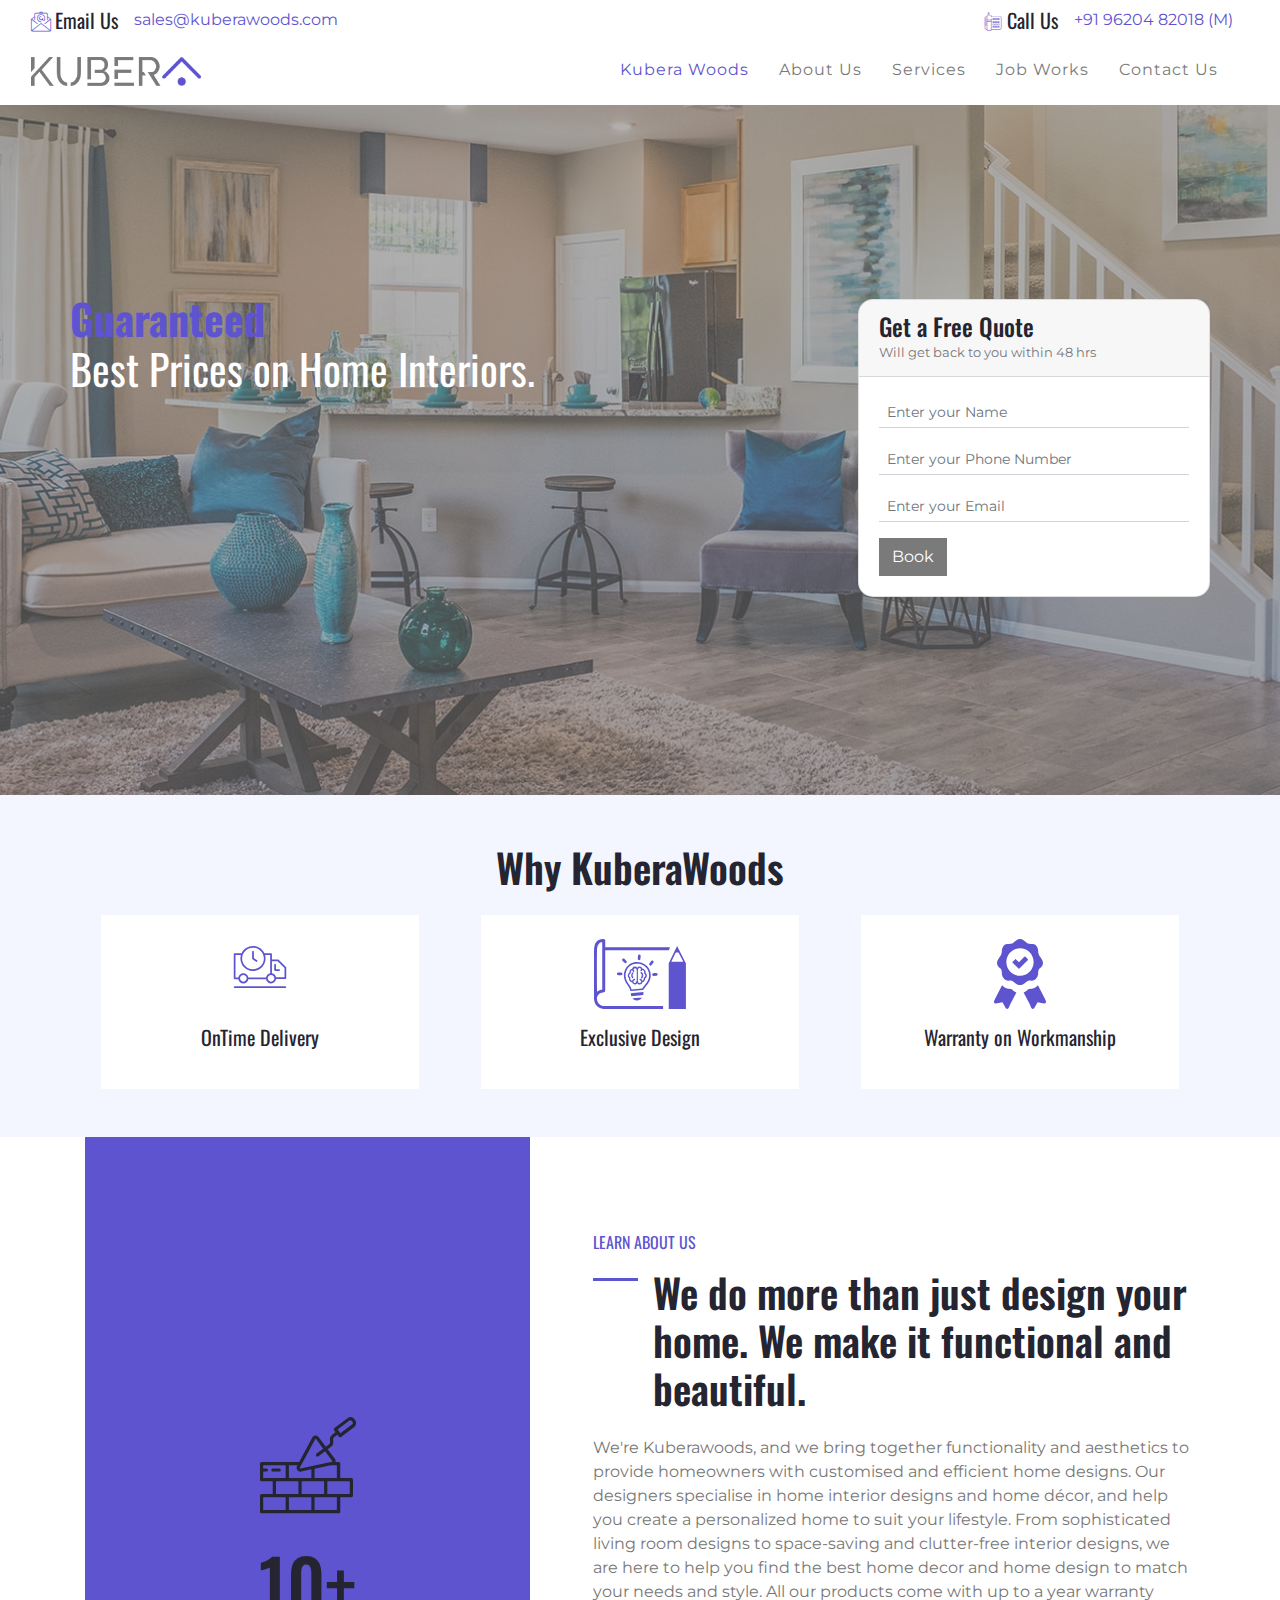
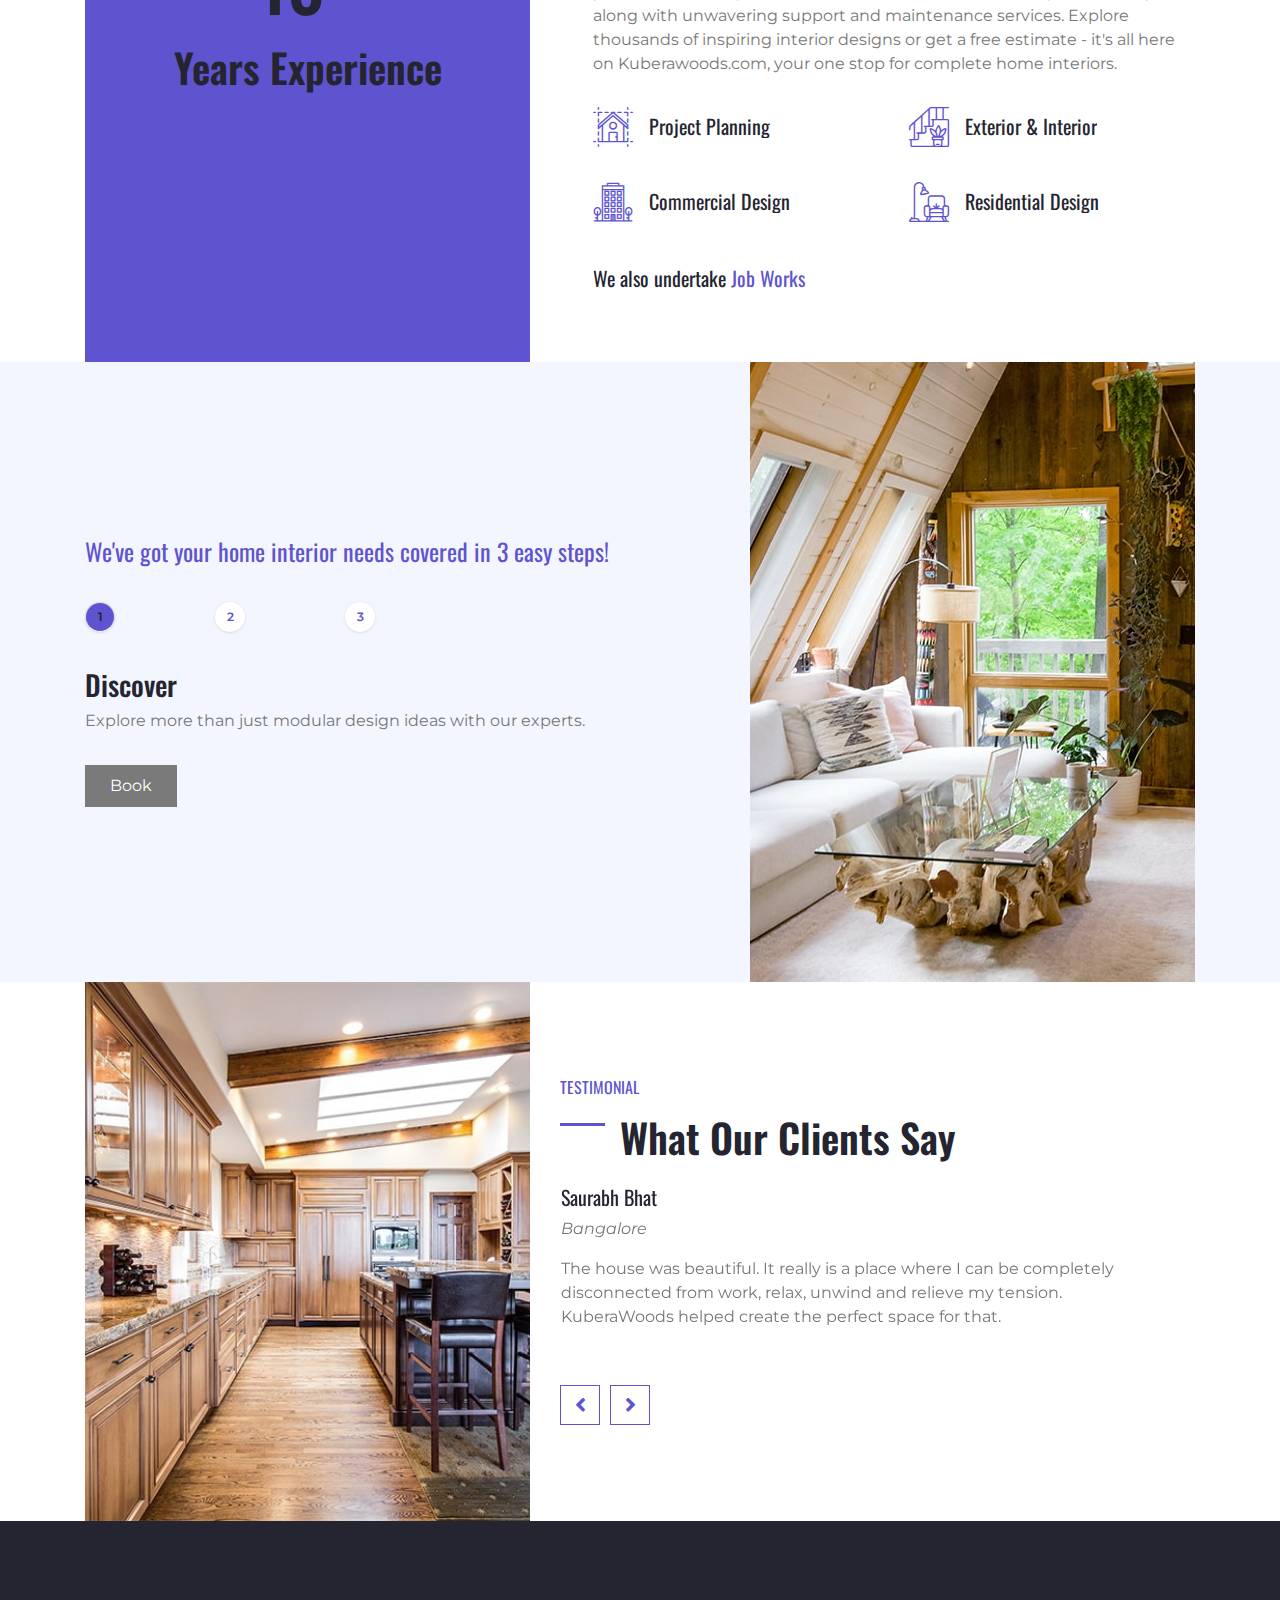
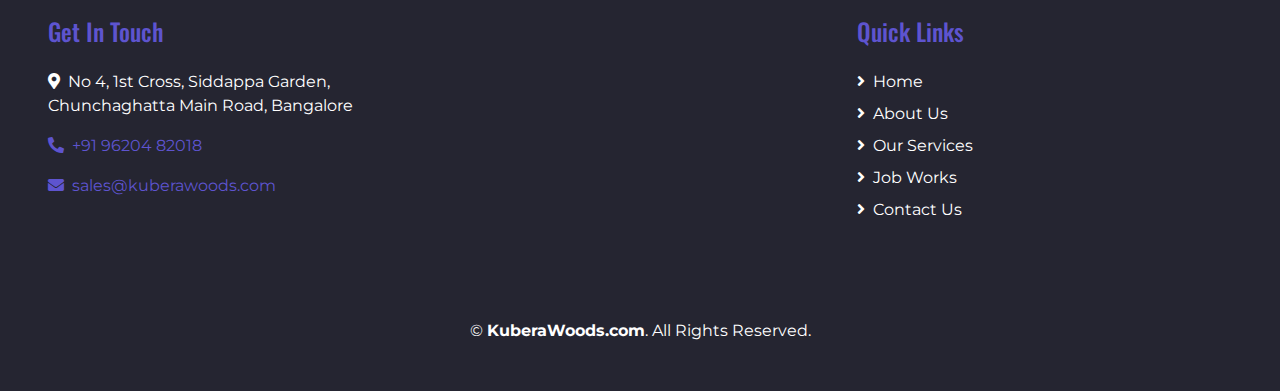
<file: index.html>
<!DOCTYPE html>
<html lang="en">

<head>
    <meta charset="utf-8">
    <title>Kuberawoods: Interior Design Ideas | Home Decorating | Design Solutions | Get Instant Quotes</title>
    <meta name="description"
        content="Get inspired with our collection of interior design ideas and home decorating tips. Contact Kuberawoods for expert guidance and personalized service.">
    <meta name="keywords"
        content="KuberaWoods interior Design,interior design, home decorating, room design, interior styling, home renovation, furniture selection, color consultation, space planning, sustainable design, commercial interior design">
    <meta content="width=device-width, initial-scale=1.0" name="viewport">
    <!-- Favicon -->
    <link href="img/favicon.ico" rel="icon">
    <link rel="apple-touch-icon" sizes="180x180" href="img/apple-touch-icon.png">
    <link rel="icon" type="image/png" sizes="32x32" href="img/favicon-32x32.png">
    <link rel="icon" type="image/png" sizes="16x16" href="img/favicon-16x16.png">
    <link rel="manifest" href="/site.webmanifest">
    <!-- Google Web Fonts -->
    <link href="https://fonts.googleapis.com/css2?family=Montserrat&family=Oswald:wght@400;500;600&display=swap"
        rel="stylesheet" crossorigin>

    <!-- Font Awesome -->
    <link href="https://cdnjs.cloudflare.com/ajax/libs/font-awesome/5.10.0/css/all.min.css" rel="stylesheet">

    <!-- Flaticon Font -->
    <link href="lib/flaticon/font/flaticon.css" rel="stylesheet">

    <!-- Libraries Stylesheet -->
     <link href="lib/owlcarousel/assets/owl.carousel.min.css" rel="stylesheet">
    <!--<link href="lib/lightbox/css/lightbox.min.css" rel="stylesheet"> -->

    <!-- Customized Bootstrap Stylesheet -->
    <link href="css/style.css" rel="stylesheet">
    <link href="css/mystyle.css" rel="stylesheet">
</head>

<body>
    <!-- Topbar Start -->
    <div class="container-fluid bg-white pt-2 fixedHeader-topbar">
        <div class="px-3">
            <div class="row">
                <div class="col-sm-6 col-lg-6 text-left text-lg-left mb-3 mb-lg-0">
                    <div class="d-inline-flex text-left">
                        <div class="d-flex flex-row">
                            <h5 class="flaticon-email font-weight-normal text-primary m-0 mr-1"></h5>
                            <h5 class="m-0">Email Us</h5>
                            <p class="px-3 m-0"><a href="mailto:sales@kuberawoods.com">sales@kuberawoods.com</a></p>
                        </div>
                    </div>
                </div>
                <div class="col-sm-6 col-lg-6 text-left text-lg-right mb-3 mb-lg-0">
                    <div class="d-inline-flex text-left">
                        <div class="d-flex flex-row">
                            <h5 class="flaticon-telephone font-weight-normal text-primary m-0 mr-1"></h5>
                            <h5 class="m-0">Call Us</h5>
                            <p class="px-3 m-0"><a href="tel:+91 96204 82018">+91 96204 82018 (M)</a></p>
                        </div>
                    </div>
                </div>
            </div>
        </div>
    </div>
    <!-- Topbar End -->


    <!-- Navbar Start -->
    <div class="container-fluid fixedHeader-menu nav-bar pt-0">
        <div class="position-relative" style="z-index: 9;">
            <nav class="navbar navbar-expand-lg navbar-dark">
                <a href="/index.html" class="navbar-brand">
                    <img src="img/logo.png" class="logo" alt="kuberawoods logo"/>
                </a>
                <button type="button" class="navbar-toggler" data-toggle="collapse" data-target="#navbarCollapse">
                    •••
                </button>
                <div class="collapse navbar-collapse justify-content-between px-3" id="navbarCollapse">
                    <div class="navbar-nav ml-auto py-0">
                        <a href="index.html" class="nav-item nav-link active">Kubera Woods</a>
                        <a href="index.html#aboutus" class="nav-item nav-link">About Us</a>
                        <a href="index.html#services" class="nav-item nav-link">Services</a>
                        <a href="/job-work.html" class="nav-item nav-link">Job Works</a>
                        <a href="/contact.html" class="nav-item nav-link ">Contact Us</a>
                    </div>
                </div>
            </nav>
        </div>
    </div>
    <!-- Navbar End -->

    <div class="container-fluid p-0">
        <div class="homepage_container">
            <div class="homepage_container_box">
                <img alt="kubera-main-banner" src="img/carousel-1.jpg" data-nimg="fill" class="banner_img w-100">
                <div class="mask"></div>
            </div>
            <div class="homepage_overlay homepage_rightForm">
                <div class="homepage_overlay-wrapper">
                    <h1 class="homepage_expTitle"><strong> Guaranteed <br></strong> Best Prices on Home Interiors.
                    </h1>
                </div>
                <div class="homepage_form_container card" id="bfc-form-container">
                    <div class="card-header">
                        <h4 class="card-title mb-0" id="">Get a Free Quote</h4>
                        <small>Will get back to you within 48 hrs</small>
                    </div>
                    <div class="card-body" id="bfcContainer">
                        <form class="needs-validation" novalidate>
                            <div class="form-row">
                                <div class="col-md-12 mb-3">
                                    <input type="text" name="name" class="form-control form-control-sm"
                                        id="validationCustom01" required placeholder="Enter your Name">
                                    <div class="valid-feedback">
                                        Looks good!
                                    </div>
                                    <div class="invalid-feedback">
                                        Please provide a valid Name
                                    </div>
                                </div>
                            </div>
                            <div class="form-row">
                                <div class="col-md-12 mb-3">
                                    <input type="text" name="phone" class="form-control form-control-sm"
                                        id="validationCustom02" required placeholder="Enter your Phone Number">
                                    <div class="valid-feedback">
                                        Looks good!
                                    </div>
                                    <div class="invalid-feedback">
                                        Please provide a valid Phone number.
                                    </div>
                                </div>
                                <div class="col-md-12 mb-3">
                                    <input type="email" name="email" class="form-control form-control-sm"
                                        id="validationCustom03" required placeholder="Enter your Email">
                                    <div class="valid-feedback">
                                        Looks good!
                                    </div>
                                    <div class="invalid-feedback">
                                        Please provide a valid Email.
                                    </div>
                                </div>
                            </div>
                            <button id="SubmitForQuote" class="btn btn-primary">Book</button>
                        </form>
                    </div>
                </div>
            </div>
        </div>
    </div>

    <!-- Why Us -->
    <section id="services" class="container-fluid bg-light py-5">
        <div class="container service-container">
            <div class="row h-100">
                <div class="col-md-12 text-center">
                    <h1 class="mb-4">Why KuberaWoods</h1>
                </div>
                <div class="col-md-4">
                    <div class="d-flex flex-column text-center bg-white  mx-3 p-4">
                        <img src="img/onTime-delivery.svg" class="service-icon" alt="ontime-delivery-graphic"/>
                        <h5 class="mb-3">OnTime Delivery</h5>
                    </div>
                </div>
                <div class="col-md-4">
                    <div class="d-flex flex-column text-center bg-white  mx-3 p-4">
                        <img src="img/design-thinking-icon.svg" class="service-icon" alt="exclusive-design-graphic"/>
                        <h5 class="mb-3">Exclusive Design</h5>
                    </div>
                </div>
                <div class="col-md-4">
                    <div class="d-flex flex-column text-center bg-white  mx-3 p-4">
                        <img src="img/guarantee-award-icon.svg" class="service-icon" alt="warranty-on-workmanship-graphic"/>
                        <h5 class="mb-3">Warranty on Workmanship</h5>
                    </div>
                </div>
            </div>
        </div>
    </section>
    <!-- Why Us -->

    <!-- About Start -->
    <section id="aboutus" class="container-fluid">
        <div class="container">
            <div class="row ">
                <div class="col-lg-5">
                    <div
                        class="d-flex flex-column align-items-center justify-content-center bg-primary h-100 py-5 px-3">
                        <i class="flaticon-brickwall display-1 font-weight-normal text-secondary mb-3"></i>
                        <h4 class="display-3 mb-3">10+</h4>
                        <h1 class="m-0">Years Experience</h1>
                    </div>
                </div>
                <div class="col-lg-7 m-0 my-lg-5 pt-5 pb-5 pb-lg-2 pl-lg-5">
                    <h6 class="text-primary font-weight-normal text-uppercase mb-3">Learn About Us</h6>
                    <h1 class="mb-4 section-title">We do more than just design your home. We make it functional and
                        beautiful.</h1>
                    <p>
                        We're Kuberawoods, and we bring together functionality and aesthetics to provide homeowners with
                        customised and efficient home designs. Our designers specialise in home interior designs and
                        home décor, and help you create a personalized home to suit your lifestyle. From sophisticated
                        living room designs to space-saving and clutter-free interior designs, we are here to help you
                        find the best home decor and home design to match your needs and style. All our products come
                        with up to a year warranty along with unwavering support and maintenance services. Explore
                        thousands of inspiring interior designs or get a free estimate - it's all here on
                        Kuberawoods.com, your one stop for complete home interiors.</p>
                    <div class="row py-2">
                        <div class="col-sm-6">
                            <div class="d-flex align-items-center mb-4">
                                <h1 class="flaticon-house font-weight-normal text-primary m-0 mr-3"></h1>
                                <h5 class="text-truncate m-0">Project Planning</h5>
                            </div>
                        </div>
                        <div class="col-sm-6">
                            <div class="d-flex align-items-center mb-4">
                                <h1 class="flaticon-stairs font-weight-normal text-primary m-0 mr-3"></h1>
                                <h5 class="text-truncate m-0">Exterior & Interior</h5>
                            </div>
                        </div>
                        <div class="col-sm-6">
                            <div class="d-flex align-items-center mb-4">
                                <h1 class="flaticon-office font-weight-normal text-primary m-0 mr-3"></h1>
                                <h5 class="text-truncate m-0">Commercial Design</h5>
                            </div>
                        </div>
                        <div class="col-sm-6">
                            <div class="d-flex align-items-center mb-4">
                                <h1 class="flaticon-living-room font-weight-normal text-primary m-0 mr-3"></h1>
                                <h5 class="text-truncate m-0">Residential Design</h5>
                            </div>
                        </div>
                        <div class="col-sm-12">
                            <div class="pt-3">
                                <h5 class="text-truncate mb-2">We also undertake <a href="/job-work.html" class="">Job Works</a> </h5>
                            </div>
                            
                        </div>
                    </div>
                </div>
            </div>
        </div>
    </section>
    <!-- About End -->

    <!-- Services Start -->
    <section class="container-fluid bg-light">
        <div class="container service-container">
            <div class="row h-100 flex-lg-row-reverse">
                <div class="col-lg-5 ">
                    <div class="d-flex flex-column align-items-center justify-content-center h-100 overflow-hidden">
                        <img class="h-100" src="img/feature.jpg" alt="featured-image">
                    </div>
                </div>
                <div class="col-lg-7 d-flex flex-column justify-content-center m-3 m-lg-0">
                    <h6 class="service_title text-primary mb-3">We've got your home interior needs covered in 3 easy
                        steps!</h6>
                    <nav class="service-steps">
                        <div class="nav nav-tabs" id="nav-tab" role="tablist">
                            <a class="nav-link active" id="nav-discover-tab" data-toggle="tab" href="#nav-discover"
                                role="tab" aria-controls="nav-discover" aria-selected="true">1</a>
                            <a class="nav-link" id="nav-design-tab" data-toggle="tab" href="#nav-design" role="tab"
                                aria-controls="nav-design" aria-selected="false">2</a>
                            <a class="nav-link" id="nav-execute-tab" data-toggle="tab" href="#nav-execute" role="tab"
                                aria-controls="nav-execute" aria-selected="false">3</a>
                        </div>
                    </nav>
                    <div class="tab-content mt-3" id="nav-tabContent">
                        <div class="tab-pane fade show active" id="nav-discover" role="tabpanel"
                            aria-labelledby="nav-home-tab">
                            <h3 class="completeHomeInteriro">Discover</h3>
                            <p class="completeHomeInteriro">
                                Explore more than just modular design ideas with our experts.
                            </p>
                        </div>
                        <div class="tab-pane fade" id="nav-design" role="tabpanel" aria-labelledby="nav-home-tab">
                            <h3 class="completeHomeInteriro">Design</h3>
                            <p class="completeHomeInteriro">
                                We create a space that reflects your personality, your taste and style.
                            </p>
                        </div>
                        <div class="tab-pane fade" id="nav-execute" role="tabpanel" aria-labelledby="nav-home-tab">
                            <h3 class="completeHomeInteriro">Execute</h3>
                            <p class="completeHomeInteriro">
                                We put it together for you!
                            </p>
                        </div>
                    </div>
                    <div class="">
                        <a href="index.html" class="btn btn-primary mt-3 py-2 px-4">Book</a>
                    </div>
                </div>
            </div>
        </div>
    </section>

    <!-- Testimonial Start -->
    <section class="container-fluid">
        <div class="container">
            <div class="row">
                <div class="col-md-5">
                    <div class="d-flex flex-column align-items-center justify-content-center h-100 overflow-hidden">
                        <img class="h-100" src="img/testimonial.jpg" alt="testimonial image">
                    </div>
                </div>
                <div class="col-md-7 py-5 pr-md-5">
                    <h6 class="text-primary font-weight-normal text-uppercase mb-3 pt-5">Testimonial</h6>
                    <h1 class="mb-4 section-title">What Our Clients Say</h1>
                    <div class="owl-carousel testimonial-carousel position-relative pb-5 mb-md-5">
                        <div class="d-flex flex-column">
                            <div class="d-flex align-items-center mb-3">
                                <div class="ml-0">
                                    <h5>Saurabh Bhat</h5>
                                    <i>Bangalore</i>
                                </div>
                            </div>
                            <p>The house was beautiful. It really is a place where I can be completely disconnected from
                                work, relax, unwind and relieve my tension. KuberaWoods helped create the perfect space
                                for that.</p>
                        </div>
                        <div class="d-flex flex-column">
                            <div class="d-flex align-items-center mb-3">
                                <div class="ml-0">
                                    <h5>Gerald</h5>
                                    <i>Bangalore</i>
                                </div>
                            </div>
                            <p class="m-0">I am delighted to tell you that KuberaWoods has done a very good job for my
                                flat. I have engaged them to do complete interiors for my flat, and the design evolved
                                through constant consultation has been to the satisfaction of all my family members. The
                                quality work is meticulous at the same time cost-effective. I strongly recommend
                                KuberaWoods.</p>
                        </div>
                        <div class="d-flex flex-column">
                            <div class="d-flex align-items-center mb-3">
                                <div class="ml-0">
                                    <h5>Rohit Solanki</h5>
                                    <i>Mangalore</i>
                                </div>
                            </div>
                            <p class="m-0">I'm so glad I hired KuberaWoods to do my interiors. The design evolved
                                through constant consultation, and I was able to be a part of the process from start to
                                finish. <br />The quality work is meticulous at the same time cost-effective, and I'm
                                really
                                happy with how everything turned out.
                            </p>
                        </div>
                    </div>
                </div>

            </div>
        </div>
    </section>
    <!-- Testimonial End -->


    <!-- Footer Start -->
    <section class="container-fluid bg-dark text-white py-5 px-sm-3 px-md-5">
        <div class="row pt-5">
            <div class="col-lg-4 col-md-5  mb-5">
                <h4 class="text-primary mb-4">Get In Touch</h4>
                <p><i class="fa fa-map-marker-alt mr-2"></i>No 4, 1st Cross, Siddappa Garden, Chunchaghatta Main Road,
                    Bangalore</p>
                <p><a href="tel:+91 96204 82018"><i class="fa fa-phone-alt mr-2"></i>+91 96204 82018</a></p>
                <p><a href="mailto:sales@kuberawoods.com"><i class="fa fa-envelope mr-2"></i>sales@kuberawoods.com</a>
                </p>
            </div>
            <div class="offset-md-4 col-lg-4 col-md-6 mb-5">
                <h4 class="text-primary mb-4">Quick Links</h4>
                <div class="d-flex flex-column justify-content-start text-justify">
                    <a class="text-white mb-2" href="/index.html"><i class="fa fa-angle-right mr-2"></i>Home</a>
                    <a class="text-white mb-2" href="/index.html#aboutus"><i class="fa fa-angle-right mr-2"></i>About Us</a>
                    <a class="text-white mb-2" href="/index.html#services"><i class="fa fa-angle-right mr-2"></i>Our Services</a>
                    <a href="/job-work.html" class="text-white mb-2"><i class="fa fa-angle-right mr-2"></i>Job Works</a>
                    <!-- <a class="text-white mb-2" href="/index.html#project"><i class="fa fa-angle-right mr-2"></i>Our
                        Projects</a> -->
                    <a class="text-white" href="/contact.html"><i class="fa fa-angle-right mr-2"></i>Contact Us</a>
                </div>
            </div>
        </div>
        <div class="container border-top border-secondary pt-5">
            <p class="m-0 text-center text-white">
                &copy; <a class="text-white font-weight-bold" href="#">KuberaWoods.com</a>. All Rights Reserved.

            </p>
        </div>
    </section>
    <!-- Footer End -->


    <!-- Back to Top -->
    <a href="#" class="btn btn-lg btn-primary back-to-top"><i class="fa fa-angle-double-up"></i></a>


    <!-- JavaScript Libraries -->
    <script defer src="https://code.jquery.com/jquery-3.6.3.min.js"></script>
    <script defer src="https://stackpath.bootstrapcdn.com/bootstrap/4.4.1/js/bootstrap.bundle.min.js"></script>
    <script defer src="lib/owlcarousel/owl.carousel.min.js"></script>
    <!-- <script src="lib/easing/easing.min.js"></script> 
     <script src="lib/owlcarousel/owl.carousel.min.js"></script>
    <script src="lib/isotope/isotope.pkgd.min.js"></script>
    <script src="lib/lightbox/js/lightbox.min.js"></script>
    <script src="mail/jqBootstrapValidation.min.js"></script>
    <script src="mail/contact.js"></script> -->

    <!-- Template Javascript -->
    <script defer src="js/main.js"></script>
</body>

</html>
</file>
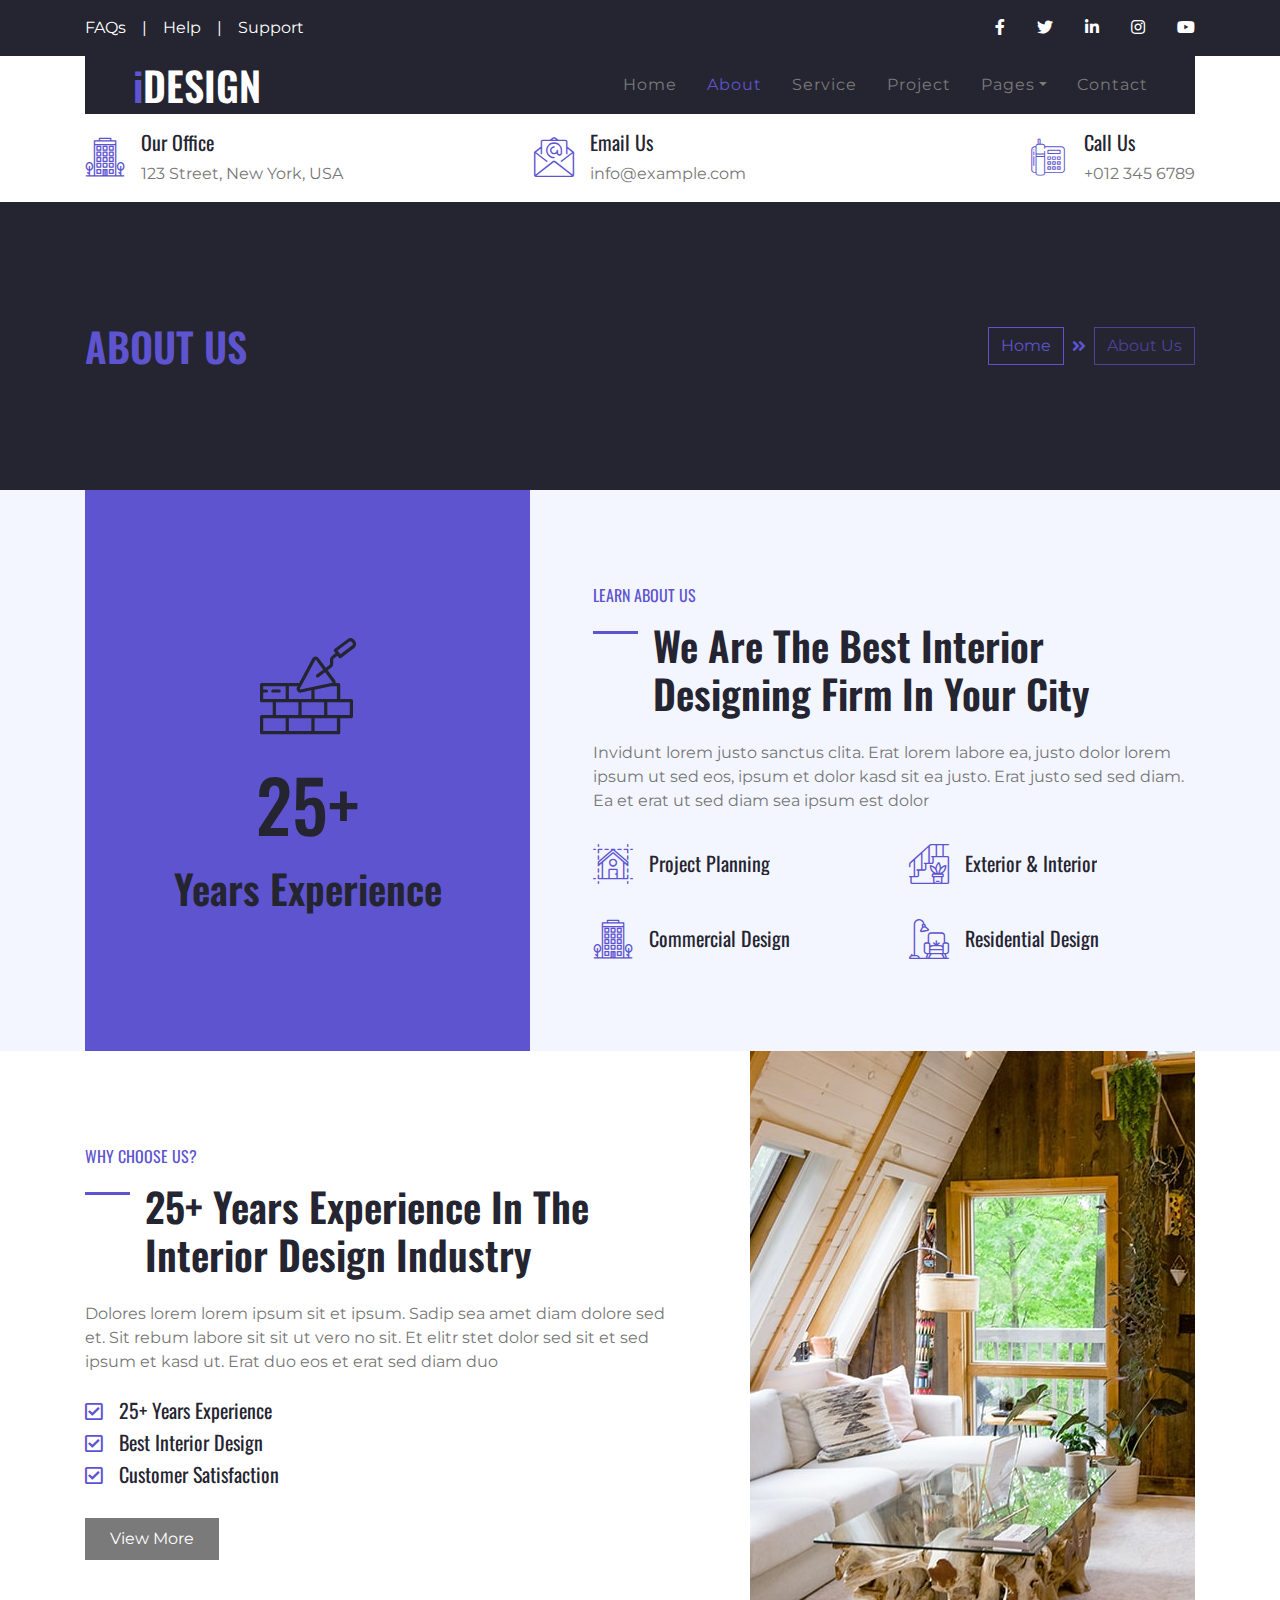
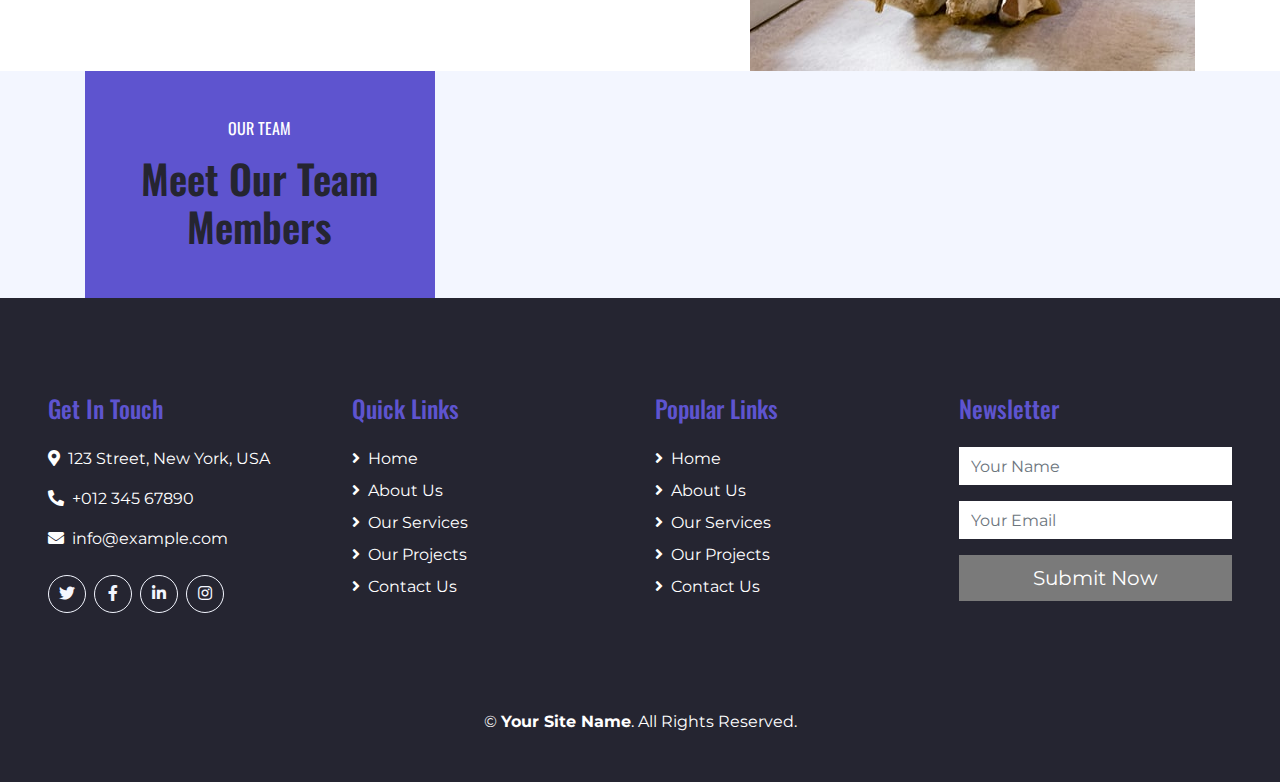
<file: about.html>
<!DOCTYPE html>
<html lang="en">

<head>
    <meta charset="utf-8">
    <title>iDESIGN - Interior Design HTML Template</title>
    <meta content="width=device-width, initial-scale=1.0" name="viewport">
    <meta content="Free HTML Templates" name="keywords">
    <meta content="Free HTML Templates" name="description">

    <!-- Favicon -->
    <link href="img/favicon.ico" rel="icon">

    <!-- Google Web Fonts -->
    <link href="https://fonts.googleapis.com/css2?family=Montserrat&family=Oswald:wght@400;500;600&display=swap" rel="stylesheet"> 

    <!-- Font Awesome -->
    <link href="https://cdnjs.cloudflare.com/ajax/libs/font-awesome/5.10.0/css/all.min.css" rel="stylesheet">

    <!-- Flaticon Font -->
    <link href="lib/flaticon/font/flaticon.css" rel="stylesheet">

    <!-- Libraries Stylesheet -->
    <link href="lib/owlcarousel/assets/owl.carousel.min.css" rel="stylesheet">
    <link href="lib/lightbox/css/lightbox.min.css" rel="stylesheet">

    <!-- Customized Bootstrap Stylesheet -->
    <link href="css/style.css" rel="stylesheet">
</head>

<body>
    <!-- Topbar Start -->
    <div class="container-fluid bg-dark py-3">
        <div class="container">
            <div class="row">
                <div class="col-md-6 text-center text-lg-left mb-2 mb-lg-0">
                    <div class="d-inline-flex align-items-center">
                        <a class="text-white pr-3" href="">FAQs</a>
                        <span class="text-white">|</span>
                        <a class="text-white px-3" href="">Help</a>
                        <span class="text-white">|</span>
                        <a class="text-white pl-3" href="">Support</a>
                    </div>
                </div>
                <div class="col-md-6 text-center text-lg-right">
                    <div class="d-inline-flex align-items-center">
                        <a class="text-white px-3" href="">
                            <i class="fab fa-facebook-f"></i>
                        </a>
                        <a class="text-white px-3" href="">
                            <i class="fab fa-twitter"></i>
                        </a>
                        <a class="text-white px-3" href="">
                            <i class="fab fa-linkedin-in"></i>
                        </a>
                        <a class="text-white px-3" href="">
                            <i class="fab fa-instagram"></i>
                        </a>
                        <a class="text-white pl-3" href="">
                            <i class="fab fa-youtube"></i>
                        </a>
                    </div>
                </div>
            </div>
        </div>
    </div>
    <!-- Topbar End -->


    <!-- Navbar Start -->
    <div class="container-fluid position-relative nav-bar p-0">
        <div class="container position-relative" style="z-index: 9;">
            <nav class="navbar navbar-expand-lg bg-secondary navbar-dark py-3 py-lg-0 pl-3 pl-lg-5">
                <a href="" class="navbar-brand">
                    <h1 class="m-0 display-5 text-white"><span class="text-primary">i</span>DESIGN</h1>
                </a>
                <button type="button" class="navbar-toggler" data-toggle="collapse" data-target="#navbarCollapse">
                    <span class="navbar-toggler-icon"></span>
                </button>
                <div class="collapse navbar-collapse justify-content-between px-3" id="navbarCollapse">
                    <div class="navbar-nav ml-auto py-0">
                        <a href="index.html" class="nav-item nav-link">Home</a>
                        <a href="about.html" class="nav-item nav-link active">About</a>
                        <a href="service.html" class="nav-item nav-link">Service</a>
                        <a href="project.html" class="nav-item nav-link">Project</a>
                        <div class="nav-item dropdown">
                            <a href="#" class="nav-link dropdown-toggle" data-toggle="dropdown">Pages</a>
                            <div class="dropdown-menu rounded-0 m-0">
                                <a href="blog.html" class="dropdown-item">Blog Grid</a>
                                <a href="single.html" class="dropdown-item">Blog Detail</a>
                            </div>
                        </div>
                        <a href="contact.html" class="nav-item nav-link">Contact</a>
                    </div>
                </div>
            </nav>
        </div>
    </div>
    <!-- Navbar End -->


    <!-- Under Nav Start -->
    <div class="container-fluid bg-white py-3">
        <div class="container">
            <div class="row">
                <div class="col-lg-4 text-left mb-3 mb-lg-0">
                    <div class="d-inline-flex text-left">
                        <h1 class="flaticon-office font-weight-normal text-primary m-0 mr-3"></h1>
                        <div class="d-flex flex-column">
                            <h5>Our Office</h5>
                            <p class="m-0">123 Street, New York, USA</p>
                        </div>
                    </div>
                </div>
                <div class="col-lg-4 text-left text-lg-center mb-3 mb-lg-0">
                    <div class="d-inline-flex text-left">
                        <h1 class="flaticon-email font-weight-normal text-primary m-0 mr-3"></h1>
                        <div class="d-flex flex-column">
                            <h5>Email Us</h5>
                            <p class="m-0">info@example.com</p>
                        </div>
                    </div>
                </div>
                <div class="col-lg-4 text-left text-lg-right mb-3 mb-lg-0">
                    <div class="d-inline-flex text-left">
                        <h1 class="flaticon-telephone font-weight-normal text-primary m-0 mr-3"></h1>
                        <div class="d-flex flex-column">
                            <h5>Call Us</h5>
                            <p class="m-0">+012 345 6789</p>
                        </div>
                    </div>
                </div>
            </div>
        </div>
    </div>
    <!-- Under Nav End -->


    <!-- Page Header Start -->
    <div class="container-fluid bg-secondary py-5">
        <div class="container py-5">
            <div class="row align-items-center py-4">
                <div class="col-md-6 text-center text-md-left">
                    <h1 class="mb-4 mb-md-0 text-primary text-uppercase">About Us</h1>
                </div>
                <div class="col-md-6 text-center text-md-right">
                    <div class="d-inline-flex align-items-center">
                        <a class="btn btn-outline-primary" href="">Home</a>
                        <i class="fas fa-angle-double-right text-primary mx-2"></i>
                        <a class="btn btn-outline-primary disabled" href="">About Us</a>
                    </div>
                </div>
            </div>
        </div>
    </div>
    <!-- Page Header Start -->


    <!-- About Start -->
    <div class="container-fluid bg-light">
        <div class="container">
            <div class="row">
                <div class="col-lg-5">
                    <div class="d-flex flex-column align-items-center justify-content-center bg-primary h-100 py-5 px-3">
                        <i class="flaticon-brickwall display-1 font-weight-normal text-secondary mb-3"></i>
                        <h4 class="display-3 mb-3">25+</h4>
                        <h1 class="m-0">Years Experience</h1>
                    </div>
                </div>
                <div class="col-lg-7 m-0 my-lg-5 pt-5 pb-5 pb-lg-2 pl-lg-5">
                    <h6 class="text-primary font-weight-normal text-uppercase mb-3">Learn About Us</h6>
                    <h1 class="mb-4 section-title">We Are The Best Interior Designing Firm In Your City</h1>
                    <p>Invidunt lorem justo sanctus clita. Erat lorem labore ea, justo dolor lorem ipsum ut sed eos, ipsum et dolor kasd sit ea justo. Erat justo sed sed diam. Ea et erat ut sed diam sea ipsum est dolor</p>
                    <div class="row py-2">
                        <div class="col-sm-6">
                            <div class="d-flex align-items-center mb-4">
                                <h1 class="flaticon-house font-weight-normal text-primary m-0 mr-3"></h1>
                                <h5 class="text-truncate m-0">Project Planning</h5>
                            </div>
                        </div>
                        <div class="col-sm-6">
                            <div class="d-flex align-items-center mb-4">
                                <h1 class="flaticon-stairs font-weight-normal text-primary m-0 mr-3"></h1>
                                <h5 class="text-truncate m-0">Exterior & Interior</h5>
                            </div>
                        </div>
                        <div class="col-sm-6">
                            <div class="d-flex align-items-center mb-4">
                                <h1 class="flaticon-office font-weight-normal text-primary m-0 mr-3"></h1>
                                <h5 class="text-truncate m-0">Commercial Design</h5>
                            </div>
                        </div>
                        <div class="col-sm-6">
                            <div class="d-flex align-items-center mb-4">
                                <h1 class="flaticon-living-room font-weight-normal text-primary m-0 mr-3"></h1>
                                <h5 class="text-truncate m-0">Residential Design</h5>
                            </div>
                        </div>
                    </div>
                </div>
            </div>
        </div>
    </div>
    <!-- About End -->


    <!-- Features Start -->
    <div class="container-fluid bg-white">
        <div class="container">
            <div class="row">
                <div class="col-lg-7 mt-5 py-5 pr-lg-5">
                    <h6 class="text-primary font-weight-normal text-uppercase mb-3">Why Choose Us?</h6>
                    <h1 class="mb-4 section-title">25+ Years Experience In The Interior Design Industry</h1>
                    <p class="mb-4">Dolores lorem lorem ipsum sit et ipsum. Sadip sea amet diam dolore sed et. Sit rebum labore sit sit ut vero no sit. Et elitr stet dolor sed sit et sed ipsum et kasd ut. Erat duo eos et erat sed diam duo</p>
                    <ul class="list-inline">
                        <li><h5><i class="far fa-check-square text-primary mr-3"></i>25+ Years Experience</h5></li>
                        <li><h5><i class="far fa-check-square text-primary mr-3"></i>Best Interior Design</h5></li>
                        <li><h5><i class="far fa-check-square text-primary mr-3"></i>Customer Satisfaction</h5></li>
                    </ul>
                    <a href="" class="btn btn-primary mt-3 py-2 px-4">View More</a>
                </div>
                <div class="col-lg-5">
                    <div class="d-flex flex-column align-items-center justify-content-center h-100 overflow-hidden">
                        <img class="h-100" src="img/feature.jpg" alt="">
                    </div>
                </div>
            </div>
        </div>
    </div>
    <!-- Features End -->


    <!-- Team Start -->
    <div class="container-fluid bg-light">
        <div class="container">
            <div class="row">
                <div class="col-md-4 col-sm-6">
                    <div class="py-5 px-4 h-100 bg-primary d-flex flex-column align-items-center justify-content-center">
                        <h6 class="text-white font-weight-normal text-uppercase mb-3">Our Team</h6>
                        <h1 class="mb-0 text-center">Meet Our Team Members</h1>
                    </div>
                </div>
                <div class="col-md-8 col-sm-6 p-0 py-sm-5">
                    <div class="owl-carousel team-carousel position-relative p-0 py-sm-5">
                        <div class="team d-flex flex-column text-center mx-3">
                            <div class="position-relative">
                                <img class="img-fluid w-100" src="img/team-1.jpg" alt="">
                                <div class="team-social d-flex align-items-center justify-content-center w-100 h-100 position-absolute">
                                    <a class="btn btn-outline-primary text-center mr-2 px-0" style="width: 38px; height: 38px;" href="#"><i class="fab fa-twitter"></i></a>
                                    <a class="btn btn-outline-primary text-center mr-2 px-0" style="width: 38px; height: 38px;" href="#"><i class="fab fa-facebook-f"></i></a>
                                    <a class="btn btn-outline-primary text-center px-0" style="width: 38px; height: 38px;" href="#"><i class="fab fa-linkedin-in"></i></a>
                                </div>
                            </div>
                            <div class="d-flex flex-column bg-secondary text-center py-3">
                                <h5 class="text-white">Name Goes Here</h5>
                                <p class="m-0">Designation</p>
                            </div>
                        </div>
                        <div class="team d-flex flex-column text-center mx-3">
                            <div class="position-relative">
                                <img class="img-fluid w-100" src="img/team-2.jpg" alt="">
                                <div class="team-social d-flex align-items-center justify-content-center w-100 h-100 position-absolute">
                                    <a class="btn btn-outline-primary text-center mr-2 px-0" style="width: 38px; height: 38px;" href="#"><i class="fab fa-twitter"></i></a>
                                    <a class="btn btn-outline-primary text-center mr-2 px-0" style="width: 38px; height: 38px;" href="#"><i class="fab fa-facebook-f"></i></a>
                                    <a class="btn btn-outline-primary text-center px-0" style="width: 38px; height: 38px;" href="#"><i class="fab fa-linkedin-in"></i></a>
                                </div>
                            </div>
                            <div class="d-flex flex-column bg-secondary text-center py-3">
                                <h5 class="text-white">Name Goes Here</h5>
                                <p class="m-0">Designation</p>
                            </div>
                        </div>
                        <div class="team d-flex flex-column text-center mx-3">
                            <div class="position-relative">
                                <img class="img-fluid w-100" src="img/team-3.jpg" alt="">
                                <div class="team-social d-flex align-items-center justify-content-center w-100 h-100 position-absolute">
                                    <a class="btn btn-outline-primary text-center mr-2 px-0" style="width: 38px; height: 38px;" href="#"><i class="fab fa-twitter"></i></a>
                                    <a class="btn btn-outline-primary text-center mr-2 px-0" style="width: 38px; height: 38px;" href="#"><i class="fab fa-facebook-f"></i></a>
                                    <a class="btn btn-outline-primary text-center px-0" style="width: 38px; height: 38px;" href="#"><i class="fab fa-linkedin-in"></i></a>
                                </div>
                            </div>
                            <div class="d-flex flex-column bg-secondary text-center py-3">
                                <h5 class="text-white">Name Goes Here</h5>
                                <p class="m-0">Designation</p>
                            </div>
                        </div>
                        <div class="team d-flex flex-column text-center mx-3">
                            <div class="position-relative">
                                <img class="img-fluid w-100" src="img/team-4.jpg" alt="">
                                <div class="team-social d-flex align-items-center justify-content-center w-100 h-100 position-absolute">
                                    <a class="btn btn-outline-primary text-center mr-2 px-0" style="width: 38px; height: 38px;" href="#"><i class="fab fa-twitter"></i></a>
                                    <a class="btn btn-outline-primary text-center mr-2 px-0" style="width: 38px; height: 38px;" href="#"><i class="fab fa-facebook-f"></i></a>
                                    <a class="btn btn-outline-primary text-center px-0" style="width: 38px; height: 38px;" href="#"><i class="fab fa-linkedin-in"></i></a>
                                </div>
                            </div>
                            <div class="d-flex flex-column bg-secondary text-center py-3">
                                <h5 class="text-white">Name Goes Here</h5>
                                <p class="m-0">Designation</p>
                            </div>
                        </div>
                    </div>
                </div>
            </div>
        </div>
    </div>
    <!-- Team End -->


    <!-- Footer Start -->
    <div class="container-fluid bg-dark text-white py-5 px-sm-3 px-md-5">
        <div class="row pt-5">
            <div class="col-lg-3 col-md-6 mb-5">
                <h4 class="text-primary mb-4">Get In Touch</h4>
                <p><i class="fa fa-map-marker-alt mr-2"></i>123 Street, New York, USA</p>
                <p><i class="fa fa-phone-alt mr-2"></i>+012 345 67890</p>
                <p><i class="fa fa-envelope mr-2"></i>info@example.com</p>
                <div class="d-flex justify-content-start mt-4">
                    <a class="btn btn-outline-light rounded-circle text-center mr-2 px-0" style="width: 38px; height: 38px;" href="#"><i class="fab fa-twitter"></i></a>
                    <a class="btn btn-outline-light rounded-circle text-center mr-2 px-0" style="width: 38px; height: 38px;" href="#"><i class="fab fa-facebook-f"></i></a>
                    <a class="btn btn-outline-light rounded-circle text-center mr-2 px-0" style="width: 38px; height: 38px;" href="#"><i class="fab fa-linkedin-in"></i></a>
                    <a class="btn btn-outline-light rounded-circle text-center mr-2 px-0" style="width: 38px; height: 38px;" href="#"><i class="fab fa-instagram"></i></a>
                </div>
            </div>
            <div class="col-lg-3 col-md-6 mb-5">
                <h4 class="text-primary mb-4">Quick Links</h4>
                <div class="d-flex flex-column justify-content-start">
                    <a class="text-white mb-2" href="#"><i class="fa fa-angle-right mr-2"></i>Home</a>
                    <a class="text-white mb-2" href="#"><i class="fa fa-angle-right mr-2"></i>About Us</a>
                    <a class="text-white mb-2" href="#"><i class="fa fa-angle-right mr-2"></i>Our Services</a>
                    <a class="text-white mb-2" href="#"><i class="fa fa-angle-right mr-2"></i>Our Projects</a>
                    <a class="text-white" href="#"><i class="fa fa-angle-right mr-2"></i>Contact Us</a>
                </div>
            </div>
            <div class="col-lg-3 col-md-6 mb-5">
                <h4 class="text-primary mb-4">Popular Links</h4>
                <div class="d-flex flex-column justify-content-start">
                    <a class="text-white mb-2" href="#"><i class="fa fa-angle-right mr-2"></i>Home</a>
                    <a class="text-white mb-2" href="#"><i class="fa fa-angle-right mr-2"></i>About Us</a>
                    <a class="text-white mb-2" href="#"><i class="fa fa-angle-right mr-2"></i>Our Services</a>
                    <a class="text-white mb-2" href="#"><i class="fa fa-angle-right mr-2"></i>Our Projects</a>
                    <a class="text-white" href="#"><i class="fa fa-angle-right mr-2"></i>Contact Us</a>
                </div>
            </div>
            <div class="col-lg-3 col-md-6 mb-5">
                <h4 class="text-primary mb-4">Newsletter</h4>
                <form action="">
                    <div class="form-group">
                        <input type="text" class="form-control border-0" placeholder="Your Name" required="required" />
                    </div>
                    <div class="form-group">
                        <input type="email" class="form-control border-0" placeholder="Your Email" required="required" />
                    </div>
                    <div>
                        <button class="btn btn-lg btn-primary btn-block border-0" type="submit">Submit Now</button>
                    </div>
                </form>
            </div>
        </div>
        <div class="container border-top border-secondary pt-5">
            <p class="m-0 text-center text-white">
                &copy; <a class="text-white font-weight-bold" href="#">Your Site Name</a>. All Rights Reserved. 
				
            </p>
        </div>
    </div>
    <!-- Footer End -->


    <!-- Back to Top -->
    <a href="#" class="btn btn-lg btn-primary back-to-top"><i class="fa fa-angle-double-up"></i></a>


    <!-- JavaScript Libraries -->
    <script src="https://code.jquery.com/jquery-3.4.1.min.js"></script>
    <script src="https://stackpath.bootstrapcdn.com/bootstrap/4.4.1/js/bootstrap.bundle.min.js"></script>
    <script src="lib/easing/easing.min.js"></script>
    <script src="lib/owlcarousel/owl.carousel.min.js"></script>
    <script src="lib/isotope/isotope.pkgd.min.js"></script>
    <script src="lib/lightbox/js/lightbox.min.js"></script>

    <!-- Contact Javascript File -->
    <script src="mail/jqBootstrapValidation.min.js"></script>
    <script src="mail/contact.js"></script>

    <!-- Template Javascript -->
    <script src="js/main.js"></script>
</body>

</html>
</file>
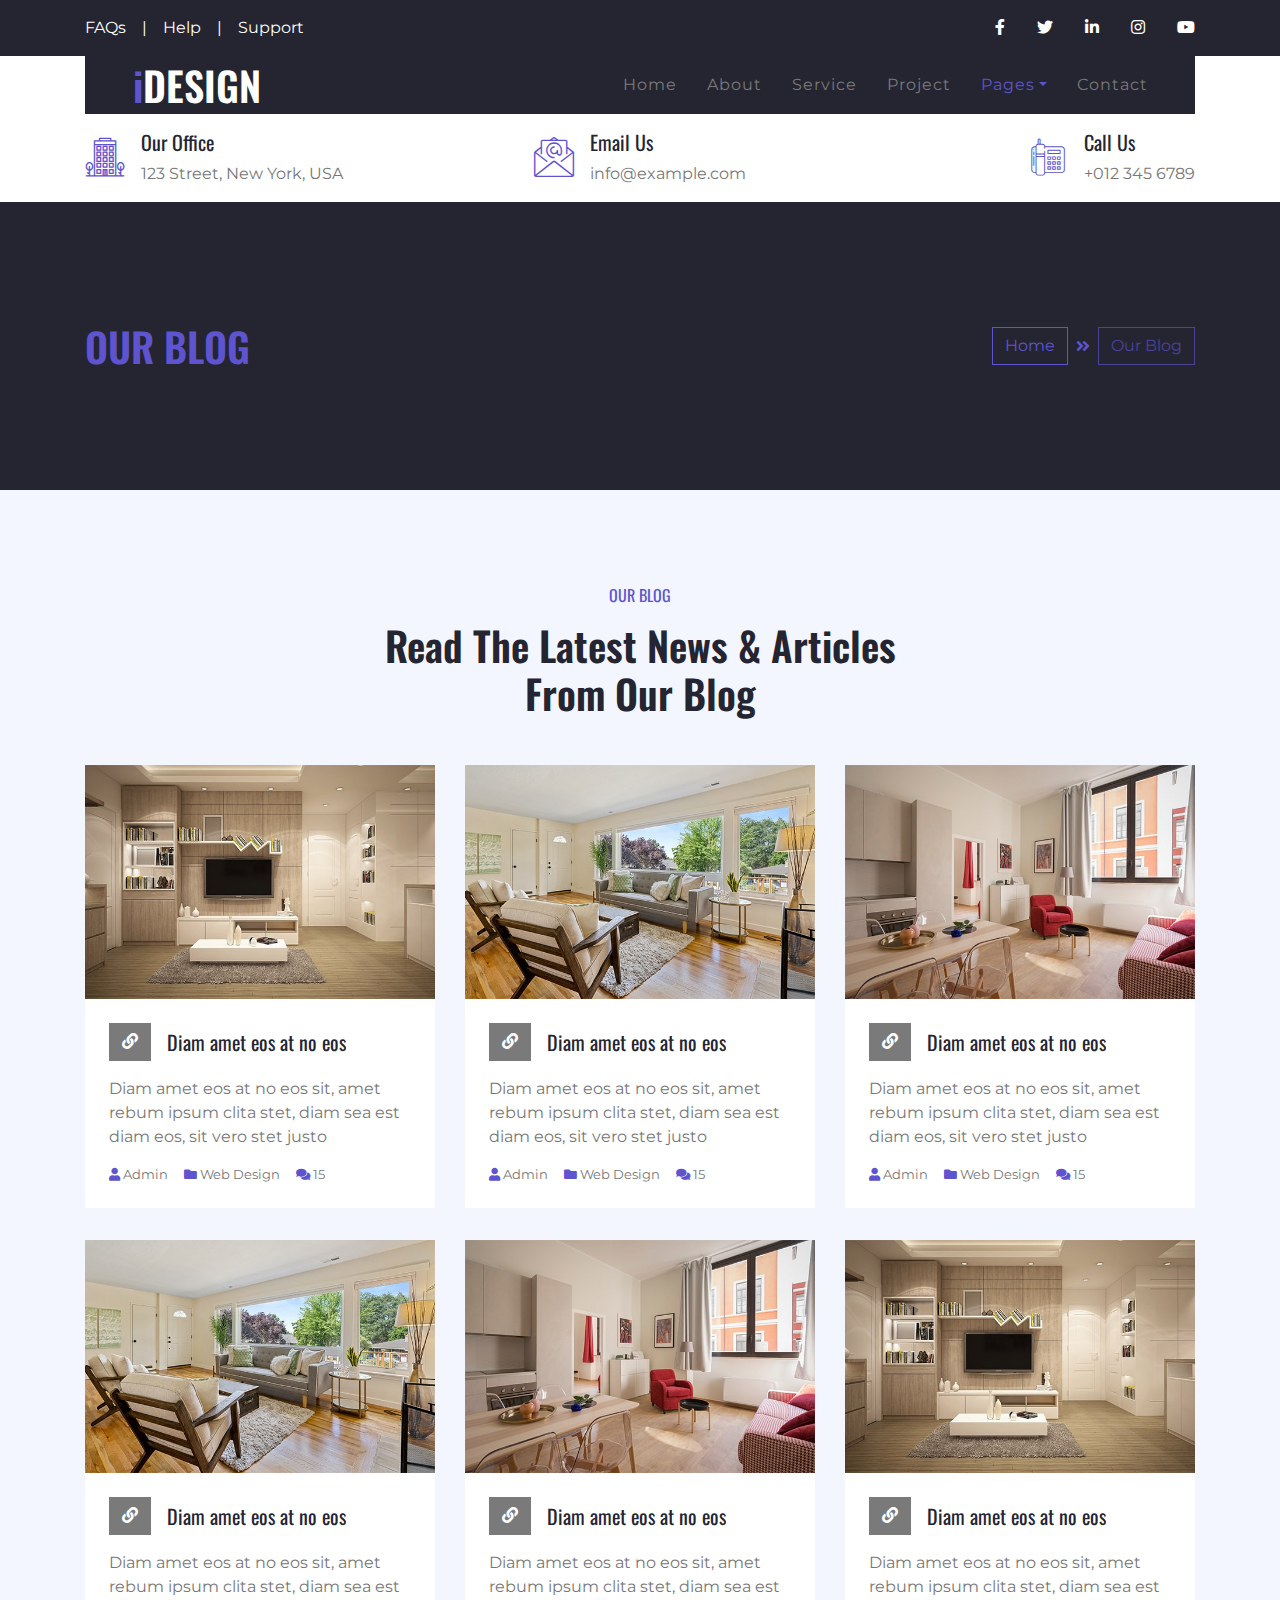
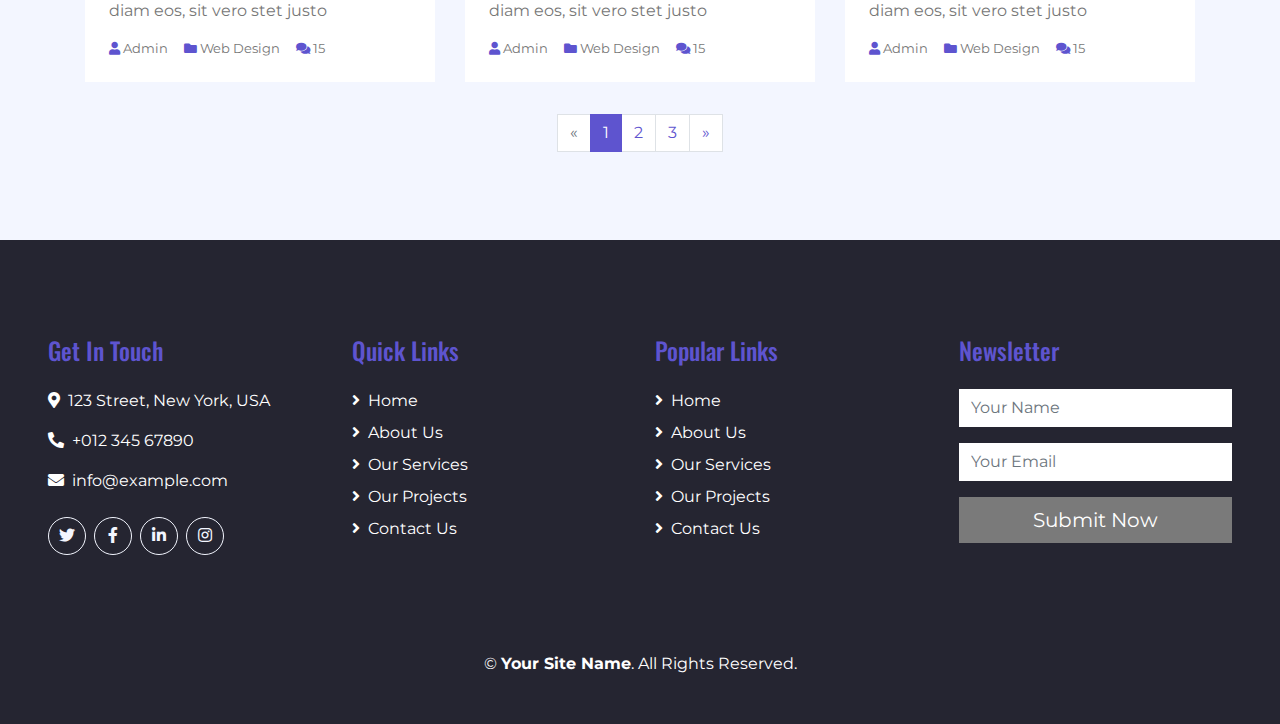
<file: blog.html>
<!DOCTYPE html>
<html lang="en">

<head>
    <meta charset="utf-8">
    <title>iDESIGN - Interior Design HTML Template</title>
    <meta content="width=device-width, initial-scale=1.0" name="viewport">
    <meta content="Free HTML Templates" name="keywords">
    <meta content="Free HTML Templates" name="description">

    <!-- Favicon -->
    <link href="img/favicon.ico" rel="icon">

    <!-- Google Web Fonts -->
    <link href="https://fonts.googleapis.com/css2?family=Montserrat&family=Oswald:wght@400;500;600&display=swap" rel="stylesheet"> 

    <!-- Font Awesome -->
    <link href="https://cdnjs.cloudflare.com/ajax/libs/font-awesome/5.10.0/css/all.min.css" rel="stylesheet">

    <!-- Flaticon Font -->
    <link href="lib/flaticon/font/flaticon.css" rel="stylesheet">

    <!-- Libraries Stylesheet -->
    <link href="lib/owlcarousel/assets/owl.carousel.min.css" rel="stylesheet">
    <link href="lib/lightbox/css/lightbox.min.css" rel="stylesheet">

    <!-- Customized Bootstrap Stylesheet -->
    <link href="css/style.css" rel="stylesheet">
</head>

<body>
    <!-- Topbar Start -->
    <div class="container-fluid bg-dark py-3">
        <div class="container">
            <div class="row">
                <div class="col-md-6 text-center text-lg-left mb-2 mb-lg-0">
                    <div class="d-inline-flex align-items-center">
                        <a class="text-white pr-3" href="">FAQs</a>
                        <span class="text-white">|</span>
                        <a class="text-white px-3" href="">Help</a>
                        <span class="text-white">|</span>
                        <a class="text-white pl-3" href="">Support</a>
                    </div>
                </div>
                <div class="col-md-6 text-center text-lg-right">
                    <div class="d-inline-flex align-items-center">
                        <a class="text-white px-3" href="">
                            <i class="fab fa-facebook-f"></i>
                        </a>
                        <a class="text-white px-3" href="">
                            <i class="fab fa-twitter"></i>
                        </a>
                        <a class="text-white px-3" href="">
                            <i class="fab fa-linkedin-in"></i>
                        </a>
                        <a class="text-white px-3" href="">
                            <i class="fab fa-instagram"></i>
                        </a>
                        <a class="text-white pl-3" href="">
                            <i class="fab fa-youtube"></i>
                        </a>
                    </div>
                </div>
            </div>
        </div>
    </div>
    <!-- Topbar End -->


    <!-- Navbar Start -->
    <div class="container-fluid position-relative nav-bar p-0">
        <div class="container position-relative" style="z-index: 9;">
            <nav class="navbar navbar-expand-lg bg-secondary navbar-dark py-3 py-lg-0 pl-3 pl-lg-5">
                <a href="" class="navbar-brand">
                    <h1 class="m-0 display-5 text-white"><span class="text-primary">i</span>DESIGN</h1>
                </a>
                <button type="button" class="navbar-toggler" data-toggle="collapse" data-target="#navbarCollapse">
                    <span class="navbar-toggler-icon"></span>
                </button>
                <div class="collapse navbar-collapse justify-content-between px-3" id="navbarCollapse">
                    <div class="navbar-nav ml-auto py-0">
                        <a href="index.html" class="nav-item nav-link">Home</a>
                        <a href="about.html" class="nav-item nav-link">About</a>
                        <a href="service.html" class="nav-item nav-link">Service</a>
                        <a href="project.html" class="nav-item nav-link">Project</a>
                        <div class="nav-item dropdown">
                            <a href="#" class="nav-link dropdown-toggle active" data-toggle="dropdown">Pages</a>
                            <div class="dropdown-menu rounded-0 m-0">
                                <a href="blog.html" class="dropdown-item">Blog Grid</a>
                                <a href="single.html" class="dropdown-item">Blog Detail</a>
                            </div>
                        </div>
                        <a href="contact.html" class="nav-item nav-link">Contact</a>
                    </div>
                </div>
            </nav>
        </div>
    </div>
    <!-- Navbar End -->


    <!-- Under Nav Start -->
    <div class="container-fluid bg-white py-3">
        <div class="container">
            <div class="row">
                <div class="col-lg-4 text-left mb-3 mb-lg-0">
                    <div class="d-inline-flex text-left">
                        <h1 class="flaticon-office font-weight-normal text-primary m-0 mr-3"></h1>
                        <div class="d-flex flex-column">
                            <h5>Our Office</h5>
                            <p class="m-0">123 Street, New York, USA</p>
                        </div>
                    </div>
                </div>
                <div class="col-lg-4 text-left text-lg-center mb-3 mb-lg-0">
                    <div class="d-inline-flex text-left">
                        <h1 class="flaticon-email font-weight-normal text-primary m-0 mr-3"></h1>
                        <div class="d-flex flex-column">
                            <h5>Email Us</h5>
                            <p class="m-0">info@example.com</p>
                        </div>
                    </div>
                </div>
                <div class="col-lg-4 text-left text-lg-right mb-3 mb-lg-0">
                    <div class="d-inline-flex text-left">
                        <h1 class="flaticon-telephone font-weight-normal text-primary m-0 mr-3"></h1>
                        <div class="d-flex flex-column">
                            <h5>Call Us</h5>
                            <p class="m-0">+012 345 6789</p>
                        </div>
                    </div>
                </div>
            </div>
        </div>
    </div>
    <!-- Under Nav End -->


    <!-- Page Header Start -->
    <div class="container-fluid bg-secondary py-5">
        <div class="container py-5">
            <div class="row align-items-center py-4">
                <div class="col-md-6 text-center text-md-left">
                    <h1 class="mb-4 mb-md-0 text-primary text-uppercase">Our Blog</h1>
                </div>
                <div class="col-md-6 text-center text-md-right">
                    <div class="d-inline-flex align-items-center">
                        <a class="btn btn-outline-primary" href="">Home</a>
                        <i class="fas fa-angle-double-right text-primary mx-2"></i>
                        <a class="btn btn-outline-primary disabled" href="">Our Blog</a>
                    </div>
                </div>
            </div>
        </div>
    </div>
    <!-- Page Header Start -->


    <!-- Blog Start -->
    <div class="container-fluid bg-light pt-5">
        <div class="container py-5">
            <div class="row justify-content-center">
                <div class="col-lg-6 col-md-8 col text-center mb-4">
                    <h6 class="text-primary font-weight-normal text-uppercase mb-3">Our Blog</h6>
                    <h1 class="mb-4">Read The Latest News & Articles From Our Blog</h1>
                </div>
            </div>
            <div class="row pb-3">
                <div class="col-md-4 mb-4">
                    <div class="card border-0 mb-2">
                        <img class="card-img-top" src="img/blog-1.jpg" alt="">
                        <div class="card-body bg-white p-4">
                            <div class="d-flex align-items-center mb-3">
                                <a class="btn btn-primary" href=""><i class="fa fa-link"></i></a>
                                <h5 class="m-0 ml-3 text-truncate">Diam amet eos at no eos</h5>
                            </div>
                            <p>Diam amet eos at no eos sit, amet rebum ipsum clita stet, diam sea est diam eos, sit vero stet justo</p>
                            <div class="d-flex">
                                <small class="mr-3"><i class="fa fa-user text-primary"></i> Admin</small>
                                <small class="mr-3"><i class="fa fa-folder text-primary"></i> Web Design</small>
                                <small class="mr-3"><i class="fa fa-comments text-primary"></i> 15</small>
                            </div>
                        </div>
                    </div>
                </div>
                <div class="col-md-4 mb-4">
                    <div class="card border-0 mb-2">
                        <img class="card-img-top" src="img/blog-2.jpg" alt="">
                        <div class="card-body bg-white p-4">
                            <div class="d-flex align-items-center mb-3">
                                <a class="btn btn-primary" href=""><i class="fa fa-link"></i></a>
                                <h5 class="m-0 ml-3 text-truncate">Diam amet eos at no eos</h5>
                            </div>
                            <p>Diam amet eos at no eos sit, amet rebum ipsum clita stet, diam sea est diam eos, sit vero stet justo</p>
                            <div class="d-flex">
                                <small class="mr-3"><i class="fa fa-user text-primary"></i> Admin</small>
                                <small class="mr-3"><i class="fa fa-folder text-primary"></i> Web Design</small>
                                <small class="mr-3"><i class="fa fa-comments text-primary"></i> 15</small>
                            </div>
                        </div>
                    </div>
                </div>
                <div class="col-md-4 mb-4">
                    <div class="card border-0 mb-2">
                        <img class="card-img-top" src="img/blog-3.jpg" alt="">
                        <div class="card-body bg-white p-4">
                            <div class="d-flex align-items-center mb-3">
                                <a class="btn btn-primary" href=""><i class="fa fa-link"></i></a>
                                <h5 class="m-0 ml-3 text-truncate">Diam amet eos at no eos</h5>
                            </div>
                            <p>Diam amet eos at no eos sit, amet rebum ipsum clita stet, diam sea est diam eos, sit vero stet justo</p>
                            <div class="d-flex">
                                <small class="mr-3"><i class="fa fa-user text-primary"></i> Admin</small>
                                <small class="mr-3"><i class="fa fa-folder text-primary"></i> Web Design</small>
                                <small class="mr-3"><i class="fa fa-comments text-primary"></i> 15</small>
                            </div>
                        </div>
                    </div>
                </div>
                <div class="col-md-4 mb-4">
                    <div class="card border-0 mb-2">
                        <img class="card-img-top" src="img/blog-2.jpg" alt="">
                        <div class="card-body bg-white p-4">
                            <div class="d-flex align-items-center mb-3">
                                <a class="btn btn-primary" href=""><i class="fa fa-link"></i></a>
                                <h5 class="m-0 ml-3 text-truncate">Diam amet eos at no eos</h5>
                            </div>
                            <p>Diam amet eos at no eos sit, amet rebum ipsum clita stet, diam sea est diam eos, sit vero stet justo</p>
                            <div class="d-flex">
                                <small class="mr-3"><i class="fa fa-user text-primary"></i> Admin</small>
                                <small class="mr-3"><i class="fa fa-folder text-primary"></i> Web Design</small>
                                <small class="mr-3"><i class="fa fa-comments text-primary"></i> 15</small>
                            </div>
                        </div>
                    </div>
                </div>
                <div class="col-md-4 mb-4">
                    <div class="card border-0 mb-2">
                        <img class="card-img-top" src="img/blog-3.jpg" alt="">
                        <div class="card-body bg-white p-4">
                            <div class="d-flex align-items-center mb-3">
                                <a class="btn btn-primary" href=""><i class="fa fa-link"></i></a>
                                <h5 class="m-0 ml-3 text-truncate">Diam amet eos at no eos</h5>
                            </div>
                            <p>Diam amet eos at no eos sit, amet rebum ipsum clita stet, diam sea est diam eos, sit vero stet justo</p>
                            <div class="d-flex">
                                <small class="mr-3"><i class="fa fa-user text-primary"></i> Admin</small>
                                <small class="mr-3"><i class="fa fa-folder text-primary"></i> Web Design</small>
                                <small class="mr-3"><i class="fa fa-comments text-primary"></i> 15</small>
                            </div>
                        </div>
                    </div>
                </div>
                <div class="col-md-4 mb-4">
                    <div class="card border-0 mb-2">
                        <img class="card-img-top" src="img/blog-1.jpg" alt="">
                        <div class="card-body bg-white p-4">
                            <div class="d-flex align-items-center mb-3">
                                <a class="btn btn-primary" href=""><i class="fa fa-link"></i></a>
                                <h5 class="m-0 ml-3 text-truncate">Diam amet eos at no eos</h5>
                            </div>
                            <p>Diam amet eos at no eos sit, amet rebum ipsum clita stet, diam sea est diam eos, sit vero stet justo</p>
                            <div class="d-flex">
                                <small class="mr-3"><i class="fa fa-user text-primary"></i> Admin</small>
                                <small class="mr-3"><i class="fa fa-folder text-primary"></i> Web Design</small>
                                <small class="mr-3"><i class="fa fa-comments text-primary"></i> 15</small>
                            </div>
                        </div>
                    </div>
                </div>
                <div class="col-md-12 mb-4">
                    <nav aria-label="Page navigation">
                      <ul class="pagination justify-content-center mb-0">
                        <li class="page-item disabled">
                          <a class="page-link" href="#" aria-label="Previous">
                            <span aria-hidden="true">&laquo;</span>
                            <span class="sr-only">Previous</span>
                          </a>
                        </li>
                        <li class="page-item active"><a class="page-link" href="#">1</a></li>
                        <li class="page-item"><a class="page-link" href="#">2</a></li>
                        <li class="page-item"><a class="page-link" href="#">3</a></li>
                        <li class="page-item">
                          <a class="page-link" href="#" aria-label="Next">
                            <span aria-hidden="true">&raquo;</span>
                            <span class="sr-only">Next</span>
                          </a>
                        </li>
                      </ul>
                    </nav>
                </div>
            </div>
        </div>
    </div>
    <!-- Blog End -->


    <!-- Footer Start -->
    <div class="container-fluid bg-dark text-white py-5 px-sm-3 px-md-5">
        <div class="row pt-5">
            <div class="col-lg-3 col-md-6 mb-5">
                <h4 class="text-primary mb-4">Get In Touch</h4>
                <p><i class="fa fa-map-marker-alt mr-2"></i>123 Street, New York, USA</p>
                <p><i class="fa fa-phone-alt mr-2"></i>+012 345 67890</p>
                <p><i class="fa fa-envelope mr-2"></i>info@example.com</p>
                <div class="d-flex justify-content-start mt-4">
                    <a class="btn btn-outline-light rounded-circle text-center mr-2 px-0" style="width: 38px; height: 38px;" href="#"><i class="fab fa-twitter"></i></a>
                    <a class="btn btn-outline-light rounded-circle text-center mr-2 px-0" style="width: 38px; height: 38px;" href="#"><i class="fab fa-facebook-f"></i></a>
                    <a class="btn btn-outline-light rounded-circle text-center mr-2 px-0" style="width: 38px; height: 38px;" href="#"><i class="fab fa-linkedin-in"></i></a>
                    <a class="btn btn-outline-light rounded-circle text-center mr-2 px-0" style="width: 38px; height: 38px;" href="#"><i class="fab fa-instagram"></i></a>
                </div>
            </div>
            <div class="col-lg-3 col-md-6 mb-5">
                <h4 class="text-primary mb-4">Quick Links</h4>
                <div class="d-flex flex-column justify-content-start">
                    <a class="text-white mb-2" href="#"><i class="fa fa-angle-right mr-2"></i>Home</a>
                    <a class="text-white mb-2" href="#"><i class="fa fa-angle-right mr-2"></i>About Us</a>
                    <a class="text-white mb-2" href="#"><i class="fa fa-angle-right mr-2"></i>Our Services</a>
                    <a class="text-white mb-2" href="#"><i class="fa fa-angle-right mr-2"></i>Our Projects</a>
                    <a class="text-white" href="#"><i class="fa fa-angle-right mr-2"></i>Contact Us</a>
                </div>
            </div>
            <div class="col-lg-3 col-md-6 mb-5">
                <h4 class="text-primary mb-4">Popular Links</h4>
                <div class="d-flex flex-column justify-content-start">
                    <a class="text-white mb-2" href="#"><i class="fa fa-angle-right mr-2"></i>Home</a>
                    <a class="text-white mb-2" href="#"><i class="fa fa-angle-right mr-2"></i>About Us</a>
                    <a class="text-white mb-2" href="#"><i class="fa fa-angle-right mr-2"></i>Our Services</a>
                    <a class="text-white mb-2" href="#"><i class="fa fa-angle-right mr-2"></i>Our Projects</a>
                    <a class="text-white" href="#"><i class="fa fa-angle-right mr-2"></i>Contact Us</a>
                </div>
            </div>
            <div class="col-lg-3 col-md-6 mb-5">
                <h4 class="text-primary mb-4">Newsletter</h4>
                <form action="">
                    <div class="form-group">
                        <input type="text" class="form-control border-0" placeholder="Your Name" required="required" />
                    </div>
                    <div class="form-group">
                        <input type="email" class="form-control border-0" placeholder="Your Email" required="required" />
                    </div>
                    <div>
                        <button class="btn btn-lg btn-primary btn-block border-0" type="submit">Submit Now</button>
                    </div>
                </form>
            </div>
        </div>
        <div class="container border-top border-secondary pt-5">
            <p class="m-0 text-center text-white">
                &copy; <a class="text-white font-weight-bold" href="#">Your Site Name</a>. All Rights Reserved.
            </p>
        </div>
    </div>
    <!-- Footer End -->


    <!-- Back to Top -->
    <a href="#" class="btn btn-lg btn-primary back-to-top"><i class="fa fa-angle-double-up"></i></a>


    <!-- JavaScript Libraries -->
    <script src="https://code.jquery.com/jquery-3.4.1.min.js"></script>
    <script src="https://stackpath.bootstrapcdn.com/bootstrap/4.4.1/js/bootstrap.bundle.min.js"></script>
    <script src="lib/easing/easing.min.js"></script>
    <script src="lib/owlcarousel/owl.carousel.min.js"></script>
    <script src="lib/isotope/isotope.pkgd.min.js"></script>
    <script src="lib/lightbox/js/lightbox.min.js"></script>

    <!-- Contact Javascript File -->
    <script src="mail/jqBootstrapValidation.min.js"></script>
    <script src="mail/contact.js"></script>

    <!-- Template Javascript -->
    <script src="js/main.js"></script>
</body>

</html>
</file>
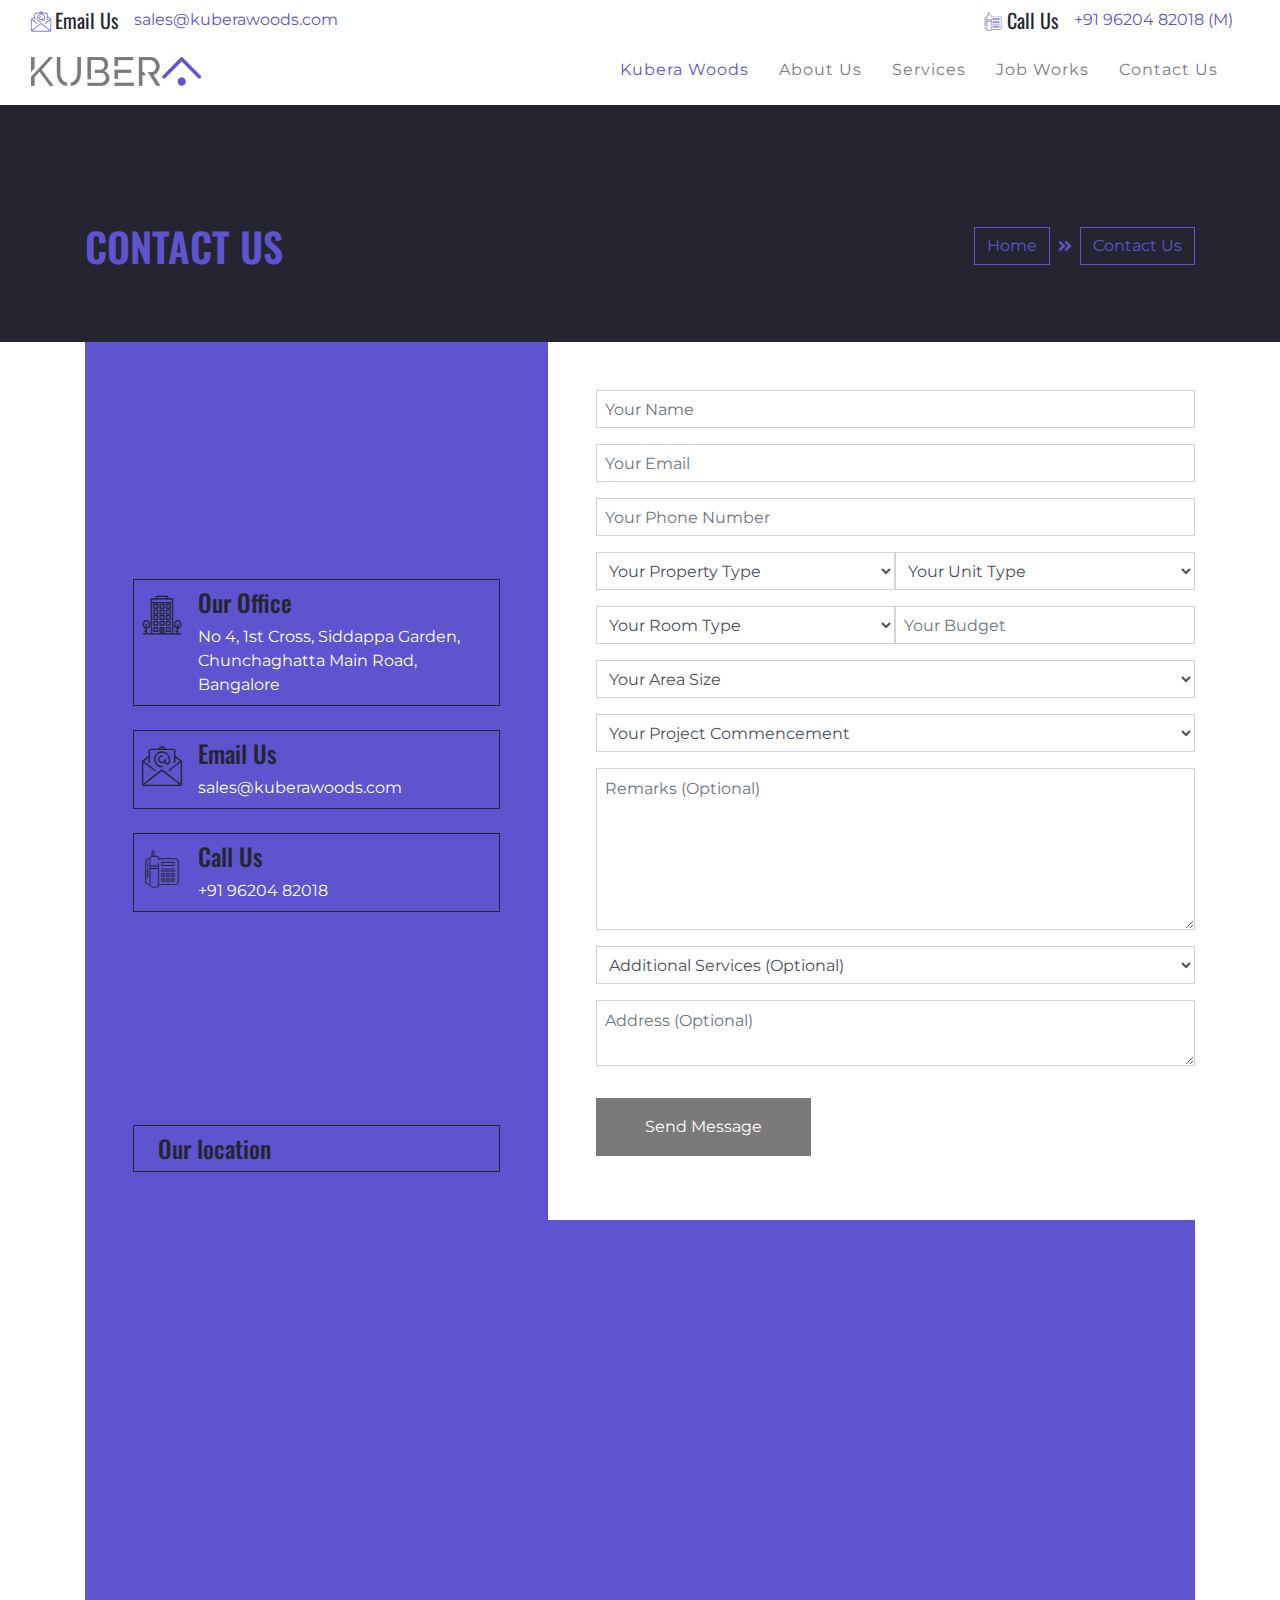
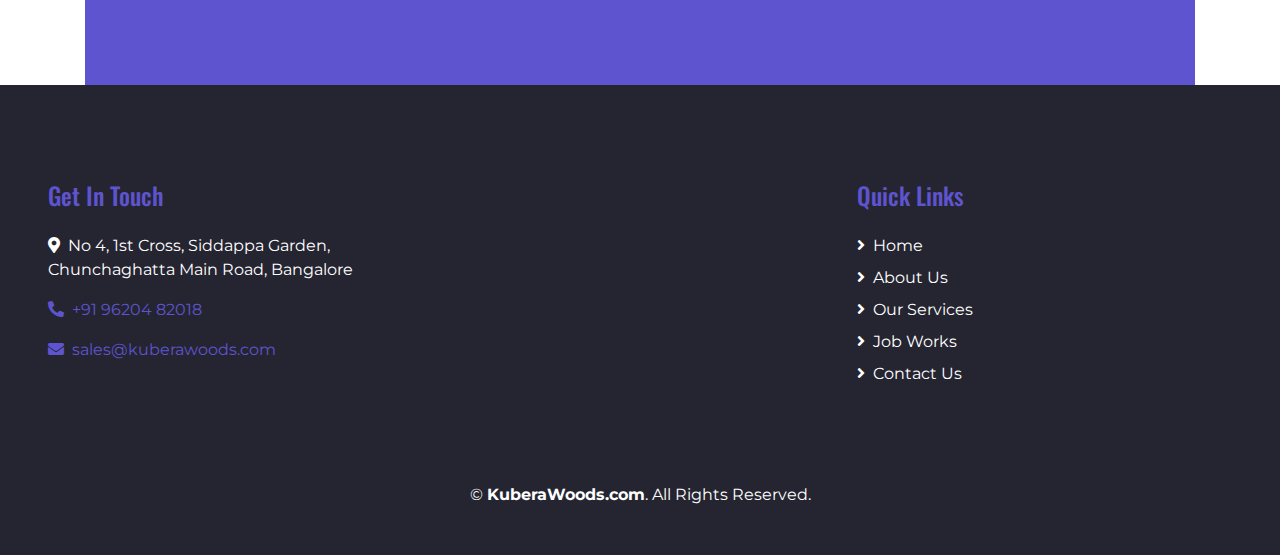
<file: contact.html>
<!DOCTYPE html>
<html lang="en">

<head>
    <meta charset="utf-8">
    <title>Kuberawoods: Interior Design Ideas | Home Decorating | Design Solutions | Get Instant Quotes</title>
    <meta name="description"
        content="Get inspired with our collection of interior design ideas and home decorating tips. Contact Kuberawoods for expert guidance and personalized service.">
    <meta name="keywords"
        content="KuberaWoods interior Design,interior design, home decorating, room design, interior styling, home renovation, furniture selection, color consultation, space planning, sustainable design, commercial interior design">
    <meta content="width=device-width, initial-scale=1.0" name="viewport">
    <!-- Favicon -->
    <link href="img/favicon.ico" rel="icon">
    <link rel="apple-touch-icon" sizes="180x180" href="img/apple-touch-icon.png">
    <link rel="icon" type="image/png" sizes="32x32" href="img/favicon-32x32.png">
    <link rel="icon" type="image/png" sizes="16x16" href="img/favicon-16x16.png">
    <link rel="manifest" href="/site.webmanifest">

    <!-- Google Web Fonts -->
    <link href="https://fonts.googleapis.com/css2?family=Montserrat&family=Oswald:wght@400;500;600&display=swap"
        rel="stylesheet">

    <!-- Font Awesome -->
    <link href="https://cdnjs.cloudflare.com/ajax/libs/font-awesome/5.10.0/css/all.min.css" rel="stylesheet">

    <!-- Flaticon Font -->
    <link href="lib/flaticon/font/flaticon.css" rel="stylesheet">

    <!-- Libraries Stylesheet -->
    <!-- <link href="lib/owlcarousel/assets/owl.carousel.min.css" rel="stylesheet">
    <link href="lib/lightbox/css/lightbox.min.css" rel="stylesheet"> -->
    <!-- <link rel="stylesheet" href="https://cdn.jsdelivr.net/npm/bootstrap-icons@1.10.3/font/bootstrap-icons.css"> -->
    <!-- Customized Bootstrap Stylesheet -->
    <link href="css/style.css" rel="stylesheet">
    <link href="css/mystyle.css" rel="stylesheet">
</head>

<body>
    <!-- Topbar Start -->
    <div class="container-fluid bg-white pt-2 fixedHeader-topbar">
        <div class="px-3">
            <div class="row">
                <div class="col-sm-6 col-lg-6 text-left text-lg-left mb-3 mb-lg-0">
                    <div class="d-inline-flex text-left">
                        <div class="d-flex flex-row">
                            <h5 class="flaticon-email font-weight-normal text-primary m-0 mr-1"></h5>
                            <h5 class="m-0">Email Us</h5>
                            <p class="px-3 m-0"><a href="mailto:sales@kuberawoods.com">sales@kuberawoods.com</a></p>
                        </div>
                    </div>
                </div>
                <div class="col-sm-6 col-lg-6 text-left text-lg-right mb-3 mb-lg-0">
                    <div class="d-inline-flex text-left">
                        <div class="d-flex flex-row">
                            <h5 class="flaticon-telephone font-weight-normal text-primary m-0 mr-1"></h5>
                            <h5 class="m-0">Call Us</h5>
                            <p class="px-3 m-0"><a href="tel:+91 96204 82018">+91 96204 82018 (M)</a></p>
                        </div>
                    </div>
                </div>
            </div>
        </div>
    </div>
    <!-- Topbar End -->


    <!-- Navbar Start -->
    <div class="container-fluid fixedHeader-menu nav-bar pt-0">
        <div class="position-relative" style="z-index: 9;">
            <nav class="navbar navbar-expand-lg navbar-dark">
                <a href="/index.html" class="navbar-brand">
                    <!-- <h1 class="m-0 display-5 text-white"><span class="text-primary">i</span>DESIGN</h1> -->
                    <img src="img/logo.png" class="logo" alt="kuberawoods logo" />
                </a>
                <button type="button" class="navbar-toggler" data-toggle="collapse" data-target="#navbarCollapse">
                    <!-- <span class="navbar-toggler-icon"></span> -->
                    •••
                </button>
                <div class="collapse navbar-collapse justify-content-between px-3" id="navbarCollapse">
                    <div class="navbar-nav ml-auto py-0">
                        <a href="index.html" class="nav-item nav-link active">Kubera Woods</a>
                        <a href="index.html#aboutus" class="nav-item nav-link">About Us</a>
                        <a href="index.html#services" class="nav-item nav-link">Services</a>
                        <a href="/job-work.html" class="nav-item nav-link">Job Works</a>
                        <a href="/contact.html" class="nav-item nav-link ">Contact Us</a>
                    </div>
                </div>
            </nav>
        </div>
    </div>
    <!-- Navbar End -->


    <!-- Page Header Start -->
    <div class="container-fluid bg-secondary pt-150">
        <div class="container py-5">
            <div class="row align-items-center py-4">
                <div class="col-md-6 text-center text-md-left">
                    <h1 class="mb-4 mb-md-0 text-primary text-uppercase">Contact Us</h1>
                </div>
                <div class="col-md-6 text-center text-md-right">
                    <div class="d-inline-flex align-items-center">
                        <a class="btn btn-outline-primary" href="">Home</a>
                        <i class="fas fa-angle-double-right text-primary mx-2"></i>
                        <a class="btn btn-outline-primary no-click" href="">Contact Us</a>
                    </div>
                </div>
            </div>
        </div>
    </div>
    <!-- Page Header Start -->

    <!-- Contact Start -->
    <div class="container-fluid bg-white">
        <div class="container contact-us">
            <div class="row no-gutters">
                <div class="col-lg-5">
                    <div class="d-flex flex-column h-100 bg-primary p-3 p-md-5">
                        <div class="h-100 d-flex flex-column justify-content-center">
                            <div class="d-flex border border-secondary p-2 mb-4">
                                <h1 class="flaticon-office font-weight-normal text-secondary m-0 mr-3"></h1>
                                <div class="d-flex flex-column">
                                    <h4>Our Office</h4>
                                    <p class="m-0 text-white">No 4, 1st Cross, Siddappa Garden, Chunchaghatta Main Road,
                                        Bangalore</p>
                                </div>
                            </div>
                            <div class="d-flex border border-secondary p-2 mb-4">
                                <h1 class="flaticon-email font-weight-normal text-secondary m-0 mr-3"></h1>
                                <div class="d-flex flex-column">
                                    <h4>Email Us</h4>
                                    <p class="m-0 text-white"><a
                                            href="mailto:sales@kuberawoods.com">sales@kuberawoods.com</a></p>
                                </div>
                            </div>
                            <div class="d-flex border border-secondary p-2 mb-4">
                                <h1 class="flaticon-telephone font-weight-normal text-secondary m-0 mr-3"></h1>
                                <div class="d-flex flex-column">
                                    <h4>Call Us</h4>
                                    <p class="m-0 text-white"><a href="tel:+91 96204 82018">+91 96204 82018</a></p>
    
                                </div>
                            </div>
                        </div>
                        <div class="d-flex flex-column justify-content-end bg-primary">
                            <div class="d-md-flex border align-items-center border-secondary p-2">
                                <h1 class="bi bi-geo-alt font-weight-normal text-secondary m-0 mr-3"></h1>
                                <div class="d-flex flex-column">
                                    <h4 class="mb-0">Our location</h4>
                                </div>
                            </div>
                        </div>
                    </div>
                    
                </div>
                <div class="col-lg-7 mb-5 my-lg-5 pl-lg-5">
                    <form name="sentMessage" id="contactForm" novalidate="novalidate">
                        <div class="row no-gutters">
                            <div class="col-12">
                                <div class="control-group">
                                    <input type="text" name="name" class="form-control p-2" id="name"
                                        placeholder="Your Name" required="required"
                                        data-validation-required-message="Please enter your name" />
                                    <p class="help-block text-danger"></p>
                                </div>
                            </div>
                            <div class="col-12">
                                <div class="control-group">
                                    <input type="email" name="email" class="form-control p-2" id="email"
                                        placeholder="Your Email" required="required"
                                        data-validation-required-message="Please enter your email" />
                                    <p class="help-block text-danger"></p>
                                </div>
                            </div>
                            <div class="col-12">
                                <div class="control-group">
                                    <input type="text" name="phoneNumber" class="form-control p-2" id="phoneNumber"
                                        placeholder="Your Phone Number" required="required"
                                        data-validation-required-message="Please enter your phone number" />
                                    <p class="help-block text-danger"></p>
                                </div>
                            </div>
                            <div class="col-6">
                                <div class="control-group">
                                    <select name="propertyType" title="Your Property Type" class="form-control p-2"
                                        id="propertyType" placeholder="Your Property Type" required
                                        data-validation-required-message="Please enter your Property Type">
                                        <option selected value="">Your Property Type</option>
                                        <option value="Apartment">Apartment</option>
                                        <option value="Villa">Villa</option>
                                        <option value="Commercial /Retail">Commercial /Retail</option>
                                    </select>
                                    <p class="help-block text-danger"></p>
                                </div>
                            </div>
                            <div class="col-6">
                                <div class="control-group">
                                    <select name="unitType" title="Your Unit Type" class="form-control p-2"
                                        id="unitType" placeholder="Your Unit Type" required
                                        data-validation-required-message="Please enter your Unit Type">
                                        <option selected value="">Your Unit Type</option>
                                        <option value="New">New</option>
                                        <option value="Resale">Resale</option>
                                        <option value="Existing">Existing</option>
                                    </select>
                                    <p class="help-block text-danger"></p>
                                </div>
                            </div>
                            <div class="col-6">
                                <div class="control-group">
                                    <select name="RoomType" title="Your Room Type" class="form-control p-2"
                                        id="RoomType" placeholder="Your Room Type" required
                                        data-validation-required-message="Please enter your Room Type">
                                        <option selected value="">Your Room Type</option>
                                        <option value="1BHk">1BHk</option>
                                        <option value="2BHk">2BHk</option>
                                        <option value="3BHk">3BHk</option>
                                        <option value="4Bhk">4Bhk</option>
                                        <option value="4bhk and above">4bhk and above</option>
                                    </select>
                                    <p class="help-block text-danger"></p>
                                </div>
                            </div>
                            <div class="col-6">
                                <div class="control-group">
                                    <input type="text" class="form-control p-2" name="Budget" id="Budget"
                                        placeholder="Your Budget" required="required"
                                        data-validation-required-message="Please enter your budget" />
                                    <p class="help-block text-danger"></p>
                                </div>
                            </div>
                            <div class="col-12">
                                <div class="control-group">
                                    <select name="areaSize" title="Your Property Type" class="form-control p-2"
                                        id="areaSize" placeholder="Your Area Size" required
                                        data-validation-required-message="Please enter your Area Size">
                                        <option selected value="">Your Area Size</option>
                                        <option value="1000 SqFt">1000 SqFt</option>
                                        <option value="1001-1500 sqft">1001-1500 sqft</option>
                                        <option value="1501-2000 SqFt">1501-2000 SqFt</option>
                                        <option value="2001-2500 SqFt">2001-2500 SqFt</option>
                                        <option value="2501-3000 SqFt">2501-3000 SqFt</option>
                                        <option value="Above 3000 SqFt">Above 3000 SqFt</option>

                                    </select>
                                    <p class="help-block text-danger"></p>
                                </div>
                            </div>
                            <div class="col-12">
                                <div class="control-group">
                                    <select name="projectCommencement" title="Your Project Commencement"
                                        class="form-control p-2" id="projectCommencement"
                                        placeholder="Your Project Commencement" required
                                        data-validation-required-message="Please enter your project Commencement">
                                        <option selected value="">Your Project Commencement</option>
                                        <option value="ASAP">ASAP</option>
                                        <option value="1-3 months">1-3 months</option>
                                        <option value="4-6 months">4-6 months</option>
                                    </select>
                                    <p class="help-block text-danger"></p>
                                </div>
                            </div>
                            <div class="col-12">
                                <div class="control-group">
                                    <textarea class="form-control p-2" rows="6" id="message"
                                        placeholder="Remarks (Optional)"></textarea>
                                    <p class="help-block text-danger"></p>
                                </div>
                            </div>
                            <div class="col-12">
                                <div class="control-group">
                                    <select name="additionalServices" title="Additional Services"
                                        class="form-control p-2" id="additionalServices"
                                        placeholder="Additional Services Required (Optional)" >
                                        <option selected value="">Additional Services (Optional)</option>
                                        <option value="None">None</option>
                                        <option value="False Ceiling">False Ceiling</option>
                                        <option value="Customized Furniture">Customized Furniture</option>
                                        <option value="Painting">Painting</option>
                                        <option value="Wall Paintings">Wall Paintings</option>
                                        <option value="Curtain/Blinds">Curtain/Blinds</option>
                                        <option value="Tiles/ Wooden Flooring">Tiles/ Wooden Flooring</option>
                                        <option value="Stone Cladding">Stone Cladding</option>
                                        <option value="Wallpaper">Wallpaper</option>
                                    </select>
                                    <p class="help-block text-danger"></p>
                                </div>
                            </div>
                            <div class="col-12">
                                <div class="control-group">
                                    <textarea type="text" class="form-control p-2" id="Address"
                                        placeholder="Address (Optional)"></textarea>
                                    <p class="help-block text-danger"></p>
                                </div>
                            </div>
                            <div class="col-12">
                                <div class="control-group">
                                    <div class="g-recaptcha" data-sitekey="6Le5zkYkAAAAAJRaY-Q1DfCyj-lwP-QuefeW3hJQ"
                                        data-callback="onRecaptchaSuccess"
                                        data-expired-callback="onRecaptchaResponseExpiry"
                                        data-error-callback="onRecaptchaError"></div>

                                    <!-- Recaptcha Error -->
                                    <div id="recaptcha-form-error" style="display: none"
                                        class="bg-red-200 text-danger rounded py-1 px-2 text-sm sm:text-md">
                                        Please fill the recaptcha checkbox.
                                    </div>

                                    <!-- Recaptcha Success -->
                                    <div id="recaptcha-form-success" style="display: none"
                                        class="bg-green-200 text-success rounded py-1 px-2 text-sm sm:text-md">
                                        Recaptcha validated Successfully..!
                                        <a href="/" class="px-2 text-slate-800">Retry</a>
                                    </div>
                                </div>
                            </div>
                            <div class="col-12 mt-3">
                                <div>
                                    <button class="btn btn-primary py-3 px-5" type="submit" id="sendMessageButton">Send
                                        Message</button>
                                </div>
                            </div>
                            <div class="col-12 mt-3">
                                <div id="success"></div>
                            </div>
                            
                        </div>
                    </form>
                </div>
            </div>
            <div class="col-lg-12 bg-primary p-1">

                <div class="googlemaps">
                    <iframe
                        src="https://www.google.com/maps/embed?pb=!1m18!1m12!1m3!1d3889.290527833923!2d77.56842071744383!3d12.889030800000002!2m3!1f0!2f0!3f0!3m2!1i1024!2i768!4f13.1!3m3!1m2!1s0x3bae156eddf51c4f%3A0x1a4da8c257feaf85!2sKubera%20Woods%20-%20Home%20Interior%20Design!5e0!3m2!1sen!2sin!4v1673285190476!5m2!1sen!2sin"
                        width="100%" height="450" style="border:0;" allowfullscreen="" loading="lazy"
                        referrerpolicy="no-referrer-when-downgrade"></iframe>
                </div>
            </div>
        </div>
    </div>
    <!-- Contact End -->

    <!-- Footer Start -->
    <div class="container-fluid bg-dark text-white py-5 px-sm-3 px-md-5">
        <div class="row pt-5">
            <div class="col-lg-4 col-md-5  mb-5">
                <h4 class="text-primary mb-4">Get In Touch</h4>
                <p><i class="fa fa-map-marker-alt mr-2"></i>No 4, 1st Cross, Siddappa Garden, Chunchaghatta Main Road,
                    Bangalore</p>
                <p><a href="tel:+91 96204 82018"><i class="fa fa-phone-alt mr-2"></i>+91 96204 82018</a></p>
                <p><a href="mailto:sales@kuberawoods.com"><i class="fa fa-envelope mr-2"></i>sales@kuberawoods.com</a>
                </p>
            </div>
            <div class="offset-md-4 col-lg-4 col-md-6 mb-5">
                <h4 class="text-primary mb-4">Quick Links</h4>
                <div class="d-flex flex-column justify-content-start text-justify">
                    <a class="text-white mb-2" href="/index.html"><i class="fa fa-angle-right mr-2"></i>Home</a>
                    <a class="text-white mb-2" href="/index.html#aboutus"><i class="fa fa-angle-right mr-2"></i>About
                        Us</a>
                    <a class="text-white mb-2" href="/index.html#services"><i class="fa fa-angle-right mr-2"></i>Our
                        Services</a>
                    <a href="/job-work.html" class="text-white mb-2"><i class="fa fa-angle-right mr-2"></i>Job Works</a>
                    <!-- <a class="text-white mb-2" href="/index.html#project"><i class="fa fa-angle-right mr-2"></i>Our
                        Projects</a> -->
                    <a class="text-white" href="/contact.html"><i class="fa fa-angle-right mr-2"></i>Contact Us</a>
                </div>
            </div>
        </div>
        <div class="container border-top border-secondary pt-5">
            <p class="m-0 text-center text-white">
                &copy; <a class="text-white font-weight-bold" href="#">KuberaWoods.com</a>. All Rights Reserved.
            </p>
        </div>
    </div>
    <!-- Footer End -->


    <!-- Back to Top -->
    <a href="#" class="btn btn-lg btn-primary back-to-top"><i class="fa fa-angle-double-up"></i></a>

    <!-- JavaScript Libraries -->
    <script defer src="https://code.jquery.com/jquery-3.6.3.min.js"></script>
    <script defer src="https://stackpath.bootstrapcdn.com/bootstrap/4.4.1/js/bootstrap.bundle.min.js"></script>
    <script defer src="lib/owlcarousel/owl.carousel.min.js"></script>
    <script defer src="https://www.google.com/recaptcha/api.js" async defer> </script>
    <!-- Contact Javascript File -->
    <script defer src="mail/jqBootstrapValidation.min.js"></script>
    <script defer src="mail/contact.js"></script>

    <!-- Template Javascript -->
    <script defer src="js/main.js"></script>
    <script defer src="js/contact.js"></script>
</body>

</html>
</file>
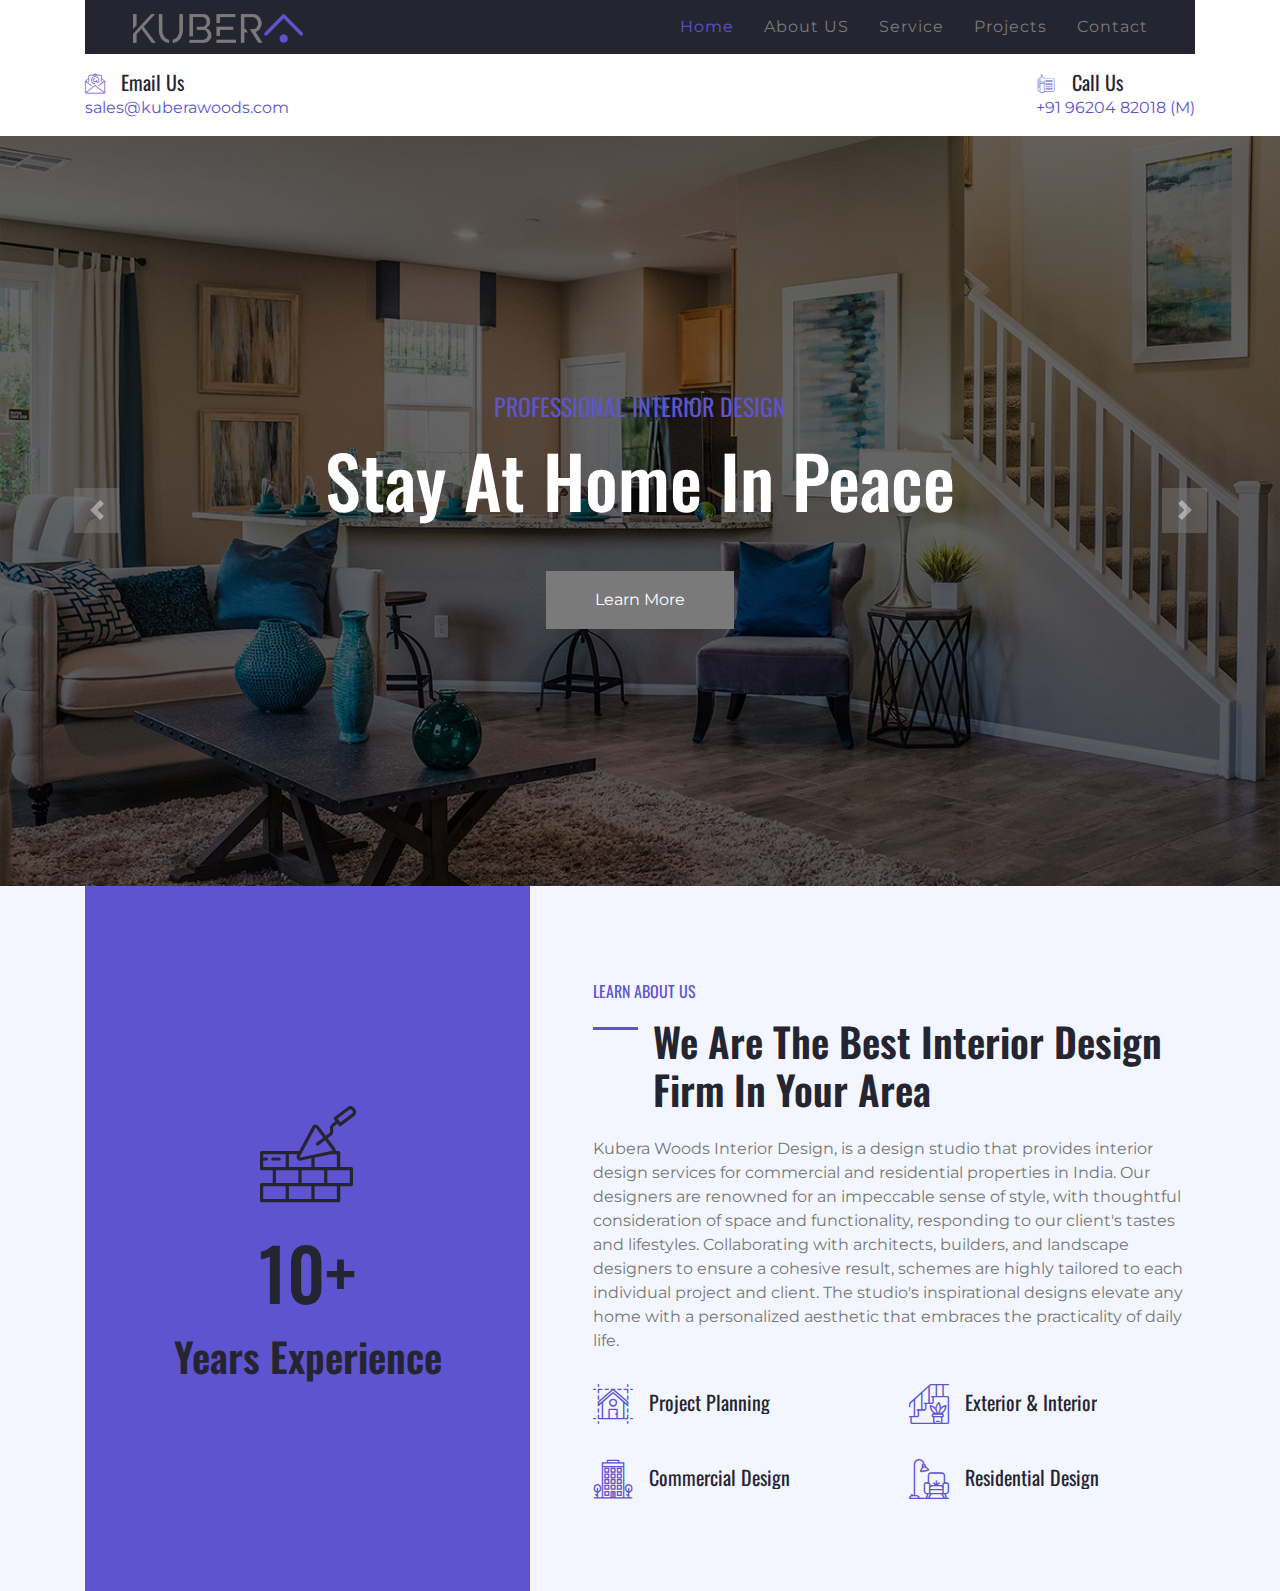
<file: index copy.html>
<!DOCTYPE html>
<html lang="en">

<head>
    <meta charset="utf-8">
    <title>KuberaWoods</title>
    <meta content="width=device-width, initial-scale=1.0" name="viewport">
    <meta content="KuberaWoods interior Design" name="keywords">

    <!-- Favicon -->
    <link href="img/favicon.ico" rel="icon">

    <!-- Google Web Fonts -->
    <link href="https://fonts.googleapis.com/css2?family=Montserrat&family=Oswald:wght@400;500;600&display=swap" rel="stylesheet"> 

    <!-- Font Awesome -->
    <link href="https://cdnjs.cloudflare.com/ajax/libs/font-awesome/5.10.0/css/all.min.css" rel="stylesheet">

    <!-- Flaticon Font -->
    <link href="lib/flaticon/font/flaticon.css" rel="stylesheet">

    <!-- Libraries Stylesheet -->
    <link href="lib/owlcarousel/assets/owl.carousel.min.css" rel="stylesheet">
    <link href="lib/lightbox/css/lightbox.min.css" rel="stylesheet">

    <!-- Customized Bootstrap Stylesheet -->
    <link href="css/style.css" rel="stylesheet">
</head>

<body>
    <!-- Topbar Start -->
    <!-- <div class="container-fluid bg-dark py-3">
        <div class="container">
            <div class="row">
                <div class="col-md-6 text-center text-lg-left mb-2 mb-lg-0">
                    <div class="d-inline-flex align-items-center">
                        <a class="text-white pr-3" href="">FAQs</a>
                        <span class="text-white">|</span>
                        <a class="text-white px-3" href="">Help</a>
                        <span class="text-white">|</span>
                        <a class="text-white pl-3" href="">Support</a>
                    </div>
                </div>
                <div class="col-md-6 text-center text-lg-right">
                    <div class="d-inline-flex align-items-center">
                        <a class="text-white px-3" href="">
                            <i class="fab fa-facebook-f"></i>
                        </a>
                        <a class="text-white px-3" href="">
                            <i class="fab fa-twitter"></i>
                        </a>
                        <a class="text-white px-3" href="">
                            <i class="fab fa-linkedin-in"></i>
                        </a>
                        <a class="text-white px-3" href="">
                            <i class="fab fa-instagram"></i>
                        </a>
                        <a class="text-white pl-3" href="">
                            <i class="fab fa-youtube"></i>
                        </a>
                    </div>
                </div>
            </div>
        </div>
    </div> -->
    <!-- Topbar End -->


    <!-- Navbar Start -->
    <div class="container-fluid position-relative nav-bar p-0">
        <div class="container position-relative" style="z-index: 9;">
            <nav class="navbar navbar-expand-lg bg-secondary navbar-dark py-3 py-lg-0 pl-3 pl-lg-5">
                <a href="" class="navbar-brand">
                    <!-- <h1 class="m-0 display-5 text-white"><span class="text-primary">i</span>DESIGN</h1> -->
                    <img src="img/logo.png" class="logo" />
                </a>
                <button type="button" class="navbar-toggler" data-toggle="collapse" data-target="#navbarCollapse">
                    <span class="navbar-toggler-icon"></span>
                </button>
                <div class="collapse navbar-collapse justify-content-between px-3" id="navbarCollapse">
                    <div class="navbar-nav ml-auto py-0">
                        <a href="index.html" class="nav-item nav-link active">Home</a>
                        <a href="#aboutus" class="nav-item nav-link">About US</a>
                        <a href="#services" class="nav-item nav-link">Service</a>
                        <a href="#projects" class="nav-item nav-link">Projects</a>
                        <!-- <div class="nav-item dropdown">
                            <a href="#" class="nav-link dropdown-toggle" data-toggle="dropdown">Pages</a>
                            <div class="dropdown-menu rounded-0 m-0">
                                <a href="blog.html" class="dropdown-item">Blog Grid</a>
                                <a href="single.html" class="dropdown-item">Blog Detail</a>
                            </div>
                        </div> -->
                        <a href="contact.html" class="nav-item nav-link">Contact</a>
                    </div>
                </div>
            </nav>
        </div>
    </div>
    <!-- Navbar End -->


    <!-- Under Nav Start -->
    <div class="container-fluid bg-white py-3">
        <div class="container">
            <div class="row">
                <!-- <div class="col-lg-4 text-left mb-3 mb-lg-0">
                    <div class="d-inline-flex text-left">
                        <h1 class="flaticon-office font-weight-normal text-primary m-0 mr-3"></h1>
                        <div class="d-flex flex-column">
                            <h5>Our Office</h5>
                            <p class="m-0">No 4, 1st Cross, Siddappa Garden,Chunchaghatta Main Road,Bangalore</p>
                        </div>
                    </div>
                </div> -->
                <div class="col-lg-6 text-left text-lg-left mb-3 mb-lg-0">
                    <div class="d-inline-flex text-left">
                        <!-- <h1 class="flaticon-email font-weight-normal text-primary m-0 mr-3"></h1> -->
                        <div class="d-flex flex-column">
                            <div class="d-flex flex-row">
                                <h5 class="flaticon-email font-weight-normal text-primary m-0 mr-3"></h5>
                                <h5 class="m-0">Email Us</h5>
                            </div>
                            
                            <p class="m-0"><a href="mailto:sales@kuberawoods.com">sales@kuberawoods.com</a></p>
                        </div>
                    </div>
                </div>
                <div class="col-lg-6 text-left text-lg-right mb-3 mb-lg-0">
                    <div class="d-inline-flex text-left">
                        <div class="d-flex flex-column">
                            <div class="d-flex flex-row">
                                <h5 class="flaticon-telephone font-weight-normal text-primary m-0 mr-3"></h5>
                                <h5 class="m-0">Call Us</h5>
                            </div>
                            <p class="m-0"><a href="tel:+91 96204 82018">+91 96204 82018 (M)</a></p>
                        </div>
                    </div>
                </div>
            </div>
        </div>
    </div>
    <!-- Under Nav End -->


    <!-- Carousel Start -->
    <div class="container-fluid p-0">
        <div id="header-carousel" class="carousel slide" data-ride="carousel">
            <div class="carousel-inner">
                <div class="carousel-item active">
                    <img class="w-100" src="img/carousel-1.jpg" alt="Image">
                    <div class="carousel-caption d-flex flex-column align-items-center justify-content-center">
                        <div class="p-3" style="max-width: 800px;">
                            <h4 class="text-primary text-uppercase font-weight-normal mb-md-3">Professional Interior Design</h4>
                            <h3 class="display-3 text-white mb-md-4">Stay At Home In Peace</h3>
                            <a href="" class="btn btn-primary py-md-3 px-md-5 mt-2 mt-md-4">Learn More</a>
                        </div>
                    </div>
                </div>
                <div class="carousel-item">
                    <img class="w-100" src="img/carousel-2.jpg" alt="Image">
                    <div class="carousel-caption d-flex flex-column align-items-center justify-content-center">
                        <div class="p-3" style="max-width: 800px;">
                            <h4 class="text-primary text-uppercase font-weight-normal mb-md-3">Cutting Edge</h4>
                            <h3 class="display-3 text-white mb-md-4">Interior Finishing Services</h3>
                            <a href="" class="btn btn-primary py-md-3 px-md-5 mt-2 mt-md-4">Learn More</a>
                        </div>
                    </div>
                </div>
            </div>
            <a class="carousel-control-prev" href="#header-carousel" data-slide="prev">
                <div class="btn btn-primary" style="width: 45px; height: 45px;">
                    <span class="carousel-control-prev-icon mb-n2"></span>
                </div>
            </a>
            <a class="carousel-control-next" href="#header-carousel" data-slide="next">
                <div class="btn btn-primary" style="width: 45px; height: 45px;">
                    <span class="carousel-control-next-icon mb-n2"></span>
                </div>
            </a>
        </div>
    </div>
    <!-- Carousel End -->


    <!-- About Start -->
    <div class="container-fluid bg-light">
        <div class="container">
            <div class="row">
                <div class="col-lg-5">
                    <div class="d-flex flex-column align-items-center justify-content-center bg-primary h-100 py-5 px-3">
                        <i class="flaticon-brickwall display-1 font-weight-normal text-secondary mb-3"></i>
                        <h4 class="display-3 mb-3">10+</h4>
                        <h1 class="m-0">Years Experience</h1>
                    </div>
                </div>
                <div class="col-lg-7 m-0 my-lg-5 pt-5 pb-5 pb-lg-2 pl-lg-5">
                    <h6 class="text-primary font-weight-normal text-uppercase mb-3">Learn About Us</h6>
                    <h1 class="mb-4 section-title">We Are The Best Interior Design Firm In Your Area</h1>
                    <p>Kubera Woods Interior Design, is a design studio that provides interior design services for commercial and residential properties in India. Our designers are renowned for an impeccable sense of style, with thoughtful consideration of space and functionality, responding to our client's tastes and lifestyles. Collaborating with architects, builders, and landscape designers to ensure a cohesive result, schemes are highly tailored to each individual project and client. The studio's inspirational designs elevate any home with a personalized aesthetic that embraces the practicality of daily life.</p>
                    <div class="row py-2">
                        <div class="col-sm-6">
                            <div class="d-flex align-items-center mb-4">
                                <h1 class="flaticon-house font-weight-normal text-primary m-0 mr-3"></h1>
                                <h5 class="text-truncate m-0">Project Planning</h5>
                            </div>
                        </div>
                        <div class="col-sm-6">
                            <div class="d-flex align-items-center mb-4">
                                <h1 class="flaticon-stairs font-weight-normal text-primary m-0 mr-3"></h1>
                                <h5 class="text-truncate m-0">Exterior & Interior</h5>
                            </div>
                        </div>
                        <div class="col-sm-6">
                            <div class="d-flex align-items-center mb-4">
                                <h1 class="flaticon-office font-weight-normal text-primary m-0 mr-3"></h1>
                                <h5 class="text-truncate m-0">Commercial Design</h5>
                            </div>
                        </div>
                        <div class="col-sm-6">
                            <div class="d-flex align-items-center mb-4">
                                <h1 class="flaticon-living-room font-weight-normal text-primary m-0 mr-3"></h1>
                                <h5 class="text-truncate m-0">Residential Design</h5>
                            </div>
                        </div>
                    </div>
                </div>
            </div>
        </div>
    </div>
    <!-- About End -->


    <!-- Services Start
    <div class="container-fluid py-5">
        <div class="container py-5">
            <div class="row">
                <div class="col-lg-6 pr-lg-5">
                    <h6 class="text-primary font-weight-normal text-uppercase mb-3">Our Awesome Services</h6>
                    <h1 class="mb-4 section-title">Awesome Interior Designing Services For Your Home</h1>
                    <p>Invidunt lorem justo clita. Erat lorem labore ea, justo dolor lorem ipsum ut sed eos, ipsum et dolor kasd sit ea justo. Erat justo sed sed diam. Ea et erat ut sed diam sea ipsum</p>
                    <a href="" class="btn btn-primary mt-3 py-2 px-4">View More</a>
                </div>
                <div class="col-lg-6 p-0 pt-5 pt-lg-0">
                    <div class="owl-carousel service-carousel position-relative">
                        <div class="d-flex flex-column text-center bg-light mx-3 p-4">
                            <h3 class="flaticon-bedroom display-3 font-weight-normal text-primary mb-3"></h3>
                            <h5 class="mb-3">Bedroom Design</h5>
                            <p class="m-0">Diam amet eos at no eos sit lorem, amet rebum ipsum clita stet, diam sea est diam eos</p>
                        </div>
                        <div class="d-flex flex-column text-center bg-light mx-3 p-4">
                            <h3 class="flaticon-kitchen display-3 font-weight-normal text-primary mb-3"></h3>
                            <h5 class="mb-3">Kitchen Design</h5>
                            <p class="m-0">Diam amet eos at no eos sit lorem, amet rebum ipsum clita stet, diam sea est diam eos</p>
                        </div>
                        <div class="d-flex flex-column text-center bg-light mx-3 p-4">
                            <h3 class="flaticon-bathroom display-3 font-weight-normal text-primary mb-3"></h3>
                            <h5 class="mb-3">Bathroom Design</h5>
                            <p class="m-0">Diam amet eos at no eos sit lorem, amet rebum ipsum clita stet, diam sea est diam eos</p>
                        </div>
                    </div>
                </div>
            </div>
        </div>
    </div>
     Services End -->


    <!-- Features Start 
    <div class="container-fluid bg-light">
        <div class="container">
            <div class="row">
                <div class="col-lg-7 mt-5 py-5 pr-lg-5">
                    <h6 class="text-primary font-weight-normal text-uppercase mb-3">Why Choose Us?</h6>
                    <h1 class="mb-4 section-title">25+ Years Experience In The Interior Design Industry</h1>
                    <p class="mb-4">Dolores lorem lorem ipsum sit et ipsum. Sadip sea amet diam dolore sed et. Sit rebum labore sit sit ut vero no sit. Et elitr stet dolor sed sit et sed ipsum et kasd ut. Erat duo eos et erat sed diam duo</p>
                    <ul class="list-inline">
                        <li><h5><i class="far fa-check-square text-primary mr-3"></i>25+ Years Experience</h5></li>
                        <li><h5><i class="far fa-check-square text-primary mr-3"></i>Best Interior Design</h5></li>
                        <li><h5><i class="far fa-check-square text-primary mr-3"></i>Customer Satisfaction</h5></li>
                    </ul>
                    <a href="" class="btn btn-primary mt-3 py-2 px-4">View More</a>
                </div>
                <div class="col-lg-5">
                    <div class="d-flex flex-column align-items-center justify-content-center h-100 overflow-hidden">
                        <img class="h-100" src="img/feature.jpg" alt="">
                    </div>
                </div>
            </div>
        </div>
    </div>
    Features End -->


    <!-- Projects Start 
    <div class="container-fluid py-5">
        <div class="container py-5">
            <div class="row justify-content-center">
                <div class="col-lg-6 col-md-8 col text-center mb-4">
                    <h6 class="text-primary font-weight-normal text-uppercase mb-3">Our Projects</h6>
                    <h1 class="mb-4">Some Of Our Awesome Interior Designing Projects</h1>
                </div>
            </div>
            <div class="row">
                <div class="col-12 text-center mb-2">
                    <ul class="list-inline mb-4" id="portfolio-flters">
                        <li class="btn btn-outline-primary m-1 active"  data-filter="*">All</li>
                        <li class="btn btn-outline-primary m-1" data-filter=".first">Complete</li>
                        <li class="btn btn-outline-primary m-1" data-filter=".second">Running</li>
                        <li class="btn btn-outline-primary m-1" data-filter=".third">Upcoming</li>
                    </ul>
                </div>
            </div>
            <div class="row mx-1 portfolio-container">
                <div class="col-lg-4 col-md-6 col-sm-12 p-0 portfolio-item first">
                    <div class="position-relative overflow-hidden">
                        <div class="portfolio-img d-flex align-items-center justify-content-center">
                            <img class="img-fluid" src="img/portfolio-1.jpg" alt="">
                        </div>
                        <div class="portfolio-text bg-secondary d-flex flex-column align-items-center justify-content-center">
                            <h4 class="text-white mb-4">Project Name</h4>
                            <div class="d-flex align-items-center justify-content-center">
                                <a class="btn btn-outline-primary m-1" href="">
                                    <i class="fa fa-link"></i>
                                </a>
                                <a class="btn btn-outline-primary m-1" href="img/portfolio-1.jpg" data-lightbox="portfolio">
                                    <i class="fa fa-eye"></i>
                                </a>
                            </div>
                        </div>
                    </div>
                </div>
                <div class="col-lg-4 col-md-6 col-sm-12 p-0 portfolio-item second">
                    <div class="position-relative overflow-hidden">
                        <div class="portfolio-img d-flex align-items-center justify-content-center">
                            <img class="img-fluid" src="img/portfolio-2.jpg" alt="">
                        </div>
                        <div class="portfolio-text bg-secondary d-flex flex-column align-items-center justify-content-center">
                            <h4 class="text-white mb-4">Project Name</h4>
                            <div class="d-flex align-items-center justify-content-center">
                                <a class="btn btn-outline-primary m-1" href="">
                                    <i class="fa fa-link"></i>
                                </a>
                                <a class="btn btn-outline-primary m-1" href="img/portfolio-2.jpg" data-lightbox="portfolio">
                                    <i class="fa fa-eye"></i>
                                </a>
                            </div>
                        </div>
                    </div>
                </div>
                <div class="col-lg-4 col-md-6 col-sm-12 p-0 portfolio-item third">
                    <div class="position-relative overflow-hidden">
                        <div class="portfolio-img d-flex align-items-center justify-content-center">
                            <img class="img-fluid" src="img/portfolio-3.jpg" alt="">
                        </div>
                        <div class="portfolio-text bg-secondary d-flex flex-column align-items-center justify-content-center">
                            <h4 class="text-white mb-4">Project Name</h4>
                            <div class="d-flex align-items-center justify-content-center">
                                <a class="btn btn-outline-primary m-1" href="">
                                    <i class="fa fa-link"></i>
                                </a>
                                <a class="btn btn-outline-primary m-1" href="img/portfolio-3.jpg" data-lightbox="portfolio">
                                    <i class="fa fa-eye"></i>
                                </a>
                            </div>
                        </div>
                    </div>
                </div>
                <div class="col-lg-4 col-md-6 col-sm-12 p-0 portfolio-item first">
                    <div class="position-relative overflow-hidden">
                        <div class="portfolio-img d-flex align-items-center justify-content-center">
                            <img class="img-fluid" src="img/portfolio-4.jpg" alt="">
                        </div>
                        <div class="portfolio-text bg-secondary d-flex flex-column align-items-center justify-content-center">
                            <h4 class="text-white mb-4">Project Name</h4>
                            <div class="d-flex align-items-center justify-content-center">
                                <a class="btn btn-outline-primary m-1" href="">
                                    <i class="fa fa-link"></i>
                                </a>
                                <a class="btn btn-outline-primary m-1" href="img/portfolio-4.jpg" data-lightbox="portfolio">
                                    <i class="fa fa-eye"></i>
                                </a>
                            </div>
                        </div>
                    </div>
                </div>
                <div class="col-lg-4 col-md-6 col-sm-12 p-0 portfolio-item second">
                    <div class="position-relative overflow-hidden">
                        <div class="portfolio-img d-flex align-items-center justify-content-center">
                            <img class="img-fluid" src="img/portfolio-5.jpg" alt="">
                        </div>
                        <div class="portfolio-text bg-secondary d-flex flex-column align-items-center justify-content-center">
                            <h4 class="text-white mb-4">Project Name</h4>
                            <div class="d-flex align-items-center justify-content-center">
                                <a class="btn btn-outline-primary m-1" href="">
                                    <i class="fa fa-link"></i>
                                </a>
                                <a class="btn btn-outline-primary m-1" href="img/portfolio-5.jpg" data-lightbox="portfolio">
                                    <i class="fa fa-eye"></i>
                                </a>
                            </div>
                        </div>
                    </div>
                </div>
                <div class="col-lg-4 col-md-6 col-sm-12 p-0 portfolio-item third">
                    <div class="position-relative overflow-hidden">
                        <div class="portfolio-img d-flex align-items-center justify-content-center">
                            <img class="img-fluid" src="img/portfolio-6.jpg" alt="">
                        </div>
                        <div class="portfolio-text bg-secondary d-flex flex-column align-items-center justify-content-center">
                            <h4 class="text-white mb-4">Project Name</h4>
                            <div class="d-flex align-items-center justify-content-center">
                                <a class="btn btn-outline-primary m-1" href="">
                                    <i class="fa fa-link"></i>
                                </a>
                                <a class="btn btn-outline-primary m-1" href="img/portfolio-6.jpg" data-lightbox="portfolio">
                                    <i class="fa fa-eye"></i>
                                </a>
                            </div>
                        </div>
                    </div>
                </div>
            </div>
        </div>
    </div>
     Projects End -->


    <!-- Team Start
    <div class="container-fluid bg-light">
        <div class="container">
            <div class="row">
                <div class="col-md-4 col-sm-6">
                    <div class="py-5 px-4 h-100 bg-primary d-flex flex-column align-items-center justify-content-center">
                        <h6 class="text-white font-weight-normal text-uppercase mb-3">Our Team</h6>
                        <h1 class="mb-0 text-center">Meet Our Team Members</h1>
                    </div>
                </div>
                <div class="col-md-8 col-sm-6 p-0 py-sm-5">
                    <div class="owl-carousel team-carousel position-relative p-0 py-sm-5">
                        <div class="team d-flex flex-column text-center mx-3">
                            <div class="position-relative">
                                <img class="img-fluid w-100" src="img/team-1.jpg" alt="">
                                <div class="team-social d-flex align-items-center justify-content-center w-100 h-100 position-absolute">
                                    <a class="btn btn-outline-primary text-center mr-2 px-0" style="width: 38px; height: 38px;" href="#"><i class="fab fa-twitter"></i></a>
                                    <a class="btn btn-outline-primary text-center mr-2 px-0" style="width: 38px; height: 38px;" href="#"><i class="fab fa-facebook-f"></i></a>
                                    <a class="btn btn-outline-primary text-center px-0" style="width: 38px; height: 38px;" href="#"><i class="fab fa-linkedin-in"></i></a>
                                </div>
                            </div>
                            <div class="d-flex flex-column bg-secondary text-center py-3">
                                <h5 class="text-white">Name Goes Here</h5>
                                <p class="m-0">Designation</p>
                            </div>
                        </div>
                        <div class="team d-flex flex-column text-center mx-3">
                            <div class="position-relative">
                                <img class="img-fluid w-100" src="img/team-2.jpg" alt="">
                                <div class="team-social d-flex align-items-center justify-content-center w-100 h-100 position-absolute">
                                    <a class="btn btn-outline-primary text-center mr-2 px-0" style="width: 38px; height: 38px;" href="#"><i class="fab fa-twitter"></i></a>
                                    <a class="btn btn-outline-primary text-center mr-2 px-0" style="width: 38px; height: 38px;" href="#"><i class="fab fa-facebook-f"></i></a>
                                    <a class="btn btn-outline-primary text-center px-0" style="width: 38px; height: 38px;" href="#"><i class="fab fa-linkedin-in"></i></a>
                                </div>
                            </div>
                            <div class="d-flex flex-column bg-secondary text-center py-3">
                                <h5 class="text-white">Name Goes Here</h5>
                                <p class="m-0">Designation</p>
                            </div>
                        </div>
                        <div class="team d-flex flex-column text-center mx-3">
                            <div class="position-relative">
                                <img class="img-fluid w-100" src="img/team-3.jpg" alt="">
                                <div class="team-social d-flex align-items-center justify-content-center w-100 h-100 position-absolute">
                                    <a class="btn btn-outline-primary text-center mr-2 px-0" style="width: 38px; height: 38px;" href="#"><i class="fab fa-twitter"></i></a>
                                    <a class="btn btn-outline-primary text-center mr-2 px-0" style="width: 38px; height: 38px;" href="#"><i class="fab fa-facebook-f"></i></a>
                                    <a class="btn btn-outline-primary text-center px-0" style="width: 38px; height: 38px;" href="#"><i class="fab fa-linkedin-in"></i></a>
                                </div>
                            </div>
                            <div class="d-flex flex-column bg-secondary text-center py-3">
                                <h5 class="text-white">Name Goes Here</h5>
                                <p class="m-0">Designation</p>
                            </div>
                        </div>
                        <div class="team d-flex flex-column text-center mx-3">
                            <div class="position-relative">
                                <img class="img-fluid w-100" src="img/team-4.jpg" alt="">
                                <div class="team-social d-flex align-items-center justify-content-center w-100 h-100 position-absolute">
                                    <a class="btn btn-outline-primary text-center mr-2 px-0" style="width: 38px; height: 38px;" href="#"><i class="fab fa-twitter"></i></a>
                                    <a class="btn btn-outline-primary text-center mr-2 px-0" style="width: 38px; height: 38px;" href="#"><i class="fab fa-facebook-f"></i></a>
                                    <a class="btn btn-outline-primary text-center px-0" style="width: 38px; height: 38px;" href="#"><i class="fab fa-linkedin-in"></i></a>
                                </div>
                            </div>
                            <div class="d-flex flex-column bg-secondary text-center py-3">
                                <h5 class="text-white">Name Goes Here</h5>
                                <p class="m-0">Designation</p>
                            </div>
                        </div>
                    </div>
                </div>
            </div>
        </div>
    </div>
    Team End -->


    <!-- Testimonial Start
    <div class="container-fluid">
        <div class="container">
            <div class="row">
                <div class="col-md-7 py-5 pr-md-5">
                    <h6 class="text-primary font-weight-normal text-uppercase mb-3 pt-5">Testimonial</h6>
                    <h1 class="mb-4 section-title">What Our Clients Say</h1>
                    <div class="owl-carousel testimonial-carousel position-relative pb-5 mb-md-5">
                        <div class="d-flex flex-column">
                            <div class="d-flex align-items-center mb-3">
                                <img class="img-fluid rounded-circle" src="img/testimonial-1.jpg" style="width: 60px; height: 60px;" alt="">
                                <div class="ml-3">
                                    <h5>Client Name</h5>
                                    <i>Profession</i>
                                </div>
                            </div>
                            <p>Tempor at diam tempor sed. Sanctus dolor ipsum ut nonumy amet clita sea. Sed eos sed dolores vero no. Ipsum elitr elitr stet dolor  lorem erat. Diam no amet sea justo vero ut. Dolor ipsum kasd ipsum dolore.</p>
                        </div>
                        <div class="d-flex flex-column">
                            <div class="d-flex align-items-center mb-3">
                                <img class="img-fluid rounded-circle" src="img/testimonial-2.jpg" style="width: 60px; height: 60px;" alt="">
                                <div class="ml-3">
                                    <h5>Client Name</h5>
                                    <i>Profession</i>
                                </div>
                            </div>
                            <p class="m-0">Tempor at diam tempor sed. Sanctus dolor ipsum ut nonumy amet clita sea. Sed eos sed dolores vero no. Ipsum elitr elitr stet dolor  lorem erat. Diam no amet sea justo vero ut. Dolor ipsum kasd ipsum dolore.</p>
                        </div>
                    </div>
                </div>
                <div class="col-md-5">
                    <div class="d-flex flex-column align-items-center justify-content-center h-100 overflow-hidden">
                        <img class="h-100" src="img/testimonial.jpg" alt="">
                    </div>
                </div>
            </div>
        </div>
    </div>
    Testimonial End -->


    <!-- Blog Start 
    <div class="container-fluid bg-light pt-5">
        <div class="container py-5">
            <div class="row justify-content-center">
                <div class="col-lg-6 col-md-8 col text-center mb-4">
                    <h6 class="text-primary font-weight-normal text-uppercase mb-3">Our Blog</h6>
                    <h1 class="mb-4">Read The Latest News & Articles From Our Blog</h1>
                </div>
            </div>
            <div class="row pb-3">
                <div class="col-md-4 mb-4">
                    <div class="card border-0 mb-2">
                        <img class="card-img-top" src="img/blog-1.jpg" alt="">
                        <div class="card-body bg-white p-4">
                            <div class="d-flex align-items-center mb-3">
                                <a class="btn btn-primary" href=""><i class="fa fa-link"></i></a>
                                <h5 class="m-0 ml-3 text-truncate">Diam amet eos at no eos</h5>
                            </div>
                            <p>Diam amet eos at no eos sit, amet rebum ipsum clita stet, diam sea est diam eos, sit vero stet justo</p>
                            <div class="d-flex">
                                <small class="mr-3"><i class="fa fa-user text-primary"></i> Admin</small>
                                <small class="mr-3"><i class="fa fa-folder text-primary"></i> Web Design</small>
                                <small class="mr-3"><i class="fa fa-comments text-primary"></i> 15</small>
                            </div>
                        </div>
                    </div>
                </div>
                <div class="col-md-4 mb-4">
                    <div class="card border-0 mb-2">
                        <img class="card-img-top" src="img/blog-2.jpg" alt="">
                        <div class="card-body bg-white p-4">
                            <div class="d-flex align-items-center mb-3">
                                <a class="btn btn-primary" href=""><i class="fa fa-link"></i></a>
                                <h5 class="m-0 ml-3 text-truncate">Diam amet eos at no eos</h5>
                            </div>
                            <p>Diam amet eos at no eos sit, amet rebum ipsum clita stet, diam sea est diam eos, sit vero stet justo</p>
                            <div class="d-flex">
                                <small class="mr-3"><i class="fa fa-user text-primary"></i> Admin</small>
                                <small class="mr-3"><i class="fa fa-folder text-primary"></i> Web Design</small>
                                <small class="mr-3"><i class="fa fa-comments text-primary"></i> 15</small>
                            </div>
                        </div>
                    </div>
                </div>
                <div class="col-md-4 mb-4">
                    <div class="card border-0 mb-2">
                        <img class="card-img-top" src="img/blog-3.jpg" alt="">
                        <div class="card-body bg-white p-4">
                            <div class="d-flex align-items-center mb-3">
                                <a class="btn btn-primary" href=""><i class="fa fa-link"></i></a>
                                <h5 class="m-0 ml-3 text-truncate">Diam amet eos at no eos</h5>
                            </div>
                            <p>Diam amet eos at no eos sit, amet rebum ipsum clita stet, diam sea est diam eos, sit vero stet justo</p>
                            <div class="d-flex">
                                <small class="mr-3"><i class="fa fa-user text-primary"></i> Admin</small>
                                <small class="mr-3"><i class="fa fa-folder text-primary"></i> Web Design</small>
                                <small class="mr-3"><i class="fa fa-comments text-primary"></i> 15</small>
                            </div>
                        </div>
                    </div>
                </div>
            </div>
        </div>
    </div> -->
    <!-- Blog End -->


    <!-- Footer Start -->
    <!-- <div class="container-fluid bg-dark text-white py-5 px-sm-3 px-md-5">
        <div class="row pt-5">
            <div class="col-lg-3 col-md-6 mb-5">
                <h4 class="text-primary mb-4">Get In Touch</h4>
                <p><i class="fa fa-map-marker-alt mr-2"></i>123 Street, New York, USA</p>
                <p><i class="fa fa-phone-alt mr-2"></i>+012 345 67890</p>
                <p><i class="fa fa-envelope mr-2"></i>info@example.com</p>
                <div class="d-flex justify-content-start mt-4">
                    <a class="btn btn-outline-light rounded-circle text-center mr-2 px-0" style="width: 38px; height: 38px;" href="#"><i class="fab fa-twitter"></i></a>
                    <a class="btn btn-outline-light rounded-circle text-center mr-2 px-0" style="width: 38px; height: 38px;" href="#"><i class="fab fa-facebook-f"></i></a>
                    <a class="btn btn-outline-light rounded-circle text-center mr-2 px-0" style="width: 38px; height: 38px;" href="#"><i class="fab fa-linkedin-in"></i></a>
                    <a class="btn btn-outline-light rounded-circle text-center mr-2 px-0" style="width: 38px; height: 38px;" href="#"><i class="fab fa-instagram"></i></a>
                </div>
            </div>
            <div class="col-lg-3 col-md-6 mb-5">
                <h4 class="text-primary mb-4">Quick Links</h4>
                <div class="d-flex flex-column justify-content-start">
                    <a class="text-white mb-2" href="#"><i class="fa fa-angle-right mr-2"></i>Home</a>
                    <a class="text-white mb-2" href="#"><i class="fa fa-angle-right mr-2"></i>About Us</a>
                    <a class="text-white mb-2" href="#"><i class="fa fa-angle-right mr-2"></i>Our Services</a>
                    <a class="text-white mb-2" href="#"><i class="fa fa-angle-right mr-2"></i>Our Projects</a>
                    <a class="text-white" href="#"><i class="fa fa-angle-right mr-2"></i>Contact Us</a>
                </div>
            </div>
            <div class="col-lg-3 col-md-6 mb-5">
                <h4 class="text-primary mb-4">Popular Links</h4>
                <div class="d-flex flex-column justify-content-start">
                    <a class="text-white mb-2" href="#"><i class="fa fa-angle-right mr-2"></i>Home</a>
                    <a class="text-white mb-2" href="#"><i class="fa fa-angle-right mr-2"></i>About Us</a>
                    <a class="text-white mb-2" href="#"><i class="fa fa-angle-right mr-2"></i>Our Services</a>
                    <a class="text-white mb-2" href="#"><i class="fa fa-angle-right mr-2"></i>Our Projects</a>
                    <a class="text-white" href="#"><i class="fa fa-angle-right mr-2"></i>Contact Us</a>
                </div>
            </div>
            <div class="col-lg-3 col-md-6 mb-5">
                <h4 class="text-primary mb-4">Newsletter</h4>
                <form action="">
                    <div class="form-group">
                        <input type="text" class="form-control border-0" placeholder="Your Name" required="required" />
                    </div>
                    <div class="form-group">
                        <input type="email" class="form-control border-0" placeholder="Your Email" required="required" />
                    </div>
                    <div>
                        <button class="btn btn-lg btn-primary btn-block border-0" type="submit">Submit Now</button>
                    </div>
                </form>
            </div>
        </div>
        <div class="container border-top border-secondary pt-5">
            <p class="m-0 text-center text-white">
                &copy; <a class="text-white font-weight-bold" href="#">Your Site Name</a>. All Rights Reserved.

            </p>
        </div>
    </div> -->
    <!-- Footer End -->


    <!-- Back to Top -->
    <a href="#" class="btn btn-lg btn-primary back-to-top"><i class="fa fa-angle-double-up"></i></a>


    <!-- JavaScript Libraries -->
    <script src="https://code.jquery.com/jquery-3.4.1.min.js"></script>
    <script src="https://stackpath.bootstrapcdn.com/bootstrap/4.4.1/js/bootstrap.bundle.min.js"></script>
    <script src="lib/easing/easing.min.js"></script>
    <script src="lib/owlcarousel/owl.carousel.min.js"></script>
    <script src="lib/isotope/isotope.pkgd.min.js"></script>
    <script src="lib/lightbox/js/lightbox.min.js"></script>

    <!-- Contact Javascript File -->
    <script src="mail/jqBootstrapValidation.min.js"></script>
    <script src="mail/contact.js"></script>

    <!-- Template Javascript -->
    <script src="js/main.js"></script>
</body>

</html>
</file>
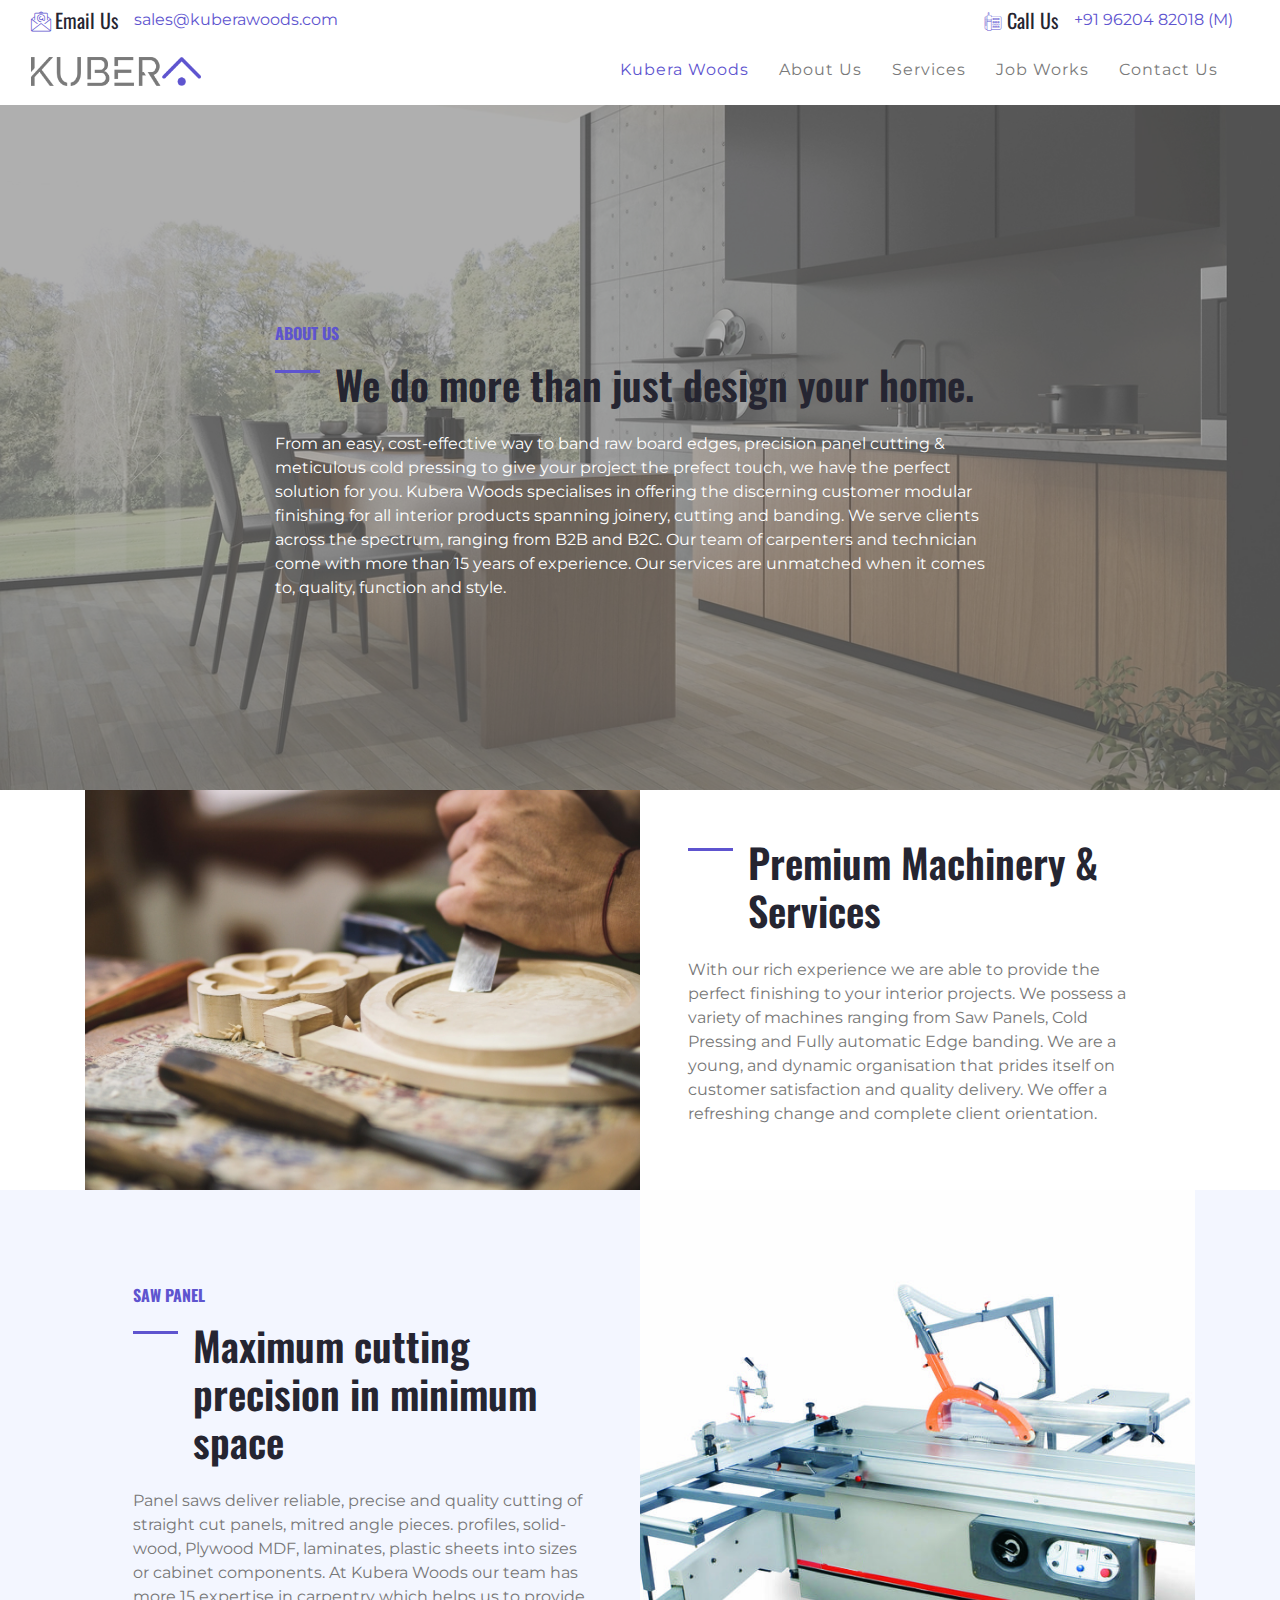
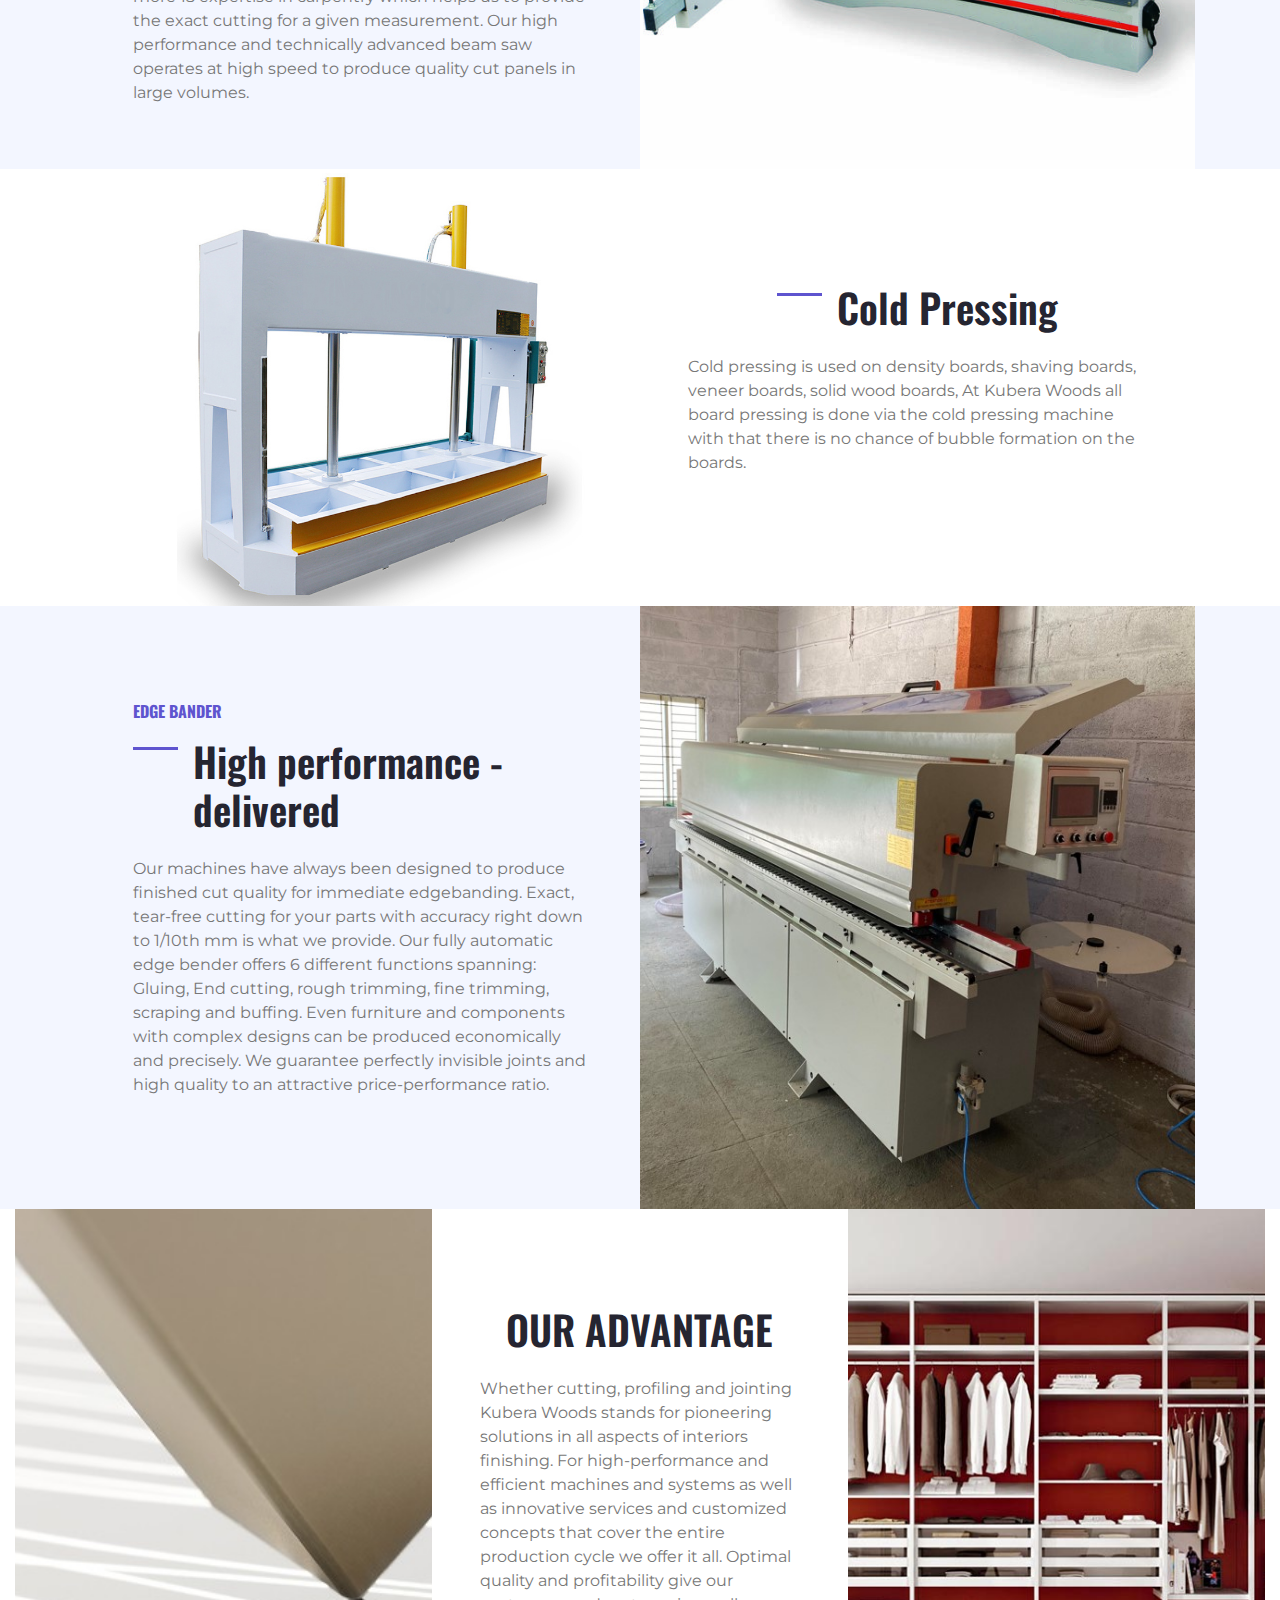
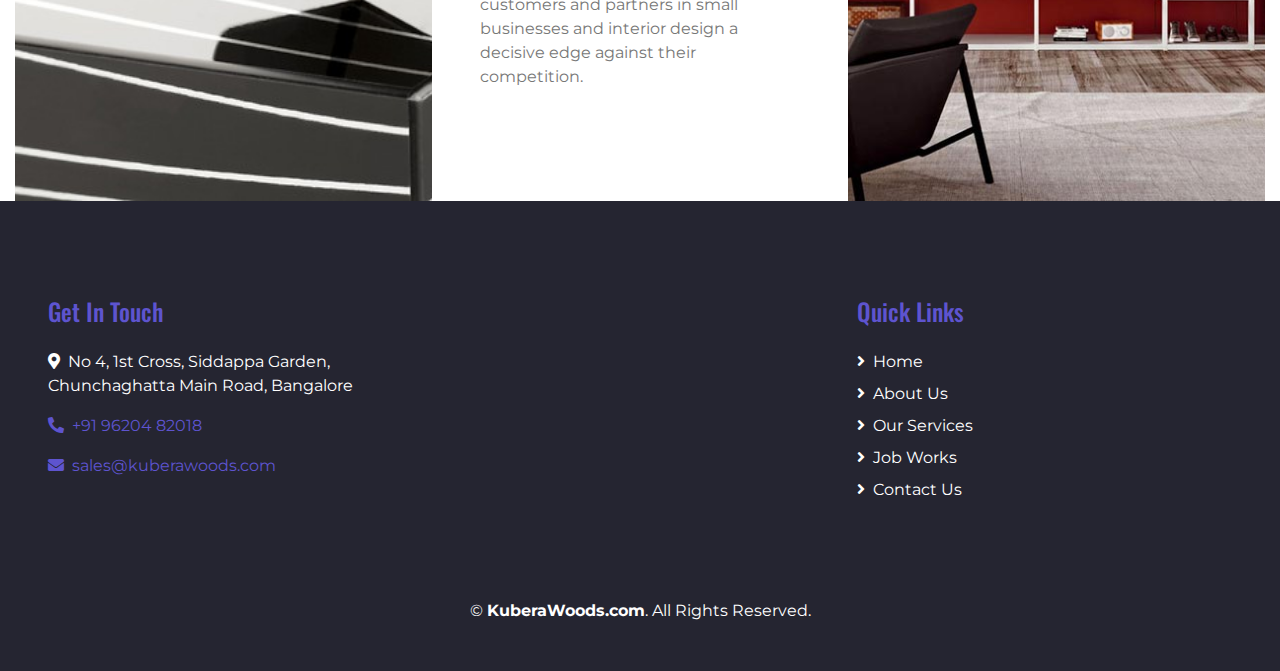
<file: job-work.html>
<!DOCTYPE html>
<html lang="en">

<head>
    <meta charset="utf-8">
    <title>Kuberawoods: Interior Design Ideas | Home Decorating | Design Solutions | Get Instant Quotes</title>
    <meta name="description"
        content="Get inspired with our collection of interior design ideas and home decorating tips. Contact Kuberawoods for expert guidance and personalized service.">
    <meta name="keywords"
        content="KuberaWoods interior Design,interior design, home decorating, room design, interior styling, home renovation, furniture selection, color consultation, space planning, sustainable design, commercial interior design">
    <meta content="width=device-width, initial-scale=1.0" name="viewport">
    <!-- Favicon -->
    <link href="img/favicon.ico" rel="icon">
    <link rel="apple-touch-icon" sizes="180x180" href="img/apple-touch-icon.png">
    <link rel="icon" type="image/png" sizes="32x32" href="img/favicon-32x32.png">
    <link rel="icon" type="image/png" sizes="16x16" href="img/favicon-16x16.png">
    <link rel="manifest" href="/site.webmanifest">

    <!-- Google Web Fonts -->
    <link href="https://fonts.googleapis.com/css2?family=Montserrat&family=Oswald:wght@400;500;600&display=swap"
        rel="stylesheet">

    <!-- Font Awesome -->
    <link href="https://cdnjs.cloudflare.com/ajax/libs/font-awesome/5.10.0/css/all.min.css" rel="stylesheet">

    <!-- Flaticon Font -->
    <link href="lib/flaticon/font/flaticon.css" rel="stylesheet">

    <!-- Libraries Stylesheet -->
    <!-- <link href="lib/owlcarousel/assets/owl.carousel.min.css" rel="stylesheet">
    <link href="lib/lightbox/css/lightbox.min.css" rel="stylesheet"> -->

    <!-- Customized Bootstrap Stylesheet -->
    <link href="css/style.css" rel="stylesheet">
    <link href="css/mystyle.css" rel="stylesheet">
</head>

<body>
    <!-- Topbar Start -->
    <div class="container-fluid bg-white pt-2 fixedHeader-topbar">
        <div class="px-3">
            <div class="row">
                <div class="col-sm-6 col-lg-6 text-left text-lg-left mb-3 mb-lg-0">
                    <div class="d-inline-flex text-left">
                        <!-- <h1 class="flaticon-email font-weight-normal text-primary m-0 mr-3"></h1> -->
                        <div class="d-flex flex-row">
                            <h5 class="flaticon-email font-weight-normal text-primary m-0 mr-1"></h5>
                            <h5 class="m-0">Email Us</h5>
                            <p class="px-3 m-0"><a href="mailto:sales@kuberawoods.com">sales@kuberawoods.com</a></p>
                        </div>
                    </div>
                </div>
                <div class="col-sm-6 col-lg-6 text-left text-lg-right mb-3 mb-lg-0">
                    <div class="d-inline-flex text-left">
                        <div class="d-flex flex-row">
                            <h5 class="flaticon-telephone font-weight-normal text-primary m-0 mr-1"></h5>
                            <h5 class="m-0">Call Us</h5>
                            <p class="px-3 m-0"><a href="tel:+91 96204 82018">+91 96204 82018 (M)</a></p>
                        </div>
                    </div>
                </div>
            </div>
        </div>
    </div>
    <!-- Topbar End -->


    <!-- Navbar Start -->
    <div class="container-fluid fixedHeader-menu nav-bar pt-0">
        <div class="position-relative" style="z-index: 9;">
            <nav class="navbar navbar-expand-lg navbar-dark">
                <a href="/index.html" class="navbar-brand">
                    <img src="img/logo.png" class="logo" alt="kuberawoods logo" />
                </a>
                <button type="button" class="navbar-toggler" data-toggle="collapse" data-target="#navbarCollapse">
                    •••
                </button>
                <div class="collapse navbar-collapse justify-content-between px-3" id="navbarCollapse">
                    <div class="navbar-nav ml-auto py-0">
                        <a href="index.html" class="nav-item nav-link active">Kubera Woods</a>
                        <a href="index.html#aboutus" class="nav-item nav-link">About Us</a>
                        <a href="index.html#services" class="nav-item nav-link">Services</a>
                        <a href="/job-work.html" class="nav-item nav-link">Job Works</a>
                        <a href="/contact.html" class="nav-item nav-link ">Contact Us</a>
                    </div>
                </div>
            </nav>
        </div>
    </div>
    <!-- Navbar End -->
    <!-- About Start -->
    <section id="about_us" class="container-fluid pt-150">
        <div class="container h-100 ">
            <div class="homepage_container_box">
                <img alt="kubera-main-banner" src="img/kitchen-interior.webp" data-nimg="fill" class="banner_img w-100">
                <div class="mask"></div>
            </div>
            <div class="row justify-content-center align-items-center py-5 h-100">
                <div class="col-sm-8 ">
                    <div>
                        <h6 class="text-primary font-weight-bold text-uppercase mb-3 ">About Us</h6>
                        <h1 class="mb-4 section-title">We do more than just design your home.</h1>
                        <p class="text-white">
                            From an easy, cost-effective way to band raw board edges, precision panel cutting &
                            meticulous
                            cold pressing to give your project the prefect touch, we have the perfect solution for you.
                            Kubera Woods specialises in offering the discerning customer modular finishing for all
                            interior
                            products spanning joinery, cutting and banding. We serve clients across the spectrum,
                            ranging
                            from B2B and B2C. Our team of carpenters and technician come with more than 15 years of
                            experience. Our services are unmatched when it comes to, quality, function and style.
                        </p>
                    </div>


                </div>
            </div>
        </div>
    </section>
    <!-- About End -->
    <section class="container-fluid py-3 py-md-0">
        <div class="container ">
            <div class="row no-gutters">
                <div class="col-md-6">
                    <div class="d-flex flex-column align-items-center justify-content-center h-100 overflow-hidden">
                        <img class="h-100 image-wrap" src="img/carpenting.webp" alt="machinery & services image">
                    </div>
                </div>
                <div class="col-md-6 my-5 px-md-5 flexbox-center">
                    <h1 class="mb-4 section-title">Premium Machinery & Services</h1>
                    <p>
                        With our rich experience we are able to provide the perfect finishing to your interior
                        projects. We possess a variety of machines ranging from Saw Panels, Cold Pressing and Fully
                        automatic Edge banding. We are a young, and dynamic organisation that prides itself on customer
                        satisfaction and quality delivery. We offer a refreshing change and complete client orientation.
                    </p>
                </div>

            </div>
        </div>
    </section>

    <section class="container-fluid bg-light py-3 py-md-0">
        <div class="container">
            <div class="row no-gutters">
                <div class="col-md-6 my-5 px-md-5">
                    <h6 class="text-primary text-left font-weight-bold text-uppercase mb-3 pt-md-5">Saw Panel</h6>
                    <h1 class="mb-4 section-title">Maximum cutting precision in minimum space</h1>
                    <p>
                        Panel saws deliver reliable, precise and quality cutting of straight cut panels, mitred angle
                        pieces. profiles, solid-wood, Plywood MDF, laminates, plastic sheets into sizes or cabinet
                        components. At Kubera Woods our team has more 15 expertise in carpentry which helps us to
                        provide the exact cutting for a given measurement. Our high performance and technically advanced
                        beam saw operates at high speed to produce quality cut panels in large volumes.
                    </p>
                </div>
                <div class="col-md-6">
                    <div class="d-flex flex-column align-items-center justify-content-center h-100 overflow-hidden">
                        <img class="h-100 image-wrap" src="img/Saw.jpg" alt="saw panel image">
                    </div>
                </div>


            </div>
        </div>
    </section>
    <section class="container-fluid py-3 py-md-0">
        <div class="container ">
            <div class="row no-gutters">
                <div class="col-md-6">
                    <div class="d-flex flex-column align-items-center justify-content-center h-100 overflow-hidden">
                        <img class="h-100 image-wrap"
                            src="img/50-Ton-Hydraulic-Laminate-Cold-Press-Machine-for-Doors.jpg"
                            alt="Cold pressing machine image">
                    </div>
                </div>
                <div class="col-md-6 my-5 px-md-5 flexbox-center">
                    <h1 class="mb-4 section-title">Cold Pressing</h1>
                    <p>
                        Cold pressing is used on density boards, shaving boards, veneer boards, solid wood boards, At
                        Kubera Woods all board pressing is done via the cold pressing machine with that there is no
                        chance of bubble formation on the boards.
                    </p>
                </div>

            </div>
        </div>
    </section>
    <section class="container-fluid bg-light py-3 py-md-0">
        <div class="container">
            <div class="row no-gutters">
                <div class="col-md-6 my-5 px-md-5">
                    <h6 class="text-primary text-left font-weight-bold text-uppercase mb-3 pt-md-5">Edge Bander</h6>
                    <h1 class="mb-4 section-title">High performance - delivered</h1>
                    <p>
                        Our machines have always been designed to produce finished cut quality for immediate
                        edgebanding. Exact, tear-free cutting for your parts with accuracy right down to 1/10th mm is
                        what we provide. Our fully automatic edge bender offers 6 different functions spanning: Gluing,
                        End cutting, rough trimming, fine trimming, scraping and buffing. Even furniture and components
                        with complex designs can be produced economically and precisely. We guarantee perfectly
                        invisible joints and high quality to an attractive price-performance ratio.
                    </p>
                </div>
                <div class="col-md-6">
                    <div class="d-flex flex-column align-items-center justify-content-center h-100 overflow-hidden">
                        <img class="h-100 image-wrap" src="img/Edge bander 1.jpg" alt="Edge bander machinery image">
                    </div>
                </div>
            </div>
        </div>
    </section>
    <section class="container-fluid py-3 py-md-0">
        <div class="row no-gutters">
            <div class="col-md-4">
                <div class="d-flex flex-column align-items-center justify-content-center h-100 overflow-hidden">
                    <img class="h-100 image-wrap" src="img/advanced_img.jpg" alt="Edge bander machinery image">
                </div>
            </div>
            <div class="col-md-4 my-5 py-md-5 px-md-5 flexbox-center">
                <h1 class="mb-4 ">OUR ADVANTAGE</h1>
                <p>
                    Whether cutting, profiling and jointing Kubera Woods stands for pioneering solutions in all
                    aspects of interiors finishing. For high-performance and efficient machines and systems as well
                    as innovative services and customized concepts that cover the entire production cycle we offer
                    it all. Optimal quality and profitability give our customers and partners in small businesses
                    and interior design a decisive edge against their competition.
                </p>
            </div>
            <div class="col-md-4">
                <div class="d-flex flex-column align-items-center justify-content-center h-100 overflow-hidden">
                    <img class="h-100 image-wrap" src="img/Tips-Using-Modern-Furniture-1.jpg"
                        alt="Edge bander machinery image">
                </div>
            </div>
        </div>
    </section>
    <!-- Footer Start -->
    <section class="container-fluid bg-dark text-white py-5 px-sm-3 px-md-5">
        <div class="row pt-5">
            <div class="col-lg-4 col-md-5  mb-5">
                <h4 class="text-primary mb-4">Get In Touch</h4>
                <p><i class="fa fa-map-marker-alt mr-2"></i>No 4, 1st Cross, Siddappa Garden, Chunchaghatta Main Road,
                    Bangalore</p>
                <p><a href="tel:+91 96204 82018"><i class="fa fa-phone-alt mr-2"></i>+91 96204 82018</a></p>
                <p><a href="mailto:sales@kuberawoods.com"><i class="fa fa-envelope mr-2"></i>sales@kuberawoods.com</a>
                </p>
            </div>
            <div class="offset-md-4 col-lg-4 col-md-6 mb-5">
                <h4 class="text-primary mb-4">Quick Links</h4>
                <div class="d-flex flex-column justify-content-start text-justify">
                    <a class="text-white mb-2" href="/index.html"><i class="fa fa-angle-right mr-2"></i>Home</a>
                    <a class="text-white mb-2" href="/index.html#aboutus"><i class="fa fa-angle-right mr-2"></i>About Us</a>
                    <a class="text-white mb-2" href="/index.html#services"><i class="fa fa-angle-right mr-2"></i>Our Services</a>
                    <a href="/job-work.html" class="text-white mb-2"><i class="fa fa-angle-right mr-2"></i>Job Works</a>
                    <!-- <a class="text-white mb-2" href="/index.html#project"><i class="fa fa-angle-right mr-2"></i>Our
                        Projects</a> -->
                    <a class="text-white" href="/contact.html"><i class="fa fa-angle-right mr-2"></i>Contact Us</a>
                </div>
            </div>
        </div>
        <div class="container border-top border-secondary pt-5">
            <p class="m-0 text-center text-white">
                &copy; <a class="text-white font-weight-bold" href="#">KuberaWoods.com</a>. All Rights Reserved.

            </p>
        </div>
    </section>
    <!-- Footer End -->


    <!-- Back to Top -->
    <a href="#" class="btn btn-lg btn-primary back-to-top"><i class="fa fa-angle-double-up"></i></a>


    <!-- JavaScript Libraries -->
    <script defer src="https://code.jquery.com/jquery-3.6.3.min.js"></script>
    <script defer src="https://stackpath.bootstrapcdn.com/bootstrap/4.4.1/js/bootstrap.bundle.min.js"></script>
    <script defer src="lib/owlcarousel/owl.carousel.min.js"></script>
    <!-- <script src="lib/easing/easing.min.js"></script> 
     <script src="lib/owlcarousel/owl.carousel.min.js"></script>
    <script src="lib/isotope/isotope.pkgd.min.js"></script>
    <script src="lib/lightbox/js/lightbox.min.js"></script>
    <script src="mail/jqBootstrapValidation.min.js"></script>
    <script src="mail/contact.js"></script> -->

    <!-- Template Javascript -->
    <script defer src="js/main.js"></script>
</body>

</html>
</file>
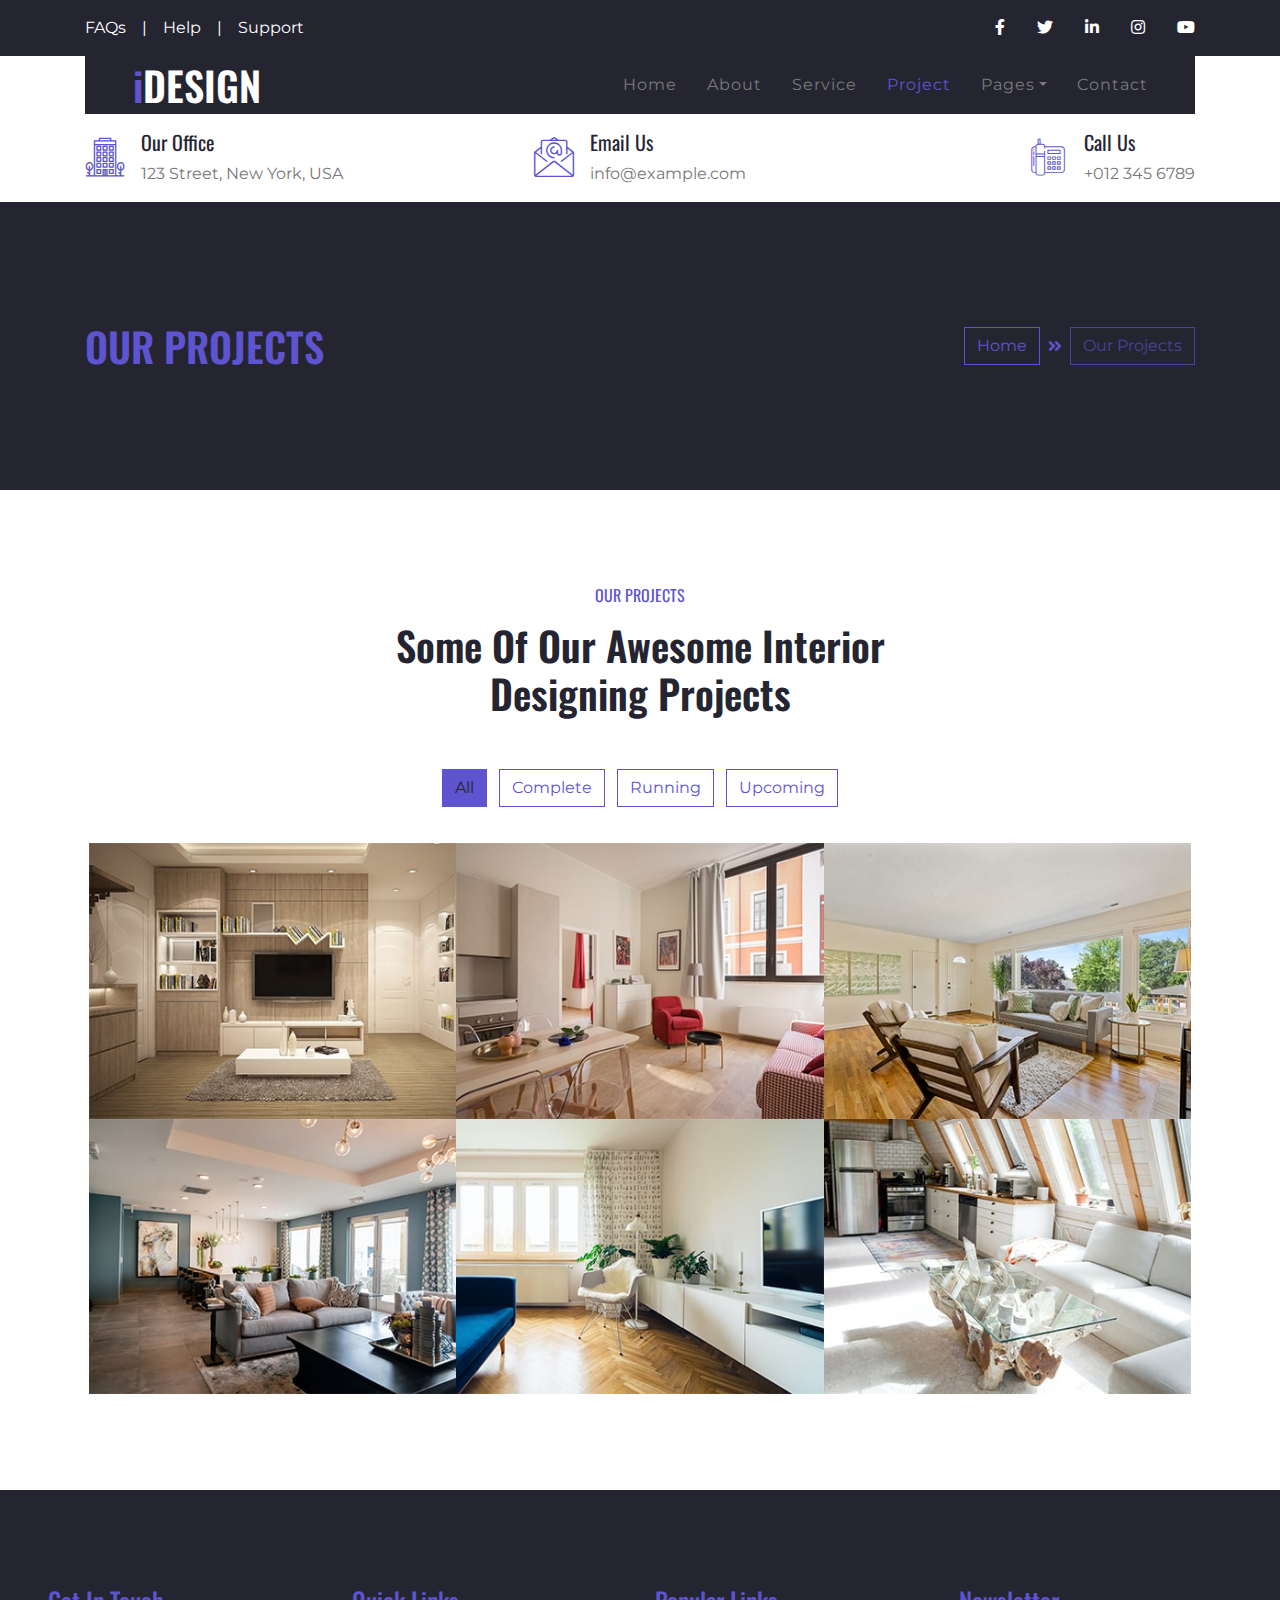
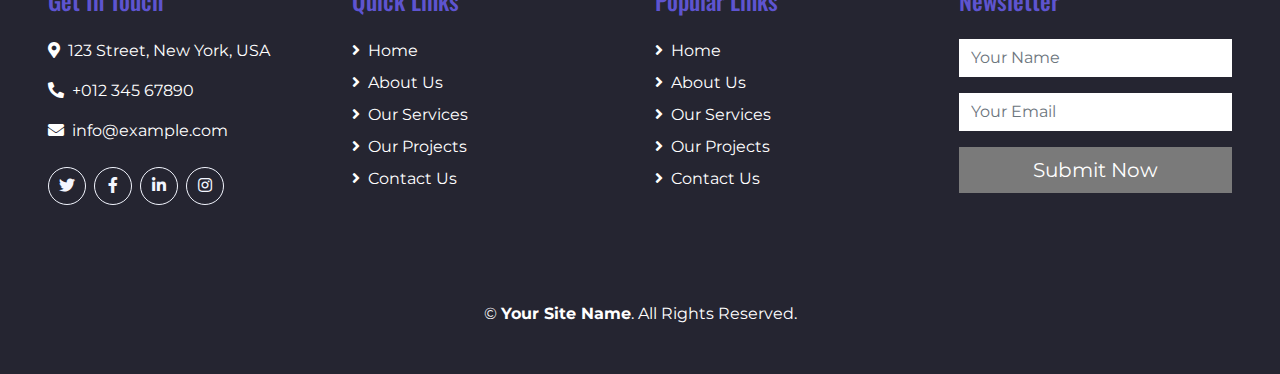
<file: project.html>
<!DOCTYPE html>
<html lang="en">

<head>
    <meta charset="utf-8">
    <title>iDESIGN - Interior Design HTML Template</title>
    <meta content="width=device-width, initial-scale=1.0" name="viewport">
    <meta content="Free HTML Templates" name="keywords">
    <meta content="Free HTML Templates" name="description">

    <!-- Favicon -->
    <link href="img/favicon.ico" rel="icon">

    <!-- Google Web Fonts -->
    <link href="https://fonts.googleapis.com/css2?family=Montserrat&family=Oswald:wght@400;500;600&display=swap" rel="stylesheet"> 

    <!-- Font Awesome -->
    <link href="https://cdnjs.cloudflare.com/ajax/libs/font-awesome/5.10.0/css/all.min.css" rel="stylesheet">

    <!-- Flaticon Font -->
    <link href="lib/flaticon/font/flaticon.css" rel="stylesheet">

    <!-- Libraries Stylesheet -->
    <link href="lib/owlcarousel/assets/owl.carousel.min.css" rel="stylesheet">
    <link href="lib/lightbox/css/lightbox.min.css" rel="stylesheet">

    <!-- Customized Bootstrap Stylesheet -->
    <link href="css/style.css" rel="stylesheet">
</head>

<body>
    <!-- Topbar Start -->
    <div class="container-fluid bg-dark py-3">
        <div class="container">
            <div class="row">
                <div class="col-md-6 text-center text-lg-left mb-2 mb-lg-0">
                    <div class="d-inline-flex align-items-center">
                        <a class="text-white pr-3" href="">FAQs</a>
                        <span class="text-white">|</span>
                        <a class="text-white px-3" href="">Help</a>
                        <span class="text-white">|</span>
                        <a class="text-white pl-3" href="">Support</a>
                    </div>
                </div>
                <div class="col-md-6 text-center text-lg-right">
                    <div class="d-inline-flex align-items-center">
                        <a class="text-white px-3" href="">
                            <i class="fab fa-facebook-f"></i>
                        </a>
                        <a class="text-white px-3" href="">
                            <i class="fab fa-twitter"></i>
                        </a>
                        <a class="text-white px-3" href="">
                            <i class="fab fa-linkedin-in"></i>
                        </a>
                        <a class="text-white px-3" href="">
                            <i class="fab fa-instagram"></i>
                        </a>
                        <a class="text-white pl-3" href="">
                            <i class="fab fa-youtube"></i>
                        </a>
                    </div>
                </div>
            </div>
        </div>
    </div>
    <!-- Topbar End -->


    <!-- Navbar Start -->
    <div class="container-fluid position-relative nav-bar p-0">
        <div class="container position-relative" style="z-index: 9;">
            <nav class="navbar navbar-expand-lg bg-secondary navbar-dark py-3 py-lg-0 pl-3 pl-lg-5">
                <a href="" class="navbar-brand">
                    <h1 class="m-0 display-5 text-white"><span class="text-primary">i</span>DESIGN</h1>
                </a>
                <button type="button" class="navbar-toggler" data-toggle="collapse" data-target="#navbarCollapse">
                    <span class="navbar-toggler-icon"></span>
                </button>
                <div class="collapse navbar-collapse justify-content-between px-3" id="navbarCollapse">
                    <div class="navbar-nav ml-auto py-0">
                        <a href="index.html" class="nav-item nav-link">Home</a>
                        <a href="about.html" class="nav-item nav-link">About</a>
                        <a href="service.html" class="nav-item nav-link">Service</a>
                        <a href="project.html" class="nav-item nav-link active">Project</a>
                        <div class="nav-item dropdown">
                            <a href="#" class="nav-link dropdown-toggle" data-toggle="dropdown">Pages</a>
                            <div class="dropdown-menu rounded-0 m-0">
                                <a href="blog.html" class="dropdown-item">Blog Grid</a>
                                <a href="single.html" class="dropdown-item">Blog Detail</a>
                            </div>
                        </div>
                        <a href="contact.html" class="nav-item nav-link">Contact</a>
                    </div>
                </div>
            </nav>
        </div>
    </div>
    <!-- Navbar End -->


    <!-- Under Nav Start -->
    <div class="container-fluid bg-white py-3">
        <div class="container">
            <div class="row">
                <div class="col-lg-4 text-left mb-3 mb-lg-0">
                    <div class="d-inline-flex text-left">
                        <h1 class="flaticon-office font-weight-normal text-primary m-0 mr-3"></h1>
                        <div class="d-flex flex-column">
                            <h5>Our Office</h5>
                            <p class="m-0">123 Street, New York, USA</p>
                        </div>
                    </div>
                </div>
                <div class="col-lg-4 text-left text-lg-center mb-3 mb-lg-0">
                    <div class="d-inline-flex text-left">
                        <h1 class="flaticon-email font-weight-normal text-primary m-0 mr-3"></h1>
                        <div class="d-flex flex-column">
                            <h5>Email Us</h5>
                            <p class="m-0">info@example.com</p>
                        </div>
                    </div>
                </div>
                <div class="col-lg-4 text-left text-lg-right mb-3 mb-lg-0">
                    <div class="d-inline-flex text-left">
                        <h1 class="flaticon-telephone font-weight-normal text-primary m-0 mr-3"></h1>
                        <div class="d-flex flex-column">
                            <h5>Call Us</h5>
                            <p class="m-0">+012 345 6789</p>
                        </div>
                    </div>
                </div>
            </div>
        </div>
    </div>
    <!-- Under Nav End -->


    <!-- Page Header Start -->
    <div class="container-fluid bg-secondary py-5">
        <div class="container py-5">
            <div class="row align-items-center py-4">
                <div class="col-md-6 text-center text-md-left">
                    <h1 class="mb-4 mb-md-0 text-primary text-uppercase">Our Projects</h1>
                </div>
                <div class="col-md-6 text-center text-md-right">
                    <div class="d-inline-flex align-items-center">
                        <a class="btn btn-outline-primary" href="">Home</a>
                        <i class="fas fa-angle-double-right text-primary mx-2"></i>
                        <a class="btn btn-outline-primary disabled" href="">Our Projects</a>
                    </div>
                </div>
            </div>
        </div>
    </div>
    <!-- Page Header Start -->


    <!-- Projects Start -->
    <div class="container-fluid py-5">
        <div class="container py-5">
            <div class="row justify-content-center">
                <div class="col-lg-6 col-md-8 col text-center mb-4">
                    <h6 class="text-primary font-weight-normal text-uppercase mb-3">Our Projects</h6>
                    <h1 class="mb-4">Some Of Our Awesome Interior Designing Projects</h1>
                </div>
            </div>
            <div class="row">
                <div class="col-12 text-center mb-2">
                    <ul class="list-inline mb-4" id="portfolio-flters">
                        <li class="btn btn-outline-primary m-1 active"  data-filter="*">All</li>
                        <li class="btn btn-outline-primary m-1" data-filter=".first">Complete</li>
                        <li class="btn btn-outline-primary m-1" data-filter=".second">Running</li>
                        <li class="btn btn-outline-primary m-1" data-filter=".third">Upcoming</li>
                    </ul>
                </div>
            </div>
            <div class="row mx-1 portfolio-container">
                <div class="col-lg-4 col-md-6 col-sm-12 p-0 portfolio-item first">
                    <div class="position-relative overflow-hidden">
                        <div class="portfolio-img d-flex align-items-center justify-content-center">
                            <img class="img-fluid" src="img/portfolio-1.jpg" alt="">
                        </div>
                        <div class="portfolio-text bg-secondary d-flex flex-column align-items-center justify-content-center">
                            <h4 class="text-white mb-4">Project Name</h4>
                            <div class="d-flex align-items-center justify-content-center">
                                <a class="btn btn-outline-primary m-1" href="">
                                    <i class="fa fa-link"></i>
                                </a>
                                <a class="btn btn-outline-primary m-1" href="img/portfolio-1.jpg" data-lightbox="portfolio">
                                    <i class="fa fa-eye"></i>
                                </a>
                            </div>
                        </div>
                    </div>
                </div>
                <div class="col-lg-4 col-md-6 col-sm-12 p-0 portfolio-item second">
                    <div class="position-relative overflow-hidden">
                        <div class="portfolio-img d-flex align-items-center justify-content-center">
                            <img class="img-fluid" src="img/portfolio-2.jpg" alt="">
                        </div>
                        <div class="portfolio-text bg-secondary d-flex flex-column align-items-center justify-content-center">
                            <h4 class="text-white mb-4">Project Name</h4>
                            <div class="d-flex align-items-center justify-content-center">
                                <a class="btn btn-outline-primary m-1" href="">
                                    <i class="fa fa-link"></i>
                                </a>
                                <a class="btn btn-outline-primary m-1" href="img/portfolio-2.jpg" data-lightbox="portfolio">
                                    <i class="fa fa-eye"></i>
                                </a>
                            </div>
                        </div>
                    </div>
                </div>
                <div class="col-lg-4 col-md-6 col-sm-12 p-0 portfolio-item third">
                    <div class="position-relative overflow-hidden">
                        <div class="portfolio-img d-flex align-items-center justify-content-center">
                            <img class="img-fluid" src="img/portfolio-3.jpg" alt="">
                        </div>
                        <div class="portfolio-text bg-secondary d-flex flex-column align-items-center justify-content-center">
                            <h4 class="text-white mb-4">Project Name</h4>
                            <div class="d-flex align-items-center justify-content-center">
                                <a class="btn btn-outline-primary m-1" href="">
                                    <i class="fa fa-link"></i>
                                </a>
                                <a class="btn btn-outline-primary m-1" href="img/portfolio-3.jpg" data-lightbox="portfolio">
                                    <i class="fa fa-eye"></i>
                                </a>
                            </div>
                        </div>
                    </div>
                </div>
                <div class="col-lg-4 col-md-6 col-sm-12 p-0 portfolio-item first">
                    <div class="position-relative overflow-hidden">
                        <div class="portfolio-img d-flex align-items-center justify-content-center">
                            <img class="img-fluid" src="img/portfolio-4.jpg" alt="">
                        </div>
                        <div class="portfolio-text bg-secondary d-flex flex-column align-items-center justify-content-center">
                            <h4 class="text-white mb-4">Project Name</h4>
                            <div class="d-flex align-items-center justify-content-center">
                                <a class="btn btn-outline-primary m-1" href="">
                                    <i class="fa fa-link"></i>
                                </a>
                                <a class="btn btn-outline-primary m-1" href="img/portfolio-4.jpg" data-lightbox="portfolio">
                                    <i class="fa fa-eye"></i>
                                </a>
                            </div>
                        </div>
                    </div>
                </div>
                <div class="col-lg-4 col-md-6 col-sm-12 p-0 portfolio-item second">
                    <div class="position-relative overflow-hidden">
                        <div class="portfolio-img d-flex align-items-center justify-content-center">
                            <img class="img-fluid" src="img/portfolio-5.jpg" alt="">
                        </div>
                        <div class="portfolio-text bg-secondary d-flex flex-column align-items-center justify-content-center">
                            <h4 class="text-white mb-4">Project Name</h4>
                            <div class="d-flex align-items-center justify-content-center">
                                <a class="btn btn-outline-primary m-1" href="">
                                    <i class="fa fa-link"></i>
                                </a>
                                <a class="btn btn-outline-primary m-1" href="img/portfolio-5.jpg" data-lightbox="portfolio">
                                    <i class="fa fa-eye"></i>
                                </a>
                            </div>
                        </div>
                    </div>
                </div>
                <div class="col-lg-4 col-md-6 col-sm-12 p-0 portfolio-item third">
                    <div class="position-relative overflow-hidden">
                        <div class="portfolio-img d-flex align-items-center justify-content-center">
                            <img class="img-fluid" src="img/portfolio-6.jpg" alt="">
                        </div>
                        <div class="portfolio-text bg-secondary d-flex flex-column align-items-center justify-content-center">
                            <h4 class="text-white mb-4">Project Name</h4>
                            <div class="d-flex align-items-center justify-content-center">
                                <a class="btn btn-outline-primary m-1" href="">
                                    <i class="fa fa-link"></i>
                                </a>
                                <a class="btn btn-outline-primary m-1" href="img/portfolio-6.jpg" data-lightbox="portfolio">
                                    <i class="fa fa-eye"></i>
                                </a>
                            </div>
                        </div>
                    </div>
                </div>
            </div>
        </div>
    </div>
    <!-- Projects End -->


    <!-- Footer Start -->
    <div class="container-fluid bg-dark text-white py-5 px-sm-3 px-md-5">
        <div class="row pt-5">
            <div class="col-lg-3 col-md-6 mb-5">
                <h4 class="text-primary mb-4">Get In Touch</h4>
                <p><i class="fa fa-map-marker-alt mr-2"></i>123 Street, New York, USA</p>
                <p><i class="fa fa-phone-alt mr-2"></i>+012 345 67890</p>
                <p><i class="fa fa-envelope mr-2"></i>info@example.com</p>
                <div class="d-flex justify-content-start mt-4">
                    <a class="btn btn-outline-light rounded-circle text-center mr-2 px-0" style="width: 38px; height: 38px;" href="#"><i class="fab fa-twitter"></i></a>
                    <a class="btn btn-outline-light rounded-circle text-center mr-2 px-0" style="width: 38px; height: 38px;" href="#"><i class="fab fa-facebook-f"></i></a>
                    <a class="btn btn-outline-light rounded-circle text-center mr-2 px-0" style="width: 38px; height: 38px;" href="#"><i class="fab fa-linkedin-in"></i></a>
                    <a class="btn btn-outline-light rounded-circle text-center mr-2 px-0" style="width: 38px; height: 38px;" href="#"><i class="fab fa-instagram"></i></a>
                </div>
            </div>
            <div class="col-lg-3 col-md-6 mb-5">
                <h4 class="text-primary mb-4">Quick Links</h4>
                <div class="d-flex flex-column justify-content-start">
                    <a class="text-white mb-2" href="#"><i class="fa fa-angle-right mr-2"></i>Home</a>
                    <a class="text-white mb-2" href="#"><i class="fa fa-angle-right mr-2"></i>About Us</a>
                    <a class="text-white mb-2" href="#"><i class="fa fa-angle-right mr-2"></i>Our Services</a>
                    <a class="text-white mb-2" href="#"><i class="fa fa-angle-right mr-2"></i>Our Projects</a>
                    <a class="text-white" href="#"><i class="fa fa-angle-right mr-2"></i>Contact Us</a>
                </div>
            </div>
            <div class="col-lg-3 col-md-6 mb-5">
                <h4 class="text-primary mb-4">Popular Links</h4>
                <div class="d-flex flex-column justify-content-start">
                    <a class="text-white mb-2" href="#"><i class="fa fa-angle-right mr-2"></i>Home</a>
                    <a class="text-white mb-2" href="#"><i class="fa fa-angle-right mr-2"></i>About Us</a>
                    <a class="text-white mb-2" href="#"><i class="fa fa-angle-right mr-2"></i>Our Services</a>
                    <a class="text-white mb-2" href="#"><i class="fa fa-angle-right mr-2"></i>Our Projects</a>
                    <a class="text-white" href="#"><i class="fa fa-angle-right mr-2"></i>Contact Us</a>
                </div>
            </div>
            <div class="col-lg-3 col-md-6 mb-5">
                <h4 class="text-primary mb-4">Newsletter</h4>
                <form action="">
                    <div class="form-group">
                        <input type="text" class="form-control border-0" placeholder="Your Name" required="required" />
                    </div>
                    <div class="form-group">
                        <input type="email" class="form-control border-0" placeholder="Your Email" required="required" />
                    </div>
                    <div>
                        <button class="btn btn-lg btn-primary btn-block border-0" type="submit">Submit Now</button>
                    </div>
                </form>
            </div>
        </div>
        <div class="container border-top border-secondary pt-5">
            <p class="m-0 text-center text-white">
                &copy; <a class="text-white font-weight-bold" href="#">Your Site Name</a>. All Rights Reserved. 
            </p>
        </div>
    </div>
    <!-- Footer End -->


    <!-- Back to Top -->
    <a href="#" class="btn btn-lg btn-primary back-to-top"><i class="fa fa-angle-double-up"></i></a>


    <!-- JavaScript Libraries -->
    <script src="https://code.jquery.com/jquery-3.4.1.min.js"></script>
    <script src="https://stackpath.bootstrapcdn.com/bootstrap/4.4.1/js/bootstrap.bundle.min.js"></script>
    <script src="lib/easing/easing.min.js"></script>
    <script src="lib/owlcarousel/owl.carousel.min.js"></script>
    <script src="lib/isotope/isotope.pkgd.min.js"></script>
    <script src="lib/lightbox/js/lightbox.min.js"></script>

    <!-- Contact Javascript File -->
    <script src="mail/jqBootstrapValidation.min.js"></script>
    <script src="mail/contact.js"></script>

    <!-- Template Javascript -->
    <script src="js/main.js"></script>
</body>

</html>
</file>
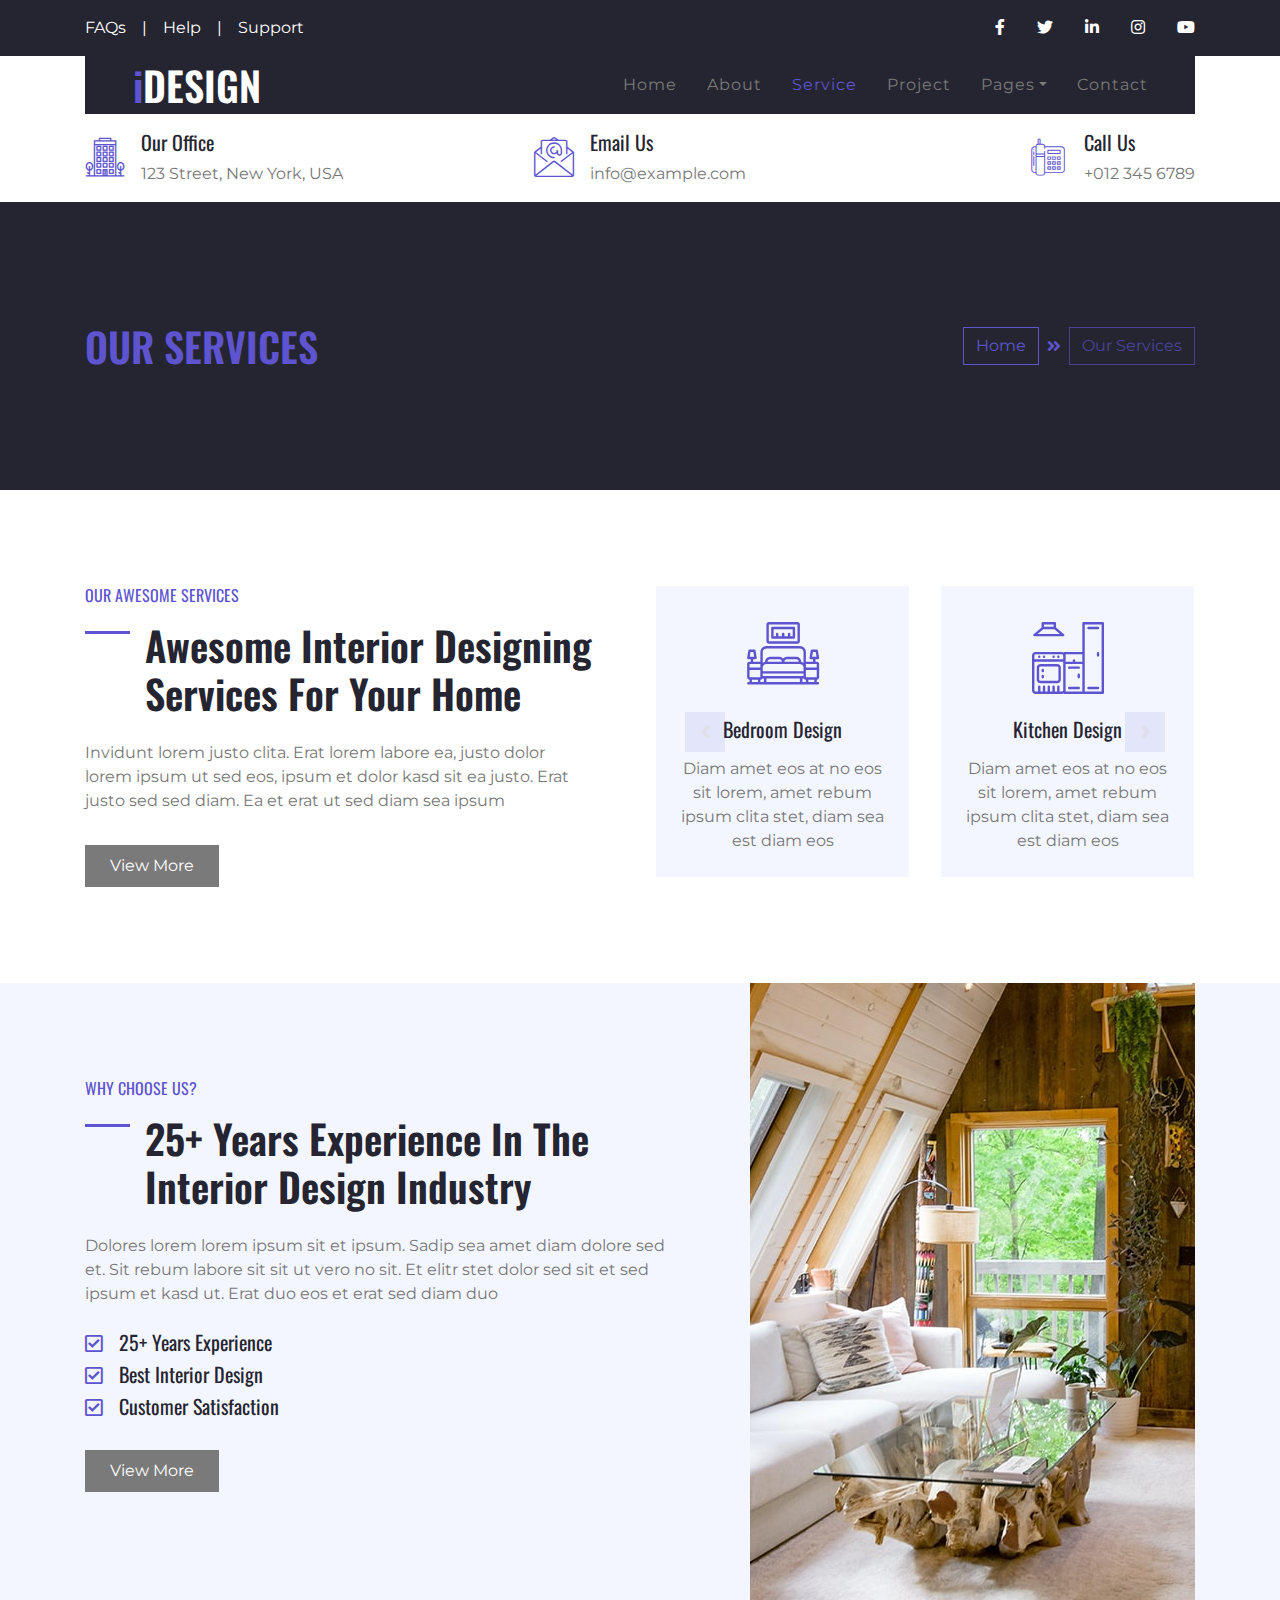
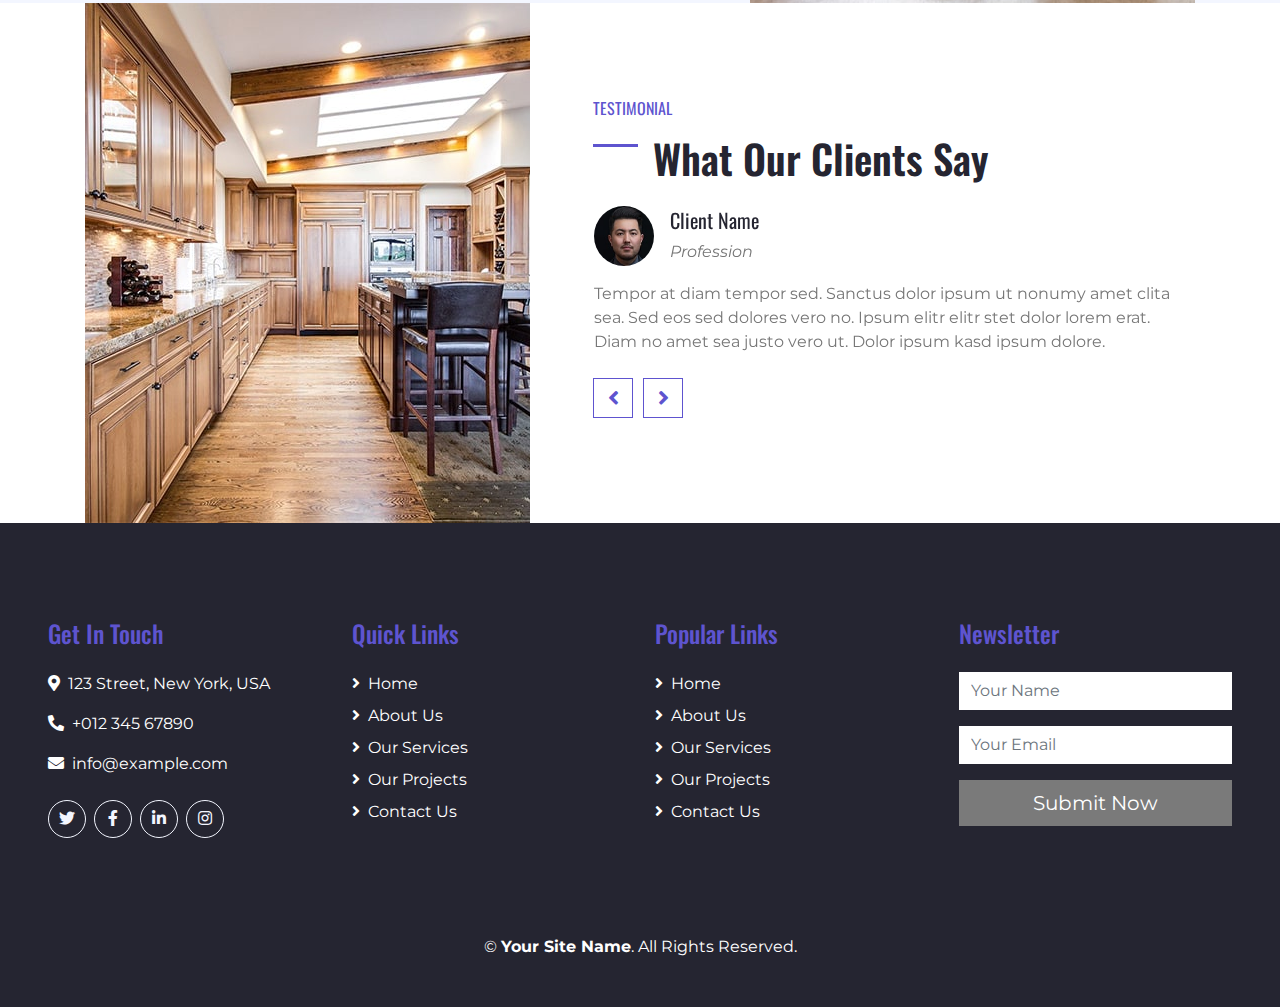
<file: service.html>
<!DOCTYPE html>
<html lang="en">

<head>
    <meta charset="utf-8">
    <title>iDESIGN - Interior Design HTML Template</title>
    <meta content="width=device-width, initial-scale=1.0" name="viewport">
    <meta content="Free HTML Templates" name="keywords">
    <meta content="Free HTML Templates" name="description">

    <!-- Favicon -->
    <link href="img/favicon.ico" rel="icon">

    <!-- Google Web Fonts -->
    <link href="https://fonts.googleapis.com/css2?family=Montserrat&family=Oswald:wght@400;500;600&display=swap" rel="stylesheet"> 

    <!-- Font Awesome -->
    <link href="https://cdnjs.cloudflare.com/ajax/libs/font-awesome/5.10.0/css/all.min.css" rel="stylesheet">

    <!-- Flaticon Font -->
    <link href="lib/flaticon/font/flaticon.css" rel="stylesheet">

    <!-- Libraries Stylesheet -->
    <link href="lib/owlcarousel/assets/owl.carousel.min.css" rel="stylesheet">
    <link href="lib/lightbox/css/lightbox.min.css" rel="stylesheet">

    <!-- Customized Bootstrap Stylesheet -->
    <link href="css/style.css" rel="stylesheet">
</head>

<body>
    <!-- Topbar Start -->
    <div class="container-fluid bg-dark py-3">
        <div class="container">
            <div class="row">
                <div class="col-md-6 text-center text-lg-left mb-2 mb-lg-0">
                    <div class="d-inline-flex align-items-center">
                        <a class="text-white pr-3" href="">FAQs</a>
                        <span class="text-white">|</span>
                        <a class="text-white px-3" href="">Help</a>
                        <span class="text-white">|</span>
                        <a class="text-white pl-3" href="">Support</a>
                    </div>
                </div>
                <div class="col-md-6 text-center text-lg-right">
                    <div class="d-inline-flex align-items-center">
                        <a class="text-white px-3" href="">
                            <i class="fab fa-facebook-f"></i>
                        </a>
                        <a class="text-white px-3" href="">
                            <i class="fab fa-twitter"></i>
                        </a>
                        <a class="text-white px-3" href="">
                            <i class="fab fa-linkedin-in"></i>
                        </a>
                        <a class="text-white px-3" href="">
                            <i class="fab fa-instagram"></i>
                        </a>
                        <a class="text-white pl-3" href="">
                            <i class="fab fa-youtube"></i>
                        </a>
                    </div>
                </div>
            </div>
        </div>
    </div>
    <!-- Topbar End -->


    <!-- Navbar Start -->
    <div class="container-fluid position-relative nav-bar p-0">
        <div class="container position-relative" style="z-index: 9;">
            <nav class="navbar navbar-expand-lg bg-secondary navbar-dark py-3 py-lg-0 pl-3 pl-lg-5">
                <a href="" class="navbar-brand">
                    <h1 class="m-0 display-5 text-white"><span class="text-primary">i</span>DESIGN</h1>
                </a>
                <button type="button" class="navbar-toggler" data-toggle="collapse" data-target="#navbarCollapse">
                    <span class="navbar-toggler-icon"></span>
                </button>
                <div class="collapse navbar-collapse justify-content-between px-3" id="navbarCollapse">
                    <div class="navbar-nav ml-auto py-0">
                        <a href="index.html" class="nav-item nav-link">Home</a>
                        <a href="about.html" class="nav-item nav-link">About</a>
                        <a href="service.html" class="nav-item nav-link active">Service</a>
                        <a href="project.html" class="nav-item nav-link">Project</a>
                        <div class="nav-item dropdown">
                            <a href="#" class="nav-link dropdown-toggle" data-toggle="dropdown">Pages</a>
                            <div class="dropdown-menu rounded-0 m-0">
                                <a href="blog.html" class="dropdown-item">Blog Grid</a>
                                <a href="single.html" class="dropdown-item">Blog Detail</a>
                            </div>
                        </div>
                        <a href="contact.html" class="nav-item nav-link">Contact</a>
                    </div>
                </div>
            </nav>
        </div>
    </div>
    <!-- Navbar End -->


    <!-- Under Nav Start -->
    <div class="container-fluid bg-white py-3">
        <div class="container">
            <div class="row">
                <div class="col-lg-4 text-left mb-3 mb-lg-0">
                    <div class="d-inline-flex text-left">
                        <h1 class="flaticon-office font-weight-normal text-primary m-0 mr-3"></h1>
                        <div class="d-flex flex-column">
                            <h5>Our Office</h5>
                            <p class="m-0">123 Street, New York, USA</p>
                        </div>
                    </div>
                </div>
                <div class="col-lg-4 text-left text-lg-center mb-3 mb-lg-0">
                    <div class="d-inline-flex text-left">
                        <h1 class="flaticon-email font-weight-normal text-primary m-0 mr-3"></h1>
                        <div class="d-flex flex-column">
                            <h5>Email Us</h5>
                            <p class="m-0">info@example.com</p>
                        </div>
                    </div>
                </div>
                <div class="col-lg-4 text-left text-lg-right mb-3 mb-lg-0">
                    <div class="d-inline-flex text-left">
                        <h1 class="flaticon-telephone font-weight-normal text-primary m-0 mr-3"></h1>
                        <div class="d-flex flex-column">
                            <h5>Call Us</h5>
                            <p class="m-0">+012 345 6789</p>
                        </div>
                    </div>
                </div>
            </div>
        </div>
    </div>
    <!-- Under Nav End -->


    <!-- Page Header Start -->
    <div class="container-fluid bg-secondary py-5">
        <div class="container py-5">
            <div class="row align-items-center py-4">
                <div class="col-md-6 text-center text-md-left">
                    <h1 class="mb-4 mb-md-0 text-primary text-uppercase">Our Services</h1>
                </div>
                <div class="col-md-6 text-center text-md-right">
                    <div class="d-inline-flex align-items-center">
                        <a class="btn btn-outline-primary" href="">Home</a>
                        <i class="fas fa-angle-double-right text-primary mx-2"></i>
                        <a class="btn btn-outline-primary disabled" href="">Our Services</a>
                    </div>
                </div>
            </div>
        </div>
    </div>
    <!-- Page Header Start -->


    <!-- Services Start -->
    <div class="container-fluid py-5">
        <div class="container py-5">
            <div class="row">
                <div class="col-lg-6 pr-lg-5">
                    <h6 class="text-primary font-weight-normal text-uppercase mb-3">Our Awesome Services</h6>
                    <h1 class="mb-4 section-title">Awesome Interior Designing Services For Your Home</h1>
                    <p>Invidunt lorem justo clita. Erat lorem labore ea, justo dolor lorem ipsum ut sed eos, ipsum et dolor kasd sit ea justo. Erat justo sed sed diam. Ea et erat ut sed diam sea ipsum</p>
                    <a href="" class="btn btn-primary mt-3 py-2 px-4">View More</a>
                </div>
                <div class="col-lg-6 p-0 pt-5 pt-lg-0">
                    <div class="owl-carousel service-carousel position-relative">
                        <div class="d-flex flex-column text-center bg-light mx-3 p-4">
                            <h3 class="flaticon-bedroom display-3 font-weight-normal text-primary mb-3"></h3>
                            <h5 class="mb-3">Bedroom Design</h5>
                            <p class="m-0">Diam amet eos at no eos sit lorem, amet rebum ipsum clita stet, diam sea est diam eos</p>
                        </div>
                        <div class="d-flex flex-column text-center bg-light mx-3 p-4">
                            <h3 class="flaticon-kitchen display-3 font-weight-normal text-primary mb-3"></h3>
                            <h5 class="mb-3">Kitchen Design</h5>
                            <p class="m-0">Diam amet eos at no eos sit lorem, amet rebum ipsum clita stet, diam sea est diam eos</p>
                        </div>
                        <div class="d-flex flex-column text-center bg-light mx-3 p-4">
                            <h3 class="flaticon-bathroom display-3 font-weight-normal text-primary mb-3"></h3>
                            <h5 class="mb-3">Bathroom Design</h5>
                            <p class="m-0">Diam amet eos at no eos sit lorem, amet rebum ipsum clita stet, diam sea est diam eos</p>
                        </div>
                    </div>
                </div>
            </div>
        </div>
    </div>
    <!-- Services End -->


    <!-- Features Start -->
    <div class="container-fluid bg-light">
        <div class="container">
            <div class="row">
                <div class="col-lg-7 mt-5 py-5 pr-lg-5">
                    <h6 class="text-primary font-weight-normal text-uppercase mb-3">Why Choose Us?</h6>
                    <h1 class="mb-4 section-title">25+ Years Experience In The Interior Design Industry</h1>
                    <p class="mb-4">Dolores lorem lorem ipsum sit et ipsum. Sadip sea amet diam dolore sed et. Sit rebum labore sit sit ut vero no sit. Et elitr stet dolor sed sit et sed ipsum et kasd ut. Erat duo eos et erat sed diam duo</p>
                    <ul class="list-inline">
                        <li><h5><i class="far fa-check-square text-primary mr-3"></i>25+ Years Experience</h5></li>
                        <li><h5><i class="far fa-check-square text-primary mr-3"></i>Best Interior Design</h5></li>
                        <li><h5><i class="far fa-check-square text-primary mr-3"></i>Customer Satisfaction</h5></li>
                    </ul>
                    <a href="" class="btn btn-primary mt-3 py-2 px-4">View More</a>
                </div>
                <div class="col-lg-5">
                    <div class="d-flex flex-column align-items-center justify-content-center h-100 overflow-hidden">
                        <img class="h-100" src="img/feature.jpg" alt="">
                    </div>
                </div>
            </div>
        </div>
    </div>
    <!-- Features End -->


    <!-- Testimonial Start -->
    <div class="container-fluid">
        <div class="container">
            <div class="row">
                <div class="col-md-5">
                    <div class="d-flex flex-column align-items-center justify-content-center h-100 overflow-hidden">
                        <img class="h-100" src="img/testimonial.jpg" alt="">
                    </div>
                </div>
                <div class="col-md-7 py-5 pl-md-5">
                    <h6 class="text-primary font-weight-normal text-uppercase mb-3 pt-5">Testimonial</h6>
                    <h1 class="mb-4 section-title">What Our Clients Say</h1>
                    <div class="owl-carousel testimonial-carousel position-relative pb-5 mb-md-5">
                        <div class="d-flex flex-column">
                            <div class="d-flex align-items-center mb-3">
                                <img class="img-fluid rounded-circle" src="img/testimonial-1.jpg" style="width: 60px; height: 60px;" alt="">
                                <div class="ml-3">
                                    <h5>Client Name</h5>
                                    <i>Profession</i>
                                </div>
                            </div>
                            <p>Tempor at diam tempor sed. Sanctus dolor ipsum ut nonumy amet clita sea. Sed eos sed dolores vero no. Ipsum elitr elitr stet dolor  lorem erat. Diam no amet sea justo vero ut. Dolor ipsum kasd ipsum dolore.</p>
                        </div>
                        <div class="d-flex flex-column">
                            <div class="d-flex align-items-center mb-3">
                                <img class="img-fluid rounded-circle" src="img/testimonial-2.jpg" style="width: 60px; height: 60px;" alt="">
                                <div class="ml-3">
                                    <h5>Client Name</h5>
                                    <i>Profession</i>
                                </div>
                            </div>
                            <p class="m-0">Tempor at diam tempor sed. Sanctus dolor ipsum ut nonumy amet clita sea. Sed eos sed dolores vero no. Ipsum elitr elitr stet dolor  lorem erat. Diam no amet sea justo vero ut. Dolor ipsum kasd ipsum dolore.</p>
                        </div>
                    </div>
                </div>
            </div>
        </div>
    </div>
    <!-- Testimonial End -->


    <!-- Footer Start -->
    <div class="container-fluid bg-dark text-white py-5 px-sm-3 px-md-5">
        <div class="row pt-5">
            <div class="col-lg-3 col-md-6 mb-5">
                <h4 class="text-primary mb-4">Get In Touch</h4>
                <p><i class="fa fa-map-marker-alt mr-2"></i>123 Street, New York, USA</p>
                <p><i class="fa fa-phone-alt mr-2"></i>+012 345 67890</p>
                <p><i class="fa fa-envelope mr-2"></i>info@example.com</p>
                <div class="d-flex justify-content-start mt-4">
                    <a class="btn btn-outline-light rounded-circle text-center mr-2 px-0" style="width: 38px; height: 38px;" href="#"><i class="fab fa-twitter"></i></a>
                    <a class="btn btn-outline-light rounded-circle text-center mr-2 px-0" style="width: 38px; height: 38px;" href="#"><i class="fab fa-facebook-f"></i></a>
                    <a class="btn btn-outline-light rounded-circle text-center mr-2 px-0" style="width: 38px; height: 38px;" href="#"><i class="fab fa-linkedin-in"></i></a>
                    <a class="btn btn-outline-light rounded-circle text-center mr-2 px-0" style="width: 38px; height: 38px;" href="#"><i class="fab fa-instagram"></i></a>
                </div>
            </div>
            <div class="col-lg-3 col-md-6 mb-5">
                <h4 class="text-primary mb-4">Quick Links</h4>
                <div class="d-flex flex-column justify-content-start">
                    <a class="text-white mb-2" href="#"><i class="fa fa-angle-right mr-2"></i>Home</a>
                    <a class="text-white mb-2" href="#"><i class="fa fa-angle-right mr-2"></i>About Us</a>
                    <a class="text-white mb-2" href="#"><i class="fa fa-angle-right mr-2"></i>Our Services</a>
                    <a class="text-white mb-2" href="#"><i class="fa fa-angle-right mr-2"></i>Our Projects</a>
                    <a class="text-white" href="#"><i class="fa fa-angle-right mr-2"></i>Contact Us</a>
                </div>
            </div>
            <div class="col-lg-3 col-md-6 mb-5">
                <h4 class="text-primary mb-4">Popular Links</h4>
                <div class="d-flex flex-column justify-content-start">
                    <a class="text-white mb-2" href="#"><i class="fa fa-angle-right mr-2"></i>Home</a>
                    <a class="text-white mb-2" href="#"><i class="fa fa-angle-right mr-2"></i>About Us</a>
                    <a class="text-white mb-2" href="#"><i class="fa fa-angle-right mr-2"></i>Our Services</a>
                    <a class="text-white mb-2" href="#"><i class="fa fa-angle-right mr-2"></i>Our Projects</a>
                    <a class="text-white" href="#"><i class="fa fa-angle-right mr-2"></i>Contact Us</a>
                </div>
            </div>
            <div class="col-lg-3 col-md-6 mb-5">
                <h4 class="text-primary mb-4">Newsletter</h4>
                <form action="">
                    <div class="form-group">
                        <input type="text" class="form-control border-0" placeholder="Your Name" required="required" />
                    </div>
                    <div class="form-group">
                        <input type="email" class="form-control border-0" placeholder="Your Email" required="required" />
                    </div>
                    <div>
                        <button class="btn btn-lg btn-primary btn-block border-0" type="submit">Submit Now</button>
                    </div>
                </form>
            </div>
        </div>
        <div class="container border-top border-secondary pt-5">
            <p class="m-0 text-center text-white">
                &copy; <a class="text-white font-weight-bold" href="#">Your Site Name</a>. All Rights Reserved. 
            </p>
        </div>
    </div>
    <!-- Footer End -->


    <!-- Back to Top -->
    <a href="#" class="btn btn-lg btn-primary back-to-top"><i class="fa fa-angle-double-up"></i></a>


    <!-- JavaScript Libraries -->
    <script src="https://code.jquery.com/jquery-3.4.1.min.js"></script>
    <script src="https://stackpath.bootstrapcdn.com/bootstrap/4.4.1/js/bootstrap.bundle.min.js"></script>
    <script src="lib/easing/easing.min.js"></script>
    <script src="lib/owlcarousel/owl.carousel.min.js"></script>
    <script src="lib/isotope/isotope.pkgd.min.js"></script>
    <script src="lib/lightbox/js/lightbox.min.js"></script>

    <!-- Contact Javascript File -->
    <script src="mail/jqBootstrapValidation.min.js"></script>
    <script src="mail/contact.js"></script>

    <!-- Template Javascript -->
    <script src="js/main.js"></script>
</body>

</html>
</file>
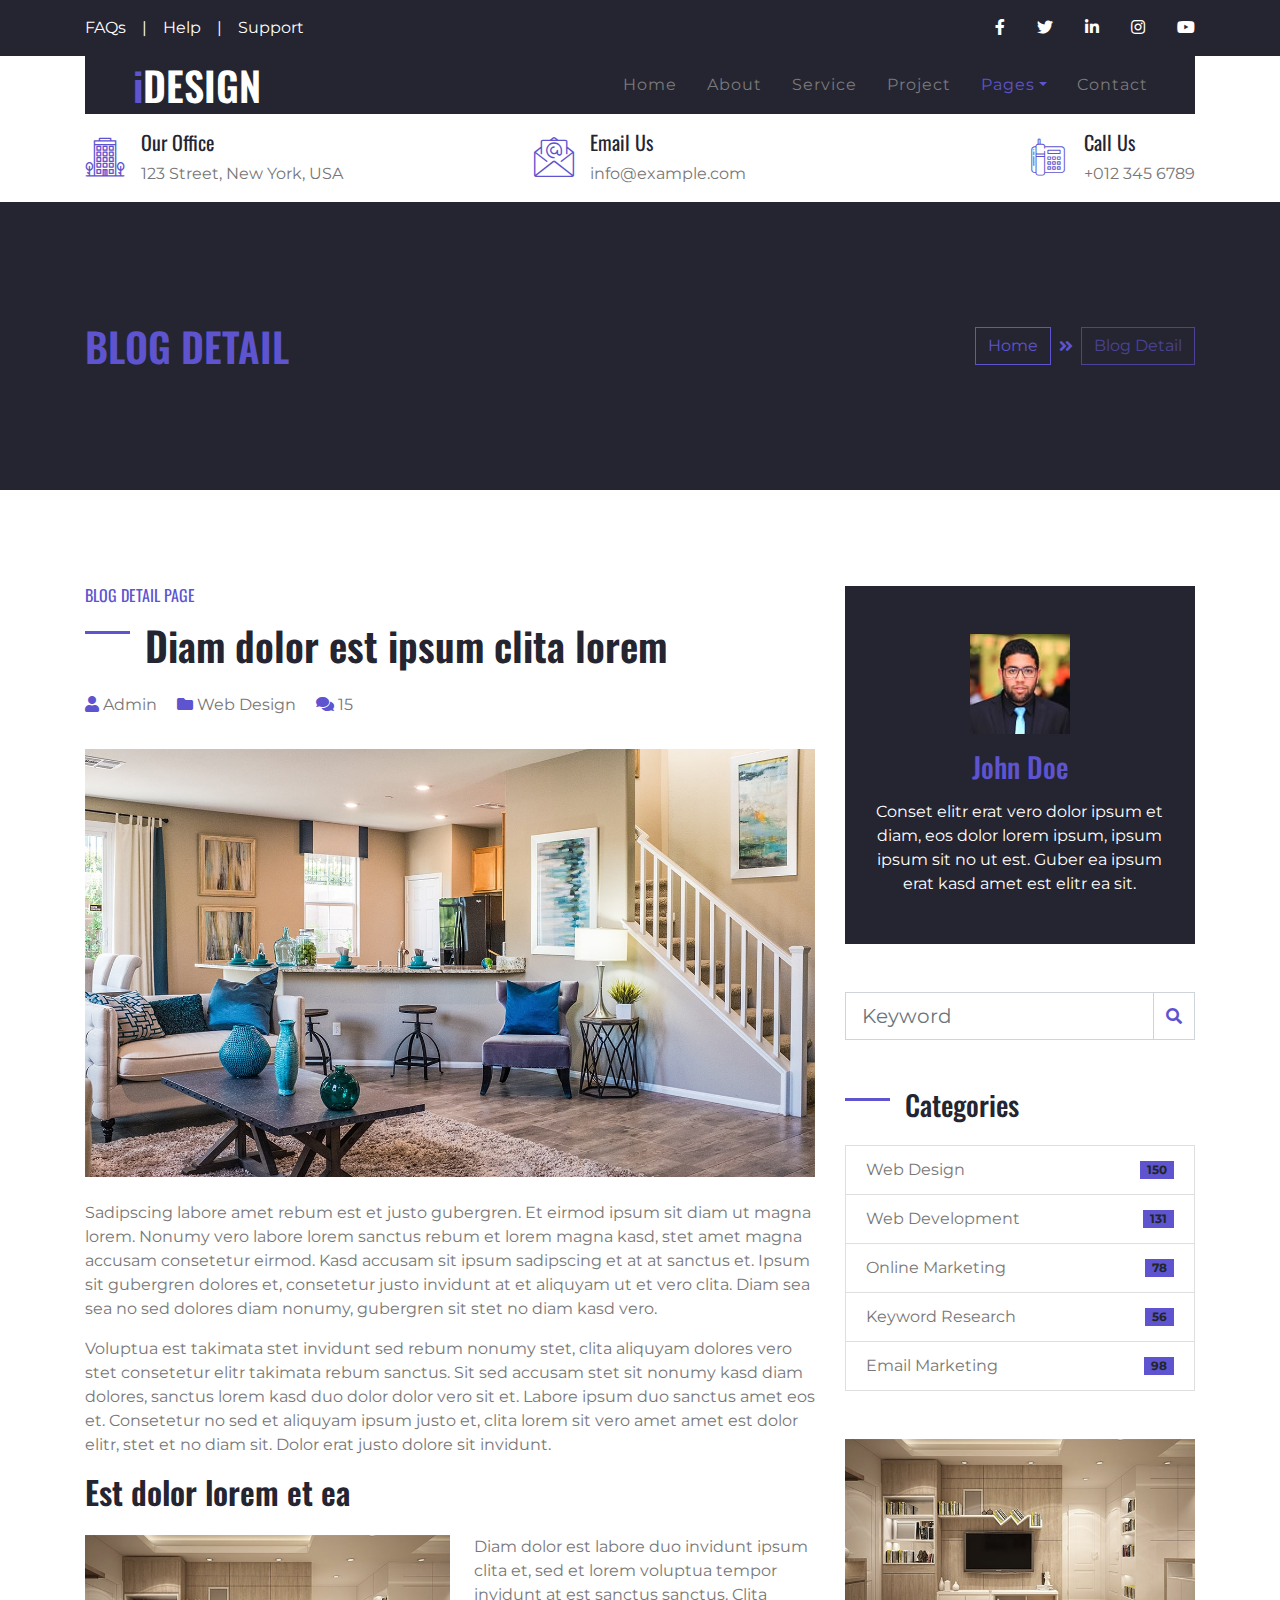
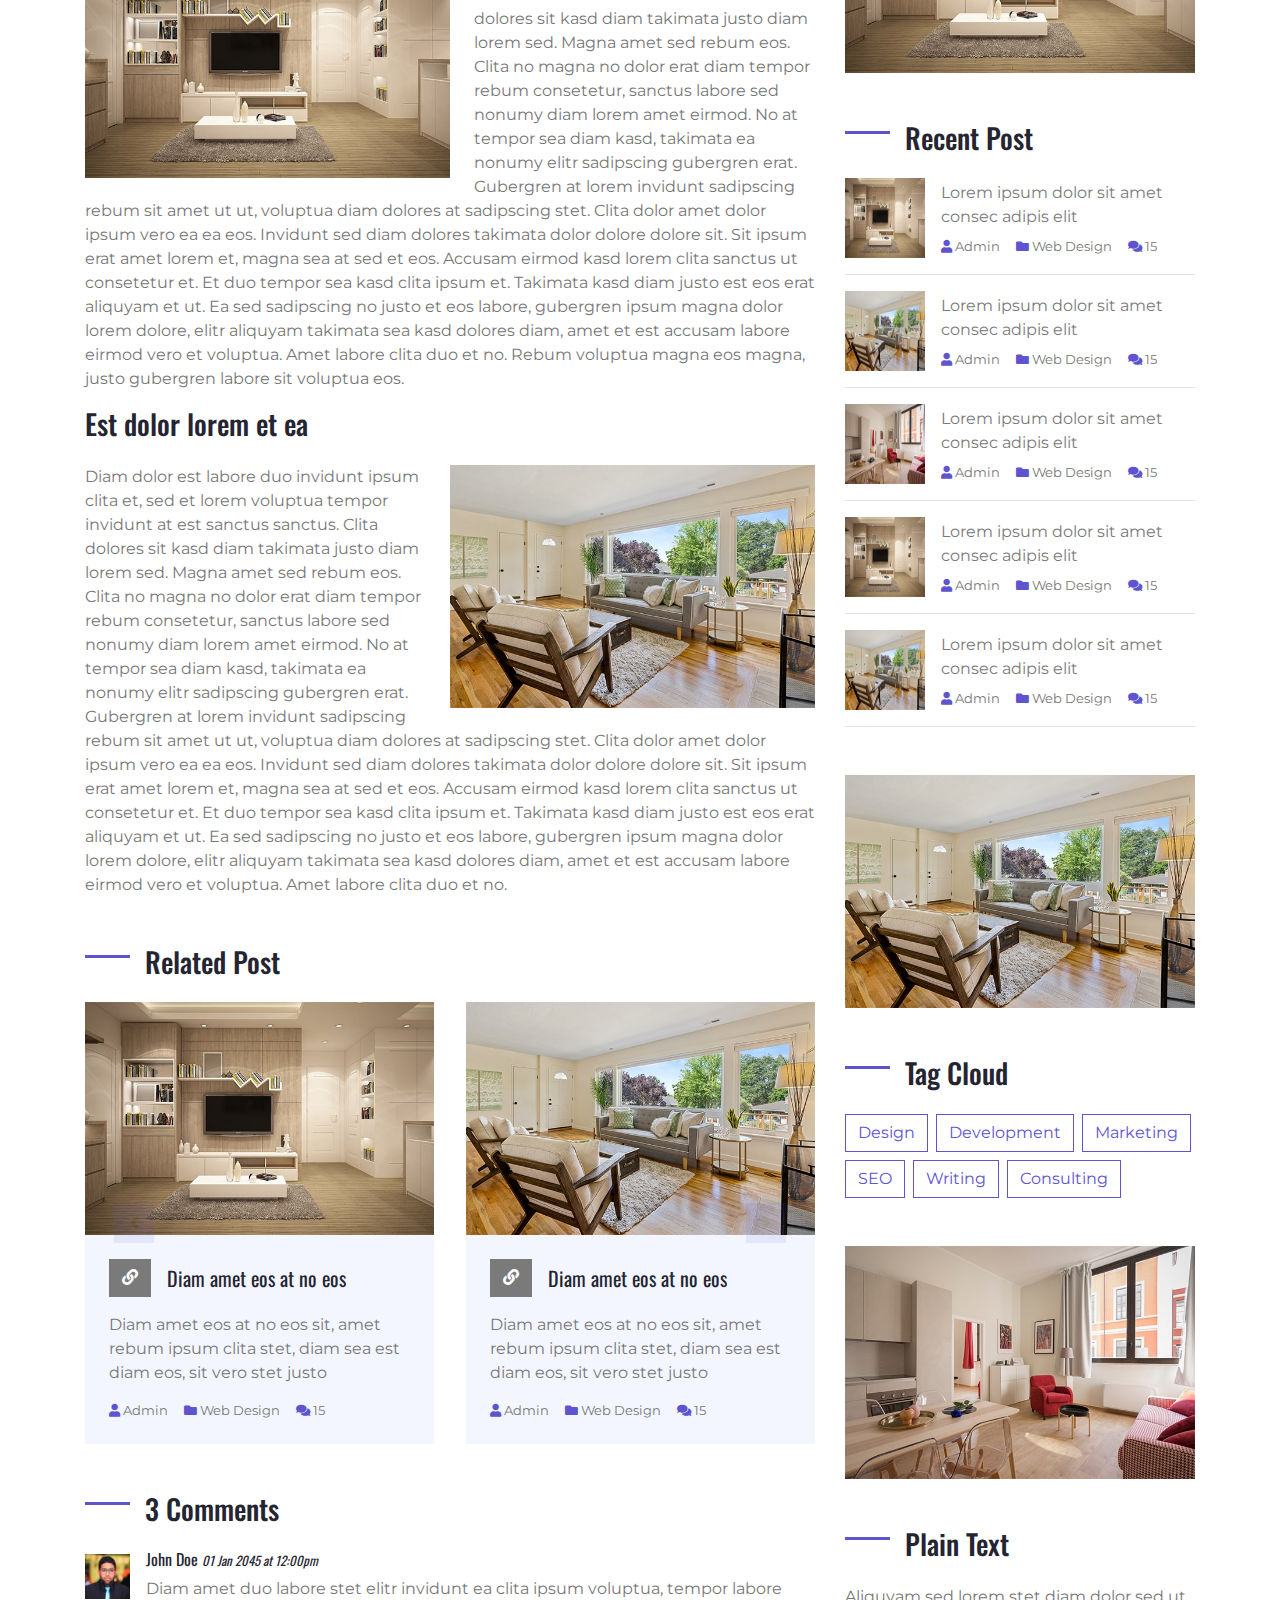
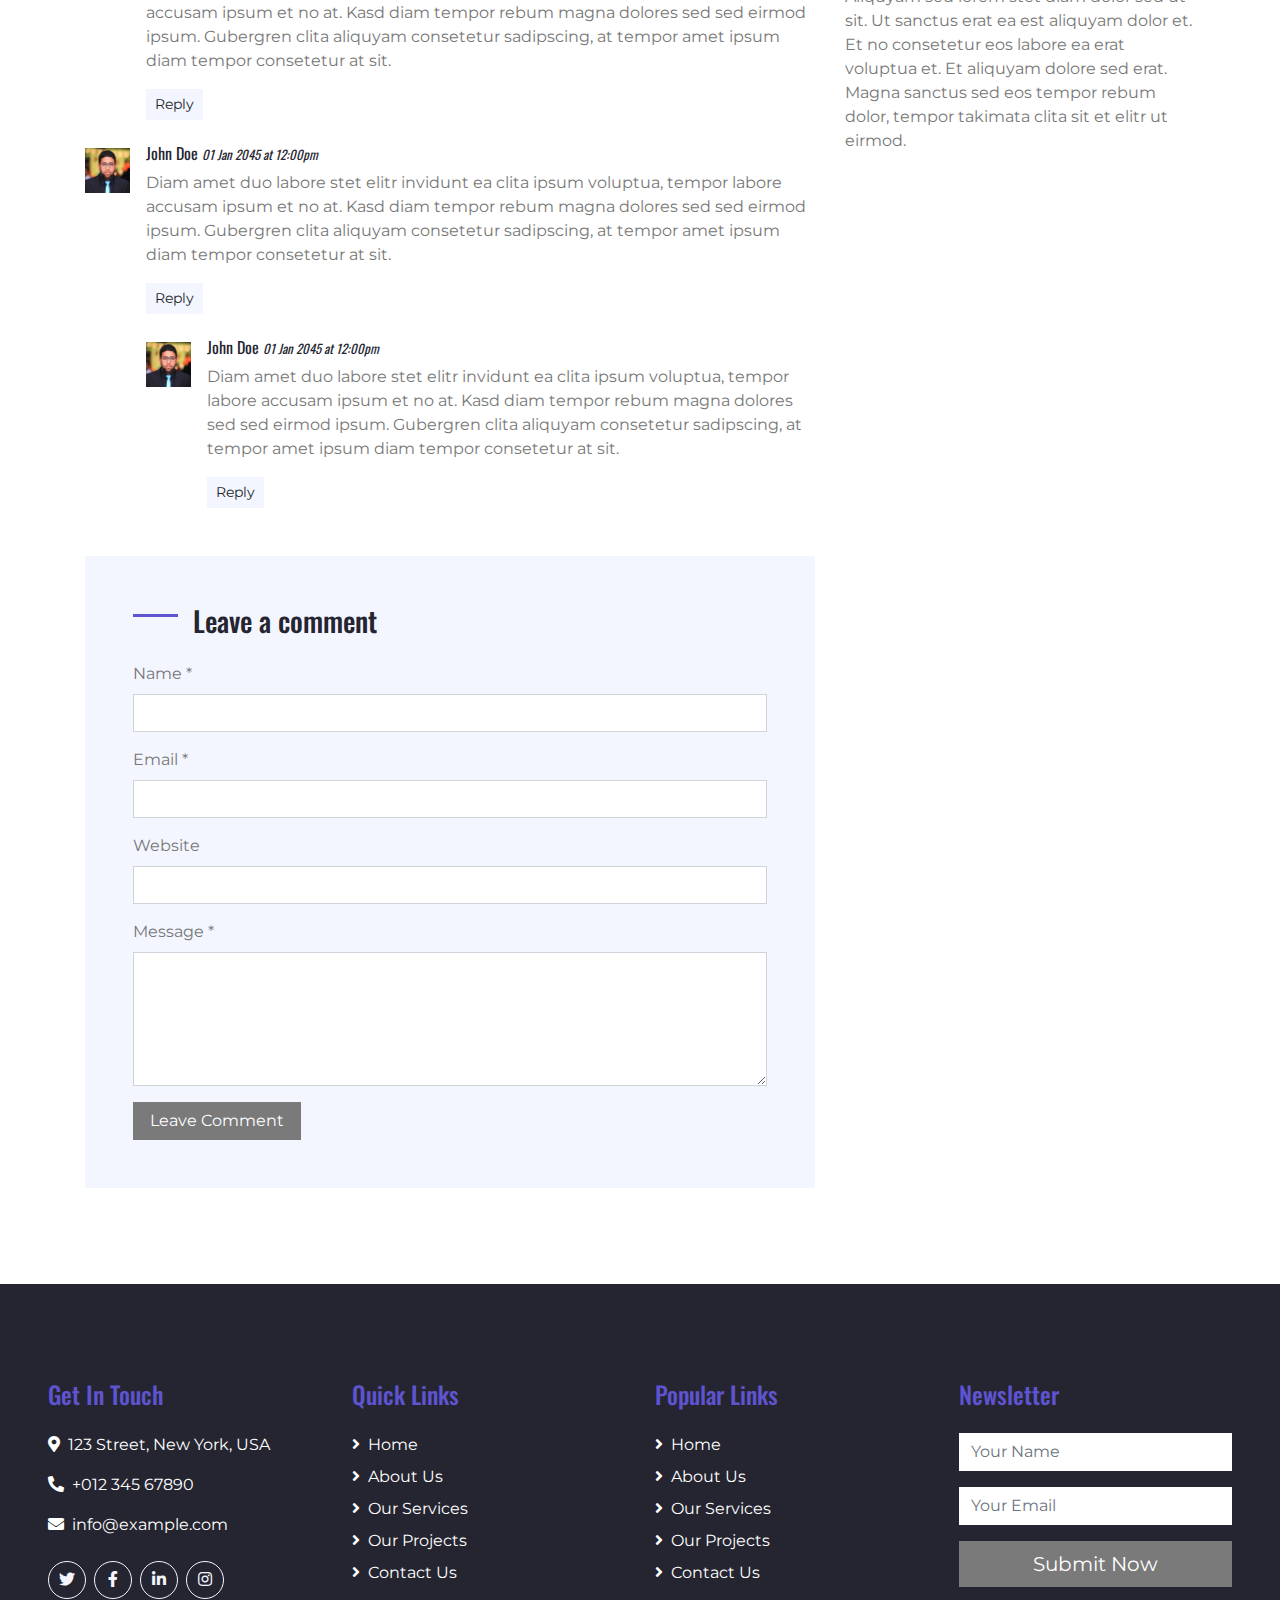
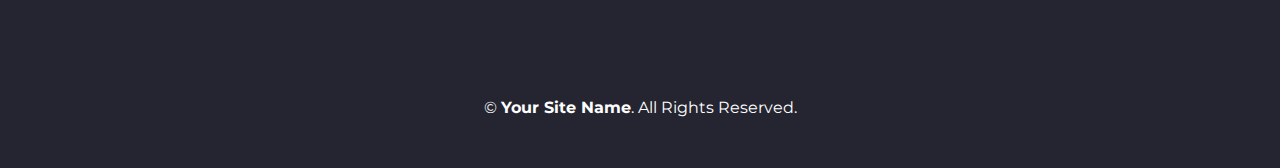
<file: single.html>
<!DOCTYPE html>
<html lang="en">

<head>
    <meta charset="utf-8">
    <title>iDESIGN - Interior Design HTML Template</title>
    <meta content="width=device-width, initial-scale=1.0" name="viewport">
    <meta content="Free HTML Templates" name="keywords">
    <meta content="Free HTML Templates" name="description">

    <!-- Favicon -->
    <link href="img/favicon.ico" rel="icon">

    <!-- Google Web Fonts -->
    <link href="https://fonts.googleapis.com/css2?family=Montserrat&family=Oswald:wght@400;500;600&display=swap" rel="stylesheet"> 

    <!-- Font Awesome -->
    <link href="https://cdnjs.cloudflare.com/ajax/libs/font-awesome/5.10.0/css/all.min.css" rel="stylesheet">

    <!-- Flaticon Font -->
    <link href="lib/flaticon/font/flaticon.css" rel="stylesheet">

    <!-- Libraries Stylesheet -->
    <link href="lib/owlcarousel/assets/owl.carousel.min.css" rel="stylesheet">
    <link href="lib/lightbox/css/lightbox.min.css" rel="stylesheet">

    <!-- Customized Bootstrap Stylesheet -->
    <link href="css/style.css" rel="stylesheet">
</head>

<body>
    <!-- Topbar Start -->
    <div class="container-fluid bg-dark py-3">
        <div class="container">
            <div class="row">
                <div class="col-md-6 text-center text-lg-left mb-2 mb-lg-0">
                    <div class="d-inline-flex align-items-center">
                        <a class="text-white pr-3" href="">FAQs</a>
                        <span class="text-white">|</span>
                        <a class="text-white px-3" href="">Help</a>
                        <span class="text-white">|</span>
                        <a class="text-white pl-3" href="">Support</a>
                    </div>
                </div>
                <div class="col-md-6 text-center text-lg-right">
                    <div class="d-inline-flex align-items-center">
                        <a class="text-white px-3" href="">
                            <i class="fab fa-facebook-f"></i>
                        </a>
                        <a class="text-white px-3" href="">
                            <i class="fab fa-twitter"></i>
                        </a>
                        <a class="text-white px-3" href="">
                            <i class="fab fa-linkedin-in"></i>
                        </a>
                        <a class="text-white px-3" href="">
                            <i class="fab fa-instagram"></i>
                        </a>
                        <a class="text-white pl-3" href="">
                            <i class="fab fa-youtube"></i>
                        </a>
                    </div>
                </div>
            </div>
        </div>
    </div>
    <!-- Topbar End -->


    <!-- Navbar Start -->
    <div class="container-fluid position-relative nav-bar p-0">
        <div class="container position-relative" style="z-index: 9;">
            <nav class="navbar navbar-expand-lg bg-secondary navbar-dark py-3 py-lg-0 pl-3 pl-lg-5">
                <a href="" class="navbar-brand">
                    <h1 class="m-0 display-5 text-white"><span class="text-primary">i</span>DESIGN</h1>
                </a>
                <button type="button" class="navbar-toggler" data-toggle="collapse" data-target="#navbarCollapse">
                    <span class="navbar-toggler-icon"></span>
                </button>
                <div class="collapse navbar-collapse justify-content-between px-3" id="navbarCollapse">
                    <div class="navbar-nav ml-auto py-0">
                        <a href="index.html" class="nav-item nav-link">Home</a>
                        <a href="about.html" class="nav-item nav-link">About</a>
                        <a href="service.html" class="nav-item nav-link">Service</a>
                        <a href="project.html" class="nav-item nav-link">Project</a>
                        <div class="nav-item dropdown">
                            <a href="#" class="nav-link dropdown-toggle active" data-toggle="dropdown">Pages</a>
                            <div class="dropdown-menu rounded-0 m-0">
                                <a href="blog.html" class="dropdown-item">Blog Grid</a>
                                <a href="single.html" class="dropdown-item">Blog Detail</a>
                            </div>
                        </div>
                        <a href="contact.html" class="nav-item nav-link">Contact</a>
                    </div>
                </div>
            </nav>
        </div>
    </div>
    <!-- Navbar End -->


    <!-- Under Nav Start -->
    <div class="container-fluid bg-white py-3">
        <div class="container">
            <div class="row">
                <div class="col-lg-4 text-left mb-3 mb-lg-0">
                    <div class="d-inline-flex text-left">
                        <h1 class="flaticon-office font-weight-normal text-primary m-0 mr-3"></h1>
                        <div class="d-flex flex-column">
                            <h5>Our Office</h5>
                            <p class="m-0">123 Street, New York, USA</p>
                        </div>
                    </div>
                </div>
                <div class="col-lg-4 text-left text-lg-center mb-3 mb-lg-0">
                    <div class="d-inline-flex text-left">
                        <h1 class="flaticon-email font-weight-normal text-primary m-0 mr-3"></h1>
                        <div class="d-flex flex-column">
                            <h5>Email Us</h5>
                            <p class="m-0">info@example.com</p>
                        </div>
                    </div>
                </div>
                <div class="col-lg-4 text-left text-lg-right mb-3 mb-lg-0">
                    <div class="d-inline-flex text-left">
                        <h1 class="flaticon-telephone font-weight-normal text-primary m-0 mr-3"></h1>
                        <div class="d-flex flex-column">
                            <h5>Call Us</h5>
                            <p class="m-0">+012 345 6789</p>
                        </div>
                    </div>
                </div>
            </div>
        </div>
    </div>
    <!-- Under Nav End -->


    <!-- Page Header Start -->
    <div class="container-fluid bg-secondary py-5">
        <div class="container py-5">
            <div class="row align-items-center py-4">
                <div class="col-md-6 text-center text-md-left">
                    <h1 class="mb-4 mb-md-0 text-primary text-uppercase">Blog Detail</h1>
                </div>
                <div class="col-md-6 text-center text-md-right">
                    <div class="d-inline-flex align-items-center">
                        <a class="btn btn-outline-primary" href="">Home</a>
                        <i class="fas fa-angle-double-right text-primary mx-2"></i>
                        <a class="btn btn-outline-primary disabled" href="">Blog Detail</a>
                    </div>
                </div>
            </div>
        </div>
    </div>
    <!-- Page Header Start -->


    <!-- Detail Start -->
    <div class="container py-5">
        <div class="row pt-5">
            <div class="col-lg-8">
                <div class="d-flex flex-column text-left mb-4">
                    <h6 class="text-primary font-weight-normal text-uppercase mb-3">Blog Detail Page</h6>
                    <h1 class="mb-4 section-title">Diam dolor est ipsum clita lorem</h1>
                    <div class="d-index-flex mb-2">
                        <span class="mr-3"><i class="fa fa-user text-primary"></i> Admin</span>
                        <span class="mr-3"><i class="fa fa-folder text-primary"></i> Web Design</span>
                        <span class="mr-3"><i class="fa fa-comments text-primary"></i> 15</span>
                    </div>
                </div>

                <div class="mb-5">
                    <img class="img-fluid w-100 mb-4" src="img/carousel-1.jpg" alt="Image">
                    <p>Sadipscing labore amet rebum est et justo gubergren. Et eirmod ipsum sit diam ut magna lorem. Nonumy vero labore lorem sanctus rebum et lorem magna kasd, stet amet magna accusam consetetur eirmod. Kasd accusam sit ipsum sadipscing et at at sanctus et. Ipsum sit gubergren dolores et, consetetur justo invidunt at et aliquyam ut et vero clita. Diam sea sea no sed dolores diam nonumy, gubergren sit stet no diam kasd vero.</p>
                    <p>Voluptua est takimata stet invidunt sed rebum nonumy stet, clita aliquyam dolores vero stet consetetur elitr takimata rebum sanctus. Sit sed accusam stet sit nonumy kasd diam dolores, sanctus lorem kasd duo dolor dolor vero sit et. Labore ipsum duo sanctus amet eos et. Consetetur no sed et aliquyam ipsum justo et, clita lorem sit vero amet amet est dolor elitr, stet et no diam sit. Dolor erat justo dolore sit invidunt.</p>
                    <h2 class="mb-4">Est dolor lorem et ea</h2>
                    <img class="img-fluid w-50 float-left mr-4 mb-3" src="img/blog-1.jpg" alt="Image">
                    <p>Diam dolor est labore duo invidunt ipsum clita et, sed et lorem voluptua tempor invidunt at est sanctus sanctus. Clita dolores sit kasd diam takimata justo diam lorem sed. Magna amet sed rebum eos. Clita no magna no dolor erat diam tempor rebum consetetur, sanctus labore sed nonumy diam lorem amet eirmod. No at tempor sea diam kasd, takimata ea nonumy elitr sadipscing gubergren erat. Gubergren at lorem invidunt sadipscing rebum sit amet ut ut, voluptua diam dolores at sadipscing stet. Clita dolor amet dolor ipsum vero ea ea eos. Invidunt sed diam dolores takimata dolor dolore dolore sit. Sit ipsum erat amet lorem et, magna sea at sed et eos. Accusam eirmod kasd lorem clita sanctus ut consetetur et. Et duo tempor sea kasd clita ipsum et. Takimata kasd diam justo est eos erat aliquyam et ut. Ea sed sadipscing no justo et eos labore, gubergren ipsum magna dolor lorem dolore, elitr aliquyam takimata sea kasd dolores diam, amet et est accusam labore eirmod vero et voluptua. Amet labore clita duo et no. Rebum voluptua magna eos magna, justo gubergren labore sit voluptua eos.</p>
                    <h3 class="mb-4">Est dolor lorem et ea</h3>
                    <img class="img-fluid w-50 float-right ml-4 mb-3" src="img/blog-2.jpg" alt="Image">
                    <p>Diam dolor est labore duo invidunt ipsum clita et, sed et lorem voluptua tempor invidunt at est sanctus sanctus. Clita dolores sit kasd diam takimata justo diam lorem sed. Magna amet sed rebum eos. Clita no magna no dolor erat diam tempor rebum consetetur, sanctus labore sed nonumy diam lorem amet eirmod. No at tempor sea diam kasd, takimata ea nonumy elitr sadipscing gubergren erat. Gubergren at lorem invidunt sadipscing rebum sit amet ut ut, voluptua diam dolores at sadipscing stet. Clita dolor amet dolor ipsum vero ea ea eos. Invidunt sed diam dolores takimata dolor dolore dolore sit. Sit ipsum erat amet lorem et, magna sea at sed et eos. Accusam eirmod kasd lorem clita sanctus ut consetetur et. Et duo tempor sea kasd clita ipsum et. Takimata kasd diam justo est eos erat aliquyam et ut. Ea sed sadipscing no justo et eos labore, gubergren ipsum magna dolor lorem dolore, elitr aliquyam takimata sea kasd dolores diam, amet et est accusam labore eirmod vero et voluptua. Amet labore clita duo et no.</p>
                </div>

                <div class="mb-5 mx-n3">
                    <h3 class="mb-4 ml-3 section-title">Related Post</h3>
                    <div class="owl-carousel service-carousel position-relative">
                        <div class="card border-0 mx-3">
                            <img class="card-img-top" src="img/blog-1.jpg" alt="">
                            <div class="card-body bg-light p-4">
                                <div class="d-flex align-items-center mb-3">
                                    <a class="btn btn-primary" href=""><i class="fa fa-link"></i></a>
                                    <h5 class="m-0 ml-3 text-truncate">Diam amet eos at no eos</h5>
                                </div>
                                <p>Diam amet eos at no eos sit, amet rebum ipsum clita stet, diam sea est diam eos, sit vero stet justo</p>
                                <div class="d-flex">
                                    <small class="mr-3"><i class="fa fa-user text-primary"></i> Admin</small>
                                    <small class="mr-3"><i class="fa fa-folder text-primary"></i> Web Design</small>
                                    <small class="mr-3"><i class="fa fa-comments text-primary"></i> 15</small>
                                </div>
                            </div>
                        </div>
                        <div class="card border-0 mx-3">
                            <img class="card-img-top" src="img/blog-2.jpg" alt="">
                            <div class="card-body bg-light p-4">
                                <div class="d-flex align-items-center mb-3">
                                    <a class="btn btn-primary" href=""><i class="fa fa-link"></i></a>
                                    <h5 class="m-0 ml-3 text-truncate">Diam amet eos at no eos</h5>
                                </div>
                                <p>Diam amet eos at no eos sit, amet rebum ipsum clita stet, diam sea est diam eos, sit vero stet justo</p>
                                <div class="d-flex">
                                    <small class="mr-3"><i class="fa fa-user text-primary"></i> Admin</small>
                                    <small class="mr-3"><i class="fa fa-folder text-primary"></i> Web Design</small>
                                    <small class="mr-3"><i class="fa fa-comments text-primary"></i> 15</small>
                                </div>
                            </div>
                        </div>
                        <div class="card border-0 mx-3">
                            <img class="card-img-top" src="img/blog-3.jpg" alt="">
                            <div class="card-body bg-light p-4">
                                <div class="d-flex align-items-center mb-3">
                                    <a class="btn btn-primary" href=""><i class="fa fa-link"></i></a>
                                    <h5 class="m-0 ml-3 text-truncate">Diam amet eos at no eos</h5>
                                </div>
                                <p>Diam amet eos at no eos sit, amet rebum ipsum clita stet, diam sea est diam eos, sit vero stet justo</p>
                                <div class="d-flex">
                                    <small class="mr-3"><i class="fa fa-user text-primary"></i> Admin</small>
                                    <small class="mr-3"><i class="fa fa-folder text-primary"></i> Web Design</small>
                                    <small class="mr-3"><i class="fa fa-comments text-primary"></i> 15</small>
                                </div>
                            </div>
                        </div>
                    </div>
                </div>

                <div class="mb-5">
                    <h3 class="mb-4 section-title">3 Comments</h3>
                    <div class="media mb-4">
                        <img src="img/user.jpg" alt="Image" class="img-fluid mr-3 mt-1" style="width: 45px;">
                        <div class="media-body">
                            <h6>John Doe <small><i>01 Jan 2045 at 12:00pm</i></small></h6>
                            <p>Diam amet duo labore stet elitr invidunt ea clita ipsum voluptua, tempor labore accusam ipsum et no at. Kasd diam tempor rebum magna dolores sed sed eirmod ipsum. Gubergren clita aliquyam consetetur sadipscing, at tempor amet ipsum diam tempor consetetur at sit.</p>
                            <button class="btn btn-sm btn-light">Reply</button>
                        </div>
                    </div>
                    <div class="media mb-4">
                        <img src="img/user.jpg" alt="Image" class="img-fluid mr-3 mt-1" style="width: 45px;">
                        <div class="media-body">
                            <h6>John Doe <small><i>01 Jan 2045 at 12:00pm</i></small></h6>
                            <p>Diam amet duo labore stet elitr invidunt ea clita ipsum voluptua, tempor labore accusam ipsum et no at. Kasd diam tempor rebum magna dolores sed sed eirmod ipsum. Gubergren clita aliquyam consetetur sadipscing, at tempor amet ipsum diam tempor consetetur at sit.</p>
                            <button class="btn btn-sm btn-light">Reply</button>
                            <div class="media mt-4">
                                <img src="img/user.jpg" alt="Image" class="img-fluid mr-3 mt-1" style="width: 45px;">
                                <div class="media-body">
                                    <h6>John Doe <small><i>01 Jan 2045 at 12:00pm</i></small></h6>
                                    <p>Diam amet duo labore stet elitr invidunt ea clita ipsum voluptua, tempor labore accusam ipsum et no at. Kasd diam tempor rebum magna dolores sed sed eirmod ipsum. Gubergren clita aliquyam consetetur sadipscing, at tempor amet ipsum diam tempor consetetur at sit.</p>
                                    <button class="btn btn-sm btn-light">Reply</button>
                                </div>
                            </div>
                        </div>
                    </div>
                </div>

                <div class="bg-light p-5">
                    <h3 class="mb-4 section-title">Leave a comment</h3>
                    <form>
                        <div class="form-group">
                            <label for="name">Name *</label>
                            <input type="text" class="form-control" id="name">
                        </div>
                        <div class="form-group">
                            <label for="email">Email *</label>
                            <input type="email" class="form-control" id="email">
                        </div>
                        <div class="form-group">
                            <label for="website">Website</label>
                            <input type="url" class="form-control" id="website">
                        </div>

                        <div class="form-group">
                            <label for="message">Message *</label>
                            <textarea id="message" cols="30" rows="5" class="form-control"></textarea>
                        </div>
                        <div class="form-group mb-0">
                            <input type="submit" value="Leave Comment" class="btn btn-primary px-3">
                        </div>
                    </form>
                </div>
            </div>

            <div class="col-lg-4 mt-5 mt-lg-0">
                <div class="d-flex flex-column text-center bg-secondary mb-5 py-5 px-4">
                    <img src="img/user.jpg" class="img-fluid mx-auto mb-3" style="width: 100px;">
                    <h3 class="text-primary mb-3">John Doe</h3>
                    <p class="text-white m-0">Conset elitr erat vero dolor ipsum et diam, eos dolor lorem ipsum, ipsum ipsum sit no ut est. Guber ea ipsum erat kasd amet est elitr ea sit.</p>
                </div>
                <div class="mb-5">
                    <form action="">
                        <div class="input-group">
                            <input type="text" class="form-control form-control-lg" placeholder="Keyword">
                            <div class="input-group-append">
                                <span class="input-group-text bg-transparent text-primary"><i
                                        class="fa fa-search"></i></span>
                            </div>
                        </div>
                    </form>
                </div>
                <div class="mb-5">
                    <h3 class="mb-4 section-title">Categories</h3>
                    <ul class="list-group">
                        <li class="list-group-item d-flex justify-content-between align-items-center">
                            Web Design
                            <span class="badge badge-primary badge-pill">150</span>
                        </li>
                        <li class="list-group-item d-flex justify-content-between align-items-center">
                            Web Development
                            <span class="badge badge-primary badge-pill">131</span>
                        </li>
                        <li class="list-group-item d-flex justify-content-between align-items-center">
                            Online Marketing
                            <span class="badge badge-primary badge-pill">78</span>
                        </li>
                        <li class="list-group-item d-flex justify-content-between align-items-center">
                            Keyword Research
                            <span class="badge badge-primary badge-pill">56</span>
                        </li>
                        <li class="list-group-item d-flex justify-content-between align-items-center">
                            Email Marketing
                            <span class="badge badge-primary badge-pill">98</span>
                        </li>
                    </ul>
                </div>
                <div class="mb-5">
                    <img src="img/blog-1.jpg" alt="" class="img-fluid">
                </div>
                <div class="mb-5">
                    <h3 class="mb-4 section-title">Recent Post</h3>
                    <div class="d-flex align-items-center border-bottom mb-3 pb-3">
                        <img class="img-fluid" src="img/blog-1.jpg" style="width: 80px; height: 80px;" alt="">
                        <div class="d-flex flex-column pl-3">
                            <a class="text-dark mb-2" href="">Lorem ipsum dolor sit amet consec adipis elit</a>
                            <div class="d-flex">
                                <small class="mr-3"><i class="fa fa-user text-primary"></i> Admin</small>
                                <small class="mr-3"><i class="fa fa-folder text-primary"></i> Web Design</small>
                                <small class="mr-3"><i class="fa fa-comments text-primary"></i> 15</small>
                            </div>
                        </div>
                    </div>
                    <div class="d-flex align-items-center border-bottom mb-3 pb-3">
                        <img class="img-fluid" src="img/blog-2.jpg" style="width: 80px; height: 80px;" alt="">
                        <div class="d-flex flex-column pl-3">
                            <a class="text-dark mb-2" href="">Lorem ipsum dolor sit amet consec adipis elit</a>
                            <div class="d-flex">
                                <small class="mr-3"><i class="fa fa-user text-primary"></i> Admin</small>
                                <small class="mr-3"><i class="fa fa-folder text-primary"></i> Web Design</small>
                                <small class="mr-3"><i class="fa fa-comments text-primary"></i> 15</small>
                            </div>
                        </div>
                    </div>
                    <div class="d-flex align-items-center border-bottom mb-3 pb-3">
                        <img class="img-fluid" src="img/blog-3.jpg" style="width: 80px; height: 80px;" alt="">
                        <div class="d-flex flex-column pl-3">
                            <a class="text-dark mb-2" href="">Lorem ipsum dolor sit amet consec adipis elit</a>
                            <div class="d-flex">
                                <small class="mr-3"><i class="fa fa-user text-primary"></i> Admin</small>
                                <small class="mr-3"><i class="fa fa-folder text-primary"></i> Web Design</small>
                                <small class="mr-3"><i class="fa fa-comments text-primary"></i> 15</small>
                            </div>
                        </div>
                    </div>
                    <div class="d-flex align-items-center border-bottom mb-3 pb-3">
                        <img class="img-fluid" src="img/blog-1.jpg" style="width: 80px; height: 80px;" alt="">
                        <div class="d-flex flex-column pl-3">
                            <a class="text-dark mb-2" href="">Lorem ipsum dolor sit amet consec adipis elit</a>
                            <div class="d-flex">
                                <small class="mr-3"><i class="fa fa-user text-primary"></i> Admin</small>
                                <small class="mr-3"><i class="fa fa-folder text-primary"></i> Web Design</small>
                                <small class="mr-3"><i class="fa fa-comments text-primary"></i> 15</small>
                            </div>
                        </div>
                    </div>
                    <div class="d-flex align-items-center border-bottom mb-3 pb-3">
                        <img class="img-fluid" src="img/blog-2.jpg" style="width: 80px; height: 80px;" alt="">
                        <div class="d-flex flex-column pl-3">
                            <a class="text-dark mb-2" href="">Lorem ipsum dolor sit amet consec adipis elit</a>
                            <div class="d-flex">
                                <small class="mr-3"><i class="fa fa-user text-primary"></i> Admin</small>
                                <small class="mr-3"><i class="fa fa-folder text-primary"></i> Web Design</small>
                                <small class="mr-3"><i class="fa fa-comments text-primary"></i> 15</small>
                            </div>
                        </div>
                    </div>
                </div>
                <div class="mb-5">
                    <img src="img/blog-2.jpg" alt="" class="img-fluid">
                </div>
                <div class="mb-5">
                    <h3 class="mb-4 section-title">Tag Cloud</h3>
                    <div class="d-flex flex-wrap m-n1">
                        <a href="" class="btn btn-outline-primary m-1">Design</a>
                        <a href="" class="btn btn-outline-primary m-1">Development</a>
                        <a href="" class="btn btn-outline-primary m-1">Marketing</a>
                        <a href="" class="btn btn-outline-primary m-1">SEO</a>
                        <a href="" class="btn btn-outline-primary m-1">Writing</a>
                        <a href="" class="btn btn-outline-primary m-1">Consulting</a>
                    </div>
                </div>
                <div class="mb-5">
                    <img src="img/blog-3.jpg" alt="" class="img-fluid">
                </div>
                <div>
                    <h3 class="mb-4 section-title">Plain Text</h3>
                    Aliquyam sed lorem stet diam dolor sed ut sit. Ut sanctus erat ea est aliquyam dolor et. Et no consetetur eos labore ea erat voluptua et. Et aliquyam dolore sed erat. Magna sanctus sed eos tempor rebum dolor, tempor takimata clita sit et elitr ut eirmod.
                </div>
            </div>
        </div>
    </div>
    <!-- Detail End -->


    <!-- Footer Start -->
    <div class="container-fluid bg-dark text-white mt-5 py-5 px-sm-3 px-md-5">
        <div class="row pt-5">
            <div class="col-lg-3 col-md-6 mb-5">
                <h4 class="text-primary mb-4">Get In Touch</h4>
                <p><i class="fa fa-map-marker-alt mr-2"></i>123 Street, New York, USA</p>
                <p><i class="fa fa-phone-alt mr-2"></i>+012 345 67890</p>
                <p><i class="fa fa-envelope mr-2"></i>info@example.com</p>
                <div class="d-flex justify-content-start mt-4">
                    <a class="btn btn-outline-light rounded-circle text-center mr-2 px-0" style="width: 38px; height: 38px;" href="#"><i class="fab fa-twitter"></i></a>
                    <a class="btn btn-outline-light rounded-circle text-center mr-2 px-0" style="width: 38px; height: 38px;" href="#"><i class="fab fa-facebook-f"></i></a>
                    <a class="btn btn-outline-light rounded-circle text-center mr-2 px-0" style="width: 38px; height: 38px;" href="#"><i class="fab fa-linkedin-in"></i></a>
                    <a class="btn btn-outline-light rounded-circle text-center mr-2 px-0" style="width: 38px; height: 38px;" href="#"><i class="fab fa-instagram"></i></a>
                </div>
            </div>
            <div class="col-lg-3 col-md-6 mb-5">
                <h4 class="text-primary mb-4">Quick Links</h4>
                <div class="d-flex flex-column justify-content-start">
                    <a class="text-white mb-2" href="#"><i class="fa fa-angle-right mr-2"></i>Home</a>
                    <a class="text-white mb-2" href="#"><i class="fa fa-angle-right mr-2"></i>About Us</a>
                    <a class="text-white mb-2" href="#"><i class="fa fa-angle-right mr-2"></i>Our Services</a>
                    <a class="text-white mb-2" href="#"><i class="fa fa-angle-right mr-2"></i>Our Projects</a>
                    <a class="text-white" href="#"><i class="fa fa-angle-right mr-2"></i>Contact Us</a>
                </div>
            </div>
            <div class="col-lg-3 col-md-6 mb-5">
                <h4 class="text-primary mb-4">Popular Links</h4>
                <div class="d-flex flex-column justify-content-start">
                    <a class="text-white mb-2" href="#"><i class="fa fa-angle-right mr-2"></i>Home</a>
                    <a class="text-white mb-2" href="#"><i class="fa fa-angle-right mr-2"></i>About Us</a>
                    <a class="text-white mb-2" href="#"><i class="fa fa-angle-right mr-2"></i>Our Services</a>
                    <a class="text-white mb-2" href="#"><i class="fa fa-angle-right mr-2"></i>Our Projects</a>
                    <a class="text-white" href="#"><i class="fa fa-angle-right mr-2"></i>Contact Us</a>
                </div>
            </div>
            <div class="col-lg-3 col-md-6 mb-5">
                <h4 class="text-primary mb-4">Newsletter</h4>
                <form action="">
                    <div class="form-group">
                        <input type="text" class="form-control border-0" placeholder="Your Name" required="required" />
                    </div>
                    <div class="form-group">
                        <input type="email" class="form-control border-0" placeholder="Your Email" required="required" />
                    </div>
                    <div>
                        <button class="btn btn-lg btn-primary btn-block border-0" type="submit">Submit Now</button>
                    </div>
                </form>
            </div>
        </div>
        <div class="container border-top border-secondary pt-5">
            <p class="m-0 text-center text-white">
                &copy; <a class="text-white font-weight-bold" href="#">Your Site Name</a>. All Rights Reserved. 
            </p>
        </div>
    </div>
    <!-- Footer End -->


    <!-- Back to Top -->
    <a href="#" class="btn btn-lg btn-primary back-to-top"><i class="fa fa-angle-double-up"></i></a>


    <!-- JavaScript Libraries -->
    <script src="https://code.jquery.com/jquery-3.4.1.min.js"></script>
    <script src="https://stackpath.bootstrapcdn.com/bootstrap/4.4.1/js/bootstrap.bundle.min.js"></script>
    <script src="lib/easing/easing.min.js"></script>
    <script src="lib/owlcarousel/owl.carousel.min.js"></script>
    <script src="lib/isotope/isotope.pkgd.min.js"></script>
    <script src="lib/lightbox/js/lightbox.min.js"></script>

    <!-- Contact Javascript File -->
    <script src="mail/jqBootstrapValidation.min.js"></script>
    <script src="mail/contact.js"></script>

    <!-- Template Javascript -->
    <script src="js/main.js"></script>
</body>

</html>
</file>
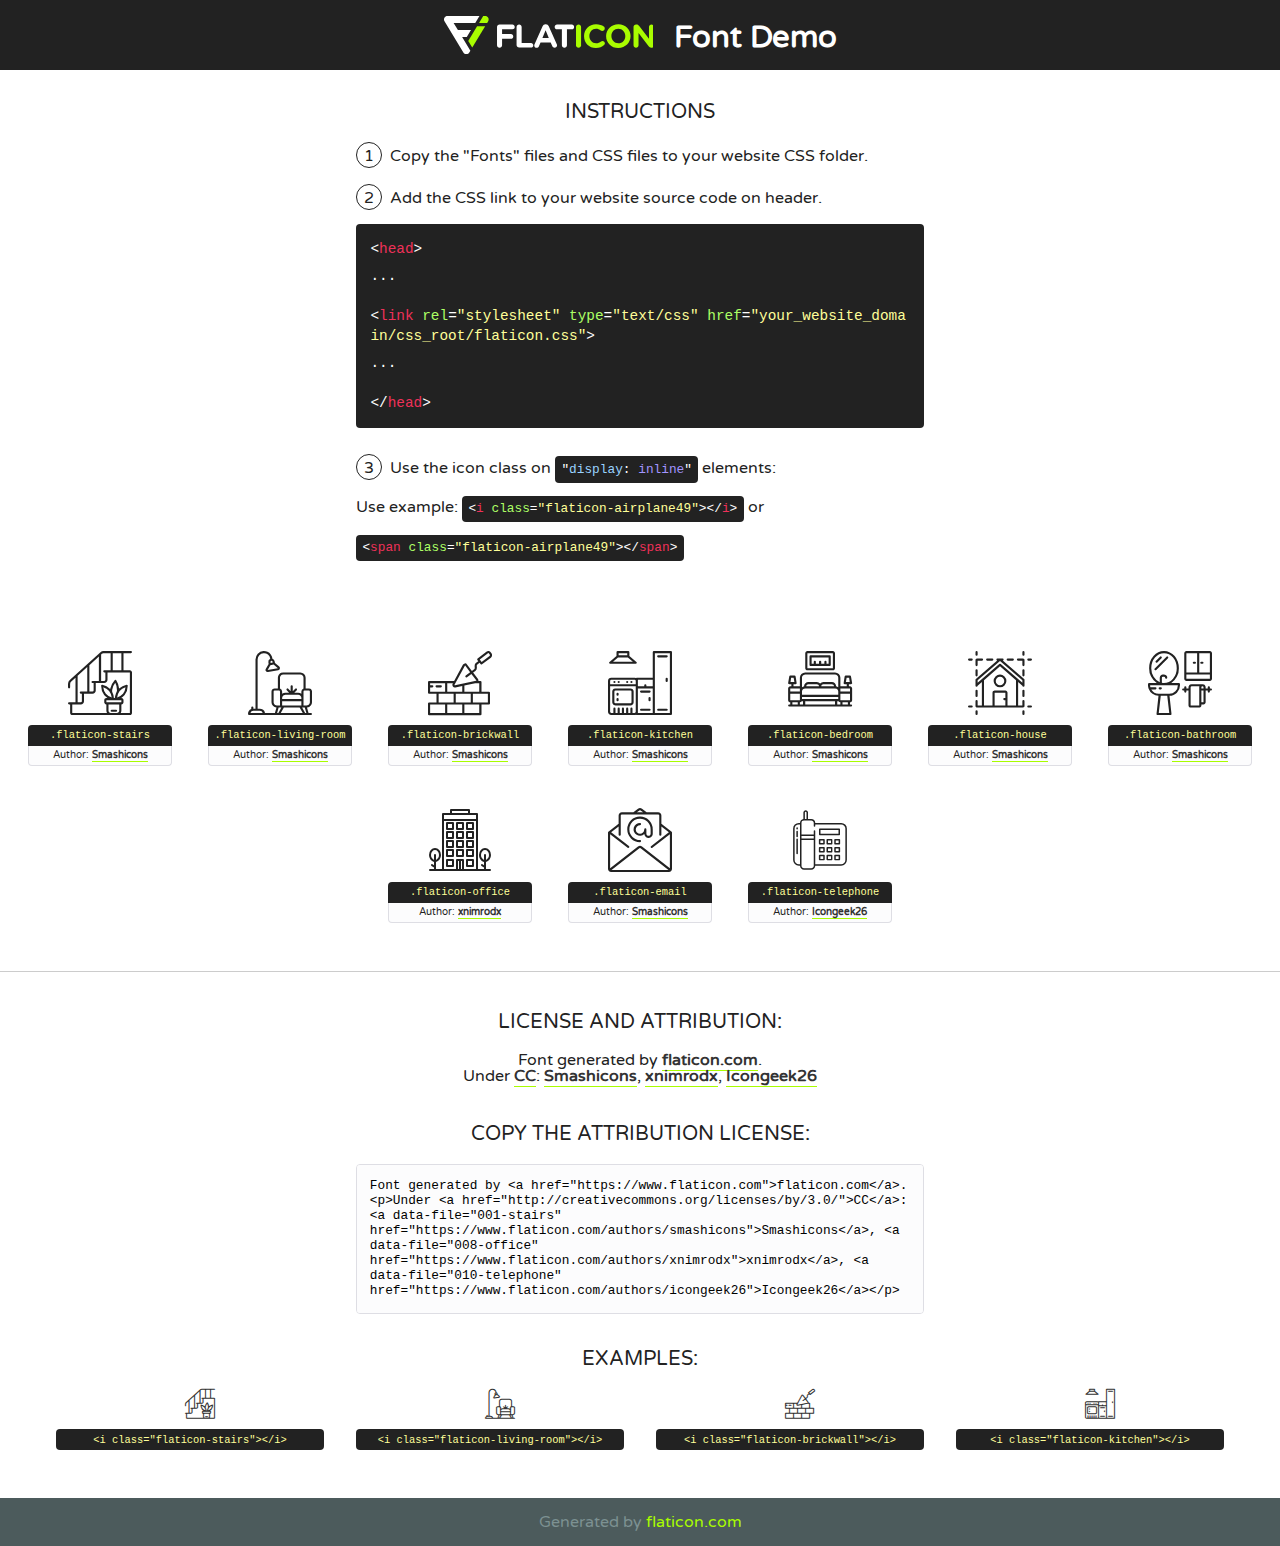
<file: lib/flaticon/font/flaticon.html>
<!DOCTYPE html>
<!--
  Flaticon icon font: Flaticon
  Creation date: 12/11/2020 10:28
-->
<html>
<!DOCTYPE html>
<html>

<head>
    <title>Flaticon WebFont</title>
    <link href="http://fonts.googleapis.com/css?family=Varela+Round" rel="stylesheet" type="text/css" />
    <link rel="stylesheet" type="text/css" href="flaticon.css">
    <meta charset="UTF-8">
    <style>
    html, body, div, span, applet, object, iframe,
    h1, h2, h3, h4, h5, h6, p, blockquote, pre,
    a, abbr, acronym, address, big, cite, code,
    del, dfn, em, img, ins, kbd, q, s, samp,
    small, strike, strong, sub, sup, tt, var,
    b, u, i, center,
    dl, dt, dd, ol, ul, li,
    fieldset, form, label, legend,
    table, caption, tbody, tfoot, thead, tr, th, td,
    article, aside, canvas, details, embed, 
    figure, figcaption, footer, header, hgroup, 
    menu, nav, output, ruby, section, summary,
    time, mark, audio, video {
        margin: 0;
        padding: 0;
        border: 0;
        font-size: 100%;
        font: inherit;
        vertical-align: baseline;
    }
    /* HTML5 display-role reset for older browsers */
    article, aside, details, figcaption, figure, 
    footer, header, hgroup, menu, nav, section {
        display: block;
    }
    body {
        line-height: 1;
    }
    ol, ul {
        list-style: none;
    }
    blockquote, q {
        quotes: none;
    }
    blockquote:before, blockquote:after,
    q:before, q:after {
        content: '';
        content: none;
    }
    table {
        border-collapse: collapse;
        border-spacing: 0;
    }
    body {
        font-family: 'Varela Round', Helvetica, Arial, sans-serif;
        font-size: 16px;
        color: #222;
    }
    a {
        color: #333;
        border-bottom: 1px solid #a9fd00;
        font-weight: bold;
        text-decoration: none;
    }
    * {
        -moz-box-sizing: border-box;
        -webkit-box-sizing: border-box;
        box-sizing: border-box;
        margin: 0;
        padding: 0;
    }
    [class^="flaticon-"]:before, [class*=" flaticon-"]:before, [class^="flaticon-"]:after, [class*=" flaticon-"]:after {
        font-family: Flaticon;
        font-size: 30px;
        font-style: normal;
        margin-left: 20px;
        color: #333;
    }
    .wrapper {
        max-width: 600px;
        margin: auto;
        padding: 0 1em;
    }
    .title {
        font-size: 1.25em;
        text-align: center;
        margin-bottom: 1em;
        text-transform: uppercase;
    }
    header {
        text-align: center;
        background-color: #222;
        color: #fff;
        padding: 1em;
    }
    header .logo {
        width: 210px;
        height: 38px;
        display: inline-block;
        vertical-align: middle;
        margin-right: 1em;
        border: none;
    }
    header strong {
        font-size: 1.95em;
        font-weight: bold;
        vertical-align: middle;
        margin-top: 5px;
        display: inline-block;
    }
    .demo {
        margin: 2em auto;
        line-height: 1.25em;
    }
    .demo ul li {
        margin-bottom: 1em;
    }
    .demo ul li .num {
        color: #222;
        border-radius: 20px;
        display: inline-block;
        width: 26px;
        padding: 3px;
        height: 26px;
        text-align: center;
        margin-right: 0.5em;
        border: 1px solid #222;
    }
    .demo ul li code {
        background-color: #222;
        border-radius: 4px;
        padding: 0.25em 0.5em;
        display: inline-block;
        color: #fff;
        font-family: Consolas,Monaco,Lucida Console,Liberation Mono,DejaVu Sans Mono,Bitstream Vera Sans Mono,Courier New, monospace;
        font-weight: lighter;
        margin-top: 1em;
        font-size: 0.8em;
        word-break: break-all;
    }
    .demo ul li code.big {
        padding: 1em;
        font-size: 0.9em;
    }
    .demo ul li code .red {
        color: #EF3159;
    }
    .demo ul li code .green {
        color: #ACFF65;
    }
    .demo ul li code .yellow {
        color: #FFFF99;
    }
    .demo ul li code .blue {
        color: #99D3FF;
    }
    .demo ul li code .purple {
        color: #A295FF;
    }
    .demo ul li code .dots {
        margin-top: 0.5em;
        display: block;
    }
    #glyphs {
        border-bottom: 1px solid #ccc;
        padding: 2em 0;
        text-align: center;
    }
    .glyph {
        display: inline-block;
        width: 9em;
        margin: 1em;
        text-align: center;
        vertical-align: top;
        background: #FFF;
    }
    .glyph .glyph-icon {
        padding: 10px;
        display: block;
        font-family:"Flaticon";
        font-size: 64px;
        line-height: 1;
    }
    .glyph .glyph-icon:before {
        font-size: 64px;
        color: #222;
        margin-left: 0;
    }
    .class-name {
        font-size: 0.65em;
        background-color: #222;
        color: #fff;
        border-radius: 4px 4px 0 0;
        padding: 0.5em;
        color: #FFFF99;
        font-family: Consolas,Monaco,Lucida Console,Liberation Mono,DejaVu Sans Mono,Bitstream Vera Sans Mono,Courier New, monospace;
    }
    .author-name {
        font-size: 0.6em;
        background-color: #fcfcfd;
        border: 1px solid #DEDEE4;
        border-top: 0;
        border-radius: 0 0 4px 4px;
        padding: 0.5em;
    }
    .class-name:last-child {
        font-size: 10px;
        color:#888;
    }
    .class-name:last-child a {
        font-size: 10px;
        color:#555;
    }
    .class-name:last-child a:hover {
        color:#a9fd00;
    }
    .glyph > input {
        display: block;
        width: 100px;
        margin: 5px auto;
        text-align: center;
        font-size: 12px;
        cursor: text;
    }
    .glyph > input.icon-input {
        font-family:"Flaticon";
        font-size: 16px;
        margin-bottom: 10px;
    }
    .attribution .title {
        margin-top: 2em;
    }
    .attribution textarea {
        background-color: #fcfcfd;
        padding: 1em;
        border: none;
        box-shadow: none;
        border: 1px solid #DEDEE4;
        border-radius: 4px;
        resize: none;
        width: 100%;
        height: 150px;
        font-size: 0.8em;
        font-family: Consolas,Monaco,Lucida Console,Liberation Mono,DejaVu Sans Mono,Bitstream Vera Sans Mono,Courier New, monospace;
        -webkit-appearance: none;
    }
    .iconsuse {
        margin: 2em auto;
        text-align: center;
        max-width: 1200px;
    }
    .iconsuse:after {
        content: '';
        display: table;
        clear: both;
    }
    .iconsuse .image {
        float: left;
        width: 25%;
        padding: 0 1em;
    }
    .iconsuse .image p {
        margin-bottom: 1em;
    }
    .iconsuse .image span {
        display: block;
        font-size: 0.65em;
        background-color: #222;
        color: #fff;
        border-radius: 4px;
        padding: 0.5em;
        color: #FFFF99;
        margin-top: 1em;
        font-family: Consolas,Monaco,Lucida Console,Liberation Mono,DejaVu Sans Mono,Bitstream Vera Sans Mono,Courier New, monospace;
    }
    #footer {
        text-align: center;
        background-color: #4C5B5C;
        color: #7c9192;
        padding: 1em;
    }
    #footer a {
        border: none;
        color: #a9fd00;
        font-weight: normal;
    }
    @media (max-width: 960px) {
        .iconsuse .image {
            width: 50%;
        }
    }
    @media (max-width: 560px) {
        .iconsuse .image {
            width: 100%;
        }
    }
    </style>
</head>

<body class="characters-off">

    <header>
        <a href="https://www.flaticon.com" target="_blank" class="logo">
            <svg version="1.1" xmlns="http://www.w3.org/2000/svg" xmlns:xlink="http://www.w3.org/1999/xlink" xmlns:a="http://ns.adobe.com/AdobeSVGViewerExtensions/3.0/" viewBox="0 0 560.875 102.036" enable-background="new 0 0 560.875 102.036" xml:space="preserve">
                <defs>
                </defs>
                <g>
                    <g class="letters">
                        <path fill="#ffffff" d="M141.596,29.675c0-3.777,2.985-6.767,6.764-6.767h34.438c3.426,0,6.15,2.728,6.15,6.15
                        c0,3.43-2.724,6.149-6.15,6.149h-27.674v13.091h23.719c3.429,0,6.151,2.724,6.151,6.15c0,3.43-2.723,6.149-6.151,6.149h-23.719
                        v17.574c0,3.773-2.986,6.761-6.764,6.761c-3.779,0-6.764-2.989-6.764-6.761V29.675z"></path>
                        <path fill="#ffffff" d="M193.844,29.149c0-3.781,2.985-6.767,6.764-6.767c3.776,0,6.763,2.985,6.763,6.767v42.957h25.039
                        c3.426,0,6.149,2.726,6.149,6.153c0,3.425-2.723,6.15-6.149,6.15h-31.802c-3.779,0-6.764-2.986-6.764-6.768V29.149z"></path>
                        <path fill="#ffffff" d="M241.891,75.71l21.438-48.407c1.492-3.341,4.215-5.357,7.906-5.357h0.792
                        c3.686,0,6.323,2.017,7.815,5.357l21.439,48.407c0.436,0.967,0.701,1.845,0.701,2.723c0,3.602-2.809,6.501-6.414,6.501
                        c-3.161,0-5.269-1.845-6.499-4.655l-4.132-9.661h-27.059l-4.301,10.102c-1.144,2.631-3.426,4.214-6.237,4.214
                        c-3.517,0-6.24-2.81-6.24-6.325C241.1,77.64,241.451,76.677,241.891,75.71z M279.932,58.666l-8.521-20.297l-8.526,20.297H279.932
                        z"></path>
                        <path fill="#ffffff" d="M314.864,35.387H301.86c-3.429,0-6.239-2.813-6.239-6.238c0-3.429,2.811-6.24,6.239-6.24h39.533
                        c3.426,0,6.237,2.811,6.237,6.24c0,3.425-2.811,6.238-6.237,6.238h-13.001v42.785c0,3.773-2.99,6.761-6.764,6.761
                        c-3.779,0-6.764-2.989-6.764-6.761V35.387z"></path>
                        <path fill="#A9FD00" d="M352.615,29.149c0-3.781,2.985-6.767,6.767-6.767c3.774,0,6.761,2.985,6.761,6.767v49.024
                        c0,3.773-2.987,6.761-6.761,6.761c-3.781,0-6.767-2.989-6.767-6.761V29.149z"></path>
                        <path fill="#A9FD00" d="M374.132,53.836v-0.179c0-17.481,13.178-31.801,32.065-31.801c9.22,0,15.459,2.458,20.557,6.238
                        c1.402,1.054,2.637,2.985,2.637,5.357c0,3.692-2.985,6.59-6.681,6.59c-1.845,0-3.071-0.702-4.044-1.319
                        c-3.776-2.813-7.729-4.393-12.562-4.393c-10.364,0-17.831,8.611-17.831,19.154v0.173c0,10.542,7.291,19.329,17.831,19.329
                        c5.715,0,9.492-1.756,13.359-4.834c1.049-0.874,2.458-1.491,4.039-1.491c3.429,0,6.325,2.813,6.325,6.236
                        c0,2.106-1.056,3.78-2.282,4.834c-5.539,4.834-12.036,7.733-21.878,7.733C387.572,85.464,374.132,71.493,374.132,53.836z"></path>
                        <path fill="#A9FD00" d="M433.009,53.836v-0.179c0-17.481,13.79-31.801,32.766-31.801c18.981,0,32.592,14.143,32.592,31.628v0.173
                        c0,17.483-13.785,31.807-32.769,31.807C446.625,85.464,433.009,71.32,433.009,53.836z M484.224,53.836v-0.179
                        c0-10.539-7.725-19.326-18.626-19.326c-10.893,0-18.449,8.611-18.449,19.154v0.173c0,10.542,7.73,19.329,18.626,19.329
                        C476.676,72.986,484.224,64.378,484.224,53.836z"></path>
                        <path fill="#A9FD00" d="M506.233,29.321c0-3.774,2.99-6.763,6.767-6.763h1.401c3.252,0,5.183,1.583,7.029,3.953l26.093,34.265
                        V29.059c0-3.692,2.99-6.677,6.681-6.677c3.683,0,6.671,2.985,6.671,6.677v48.934c0,3.78-2.987,6.765-6.764,6.765h-0.436
                        c-3.257,0-5.188-1.581-7.034-3.953l-27.056-35.492v32.944c0,3.687-2.985,6.676-6.678,6.676c-3.683,0-6.673-2.989-6.673-6.676
                        V29.321z"></path>
                    </g>
                    <g class="insignia">
                        <path fill="#ffffff" d="M48.372,56.137h12.517l11.156-18.537H37.186L25.688,18.539h57.825L94.668,0H9.271
                        C5.925,0,2.842,1.801,1.198,4.716c-1.644,2.907-1.593,6.482,0.134,9.343l50.38,83.501c1.678,2.781,4.689,4.476,7.938,4.476
                        c3.246,0,6.257-1.695,7.935-4.476l2.898-4.804L48.372,56.137z"></path>
                        <g class="i">
                            <path fill="#A9FD00" d="M93.575,18.539h0.031v0.004l21.652,0.004l2.705-4.488c1.727-2.861,1.778-6.436,0.133-9.343
                            C116.454,1.801,113.371,0,110.026,0h-5.294L93.575,18.539z"></path>
                            <polygon fill="#A9FD00" points="88.291,27.356 64.725,66.486 75.519,84.404 109.942,27.356"></polygon>
                        </g>
                    </g>
                </g>
            </svg>
        </a>
        <strong>Font Demo</strong>
    </header>


    <section class="demo wrapper">

        <p class="title">Instructions</p>

        <ul>
            <li>
                <span class="num">1</span>Copy the "Fonts" files and CSS files to your website CSS folder.
            </li>
            <li>
                <span class="num">2</span>Add the CSS link to your website source code on header.
                <code class="big">
                    &lt;<span class="red">head</span>&gt;
                    <br/><span class="dots">...</span>
                    <br/>&lt;<span class="red">link</span> <span class="green">rel</span>=<span class="yellow">"stylesheet"</span> <span class="green">type</span>=<span class="yellow">"text/css"</span> <span class="green">href</span>=<span class="yellow">"your_website_domain/css_root/flaticon.css"</span>&gt;
                    <br/><span class="dots">...</span>
                    <br/>&lt;/<span class="red">head</span>&gt;
                </code>
            </li>

            <li>
                <p>
                    <span class="num">3</span>Use the icon class on <code>"<span class="blue">display</span>:<span class="purple"> inline</span>"</code> elements:
                    <br />
                    Use example: <code>&lt;<span class="red">i</span> <span class="green">class</span>=<span class="yellow">&quot;flaticon-airplane49&quot;</span>&gt;&lt;/<span class="red">i</span>&gt;</code> or <code>&lt;<span class="red">span</span> <span class="green">class</span>=<span class="yellow">&quot;flaticon-airplane49&quot;</span>&gt;&lt;/<span class="red">span</span>&gt;</code>
            </li>
        </ul>

    </section>




   <section id="glyphs">          
    
      
        <div class="glyph"><div class="glyph-icon flaticon-stairs"></div>
            <div class="class-name">.flaticon-stairs</div>
            <div class="author-name">Author: <a data-file="001-stairs" href="https://www.flaticon.com/authors/smashicons">Smashicons</a> </div> 
        </div>        
        
        <div class="glyph"><div class="glyph-icon flaticon-living-room"></div>
            <div class="class-name">.flaticon-living-room</div>
            <div class="author-name">Author: <a data-file="002-living-room" href="https://www.flaticon.com/authors/smashicons">Smashicons</a> </div> 
        </div>        
        
        <div class="glyph"><div class="glyph-icon flaticon-brickwall"></div>
            <div class="class-name">.flaticon-brickwall</div>
            <div class="author-name">Author: <a data-file="003-brickwall" href="https://www.flaticon.com/authors/smashicons">Smashicons</a> </div> 
        </div>        
        
        <div class="glyph"><div class="glyph-icon flaticon-kitchen"></div>
            <div class="class-name">.flaticon-kitchen</div>
            <div class="author-name">Author: <a data-file="004-kitchen" href="https://www.flaticon.com/authors/smashicons">Smashicons</a> </div> 
        </div>        
        
        <div class="glyph"><div class="glyph-icon flaticon-bedroom"></div>
            <div class="class-name">.flaticon-bedroom</div>
            <div class="author-name">Author: <a data-file="005-bedroom" href="https://www.flaticon.com/authors/smashicons">Smashicons</a> </div> 
        </div>        
        
        <div class="glyph"><div class="glyph-icon flaticon-house"></div>
            <div class="class-name">.flaticon-house</div>
            <div class="author-name">Author: <a data-file="006-house" href="https://www.flaticon.com/authors/smashicons">Smashicons</a> </div> 
        </div>        
        
        <div class="glyph"><div class="glyph-icon flaticon-bathroom"></div>
            <div class="class-name">.flaticon-bathroom</div>
            <div class="author-name">Author: <a data-file="007-bathroom" href="https://www.flaticon.com/authors/smashicons">Smashicons</a> </div> 
        </div>        
        
        <div class="glyph"><div class="glyph-icon flaticon-office"></div>
            <div class="class-name">.flaticon-office</div>
            <div class="author-name">Author: <a data-file="008-office" href="https://www.flaticon.com/authors/xnimrodx">xnimrodx</a> </div> 
        </div>        
        
        <div class="glyph"><div class="glyph-icon flaticon-email"></div>
            <div class="class-name">.flaticon-email</div>
            <div class="author-name">Author: <a data-file="009-email" href="https://www.flaticon.com/authors/smashicons">Smashicons</a> </div> 
        </div>        
        
        <div class="glyph"><div class="glyph-icon flaticon-telephone"></div>
            <div class="class-name">.flaticon-telephone</div>
            <div class="author-name">Author: <a data-file="010-telephone" href="https://www.flaticon.com/authors/icongeek26">Icongeek26</a> </div> 
        </div>        
        

    </section>



    <section class="attribution wrapper"   style="text-align:center;">

      <div class="title">License and attribution:</div><div class="attrDiv">Font generated by <a href="https://www.flaticon.com">flaticon.com</a>. <div><p>Under <a href="http://creativecommons.org/licenses/by/3.0/">CC</a>: <a data-file="001-stairs" href="https://www.flaticon.com/authors/smashicons">Smashicons</a>, <a data-file="008-office" href="https://www.flaticon.com/authors/xnimrodx">xnimrodx</a>, <a data-file="010-telephone" href="https://www.flaticon.com/authors/icongeek26">Icongeek26</a></p>  </div>
      </div>
      <div class="title">Copy the Attribution License:</div>

    <textarea onclick="this.focus();this.select();">Font generated by &lt;a href=&quot;https://www.flaticon.com&quot;&gt;flaticon.com&lt;/a&gt;. <p>Under <a href="http://creativecommons.org/licenses/by/3.0/">CC</a>: <a data-file="001-stairs" href="https://www.flaticon.com/authors/smashicons">Smashicons</a>, <a data-file="008-office" href="https://www.flaticon.com/authors/xnimrodx">xnimrodx</a>, <a data-file="010-telephone" href="https://www.flaticon.com/authors/icongeek26">Icongeek26</a></p>  
     </textarea>

    </section>

    <section class="iconsuse">

          <div class="title">Examples:</div>            
             
            <div class="image">
                <p>
                    <i class="glyph-icon flaticon-stairs"></i> 
                    <span>&lt;i class=&quot;flaticon-stairs&quot;&gt;&lt;/i&gt;</span>
                </p>
            </div>
            
            <div class="image">
                <p>
                    <i class="glyph-icon flaticon-living-room"></i> 
                    <span>&lt;i class=&quot;flaticon-living-room&quot;&gt;&lt;/i&gt;</span>
                </p>
            </div>
            
            <div class="image">
                <p>
                    <i class="glyph-icon flaticon-brickwall"></i> 
                    <span>&lt;i class=&quot;flaticon-brickwall&quot;&gt;&lt;/i&gt;</span>
                </p>
            </div>
            
            <div class="image">
                <p>
                    <i class="glyph-icon flaticon-kitchen"></i> 
                    <span>&lt;i class=&quot;flaticon-kitchen&quot;&gt;&lt;/i&gt;</span>
                </p>
            </div>
                       
        </div>
                            
    </section>

<div id="footer">
    <div>Generated by <a href="https://www.flaticon.com">flaticon.com</a>
    </div>
</div>



</body>
</html>
</file>
<file: lib/flaticon/font/flaticon.css>
/*
  	Flaticon icon font: Flaticon
  	Creation date: 12/11/2020 10:28
  	*/

@font-face {
  font-family: "Flaticon";
  src: url("./Flaticon.eot");
  src: url("./Flaticon.eot?#iefix") format("embedded-opentype"),
       url("./Flaticon.woff2") format("woff2"),
       url("./Flaticon.woff") format("woff"),
       url("./Flaticon.ttf") format("truetype"),
       url("./Flaticon.svg#Flaticon") format("svg");
  font-weight: normal;
  font-style: normal;
}

@media screen and (-webkit-min-device-pixel-ratio:0) {
  @font-face {
    font-family: "Flaticon";
    src: url("./Flaticon.svg#Flaticon") format("svg");
  }
}

[class^="flaticon-"]:before, [class*=" flaticon-"]:before,
[class^="flaticon-"]:after, [class*=" flaticon-"]:after {   
  font-family: Flaticon;
        font-size: 20px;
font-style: normal;
margin-left: 20px;
}

.flaticon-stairs:before { content: "\f100"; }
.flaticon-living-room:before { content: "\f101"; }
.flaticon-brickwall:before { content: "\f102"; }
.flaticon-kitchen:before { content: "\f103"; }
.flaticon-bedroom:before { content: "\f104"; }
.flaticon-house:before { content: "\f105"; }
.flaticon-bathroom:before { content: "\f106"; }
.flaticon-office:before { content: "\f107"; }
.flaticon-email:before { content: "\f108"; }
.flaticon-telephone:before { content: "\f109"; }
</file>
<file: css/mystyle.css>
.fixedHeader-topbar{
    position: fixed;
    z-index: 4;
    display: block;
}
.fixedHeader-menu{
    position: fixed;
    z-index: 3;
    background: #fff;
    margin-top: 35px;
}

.pt-150{
    padding-top:150px ;
}

.banner_img {
    position: absolute;
    inset: 0px;
    box-sizing: border-box;
    padding: 0px;
    border: none;
    margin: auto;
    display: block;
    width: 0px;
    height: 0px;
    min-width: 100%;
    max-width: 100%;
    min-height: 100%;
    max-height: 100%;
    object-fit: cover;
    object-position: center center;
    filter: none;
    background-size: cover;
    background-image: none;
    background-position: center center;
}

.mask{
    position:absolute;
    width:100%;
    height:100%;
    background:rgba(122,122,122,0.6);
    }

.homepage_container {
    min-height: calc(100vh - 105px);
    position: relative;
    width: 100%;
    z-index: 2;
    display: flex;
    align-items: center;
    padding-top: 95px;
}

.homepage_container_box {
    display: block;
    overflow: hidden;
    position: absolute;
    inset: 0px;
    box-sizing: border-box;
    margin: 0px;
}

.homepage_container .homepage_overlay {
    -moz-box-pack: start;
    display: -webkit-flex;
    display: -moz-box;
    display: flex;
    height: 100%;
    -webkit-justify-content: flex-start;
    justify-content: flex-start;
    padding: 64px 70px;
    width: 100%;
}

.homepage_container .homepage_overlay.homepage_rightForm {
    -moz-box-pack: justify;
    -webkit-justify-content: space-between;
    justify-content: space-between;
    align-items: baseline;
}

.homepage_container .homepage_overlay-wrapper {
    z-index: 1;
}

.homepage_form_container {
    display: inline-block;
    position: relative;
    width: 22rem;
    border-radius: 15px;
}


#bfcContainer {
    width: 100%!important;
    margin: 0;
}
section.fadeIn {
    -webkit-animation: fadeIn .8s;
    animation: fadeIn .8s;
}


.service_title{
    font-size: 1.5rem;
}

.service-steps .nav-tabs{
    padding: 20px 0;
    border: 0px;
}
.service-steps .nav-link{
    background-color: #fff;
    border-radius: 50%;
    -webkit-box-shadow: 0 1px 2px 0 hsl(0deg 0% 79% / 50%), 0 0 4px 0 #eee;
    box-shadow: 0 1px 2px 0 hsl(0deg 0% 79% / 50%), 0 0 4px 0 #eee;
    font-size: 12px;
    margin-right: 100px;
    padding: 0px;
    height: 30px;
    width: 30px;
    display: flex;
    align-items: center;
    justify-content: center;
    font-weight: 600;
}

.service-steps .nav-link.active{
    background-color: #5e54cf;
    color: #222;
}

.service-icon{
    height: 70px;
    margin: 0 auto;
    margin-bottom: 1em;
}

.homepage_expTitle {
    color: #fff!important;
    font-size: 42px!important;
    font-weight: 400!important;
    line-height: 50px!important;
}

.homepage_expTitle strong{
    color:#5e54cf;
}

#bfcContainer {
    width: 100%!important;
    margin: 0;
}
section.fadeIn {
    -webkit-animation: fadeIn .8s;
    animation: fadeIn .8s;
}

.contact-us a{
    color: #fff;
}

.divider{
    width: 85px;
    background: #5e54cf;
    height: 3px;
    margin-bottom: 2em;
}


@media (min-width: 551px) and (max-width: 800px){
    .homepage_form-container__2YdWo {
        display: block;
        margin: 0 auto;
    }
}


@media (max-width: 768px){
    h5, .h5 {
        font-size: 1rem;
    }
    .homepage_container .homepage_overlay {
        padding: 6% 0;
    }
    .homepage_container .homepage_overlay-wrapper {
        text-align: center;
        width: 100%;
    }

    .homepage_container .homepage_overlay.homepage_rightForm{
        flex-direction: column;
        justify-content: center;
        align-items: center;
    }

    .service-steps .nav.nav-tabs{
        justify-content: space-between;
    }
    .service-steps .nav-link{
        margin-right: 0px;
    }


    .homepage_container .homepage_overlay-wrapper h1 {
        color: #222;
        font-size: 20px;
        font-weight: 500;
        letter-spacing: 0;
        line-height: 24px;
        margin-left: auto;
        margin-right: auto;
        text-align: center;
        width: 90%;
    }

    .homepage_container .homepage_form_container.card{
        margin-top: 70px;
    }

    
    .pt-150{
        padding-top:100px ;
    }
    .fixedHeader-menu {
        margin-top: 89px;
    }
}
@media (max-width: 1024px){
    .homepage_expTitle {
        text-align: left!important;
    }
}

@media (max-width: 700px){
    .homepage_expTitle {
        color: #fff!important;
        font-size: 33px!important;
        font-weight: 500!important;
        line-height: 35px!important;
        margin-left: 32px!important;
        text-align: left!important;
    }

    .fixedHeader-menu {
        margin-top: 89px;
    }
}
/*Job Work*/

#about_us{
    position: relative;
    height: calc(100vh - 110px);
}

.image-wrap{
    object-fit: cover;
    object-position: center center;
    width: 100%;
}

.flexbox-center{
    align-items: center;
    justify-content: center;
    display: flex;
    flex-direction: column;
}

@media (min-width: 551px) and (max-width: 800px){
    #about_us{
        position: relative;
        height: 100%;
    }
    .container-fluid .container{
        max-width: 100%;
    }
    .pt-150{
        padding-top:100px ;
    }
}
</file>
<file: css/style.css>
/******* Bootstrap Theming ********/
/*!
 * Bootstrap v4.5.3 (https://getbootstrap.com/)
 * Copyright 2011-2020 The Bootstrap Authors
 * Copyright 2011-2020 Twitter, Inc.
 * Licensed under MIT (https://github.com/twbs/bootstrap/blob/main/LICENSE)
 */
:root {
  --blue: #007bff;
  --indigo: #6610f2;
  --purple: #6f42c1;
  --pink: #e83e8c;
  --red: #dc3545;
  --orange: #fd7e14;
  --yellow: #ffc107;
  --green: #28a745;
  --teal: #20c997;
  --cyan: #17a2b8;
  --white: #fff;
  --gray: #6c757d;
  --gray-dark: #343a40;
  --primary: #5e54cf;
  --secondary: #252531;
  --success: #28a745;
  --info: #17a2b8;
  --warning: #ffc107;
  --danger: #dc3545;
  --light: #F3F6FF;
  --dark: #7a7a7a;
  --breakpoint-xs: 0;
  --breakpoint-sm: 576px;
  --breakpoint-md: 768px;
  --breakpoint-lg: 992px;
  --breakpoint-xl: 1200px;
  --font-family-sans-serif: "Montserrat", sans-serif;
  --font-family-monospace: SFMono-Regular, Menlo, Monaco, Consolas, "Liberation Mono", "Courier New", monospace;
}

*,
*::before,
*::after {
  box-sizing: border-box;
}

html {
  font-family: sans-serif;
  line-height: 1.15;
  -webkit-text-size-adjust: 100%;
  -webkit-tap-highlight-color: rgba(0, 0, 0, 0);
}

article, aside, figcaption, figure, footer, header, hgroup, main, nav, section {
  display: block;
}

body {
  margin: 0;
  font-family: "Montserrat", sans-serif;
  font-size: 1rem;
  font-weight: 400;
  line-height: 1.5;
  color: #777777;
  text-align: left;
  background-color: #fff;
}

[tabindex="-1"]:focus:not(:focus-visible) {
  outline: 0 !important;
}

hr {
  box-sizing: content-box;
  height: 0;
  overflow: visible;
}

h1, h2, h3, h4, h5, h6 {
  margin-top: 0;
  margin-bottom: 0.5rem;
}

p {
  margin-top: 0;
  margin-bottom: 1rem;
}

abbr[title],
abbr[data-original-title] {
  text-decoration: underline;
  text-decoration: underline dotted;
  cursor: help;
  border-bottom: 0;
  text-decoration-skip-ink: none;
}

address {
  margin-bottom: 1rem;
  font-style: normal;
  line-height: inherit;
}

ol,
ul,
dl {
  margin-top: 0;
  margin-bottom: 1rem;
}

ol ol,
ul ul,
ol ul,
ul ol {
  margin-bottom: 0;
}

dt {
  font-weight: 700;
}

dd {
  margin-bottom: .5rem;
  margin-left: 0;
}

blockquote {
  margin: 0 0 1rem;
}

b,
strong {
  font-weight: bolder;
}

small {
  font-size: 80%;
}

sub,
sup {
  position: relative;
  font-size: 75%;
  line-height: 0;
  vertical-align: baseline;
}

sub {
  bottom: -.25em;
}

sup {
  top: -.5em;
}

a {
  color: #5e54cf;
  text-decoration: none;
  background-color: transparent;
}

a:hover {
  color: #cc902a;
  text-decoration: underline;
}

a:not([href]):not([class]) {
  color: inherit;
  text-decoration: none;
}

a:not([href]):not([class]):hover {
  color: inherit;
  text-decoration: none;
}

pre,
code,
kbd,
samp {
  font-family: SFMono-Regular, Menlo, Monaco, Consolas, "Liberation Mono", "Courier New", monospace;
  font-size: 1em;
}

pre {
  margin-top: 0;
  margin-bottom: 1rem;
  overflow: auto;
  -ms-overflow-style: scrollbar;
}

figure {
  margin: 0 0 1rem;
}

img {
  vertical-align: middle;
  border-style: none;
}

svg {
  overflow: hidden;
  vertical-align: middle;
}

table {
  border-collapse: collapse;
}

caption {
  padding-top: 0.75rem;
  padding-bottom: 0.75rem;
  color: #6c757d;
  text-align: left;
  caption-side: bottom;
}

th {
  text-align: inherit;
  text-align: -webkit-match-parent;
}

label {
  display: inline-block;
  margin-bottom: 0.5rem;
}

button {
  border-radius: 0;
}

button:focus {
  outline: 1px dotted;
  outline: navajowhite;
}

input,
button,
select,
optgroup,
textarea {
  margin: 0;
  font-family: inherit;
  font-size: inherit;
  line-height: inherit;
}

button,
input {
  overflow: visible;
}

button,
select {
  text-transform: none;
}

[role="button"] {
  cursor: pointer;
}

select {
  word-wrap: normal;
}

button,
[type="button"],
[type="reset"],
[type="submit"] {
  -webkit-appearance: button;
}

button:not(:disabled),
[type="button"]:not(:disabled),
[type="reset"]:not(:disabled),
[type="submit"]:not(:disabled) {
  cursor: pointer;
}

button::-moz-focus-inner,
[type="button"]::-moz-focus-inner,
[type="reset"]::-moz-focus-inner,
[type="submit"]::-moz-focus-inner {
  padding: 0;
  border-style: none;
}

input[type="radio"],
input[type="checkbox"] {
  box-sizing: border-box;
  padding: 0;
}

textarea {
  overflow: auto;
  resize: vertical;
}

fieldset {
  min-width: 0;
  padding: 0;
  margin: 0;
  border: 0;
}

legend {
  display: block;
  width: 100%;
  max-width: 100%;
  padding: 0;
  margin-bottom: .5rem;
  font-size: 1.5rem;
  line-height: inherit;
  color: inherit;
  white-space: normal;
}

@media (max-width: 1200px) {
  legend {
    font-size: calc(1.275rem + 0.3vw) ;
  }
}

progress {
  vertical-align: baseline;
}

[type="number"]::-webkit-inner-spin-button,
[type="number"]::-webkit-outer-spin-button {
  height: auto;
}

[type="search"] {
  outline-offset: -2px;
  -webkit-appearance: none;
}

[type="search"]::-webkit-search-decoration {
  -webkit-appearance: none;
}

::-webkit-file-upload-button {
  font: inherit;
  -webkit-appearance: button;
}

output {
  display: inline-block;
}

summary {
  display: list-item;
  cursor: pointer;
}

template {
  display: none;
}

[hidden] {
  display: none !important;
}

h1, h2, h3, h4, h5, h6,
.h1, .h2, .h3, .h4, .h5, .h6 {
  margin-bottom: 0.5rem;
  font-family: "Oswald", sans-serif;
  font-weight: 500;
  line-height: 1.2;
  color: #252531;
}

h1, .h1 {
  font-size: 2.5rem;
}

@media (max-width: 1200px) {
  h1, .h1 {
    font-size: calc(1.375rem + 1.5vw) ;
  }
}

h2, .h2 {
  font-size: 2rem;
}

@media (max-width: 1200px) {
  h2, .h2 {
    font-size: calc(1.325rem + 0.9vw) ;
  }
}

h3, .h3 {
  font-size: 1.75rem;
}

@media (max-width: 1200px) {
  h3, .h3 {
    font-size: calc(1.3rem + 0.6vw) ;
  }
}

h4, .h4 {
  font-size: 1.5rem;
}

@media (max-width: 1200px) {
  h4, .h4 {
    font-size: calc(1.275rem + 0.3vw) ;
  }
}

h5, .h5 {
  font-size: 1.25rem;
}

h6, .h6 {
  font-size: 1rem;
}

.lead {
  font-size: 1.25rem;
  font-weight: 300;
}

.display-1 {
  font-size: 6rem;
  font-weight: 300;
  line-height: 1.2;
}

@media (max-width: 1200px) {
  .display-1 {
    font-size: calc(1.725rem + 5.7vw) ;
  }
}

.display-2 {
  font-size: 5.5rem;
  font-weight: 300;
  line-height: 1.2;
}

@media (max-width: 1200px) {
  .display-2 {
    font-size: calc(1.675rem + 5.1vw) ;
  }
}

.display-3 {
  font-size: 4.5rem;
  font-weight: 300;
  line-height: 1.2;
}

@media (max-width: 1200px) {
  .display-3 {
    font-size: calc(1.575rem + 3.9vw) ;
  }
}

.display-4 {
  font-size: 3.5rem;
  font-weight: 300;
  line-height: 1.2;
}

@media (max-width: 1200px) {
  .display-4 {
    font-size: calc(1.475rem + 2.7vw) ;
  }
}

hr {
  margin-top: 1rem;
  margin-bottom: 1rem;
  border: 0;
  border-top: 1px solid rgba(0, 0, 0, 0.1);
}

small,
.small {
  font-size: 80%;
  font-weight: 400;
}

mark,
.mark {
  padding: 0.2em;
  background-color: #fcf8e3;
}

.list-unstyled {
  padding-left: 0;
  list-style: none;
}

.list-inline {
  padding-left: 0;
  list-style: none;
}

.list-inline-item {
  display: inline-block;
}

.list-inline-item:not(:last-child) {
  margin-right: 0.5rem;
}

.initialism {
  font-size: 90%;
  text-transform: uppercase;
}

.blockquote {
  margin-bottom: 1rem;
  font-size: 1.25rem;
}

.blockquote-footer {
  display: block;
  font-size: 80%;
  color: #6c757d;
}

.blockquote-footer::before {
  content: "\2014\00A0";
}

.img-fluid {
  max-width: 100%;
  height: auto;
}

.img-thumbnail {
  padding: 0.25rem;
  background-color: #fff;
  border: 1px solid #dee2e6;
  max-width: 100%;
  height: auto;
}

.figure {
  display: inline-block;
}

.figure-img {
  margin-bottom: 0.5rem;
  line-height: 1;
}

.figure-caption {
  font-size: 90%;
  color: #6c757d;
}

code {
  font-size: 87.5%;
  color: #e83e8c;
  word-wrap: break-word;
}

a > code {
  color: inherit;
}

kbd {
  padding: 0.2rem 0.4rem;
  font-size: 87.5%;
  color: #fff;
  background-color: #212529;
}

kbd kbd {
  padding: 0;
  font-size: 100%;
  font-weight: 700;
}

pre {
  display: block;
  font-size: 87.5%;
  color: #212529;
}

pre code {
  font-size: inherit;
  color: inherit;
  word-break: normal;
}

.pre-scrollable {
  max-height: 340px;
  overflow-y: scroll;
}

.container,
.container-fluid,
.container-sm,
.container-md,
.container-lg,
.container-xl {
  width: 100%;
  padding-right: 15px;
  padding-left: 15px;
  margin-right: auto;
  margin-left: auto;
}

@media (min-width: 576px) {
  .container, .container-sm {
    max-width: 540px;
  }
}

@media (min-width: 768px) {
  .container, .container-sm, .container-md {
    max-width: 720px;
  }
}

@media (min-width: 992px) {
  .container, .container-sm, .container-md, .container-lg {
    max-width: 960px;
  }
}

@media (min-width: 1200px) {
  .container, .container-sm, .container-md, .container-lg, .container-xl {
    max-width: 1140px;
  }
}

.row {
  display: flex;
  flex-wrap: wrap;
  margin-right: -15px;
  margin-left: -15px;
}

.no-gutters {
  margin-right: 0;
  margin-left: 0;
}

.no-gutters > .col,
.no-gutters > [class*="col-"] {
  padding-right: 0;
  padding-left: 0;
}

.col-1, .col-2, .col-3, .col-4, .col-5, .col-6, .col-7, .col-8, .col-9, .col-10, .col-11, .col-12, .col,
.col-auto, .col-sm-1, .col-sm-2, .col-sm-3, .col-sm-4, .col-sm-5, .col-sm-6, .col-sm-7, .col-sm-8, .col-sm-9, .col-sm-10, .col-sm-11, .col-sm-12, .col-sm,
.col-sm-auto, .col-md-1, .col-md-2, .col-md-3, .col-md-4, .col-md-5, .col-md-6, .col-md-7, .col-md-8, .col-md-9, .col-md-10, .col-md-11, .col-md-12, .col-md,
.col-md-auto, .col-lg-1, .col-lg-2, .col-lg-3, .col-lg-4, .col-lg-5, .col-lg-6, .col-lg-7, .col-lg-8, .col-lg-9, .col-lg-10, .col-lg-11, .col-lg-12, .col-lg,
.col-lg-auto, .col-xl-1, .col-xl-2, .col-xl-3, .col-xl-4, .col-xl-5, .col-xl-6, .col-xl-7, .col-xl-8, .col-xl-9, .col-xl-10, .col-xl-11, .col-xl-12, .col-xl,
.col-xl-auto {
  position: relative;
  width: 100%;
  padding-right: 15px;
  padding-left: 15px;
}

.col {
  flex-basis: 0;
  flex-grow: 1;
  max-width: 100%;
}

.row-cols-1 > * {
  flex: 0 0 100%;
  max-width: 100%;
}

.row-cols-2 > * {
  flex: 0 0 50%;
  max-width: 50%;
}

.row-cols-3 > * {
  flex: 0 0 33.33333%;
  max-width: 33.33333%;
}

.row-cols-4 > * {
  flex: 0 0 25%;
  max-width: 25%;
}

.row-cols-5 > * {
  flex: 0 0 20%;
  max-width: 20%;
}

.row-cols-6 > * {
  flex: 0 0 16.66667%;
  max-width: 16.66667%;
}

.col-auto {
  flex: 0 0 auto;
  width: auto;
  max-width: 100%;
}

.col-1 {
  flex: 0 0 8.33333%;
  max-width: 8.33333%;
}

.col-2 {
  flex: 0 0 16.66667%;
  max-width: 16.66667%;
}

.col-3 {
  flex: 0 0 25%;
  max-width: 25%;
}

.col-4 {
  flex: 0 0 33.33333%;
  max-width: 33.33333%;
}

.col-5 {
  flex: 0 0 41.66667%;
  max-width: 41.66667%;
}

.col-6 {
  flex: 0 0 50%;
  max-width: 50%;
}

.col-7 {
  flex: 0 0 58.33333%;
  max-width: 58.33333%;
}

.col-8 {
  flex: 0 0 66.66667%;
  max-width: 66.66667%;
}

.col-9 {
  flex: 0 0 75%;
  max-width: 75%;
}

.col-10 {
  flex: 0 0 83.33333%;
  max-width: 83.33333%;
}

.col-11 {
  flex: 0 0 91.66667%;
  max-width: 91.66667%;
}

.col-12 {
  flex: 0 0 100%;
  max-width: 100%;
}

.order-first {
  order: -1;
}

.order-last {
  order: 13;
}

.order-0 {
  order: 0;
}

.order-1 {
  order: 1;
}

.order-2 {
  order: 2;
}

.order-3 {
  order: 3;
}

.order-4 {
  order: 4;
}

.order-5 {
  order: 5;
}

.order-6 {
  order: 6;
}

.order-7 {
  order: 7;
}

.order-8 {
  order: 8;
}

.order-9 {
  order: 9;
}

.order-10 {
  order: 10;
}

.order-11 {
  order: 11;
}

.order-12 {
  order: 12;
}

.offset-1 {
  margin-left: 8.33333%;
}

.offset-2 {
  margin-left: 16.66667%;
}

.offset-3 {
  margin-left: 25%;
}

.offset-4 {
  margin-left: 33.33333%;
}

.offset-5 {
  margin-left: 41.66667%;
}

.offset-6 {
  margin-left: 50%;
}

.offset-7 {
  margin-left: 58.33333%;
}

.offset-8 {
  margin-left: 66.66667%;
}

.offset-9 {
  margin-left: 75%;
}

.offset-10 {
  margin-left: 83.33333%;
}

.offset-11 {
  margin-left: 91.66667%;
}

@media (min-width: 576px) {
  .col-sm {
    flex-basis: 0;
    flex-grow: 1;
    max-width: 100%;
  }
  .row-cols-sm-1 > * {
    flex: 0 0 100%;
    max-width: 100%;
  }
  .row-cols-sm-2 > * {
    flex: 0 0 50%;
    max-width: 50%;
  }
  .row-cols-sm-3 > * {
    flex: 0 0 33.33333%;
    max-width: 33.33333%;
  }
  .row-cols-sm-4 > * {
    flex: 0 0 25%;
    max-width: 25%;
  }
  .row-cols-sm-5 > * {
    flex: 0 0 20%;
    max-width: 20%;
  }
  .row-cols-sm-6 > * {
    flex: 0 0 16.66667%;
    max-width: 16.66667%;
  }
  .col-sm-auto {
    flex: 0 0 auto;
    width: auto;
    max-width: 100%;
  }
  .col-sm-1 {
    flex: 0 0 8.33333%;
    max-width: 8.33333%;
  }
  .col-sm-2 {
    flex: 0 0 16.66667%;
    max-width: 16.66667%;
  }
  .col-sm-3 {
    flex: 0 0 25%;
    max-width: 25%;
  }
  .col-sm-4 {
    flex: 0 0 33.33333%;
    max-width: 33.33333%;
  }
  .col-sm-5 {
    flex: 0 0 41.66667%;
    max-width: 41.66667%;
  }
  .col-sm-6 {
    flex: 0 0 50%;
    max-width: 50%;
  }
  .col-sm-7 {
    flex: 0 0 58.33333%;
    max-width: 58.33333%;
  }
  .col-sm-8 {
    flex: 0 0 66.66667%;
    max-width: 66.66667%;
  }
  .col-sm-9 {
    flex: 0 0 75%;
    max-width: 75%;
  }
  .col-sm-10 {
    flex: 0 0 83.33333%;
    max-width: 83.33333%;
  }
  .col-sm-11 {
    flex: 0 0 91.66667%;
    max-width: 91.66667%;
  }
  .col-sm-12 {
    flex: 0 0 100%;
    max-width: 100%;
  }
  .order-sm-first {
    order: -1;
  }
  .order-sm-last {
    order: 13;
  }
  .order-sm-0 {
    order: 0;
  }
  .order-sm-1 {
    order: 1;
  }
  .order-sm-2 {
    order: 2;
  }
  .order-sm-3 {
    order: 3;
  }
  .order-sm-4 {
    order: 4;
  }
  .order-sm-5 {
    order: 5;
  }
  .order-sm-6 {
    order: 6;
  }
  .order-sm-7 {
    order: 7;
  }
  .order-sm-8 {
    order: 8;
  }
  .order-sm-9 {
    order: 9;
  }
  .order-sm-10 {
    order: 10;
  }
  .order-sm-11 {
    order: 11;
  }
  .order-sm-12 {
    order: 12;
  }
  .offset-sm-0 {
    margin-left: 0;
  }
  .offset-sm-1 {
    margin-left: 8.33333%;
  }
  .offset-sm-2 {
    margin-left: 16.66667%;
  }
  .offset-sm-3 {
    margin-left: 25%;
  }
  .offset-sm-4 {
    margin-left: 33.33333%;
  }
  .offset-sm-5 {
    margin-left: 41.66667%;
  }
  .offset-sm-6 {
    margin-left: 50%;
  }
  .offset-sm-7 {
    margin-left: 58.33333%;
  }
  .offset-sm-8 {
    margin-left: 66.66667%;
  }
  .offset-sm-9 {
    margin-left: 75%;
  }
  .offset-sm-10 {
    margin-left: 83.33333%;
  }
  .offset-sm-11 {
    margin-left: 91.66667%;
  }
}

@media (min-width: 768px) {
  .col-md {
    flex-basis: 0;
    flex-grow: 1;
    max-width: 100%;
  }
  .row-cols-md-1 > * {
    flex: 0 0 100%;
    max-width: 100%;
  }
  .row-cols-md-2 > * {
    flex: 0 0 50%;
    max-width: 50%;
  }
  .row-cols-md-3 > * {
    flex: 0 0 33.33333%;
    max-width: 33.33333%;
  }
  .row-cols-md-4 > * {
    flex: 0 0 25%;
    max-width: 25%;
  }
  .row-cols-md-5 > * {
    flex: 0 0 20%;
    max-width: 20%;
  }
  .row-cols-md-6 > * {
    flex: 0 0 16.66667%;
    max-width: 16.66667%;
  }
  .col-md-auto {
    flex: 0 0 auto;
    width: auto;
    max-width: 100%;
  }
  .col-md-1 {
    flex: 0 0 8.33333%;
    max-width: 8.33333%;
  }
  .col-md-2 {
    flex: 0 0 16.66667%;
    max-width: 16.66667%;
  }
  .col-md-3 {
    flex: 0 0 25%;
    max-width: 25%;
  }
  .col-md-4 {
    flex: 0 0 33.33333%;
    max-width: 33.33333%;
  }
  .col-md-5 {
    flex: 0 0 41.66667%;
    max-width: 41.66667%;
  }
  .col-md-6 {
    flex: 0 0 50%;
    max-width: 50%;
  }
  .col-md-7 {
    flex: 0 0 58.33333%;
    max-width: 58.33333%;
  }
  .col-md-8 {
    flex: 0 0 66.66667%;
    max-width: 66.66667%;
  }
  .col-md-9 {
    flex: 0 0 75%;
    max-width: 75%;
  }
  .col-md-10 {
    flex: 0 0 83.33333%;
    max-width: 83.33333%;
  }
  .col-md-11 {
    flex: 0 0 91.66667%;
    max-width: 91.66667%;
  }
  .col-md-12 {
    flex: 0 0 100%;
    max-width: 100%;
  }
  .order-md-first {
    order: -1;
  }
  .order-md-last {
    order: 13;
  }
  .order-md-0 {
    order: 0;
  }
  .order-md-1 {
    order: 1;
  }
  .order-md-2 {
    order: 2;
  }
  .order-md-3 {
    order: 3;
  }
  .order-md-4 {
    order: 4;
  }
  .order-md-5 {
    order: 5;
  }
  .order-md-6 {
    order: 6;
  }
  .order-md-7 {
    order: 7;
  }
  .order-md-8 {
    order: 8;
  }
  .order-md-9 {
    order: 9;
  }
  .order-md-10 {
    order: 10;
  }
  .order-md-11 {
    order: 11;
  }
  .order-md-12 {
    order: 12;
  }
  .offset-md-0 {
    margin-left: 0;
  }
  .offset-md-1 {
    margin-left: 8.33333%;
  }
  .offset-md-2 {
    margin-left: 16.66667%;
  }
  .offset-md-3 {
    margin-left: 25%;
  }
  .offset-md-4 {
    margin-left: 33.33333%;
  }
  .offset-md-5 {
    margin-left: 41.66667%;
  }
  .offset-md-6 {
    margin-left: 50%;
  }
  .offset-md-7 {
    margin-left: 58.33333%;
  }
  .offset-md-8 {
    margin-left: 66.66667%;
  }
  .offset-md-9 {
    margin-left: 75%;
  }
  .offset-md-10 {
    margin-left: 83.33333%;
  }
  .offset-md-11 {
    margin-left: 91.66667%;
  }
}

@media (min-width: 992px) {
  .col-lg {
    flex-basis: 0;
    flex-grow: 1;
    max-width: 100%;
  }
  .row-cols-lg-1 > * {
    flex: 0 0 100%;
    max-width: 100%;
  }
  .row-cols-lg-2 > * {
    flex: 0 0 50%;
    max-width: 50%;
  }
  .row-cols-lg-3 > * {
    flex: 0 0 33.33333%;
    max-width: 33.33333%;
  }
  .row-cols-lg-4 > * {
    flex: 0 0 25%;
    max-width: 25%;
  }
  .row-cols-lg-5 > * {
    flex: 0 0 20%;
    max-width: 20%;
  }
  .row-cols-lg-6 > * {
    flex: 0 0 16.66667%;
    max-width: 16.66667%;
  }
  .col-lg-auto {
    flex: 0 0 auto;
    width: auto;
    max-width: 100%;
  }
  .col-lg-1 {
    flex: 0 0 8.33333%;
    max-width: 8.33333%;
  }
  .col-lg-2 {
    flex: 0 0 16.66667%;
    max-width: 16.66667%;
  }
  .col-lg-3 {
    flex: 0 0 25%;
    max-width: 25%;
  }
  .col-lg-4 {
    flex: 0 0 33.33333%;
    max-width: 33.33333%;
  }
  .col-lg-5 {
    flex: 0 0 41.66667%;
    max-width: 41.66667%;
  }
  .col-lg-6 {
    flex: 0 0 50%;
    max-width: 50%;
  }
  .col-lg-7 {
    flex: 0 0 58.33333%;
    max-width: 58.33333%;
  }
  .col-lg-8 {
    flex: 0 0 66.66667%;
    max-width: 66.66667%;
  }
  .col-lg-9 {
    flex: 0 0 75%;
    max-width: 75%;
  }
  .col-lg-10 {
    flex: 0 0 83.33333%;
    max-width: 83.33333%;
  }
  .col-lg-11 {
    flex: 0 0 91.66667%;
    max-width: 91.66667%;
  }
  .col-lg-12 {
    flex: 0 0 100%;
    max-width: 100%;
  }
  .order-lg-first {
    order: -1;
  }
  .order-lg-last {
    order: 13;
  }
  .order-lg-0 {
    order: 0;
  }
  .order-lg-1 {
    order: 1;
  }
  .order-lg-2 {
    order: 2;
  }
  .order-lg-3 {
    order: 3;
  }
  .order-lg-4 {
    order: 4;
  }
  .order-lg-5 {
    order: 5;
  }
  .order-lg-6 {
    order: 6;
  }
  .order-lg-7 {
    order: 7;
  }
  .order-lg-8 {
    order: 8;
  }
  .order-lg-9 {
    order: 9;
  }
  .order-lg-10 {
    order: 10;
  }
  .order-lg-11 {
    order: 11;
  }
  .order-lg-12 {
    order: 12;
  }
  .offset-lg-0 {
    margin-left: 0;
  }
  .offset-lg-1 {
    margin-left: 8.33333%;
  }
  .offset-lg-2 {
    margin-left: 16.66667%;
  }
  .offset-lg-3 {
    margin-left: 25%;
  }
  .offset-lg-4 {
    margin-left: 33.33333%;
  }
  .offset-lg-5 {
    margin-left: 41.66667%;
  }
  .offset-lg-6 {
    margin-left: 50%;
  }
  .offset-lg-7 {
    margin-left: 58.33333%;
  }
  .offset-lg-8 {
    margin-left: 66.66667%;
  }
  .offset-lg-9 {
    margin-left: 75%;
  }
  .offset-lg-10 {
    margin-left: 83.33333%;
  }
  .offset-lg-11 {
    margin-left: 91.66667%;
  }
}

@media (min-width: 1200px) {
  .col-xl {
    flex-basis: 0;
    flex-grow: 1;
    max-width: 100%;
  }
  .row-cols-xl-1 > * {
    flex: 0 0 100%;
    max-width: 100%;
  }
  .row-cols-xl-2 > * {
    flex: 0 0 50%;
    max-width: 50%;
  }
  .row-cols-xl-3 > * {
    flex: 0 0 33.33333%;
    max-width: 33.33333%;
  }
  .row-cols-xl-4 > * {
    flex: 0 0 25%;
    max-width: 25%;
  }
  .row-cols-xl-5 > * {
    flex: 0 0 20%;
    max-width: 20%;
  }
  .row-cols-xl-6 > * {
    flex: 0 0 16.66667%;
    max-width: 16.66667%;
  }
  .col-xl-auto {
    flex: 0 0 auto;
    width: auto;
    max-width: 100%;
  }
  .col-xl-1 {
    flex: 0 0 8.33333%;
    max-width: 8.33333%;
  }
  .col-xl-2 {
    flex: 0 0 16.66667%;
    max-width: 16.66667%;
  }
  .col-xl-3 {
    flex: 0 0 25%;
    max-width: 25%;
  }
  .col-xl-4 {
    flex: 0 0 33.33333%;
    max-width: 33.33333%;
  }
  .col-xl-5 {
    flex: 0 0 41.66667%;
    max-width: 41.66667%;
  }
  .col-xl-6 {
    flex: 0 0 50%;
    max-width: 50%;
  }
  .col-xl-7 {
    flex: 0 0 58.33333%;
    max-width: 58.33333%;
  }
  .col-xl-8 {
    flex: 0 0 66.66667%;
    max-width: 66.66667%;
  }
  .col-xl-9 {
    flex: 0 0 75%;
    max-width: 75%;
  }
  .col-xl-10 {
    flex: 0 0 83.33333%;
    max-width: 83.33333%;
  }
  .col-xl-11 {
    flex: 0 0 91.66667%;
    max-width: 91.66667%;
  }
  .col-xl-12 {
    flex: 0 0 100%;
    max-width: 100%;
  }
  .order-xl-first {
    order: -1;
  }
  .order-xl-last {
    order: 13;
  }
  .order-xl-0 {
    order: 0;
  }
  .order-xl-1 {
    order: 1;
  }
  .order-xl-2 {
    order: 2;
  }
  .order-xl-3 {
    order: 3;
  }
  .order-xl-4 {
    order: 4;
  }
  .order-xl-5 {
    order: 5;
  }
  .order-xl-6 {
    order: 6;
  }
  .order-xl-7 {
    order: 7;
  }
  .order-xl-8 {
    order: 8;
  }
  .order-xl-9 {
    order: 9;
  }
  .order-xl-10 {
    order: 10;
  }
  .order-xl-11 {
    order: 11;
  }
  .order-xl-12 {
    order: 12;
  }
  .offset-xl-0 {
    margin-left: 0;
  }
  .offset-xl-1 {
    margin-left: 8.33333%;
  }
  .offset-xl-2 {
    margin-left: 16.66667%;
  }
  .offset-xl-3 {
    margin-left: 25%;
  }
  .offset-xl-4 {
    margin-left: 33.33333%;
  }
  .offset-xl-5 {
    margin-left: 41.66667%;
  }
  .offset-xl-6 {
    margin-left: 50%;
  }
  .offset-xl-7 {
    margin-left: 58.33333%;
  }
  .offset-xl-8 {
    margin-left: 66.66667%;
  }
  .offset-xl-9 {
    margin-left: 75%;
  }
  .offset-xl-10 {
    margin-left: 83.33333%;
  }
  .offset-xl-11 {
    margin-left: 91.66667%;
  }
}

.table {
  width: 100%;
  margin-bottom: 1rem;
  color: #777777;
}

.table th,
.table td {
  padding: 0.75rem;
  vertical-align: top;
  border-top: 1px solid #dee2e6;
}

.table thead th {
  vertical-align: bottom;
  border-bottom: 2px solid #dee2e6;
}

.table tbody + tbody {
  border-top: 2px solid #dee2e6;
}

.table-sm th,
.table-sm td {
  padding: 0.3rem;
}

.table-bordered {
  border: 1px solid #dee2e6;
}

.table-bordered th,
.table-bordered td {
  border: 1px solid #dee2e6;
}

.table-bordered thead th,
.table-bordered thead td {
  border-bottom-width: 2px;
}

.table-borderless th,
.table-borderless td,
.table-borderless thead th,
.table-borderless tbody + tbody {
  border: 0;
}

.table-striped tbody tr:nth-of-type(odd) {
  background-color: rgba(0, 0, 0, 0.05);
}

.table-hover tbody tr:hover {
  color: #777777;
  background-color: rgba(0, 0, 0, 0.075);
}

.table-primary,
.table-primary > th,
.table-primary > td {
  background-color: #f6e9d3;
}

.table-primary th,
.table-primary td,
.table-primary thead th,
.table-primary tbody + tbody {
  border-color: #eed6ae;
}

.table-hover .table-primary:hover {
  background-color: #f2debe;
}

.table-hover .table-primary:hover > td,
.table-hover .table-primary:hover > th {
  background-color: #f2debe;
}

.table-secondary,
.table-secondary > th,
.table-secondary > td {
  background-color: #c2c2c5;
}

.table-secondary th,
.table-secondary td,
.table-secondary thead th,
.table-secondary tbody + tbody {
  border-color: #8e8e94;
}

.table-hover .table-secondary:hover {
  background-color: #b5b5b9;
}

.table-hover .table-secondary:hover > td,
.table-hover .table-secondary:hover > th {
  background-color: #b5b5b9;
}

.table-success,
.table-success > th,
.table-success > td {
  background-color: #c3e6cb;
}

.table-success th,
.table-success td,
.table-success thead th,
.table-success tbody + tbody {
  border-color: #8fd19e;
}

.table-hover .table-success:hover {
  background-color: #b1dfbb;
}

.table-hover .table-success:hover > td,
.table-hover .table-success:hover > th {
  background-color: #b1dfbb;
}

.table-info,
.table-info > th,
.table-info > td {
  background-color: #bee5eb;
}

.table-info th,
.table-info td,
.table-info thead th,
.table-info tbody + tbody {
  border-color: #86cfda;
}

.table-hover .table-info:hover {
  background-color: #abdde5;
}

.table-hover .table-info:hover > td,
.table-hover .table-info:hover > th {
  background-color: #abdde5;
}

.table-warning,
.table-warning > th,
.table-warning > td {
  background-color: #ffeeba;
}

.table-warning th,
.table-warning td,
.table-warning thead th,
.table-warning tbody + tbody {
  border-color: #ffdf7e;
}

.table-hover .table-warning:hover {
  background-color: #ffe8a1;
}

.table-hover .table-warning:hover > td,
.table-hover .table-warning:hover > th {
  background-color: #ffe8a1;
}

.table-danger,
.table-danger > th,
.table-danger > td {
  background-color: #f5c6cb;
}

.table-danger th,
.table-danger td,
.table-danger thead th,
.table-danger tbody + tbody {
  border-color: #ed969e;
}

.table-hover .table-danger:hover {
  background-color: #f1b0b7;
}

.table-hover .table-danger:hover > td,
.table-hover .table-danger:hover > th {
  background-color: #f1b0b7;
}

.table-light,
.table-light > th,
.table-light > td {
  background-color: #fcfcff;
}

.table-light th,
.table-light td,
.table-light thead th,
.table-light tbody + tbody {
  border-color: #f9faff;
}

.table-hover .table-light:hover {
  background-color: #e3e3ff;
}

.table-hover .table-light:hover > td,
.table-hover .table-light:hover > th {
  background-color: #e3e3ff;
}

.table-dark,
.table-dark > th,
.table-dark > td {
  background-color: #bebebe;
}

.table-dark th,
.table-dark td,
.table-dark thead th,
.table-dark tbody + tbody {
  border-color: #878787;
}

.table-hover .table-dark:hover {
  background-color: #b1b1b1;
}

.table-hover .table-dark:hover > td,
.table-hover .table-dark:hover > th {
  background-color: #b1b1b1;
}

.table-active,
.table-active > th,
.table-active > td {
  background-color: rgba(0, 0, 0, 0.075);
}

.table-hover .table-active:hover {
  background-color: rgba(0, 0, 0, 0.075);
}

.table-hover .table-active:hover > td,
.table-hover .table-active:hover > th {
  background-color: rgba(0, 0, 0, 0.075);
}

.table .thead-dark th {
  color: #fff;
  background-color: #343a40;
  border-color: #454d55;
}

.table .thead-light th {
  color: #495057;
  background-color: #e9ecef;
  border-color: #dee2e6;
}

.table-dark {
  color: #fff;
  background-color: #343a40;
}

.table-dark th,
.table-dark td,
.table-dark thead th {
  border-color: #454d55;
}

.table-dark.table-bordered {
  border: 0;
}

.table-dark.table-striped tbody tr:nth-of-type(odd) {
  background-color: rgba(255, 255, 255, 0.05);
}

.table-dark.table-hover tbody tr:hover {
  color: #fff;
  background-color: rgba(255, 255, 255, 0.075);
}

@media (max-width: 575.98px) {
  .table-responsive-sm {
    display: block;
    width: 100%;
    overflow-x: auto;
    -webkit-overflow-scrolling: touch;
  }
  .table-responsive-sm > .table-bordered {
    border: 0;
  }
}

@media (max-width: 767.98px) {
  .table-responsive-md {
    display: block;
    width: 100%;
    overflow-x: auto;
    -webkit-overflow-scrolling: touch;
  }
  .table-responsive-md > .table-bordered {
    border: 0;
  }
}

@media (max-width: 991.98px) {
  .table-responsive-lg {
    display: block;
    width: 100%;
    overflow-x: auto;
    -webkit-overflow-scrolling: touch;
  }
  .table-responsive-lg > .table-bordered {
    border: 0;
  }
}

@media (max-width: 1199.98px) {
  .table-responsive-xl {
    display: block;
    width: 100%;
    overflow-x: auto;
    -webkit-overflow-scrolling: touch;
  }
  .table-responsive-xl > .table-bordered {
    border: 0;
  }
}

.table-responsive {
  display: block;
  width: 100%;
  overflow-x: auto;
  -webkit-overflow-scrolling: touch;
}

.table-responsive > .table-bordered {
  border: 0;
}

.form-control {
  display: block;
  width: 100%;
  height: calc(1.5em + 0.75rem + 2px);
  padding: 0.375rem 0.75rem;
  font-size: 1rem;
  font-weight: 400;
  line-height: 1.5;
  color: #495057;
  background-color: #fff;
  background-clip: padding-box;
  border: 1px solid #ced4da;
  border-radius: 0;
  transition: border-color 0.15s ease-in-out, box-shadow 0.15s ease-in-out;
}

@media (prefers-reduced-motion: reduce) {
  .form-control {
    transition: none;
  }
}

.form-control::-ms-expand {
  background-color: transparent;
  border: 0;
}

.form-control:-moz-focusring {
  color: transparent;
  text-shadow: 0 0 0 #495057;
}

.form-control:focus {
  color: #495057;
  background-color: #fff;
  border-color: #f5e6cd;
  outline: 0;
  box-shadow: 0 0 0 0.2rem rgba(223, 177, 99, 0.25);
}

.form-control::placeholder {
  color: #6c757d;
  opacity: 1;
}

.form-control:disabled, .form-control[readonly] {
  background-color: #e9ecef;
  opacity: 1;
}

input[type="date"].form-control,
input[type="time"].form-control,
input[type="datetime-local"].form-control,
input[type="month"].form-control {
  appearance: none;
}

select.form-control:focus::-ms-value {
  color: #495057;
  background-color: #fff;
}

.form-control-file,
.form-control-range {
  display: block;
  width: 100%;
}

.col-form-label {
  padding-top: calc(0.375rem + 1px);
  padding-bottom: calc(0.375rem + 1px);
  margin-bottom: 0;
  font-size: inherit;
  line-height: 1.5;
}

.col-form-label-lg {
  padding-top: calc(0.5rem + 1px);
  padding-bottom: calc(0.5rem + 1px);
  font-size: 1.25rem;
  line-height: 1.5;
}

.col-form-label-sm {
  padding-top: calc(0.25rem + 1px);
  padding-bottom: calc(0.25rem + 1px);
  font-size: 0.875rem;
  line-height: 1.5;
}

.form-control-plaintext {
  display: block;
  width: 100%;
  padding: 0.375rem 0;
  margin-bottom: 0;
  font-size: 1rem;
  line-height: 1.5;
  color: #777777;
  background-color: transparent;
  border: solid transparent;
  border-width: 1px 0;
}

.form-control-plaintext.form-control-sm, .form-control-plaintext.form-control-lg {
  padding-right: 0;
  padding-left: 0;
}

.form-control-sm {
  height: calc(1.5em + 0.5rem + 2px);
  padding: 0.25rem 0.5rem;
  font-size: 0.875rem;
  line-height: 1.5;
  border: 0;
  border-bottom: 1px solid #ced4da;
}

.form-control-lg {
  height: calc(1.5em + 1rem + 2px);
  padding: 0.5rem 1rem;
  font-size: 1.25rem;
  line-height: 1.5;
}

select.form-control[size], select.form-control[multiple] {
  height: auto;
}

textarea.form-control {
  height: auto;
}

.form-group {
  margin-bottom: 1rem;
}

.form-text {
  display: block;
  margin-top: 0.25rem;
}

.form-row {
  display: flex;
  flex-wrap: wrap;
  margin-right: -5px;
  margin-left: -5px;
}

.form-row > .col,
.form-row > [class*="col-"] {
  padding-right: 5px;
  padding-left: 5px;
}

.form-check {
  position: relative;
  display: block;
  padding-left: 1.25rem;
}

.form-check-input {
  position: absolute;
  margin-top: 0.3rem;
  margin-left: -1.25rem;
}

.form-check-input[disabled] ~ .form-check-label,
.form-check-input:disabled ~ .form-check-label {
  color: #6c757d;
}

.form-check-label {
  margin-bottom: 0;
}

.form-check-inline {
  display: inline-flex;
  align-items: center;
  padding-left: 0;
  margin-right: 0.75rem;
}

.form-check-inline .form-check-input {
  position: static;
  margin-top: 0;
  margin-right: 0.3125rem;
  margin-left: 0;
}

.valid-feedback {
  display: none;
  width: 100%;
  margin-top: 0.25rem;
  font-size: 80%;
  color: #28a745;
}

.valid-tooltip {
  position: absolute;
  top: 100%;
  left: 0;
  z-index: 5;
  display: none;
  max-width: 100%;
  padding: 0.25rem 0.5rem;
  margin-top: .1rem;
  font-size: 0.875rem;
  line-height: 1.5;
  color: #fff;
  background-color: rgba(40, 167, 69, 0.9);
}

.was-validated :valid ~ .valid-feedback,
.was-validated :valid ~ .valid-tooltip,
.is-valid ~ .valid-feedback,
.is-valid ~ .valid-tooltip {
  display: block;
}

.was-validated .form-control:valid, .form-control.is-valid {
  border-color: #28a745;
  padding-right: calc(1.5em + 0.75rem);
  background-image: url("data:image/svg+xml,%3csvg xmlns='http://www.w3.org/2000/svg' width='8' height='8' viewBox='0 0 8 8'%3e%3cpath fill='%2328a745' d='M2.3 6.73L.6 4.53c-.4-1.04.46-1.4 1.1-.8l1.1 1.4 3.4-3.8c.6-.63 1.6-.27 1.2.7l-4 4.6c-.43.5-.8.4-1.1.1z'/%3e%3c/svg%3e");
  background-repeat: no-repeat;
  background-position: right calc(0.375em + 0.1875rem) center;
  background-size: calc(0.75em + 0.375rem) calc(0.75em + 0.375rem);
}

.was-validated .form-control:valid:focus, .form-control.is-valid:focus {
  border-color: #28a745;
  box-shadow: 0 0 0 0.2rem rgba(40, 167, 69, 0.25);
}

.was-validated textarea.form-control:valid, textarea.form-control.is-valid {
  padding-right: calc(1.5em + 0.75rem);
  background-position: top calc(0.375em + 0.1875rem) right calc(0.375em + 0.1875rem);
}

.was-validated .custom-select:valid, .custom-select.is-valid {
  border-color: #28a745;
  padding-right: calc(0.75em + 2.3125rem);
  background: url("data:image/svg+xml,%3csvg xmlns='http://www.w3.org/2000/svg' width='4' height='5' viewBox='0 0 4 5'%3e%3cpath fill='%23343a40' d='M2 0L0 2h4zm0 5L0 3h4z'/%3e%3c/svg%3e") no-repeat right 0.75rem center/8px 10px, url("data:image/svg+xml,%3csvg xmlns='http://www.w3.org/2000/svg' width='8' height='8' viewBox='0 0 8 8'%3e%3cpath fill='%2328a745' d='M2.3 6.73L.6 4.53c-.4-1.04.46-1.4 1.1-.8l1.1 1.4 3.4-3.8c.6-.63 1.6-.27 1.2.7l-4 4.6c-.43.5-.8.4-1.1.1z'/%3e%3c/svg%3e") #fff no-repeat center right 1.75rem/calc(0.75em + 0.375rem) calc(0.75em + 0.375rem);
}

.was-validated .custom-select:valid:focus, .custom-select.is-valid:focus {
  border-color: #28a745;
  box-shadow: 0 0 0 0.2rem rgba(40, 167, 69, 0.25);
}

.was-validated .form-check-input:valid ~ .form-check-label, .form-check-input.is-valid ~ .form-check-label {
  color: #28a745;
}

.was-validated .form-check-input:valid ~ .valid-feedback,
.was-validated .form-check-input:valid ~ .valid-tooltip, .form-check-input.is-valid ~ .valid-feedback,
.form-check-input.is-valid ~ .valid-tooltip {
  display: block;
}

.was-validated .custom-control-input:valid ~ .custom-control-label, .custom-control-input.is-valid ~ .custom-control-label {
  color: #28a745;
}

.was-validated .custom-control-input:valid ~ .custom-control-label::before, .custom-control-input.is-valid ~ .custom-control-label::before {
  border-color: #28a745;
}

.was-validated .custom-control-input:valid:checked ~ .custom-control-label::before, .custom-control-input.is-valid:checked ~ .custom-control-label::before {
  border-color: #34ce57;
  background-color: #34ce57;
}

.was-validated .custom-control-input:valid:focus ~ .custom-control-label::before, .custom-control-input.is-valid:focus ~ .custom-control-label::before {
  box-shadow: 0 0 0 0.2rem rgba(40, 167, 69, 0.25);
}

.was-validated .custom-control-input:valid:focus:not(:checked) ~ .custom-control-label::before, .custom-control-input.is-valid:focus:not(:checked) ~ .custom-control-label::before {
  border-color: #28a745;
}

.was-validated .custom-file-input:valid ~ .custom-file-label, .custom-file-input.is-valid ~ .custom-file-label {
  border-color: #28a745;
}

.was-validated .custom-file-input:valid:focus ~ .custom-file-label, .custom-file-input.is-valid:focus ~ .custom-file-label {
  border-color: #28a745;
  box-shadow: 0 0 0 0.2rem rgba(40, 167, 69, 0.25);
}

.invalid-feedback {
  display: none;
  width: 100%;
  margin-top: 0.25rem;
  font-size: 80%;
  color: #dc3545;
}

.invalid-tooltip {
  position: absolute;
  top: 100%;
  left: 0;
  z-index: 5;
  display: none;
  max-width: 100%;
  padding: 0.25rem 0.5rem;
  margin-top: .1rem;
  font-size: 0.875rem;
  line-height: 1.5;
  color: #fff;
  background-color: rgba(220, 53, 69, 0.9);
}

.was-validated :invalid ~ .invalid-feedback,
.was-validated :invalid ~ .invalid-tooltip,
.is-invalid ~ .invalid-feedback,
.is-invalid ~ .invalid-tooltip {
  display: block;
}

.was-validated .form-control:invalid, .form-control.is-invalid {
  border-color: #dc3545;
  padding-right: calc(1.5em + 0.75rem);
  background-image: url("data:image/svg+xml,%3csvg xmlns='http://www.w3.org/2000/svg' width='12' height='12' fill='none' stroke='%23dc3545' viewBox='0 0 12 12'%3e%3ccircle cx='6' cy='6' r='4.5'/%3e%3cpath stroke-linejoin='round' d='M5.8 3.6h.4L6 6.5z'/%3e%3ccircle cx='6' cy='8.2' r='.6' fill='%23dc3545' stroke='none'/%3e%3c/svg%3e");
  background-repeat: no-repeat;
  background-position: right calc(0.375em + 0.1875rem) center;
  background-size: calc(0.75em + 0.375rem) calc(0.75em + 0.375rem);
}

.was-validated .form-control:invalid:focus, .form-control.is-invalid:focus {
  border-color: #dc3545;
  box-shadow: 0 0 0 0.2rem rgba(220, 53, 69, 0.25);
}

.was-validated textarea.form-control:invalid, textarea.form-control.is-invalid {
  padding-right: calc(1.5em + 0.75rem);
  background-position: top calc(0.375em + 0.1875rem) right calc(0.375em + 0.1875rem);
}

.was-validated .custom-select:invalid, .custom-select.is-invalid {
  border-color: #dc3545;
  padding-right: calc(0.75em + 2.3125rem);
  background: url("data:image/svg+xml,%3csvg xmlns='http://www.w3.org/2000/svg' width='4' height='5' viewBox='0 0 4 5'%3e%3cpath fill='%23343a40' d='M2 0L0 2h4zm0 5L0 3h4z'/%3e%3c/svg%3e") no-repeat right 0.75rem center/8px 10px, url("data:image/svg+xml,%3csvg xmlns='http://www.w3.org/2000/svg' width='12' height='12' fill='none' stroke='%23dc3545' viewBox='0 0 12 12'%3e%3ccircle cx='6' cy='6' r='4.5'/%3e%3cpath stroke-linejoin='round' d='M5.8 3.6h.4L6 6.5z'/%3e%3ccircle cx='6' cy='8.2' r='.6' fill='%23dc3545' stroke='none'/%3e%3c/svg%3e") #fff no-repeat center right 1.75rem/calc(0.75em + 0.375rem) calc(0.75em + 0.375rem);
}

.was-validated .custom-select:invalid:focus, .custom-select.is-invalid:focus {
  border-color: #dc3545;
  box-shadow: 0 0 0 0.2rem rgba(220, 53, 69, 0.25);
}

.was-validated .form-check-input:invalid ~ .form-check-label, .form-check-input.is-invalid ~ .form-check-label {
  color: #dc3545;
}

.was-validated .form-check-input:invalid ~ .invalid-feedback,
.was-validated .form-check-input:invalid ~ .invalid-tooltip, .form-check-input.is-invalid ~ .invalid-feedback,
.form-check-input.is-invalid ~ .invalid-tooltip {
  display: block;
}

.was-validated .custom-control-input:invalid ~ .custom-control-label, .custom-control-input.is-invalid ~ .custom-control-label {
  color: #dc3545;
}

.was-validated .custom-control-input:invalid ~ .custom-control-label::before, .custom-control-input.is-invalid ~ .custom-control-label::before {
  border-color: #dc3545;
}

.was-validated .custom-control-input:invalid:checked ~ .custom-control-label::before, .custom-control-input.is-invalid:checked ~ .custom-control-label::before {
  border-color: #e4606d;
  background-color: #e4606d;
}

.was-validated .custom-control-input:invalid:focus ~ .custom-control-label::before, .custom-control-input.is-invalid:focus ~ .custom-control-label::before {
  box-shadow: 0 0 0 0.2rem rgba(220, 53, 69, 0.25);
}

.was-validated .custom-control-input:invalid:focus:not(:checked) ~ .custom-control-label::before, .custom-control-input.is-invalid:focus:not(:checked) ~ .custom-control-label::before {
  border-color: #dc3545;
}

.was-validated .custom-file-input:invalid ~ .custom-file-label, .custom-file-input.is-invalid ~ .custom-file-label {
  border-color: #dc3545;
}

.was-validated .custom-file-input:invalid:focus ~ .custom-file-label, .custom-file-input.is-invalid:focus ~ .custom-file-label {
  border-color: #dc3545;
  box-shadow: 0 0 0 0.2rem rgba(220, 53, 69, 0.25);
}

.form-inline {
  display: flex;
  flex-flow: row wrap;
  align-items: center;
}

.form-inline .form-check {
  width: 100%;
}

@media (min-width: 576px) {
  .form-inline label {
    display: flex;
    align-items: center;
    justify-content: center;
    margin-bottom: 0;
  }
  .form-inline .form-group {
    display: flex;
    flex: 0 0 auto;
    flex-flow: row wrap;
    align-items: center;
    margin-bottom: 0;
  }
  .form-inline .form-control {
    display: inline-block;
    width: auto;
    vertical-align: middle;
  }
  .form-inline .form-control-plaintext {
    display: inline-block;
  }
  .form-inline .input-group,
  .form-inline .custom-select {
    width: auto;
  }
  .form-inline .form-check {
    display: flex;
    align-items: center;
    justify-content: center;
    width: auto;
    padding-left: 0;
  }
  .form-inline .form-check-input {
    position: relative;
    flex-shrink: 0;
    margin-top: 0;
    margin-right: 0.25rem;
    margin-left: 0;
  }
  .form-inline .custom-control {
    align-items: center;
    justify-content: center;
  }
  .form-inline .custom-control-label {
    margin-bottom: 0;
  }
}

.btn {
  display: inline-block;
  font-weight: 400;
  color: #777777;
  text-align: center;
  vertical-align: middle;
  user-select: none;
  background-color: transparent;
  border: 1px solid transparent;
  padding: 0.375rem 0.75rem;
  font-size: 1rem;
  line-height: 1.5;
  border-radius: 0;
  transition: color 0.15s ease-in-out, background-color 0.15s ease-in-out, border-color 0.15s ease-in-out, box-shadow 0.15s ease-in-out;
}

@media (prefers-reduced-motion: reduce) {
  .btn {
    transition: none;
  }
}

.btn:hover {
  color: #777777;
  text-decoration: none;
}

.btn:focus, .btn.focus {
  outline: 0;
  box-shadow: 0 0 0 0.2rem rgba(223, 177, 99, 0.25);
}

.btn.disabled, .btn:disabled {
  opacity: 0.65;
}

.btn:not(:disabled):not(.disabled) {
  cursor: pointer;
}

a.btn.disabled,
fieldset:disabled a.btn {
  pointer-events: none;
}

.btn-primary {
  color: #fff;
  background-color: #7a7a7a;
  border-color: #7a7a7a;
  
}

.btn-primary:hover {
  color: #212529;
  background-color: #5e54cf;
  border-color: #5e54cf;
}

.btn-primary:focus, .btn-primary.focus {
  color: #212529;
  background-color: #5e54cf;
  border-color: #5e54cf;
  box-shadow: 0 0 0 0.2rem rgba(94, 84, 207, 0.5);
}

.btn-primary.disabled, .btn-primary:disabled {
  color: #212529;
  background-color: #5e54cf;
  border-color: #5e54cf;
}

.btn-primary:not(:disabled):not(.disabled):active, .btn-primary:not(:disabled):not(.disabled).active,
.show > .btn-primary.dropdown-toggle {
  color: #212529;
  background-color: #5e54cf;
  border-color: #d4972e;
}

.btn-primary:not(:disabled):not(.disabled):active:focus, .btn-primary:not(:disabled):not(.disabled).active:focus,
.show > .btn-primary.dropdown-toggle:focus {
  box-shadow: 0 0 0 0.2rem rgba(195, 156, 90, 0.5);
}

.btn-secondary {
  color: #fff;
  background-color: #252531;
  border-color: #252531;
}

.btn-secondary:hover {
  color: #fff;
  background-color: #15151b;
  border-color: #0f0f14;
}

.btn-secondary:focus, .btn-secondary.focus {
  color: #fff;
  background-color: #15151b;
  border-color: #0f0f14;
  box-shadow: 0 0 0 0.2rem rgba(70, 70, 80, 0.5);
}

.btn-secondary.disabled, .btn-secondary:disabled {
  color: #fff;
  background-color: #252531;
  border-color: #252531;
}

.btn-secondary:not(:disabled):not(.disabled):active, .btn-secondary:not(:disabled):not(.disabled).active,
.show > .btn-secondary.dropdown-toggle {
  color: #fff;
  background-color: #0f0f14;
  border-color: #0a0a0d;
}

.btn-secondary:not(:disabled):not(.disabled):active:focus, .btn-secondary:not(:disabled):not(.disabled).active:focus,
.show > .btn-secondary.dropdown-toggle:focus {
  box-shadow: 0 0 0 0.2rem rgba(70, 70, 80, 0.5);
}

.btn-success {
  color: #fff;
  background-color: #28a745;
  border-color: #28a745;
}

.btn-success:hover {
  color: #fff;
  background-color: #218838;
  border-color: #1e7e34;
}

.btn-success:focus, .btn-success.focus {
  color: #fff;
  background-color: #218838;
  border-color: #1e7e34;
  box-shadow: 0 0 0 0.2rem rgba(72, 180, 97, 0.5);
}

.btn-success.disabled, .btn-success:disabled {
  color: #fff;
  background-color: #28a745;
  border-color: #28a745;
}

.btn-success:not(:disabled):not(.disabled):active, .btn-success:not(:disabled):not(.disabled).active,
.show > .btn-success.dropdown-toggle {
  color: #fff;
  background-color: #1e7e34;
  border-color: #1c7430;
}

.btn-success:not(:disabled):not(.disabled):active:focus, .btn-success:not(:disabled):not(.disabled).active:focus,
.show > .btn-success.dropdown-toggle:focus {
  box-shadow: 0 0 0 0.2rem rgba(72, 180, 97, 0.5);
}

.btn-info {
  color: #fff;
  background-color: #17a2b8;
  border-color: #17a2b8;
}

.btn-info:hover {
  color: #fff;
  background-color: #138496;
  border-color: #117a8b;
}

.btn-info:focus, .btn-info.focus {
  color: #fff;
  background-color: #138496;
  border-color: #117a8b;
  box-shadow: 0 0 0 0.2rem rgba(58, 176, 195, 0.5);
}

.btn-info.disabled, .btn-info:disabled {
  color: #fff;
  background-color: #17a2b8;
  border-color: #17a2b8;
}

.btn-info:not(:disabled):not(.disabled):active, .btn-info:not(:disabled):not(.disabled).active,
.show > .btn-info.dropdown-toggle {
  color: #fff;
  background-color: #117a8b;
  border-color: #10707f;
}

.btn-info:not(:disabled):not(.disabled):active:focus, .btn-info:not(:disabled):not(.disabled).active:focus,
.show > .btn-info.dropdown-toggle:focus {
  box-shadow: 0 0 0 0.2rem rgba(58, 176, 195, 0.5);
}

.btn-warning {
  color: #212529;
  background-color: #ffc107;
  border-color: #ffc107;
}

.btn-warning:hover {
  color: #212529;
  background-color: #e0a800;
  border-color: #d39e00;
}

.btn-warning:focus, .btn-warning.focus {
  color: #212529;
  background-color: #e0a800;
  border-color: #d39e00;
  box-shadow: 0 0 0 0.2rem rgba(222, 170, 12, 0.5);
}

.btn-warning.disabled, .btn-warning:disabled {
  color: #212529;
  background-color: #ffc107;
  border-color: #ffc107;
}

.btn-warning:not(:disabled):not(.disabled):active, .btn-warning:not(:disabled):not(.disabled).active,
.show > .btn-warning.dropdown-toggle {
  color: #212529;
  background-color: #d39e00;
  border-color: #c69500;
}

.btn-warning:not(:disabled):not(.disabled):active:focus, .btn-warning:not(:disabled):not(.disabled).active:focus,
.show > .btn-warning.dropdown-toggle:focus {
  box-shadow: 0 0 0 0.2rem rgba(222, 170, 12, 0.5);
}

.btn-danger {
  color: #fff;
  background-color: #dc3545;
  border-color: #dc3545;
}

.btn-danger:hover {
  color: #fff;
  background-color: #c82333;
  border-color: #bd2130;
}

.btn-danger:focus, .btn-danger.focus {
  color: #fff;
  background-color: #c82333;
  border-color: #bd2130;
  box-shadow: 0 0 0 0.2rem rgba(225, 83, 97, 0.5);
}

.btn-danger.disabled, .btn-danger:disabled {
  color: #fff;
  background-color: #dc3545;
  border-color: #dc3545;
}

.btn-danger:not(:disabled):not(.disabled):active, .btn-danger:not(:disabled):not(.disabled).active,
.show > .btn-danger.dropdown-toggle {
  color: #fff;
  background-color: #bd2130;
  border-color: #b21f2d;
}

.btn-danger:not(:disabled):not(.disabled):active:focus, .btn-danger:not(:disabled):not(.disabled).active:focus,
.show > .btn-danger.dropdown-toggle:focus {
  box-shadow: 0 0 0 0.2rem rgba(225, 83, 97, 0.5);
}

.btn-light {
  color: #212529;
  background-color: #F3F6FF;
  border-color: #F3F6FF;
}

.btn-light:hover {
  color: #212529;
  background-color: #cdd9ff;
  border-color: #c0d0ff;
}

.btn-light:focus, .btn-light.focus {
  color: #212529;
  background-color: #cdd9ff;
  border-color: #c0d0ff;
  box-shadow: 0 0 0 0.2rem rgba(212, 215, 223, 0.5);
}

.btn-light.disabled, .btn-light:disabled {
  color: #212529;
  background-color: #F3F6FF;
  border-color: #F3F6FF;
}

.btn-light:not(:disabled):not(.disabled):active, .btn-light:not(:disabled):not(.disabled).active,
.show > .btn-light.dropdown-toggle {
  color: #212529;
  background-color: #c0d0ff;
  border-color: #b3c6ff;
}

.btn-light:not(:disabled):not(.disabled):active:focus, .btn-light:not(:disabled):not(.disabled).active:focus,
.show > .btn-light.dropdown-toggle:focus {
  box-shadow: 0 0 0 0.2rem rgba(212, 215, 223, 0.5);
}

.btn-dark {
  color: #fff;
  background-color: #7a7a7a;
  border-color: #7a7a7a;
}

.btn-dark:hover {
  color: #fff;
  background-color: #050505;
  border-color: black;
}

.btn-dark:focus, .btn-dark.focus {
  color: #fff;
  background-color: #050505;
  border-color: black;
  box-shadow: 0 0 0 0.2rem rgba(59, 59, 59, 0.5);
}

.btn-dark.disabled, .btn-dark:disabled {
  color: #fff;
  background-color: #7a7a7a;
  border-color: #7a7a7a;
}

.btn-dark:not(:disabled):not(.disabled):active, .btn-dark:not(:disabled):not(.disabled).active,
.show > .btn-dark.dropdown-toggle {
  color: #fff;
  background-color: black;
  border-color: black;
}

.btn-dark:not(:disabled):not(.disabled):active:focus, .btn-dark:not(:disabled):not(.disabled).active:focus,
.show > .btn-dark.dropdown-toggle:focus {
  box-shadow: 0 0 0 0.2rem rgba(59, 59, 59, 0.5);
}

.btn-outline-primary {
  color: #5e54cf;
  border-color: #5e54cf;
}

.btn-outline-primary:hover {
  color: #212529;
  background-color: #5e54cf;
  border-color: #5e54cf;
}

.btn-outline-primary:focus, .btn-outline-primary.focus {
  box-shadow: 0 0 0 0.2rem rgba(223, 177, 99, 0.5);
}

.btn-outline-primary.disabled, .btn-outline-primary:disabled {
  color: #5e54cf;
  background-color: transparent;
}

.btn-outline-primary:not(:disabled):not(.disabled):active, .btn-outline-primary:not(:disabled):not(.disabled).active,
.show > .btn-outline-primary.dropdown-toggle {
  color: #212529;
  background-color: #5e54cf;
  border-color: #5e54cf;
}

.btn-outline-primary:not(:disabled):not(.disabled):active:focus, .btn-outline-primary:not(:disabled):not(.disabled).active:focus,
.show > .btn-outline-primary.dropdown-toggle:focus {
  box-shadow: 0 0 0 0.2rem rgba(223, 177, 99, 0.5);
}

.btn-outline-secondary {
  color: #252531;
  border-color: #252531;
}

.btn-outline-secondary:hover {
  color: #fff;
  background-color: #252531;
  border-color: #252531;
}

.btn-outline-secondary:focus, .btn-outline-secondary.focus {
  box-shadow: 0 0 0 0.2rem rgba(37, 37, 49, 0.5);
}

.btn-outline-secondary.disabled, .btn-outline-secondary:disabled {
  color: #252531;
  background-color: transparent;
}

.btn-outline-secondary:not(:disabled):not(.disabled):active, .btn-outline-secondary:not(:disabled):not(.disabled).active,
.show > .btn-outline-secondary.dropdown-toggle {
  color: #fff;
  background-color: #252531;
  border-color: #252531;
}

.btn-outline-secondary:not(:disabled):not(.disabled):active:focus, .btn-outline-secondary:not(:disabled):not(.disabled).active:focus,
.show > .btn-outline-secondary.dropdown-toggle:focus {
  box-shadow: 0 0 0 0.2rem rgba(37, 37, 49, 0.5);
}

.btn-outline-success {
  color: #28a745;
  border-color: #28a745;
}

.btn-outline-success:hover {
  color: #fff;
  background-color: #28a745;
  border-color: #28a745;
}

.btn-outline-success:focus, .btn-outline-success.focus {
  box-shadow: 0 0 0 0.2rem rgba(40, 167, 69, 0.5);
}

.btn-outline-success.disabled, .btn-outline-success:disabled {
  color: #28a745;
  background-color: transparent;
}

.btn-outline-success:not(:disabled):not(.disabled):active, .btn-outline-success:not(:disabled):not(.disabled).active,
.show > .btn-outline-success.dropdown-toggle {
  color: #fff;
  background-color: #28a745;
  border-color: #28a745;
}

.btn-outline-success:not(:disabled):not(.disabled):active:focus, .btn-outline-success:not(:disabled):not(.disabled).active:focus,
.show > .btn-outline-success.dropdown-toggle:focus {
  box-shadow: 0 0 0 0.2rem rgba(40, 167, 69, 0.5);
}

.btn-outline-info {
  color: #17a2b8;
  border-color: #17a2b8;
}

.btn-outline-info:hover {
  color: #fff;
  background-color: #17a2b8;
  border-color: #17a2b8;
}

.btn-outline-info:focus, .btn-outline-info.focus {
  box-shadow: 0 0 0 0.2rem rgba(23, 162, 184, 0.5);
}

.btn-outline-info.disabled, .btn-outline-info:disabled {
  color: #17a2b8;
  background-color: transparent;
}

.btn-outline-info:not(:disabled):not(.disabled):active, .btn-outline-info:not(:disabled):not(.disabled).active,
.show > .btn-outline-info.dropdown-toggle {
  color: #fff;
  background-color: #17a2b8;
  border-color: #17a2b8;
}

.btn-outline-info:not(:disabled):not(.disabled):active:focus, .btn-outline-info:not(:disabled):not(.disabled).active:focus,
.show > .btn-outline-info.dropdown-toggle:focus {
  box-shadow: 0 0 0 0.2rem rgba(23, 162, 184, 0.5);
}

.btn-outline-warning {
  color: #ffc107;
  border-color: #ffc107;
}

.btn-outline-warning:hover {
  color: #212529;
  background-color: #ffc107;
  border-color: #ffc107;
}

.btn-outline-warning:focus, .btn-outline-warning.focus {
  box-shadow: 0 0 0 0.2rem rgba(255, 193, 7, 0.5);
}

.btn-outline-warning.disabled, .btn-outline-warning:disabled {
  color: #ffc107;
  background-color: transparent;
}

.btn-outline-warning:not(:disabled):not(.disabled):active, .btn-outline-warning:not(:disabled):not(.disabled).active,
.show > .btn-outline-warning.dropdown-toggle {
  color: #212529;
  background-color: #ffc107;
  border-color: #ffc107;
}

.btn-outline-warning:not(:disabled):not(.disabled):active:focus, .btn-outline-warning:not(:disabled):not(.disabled).active:focus,
.show > .btn-outline-warning.dropdown-toggle:focus {
  box-shadow: 0 0 0 0.2rem rgba(255, 193, 7, 0.5);
}

.btn-outline-danger {
  color: #dc3545;
  border-color: #dc3545;
}

.btn-outline-danger:hover {
  color: #fff;
  background-color: #dc3545;
  border-color: #dc3545;
}

.btn-outline-danger:focus, .btn-outline-danger.focus {
  box-shadow: 0 0 0 0.2rem rgba(220, 53, 69, 0.5);
}

.btn-outline-danger.disabled, .btn-outline-danger:disabled {
  color: #dc3545;
  background-color: transparent;
}

.btn-outline-danger:not(:disabled):not(.disabled):active, .btn-outline-danger:not(:disabled):not(.disabled).active,
.show > .btn-outline-danger.dropdown-toggle {
  color: #fff;
  background-color: #dc3545;
  border-color: #dc3545;
}

.btn-outline-danger:not(:disabled):not(.disabled):active:focus, .btn-outline-danger:not(:disabled):not(.disabled).active:focus,
.show > .btn-outline-danger.dropdown-toggle:focus {
  box-shadow: 0 0 0 0.2rem rgba(220, 53, 69, 0.5);
}

.btn-outline-light {
  color: #F3F6FF;
  border-color: #F3F6FF;
}

.btn-outline-light:hover {
  color: #212529;
  background-color: #F3F6FF;
  border-color: #F3F6FF;
}

.btn-outline-light:focus, .btn-outline-light.focus {
  box-shadow: 0 0 0 0.2rem rgba(243, 246, 255, 0.5);
}

.btn-outline-light.disabled, .btn-outline-light:disabled {
  color: #F3F6FF;
  background-color: transparent;
}

.btn-outline-light:not(:disabled):not(.disabled):active, .btn-outline-light:not(:disabled):not(.disabled).active,
.show > .btn-outline-light.dropdown-toggle {
  color: #212529;
  background-color: #F3F6FF;
  border-color: #F3F6FF;
}

.btn-outline-light:not(:disabled):not(.disabled):active:focus, .btn-outline-light:not(:disabled):not(.disabled).active:focus,
.show > .btn-outline-light.dropdown-toggle:focus {
  box-shadow: 0 0 0 0.2rem rgba(243, 246, 255, 0.5);
}

.btn-outline-dark {
  color: #7a7a7a;
  border-color: #7a7a7a;
}

.btn-outline-dark:hover {
  color: #fff;
  background-color: #7a7a7a;
  border-color: #7a7a7a;
}

.btn-outline-dark:focus, .btn-outline-dark.focus {
  box-shadow: 0 0 0 0.2rem rgba(24, 24, 24, 0.5);
}

.btn-outline-dark.disabled, .btn-outline-dark:disabled {
  color: #7a7a7a;
  background-color: transparent;
}

.btn-outline-dark:not(:disabled):not(.disabled):active, .btn-outline-dark:not(:disabled):not(.disabled).active,
.show > .btn-outline-dark.dropdown-toggle {
  color: #fff;
  background-color: #7a7a7a;
  border-color: #7a7a7a;
}

.btn-outline-dark:not(:disabled):not(.disabled):active:focus, .btn-outline-dark:not(:disabled):not(.disabled).active:focus,
.show > .btn-outline-dark.dropdown-toggle:focus {
  box-shadow: 0 0 0 0.2rem rgba(24, 24, 24, 0.5);
}

.btn-link {
  font-weight: 400;
  color: #5e54cf;
  text-decoration: none;
}

.btn-link:hover {
  color: #cc902a;
  text-decoration: underline;
}

.btn-link:focus, .btn-link.focus {
  text-decoration: underline;
}

.btn-link:disabled, .btn-link.disabled {
  color: #6c757d;
  pointer-events: none;
}

.btn-lg, .btn-group-lg > .btn {
  padding: 0.5rem 1rem;
  font-size: 1.25rem;
  line-height: 1.5;
  border-radius: 0;
}

.btn-sm, .btn-group-sm > .btn {
  padding: 0.25rem 0.5rem;
  font-size: 0.875rem;
  line-height: 1.5;
  border-radius: 0;
}

.btn-block {
  display: block;
  width: 100%;
}

.btn-block + .btn-block {
  margin-top: 0.5rem;
}

input[type="submit"].btn-block,
input[type="reset"].btn-block,
input[type="button"].btn-block {
  width: 100%;
}

.fade {
  transition: opacity 0.15s linear;
}

@media (prefers-reduced-motion: reduce) {
  .fade {
    transition: none;
  }
}

.fade:not(.show) {
  opacity: 0;
}

.collapse:not(.show) {
  display: none;
}

.collapsing {
  position: relative;
  height: 0;
  overflow: hidden;
  transition: height 0.35s ease;
}

@media (prefers-reduced-motion: reduce) {
  .collapsing {
    transition: none;
  }
}

.dropup,
.dropright,
.dropdown,
.dropleft {
  position: relative;
}

.dropdown-toggle {
  white-space: nowrap;
}

.dropdown-toggle::after {
  display: inline-block;
  margin-left: 0.255em;
  vertical-align: 0.255em;
  content: "";
  border-top: 0.3em solid;
  border-right: 0.3em solid transparent;
  border-bottom: 0;
  border-left: 0.3em solid transparent;
}

.dropdown-toggle:empty::after {
  margin-left: 0;
}

.dropdown-menu {
  position: absolute;
  top: 100%;
  left: 0;
  z-index: 1000;
  display: none;
  float: left;
  min-width: 10rem;
  padding: 0.5rem 0;
  margin: 0.125rem 0 0;
  font-size: 1rem;
  color: #777777;
  text-align: left;
  list-style: none;
  background-color: #fff;
  background-clip: padding-box;
  border: 1px solid rgba(0, 0, 0, 0.15);
}

.dropdown-menu-left {
  right: auto;
  left: 0;
}

.dropdown-menu-right {
  right: 0;
  left: auto;
}

@media (min-width: 576px) {
  .dropdown-menu-sm-left {
    right: auto;
    left: 0;
  }
  .dropdown-menu-sm-right {
    right: 0;
    left: auto;
  }
}

@media (min-width: 768px) {
  .dropdown-menu-md-left {
    right: auto;
    left: 0;
  }
  .dropdown-menu-md-right {
    right: 0;
    left: auto;
  }
}

@media (min-width: 992px) {
  .dropdown-menu-lg-left {
    right: auto;
    left: 0;
  }
  .dropdown-menu-lg-right {
    right: 0;
    left: auto;
  }
}

@media (min-width: 1200px) {
  .dropdown-menu-xl-left {
    right: auto;
    left: 0;
  }
  .dropdown-menu-xl-right {
    right: 0;
    left: auto;
  }
}

.dropup .dropdown-menu {
  top: auto;
  bottom: 100%;
  margin-top: 0;
  margin-bottom: 0.125rem;
}

.dropup .dropdown-toggle::after {
  display: inline-block;
  margin-left: 0.255em;
  vertical-align: 0.255em;
  content: "";
  border-top: 0;
  border-right: 0.3em solid transparent;
  border-bottom: 0.3em solid;
  border-left: 0.3em solid transparent;
}

.dropup .dropdown-toggle:empty::after {
  margin-left: 0;
}

.dropright .dropdown-menu {
  top: 0;
  right: auto;
  left: 100%;
  margin-top: 0;
  margin-left: 0.125rem;
}

.dropright .dropdown-toggle::after {
  display: inline-block;
  margin-left: 0.255em;
  vertical-align: 0.255em;
  content: "";
  border-top: 0.3em solid transparent;
  border-right: 0;
  border-bottom: 0.3em solid transparent;
  border-left: 0.3em solid;
}

.dropright .dropdown-toggle:empty::after {
  margin-left: 0;
}

.dropright .dropdown-toggle::after {
  vertical-align: 0;
}

.dropleft .dropdown-menu {
  top: 0;
  right: 100%;
  left: auto;
  margin-top: 0;
  margin-right: 0.125rem;
}

.dropleft .dropdown-toggle::after {
  display: inline-block;
  margin-left: 0.255em;
  vertical-align: 0.255em;
  content: "";
}

.dropleft .dropdown-toggle::after {
  display: none;
}

.dropleft .dropdown-toggle::before {
  display: inline-block;
  margin-right: 0.255em;
  vertical-align: 0.255em;
  content: "";
  border-top: 0.3em solid transparent;
  border-right: 0.3em solid;
  border-bottom: 0.3em solid transparent;
}

.dropleft .dropdown-toggle:empty::after {
  margin-left: 0;
}

.dropleft .dropdown-toggle::before {
  vertical-align: 0;
}

.dropdown-menu[x-placement^="top"], .dropdown-menu[x-placement^="right"], .dropdown-menu[x-placement^="bottom"], .dropdown-menu[x-placement^="left"] {
  right: auto;
  bottom: auto;
}

.dropdown-divider {
  height: 0;
  margin: 0.5rem 0;
  overflow: hidden;
  border-top: 1px solid #e9ecef;
}

.dropdown-item {
  display: block;
  width: 100%;
  padding: 0.25rem 1.5rem;
  clear: both;
  font-weight: 400;
  color: #212529;
  text-align: inherit;
  white-space: nowrap;
  background-color: transparent;
  border: 0;
}

.dropdown-item:hover, .dropdown-item:focus {
  color: #16181b;
  text-decoration: none;
  background-color: #f8f9fa;
}

.dropdown-item.active, .dropdown-item:active {
  color: #fff;
  text-decoration: none;
  background-color: #5e54cf;
}

.dropdown-item.disabled, .dropdown-item:disabled {
  color: #6c757d;
  pointer-events: none;
  background-color: transparent;
}

.dropdown-menu.show {
  display: block;
}

.dropdown-header {
  display: block;
  padding: 0.5rem 1.5rem;
  margin-bottom: 0;
  font-size: 0.875rem;
  color: #6c757d;
  white-space: nowrap;
}

.dropdown-item-text {
  display: block;
  padding: 0.25rem 1.5rem;
  color: #212529;
}

.btn-group,
.btn-group-vertical {
  position: relative;
  display: inline-flex;
  vertical-align: middle;
}

.btn-group > .btn,
.btn-group-vertical > .btn {
  position: relative;
  flex: 1 1 auto;
}

.btn-group > .btn:hover,
.btn-group-vertical > .btn:hover {
  z-index: 1;
}

.btn-group > .btn:focus, .btn-group > .btn:active, .btn-group > .btn.active,
.btn-group-vertical > .btn:focus,
.btn-group-vertical > .btn:active,
.btn-group-vertical > .btn.active {
  z-index: 1;
}

.btn-toolbar {
  display: flex;
  flex-wrap: wrap;
  justify-content: flex-start;
}

.btn-toolbar .input-group {
  width: auto;
}

.btn-group > .btn:not(:first-child),
.btn-group > .btn-group:not(:first-child) {
  margin-left: -1px;
}

.dropdown-toggle-split {
  padding-right: 0.5625rem;
  padding-left: 0.5625rem;
}

.dropdown-toggle-split::after,
.dropup .dropdown-toggle-split::after,
.dropright .dropdown-toggle-split::after {
  margin-left: 0;
}

.dropleft .dropdown-toggle-split::before {
  margin-right: 0;
}

.btn-sm + .dropdown-toggle-split, .btn-group-sm > .btn + .dropdown-toggle-split {
  padding-right: 0.375rem;
  padding-left: 0.375rem;
}

.btn-lg + .dropdown-toggle-split, .btn-group-lg > .btn + .dropdown-toggle-split {
  padding-right: 0.75rem;
  padding-left: 0.75rem;
}

.btn-group-vertical {
  flex-direction: column;
  align-items: flex-start;
  justify-content: center;
}

.btn-group-vertical > .btn,
.btn-group-vertical > .btn-group {
  width: 100%;
}

.btn-group-vertical > .btn:not(:first-child),
.btn-group-vertical > .btn-group:not(:first-child) {
  margin-top: -1px;
}

.btn-group-toggle > .btn,
.btn-group-toggle > .btn-group > .btn {
  margin-bottom: 0;
}

.btn-group-toggle > .btn input[type="radio"],
.btn-group-toggle > .btn input[type="checkbox"],
.btn-group-toggle > .btn-group > .btn input[type="radio"],
.btn-group-toggle > .btn-group > .btn input[type="checkbox"] {
  position: absolute;
  clip: rect(0, 0, 0, 0);
  pointer-events: none;
}

.input-group {
  position: relative;
  display: flex;
  flex-wrap: wrap;
  align-items: stretch;
  width: 100%;
}

.input-group > .form-control,
.input-group > .form-control-plaintext,
.input-group > .custom-select,
.input-group > .custom-file {
  position: relative;
  flex: 1 1 auto;
  width: 1%;
  min-width: 0;
  margin-bottom: 0;
}

.input-group > .form-control + .form-control,
.input-group > .form-control + .custom-select,
.input-group > .form-control + .custom-file,
.input-group > .form-control-plaintext + .form-control,
.input-group > .form-control-plaintext + .custom-select,
.input-group > .form-control-plaintext + .custom-file,
.input-group > .custom-select + .form-control,
.input-group > .custom-select + .custom-select,
.input-group > .custom-select + .custom-file,
.input-group > .custom-file + .form-control,
.input-group > .custom-file + .custom-select,
.input-group > .custom-file + .custom-file {
  margin-left: -1px;
}

.input-group > .form-control:focus,
.input-group > .custom-select:focus,
.input-group > .custom-file .custom-file-input:focus ~ .custom-file-label {
  z-index: 3;
}

.input-group > .custom-file .custom-file-input:focus {
  z-index: 4;
}

.input-group > .custom-file {
  display: flex;
  align-items: center;
}

.input-group-prepend,
.input-group-append {
  display: flex;
}

.input-group-prepend .btn,
.input-group-append .btn {
  position: relative;
  z-index: 2;
}

.input-group-prepend .btn:focus,
.input-group-append .btn:focus {
  z-index: 3;
}

.input-group-prepend .btn + .btn,
.input-group-prepend .btn + .input-group-text,
.input-group-prepend .input-group-text + .input-group-text,
.input-group-prepend .input-group-text + .btn,
.input-group-append .btn + .btn,
.input-group-append .btn + .input-group-text,
.input-group-append .input-group-text + .input-group-text,
.input-group-append .input-group-text + .btn {
  margin-left: -1px;
}

.input-group-prepend {
  margin-right: -1px;
}

.input-group-append {
  margin-left: -1px;
}

.input-group-text {
  display: flex;
  align-items: center;
  padding: 0.375rem 0.75rem;
  margin-bottom: 0;
  font-size: 1rem;
  font-weight: 400;
  line-height: 1.5;
  color: #495057;
  text-align: center;
  white-space: nowrap;
  background-color: #e9ecef;
  border: 1px solid #ced4da;
}

.input-group-text input[type="radio"],
.input-group-text input[type="checkbox"] {
  margin-top: 0;
}

.input-group-lg > .form-control:not(textarea),
.input-group-lg > .custom-select {
  height: calc(1.5em + 1rem + 2px);
}

.input-group-lg > .form-control,
.input-group-lg > .custom-select,
.input-group-lg > .input-group-prepend > .input-group-text,
.input-group-lg > .input-group-append > .input-group-text,
.input-group-lg > .input-group-prepend > .btn,
.input-group-lg > .input-group-append > .btn {
  padding: 0.5rem 1rem;
  font-size: 1.25rem;
  line-height: 1.5;
}

.input-group-sm > .form-control:not(textarea),
.input-group-sm > .custom-select {
  height: calc(1.5em + 0.5rem + 2px);
}

.input-group-sm > .form-control,
.input-group-sm > .custom-select,
.input-group-sm > .input-group-prepend > .input-group-text,
.input-group-sm > .input-group-append > .input-group-text,
.input-group-sm > .input-group-prepend > .btn,
.input-group-sm > .input-group-append > .btn {
  padding: 0.25rem 0.5rem;
  font-size: 0.875rem;
  line-height: 1.5;
}

.input-group-lg > .custom-select,
.input-group-sm > .custom-select {
  padding-right: 1.75rem;
}

.custom-control {
  position: relative;
  z-index: 1;
  display: block;
  min-height: 1.5rem;
  padding-left: 1.5rem;
  color-adjust: exact;
}

.custom-control-inline {
  display: inline-flex;
  margin-right: 1rem;
}

.custom-control-input {
  position: absolute;
  left: 0;
  z-index: -1;
  width: 1rem;
  height: 1.25rem;
  opacity: 0;
}

.custom-control-input:checked ~ .custom-control-label::before {
  color: #fff;
  border-color: #5e54cf;
  background-color: #5e54cf;
}

.custom-control-input:focus ~ .custom-control-label::before {
  box-shadow: 0 0 0 0.2rem rgba(223, 177, 99, 0.25);
}

.custom-control-input:focus:not(:checked) ~ .custom-control-label::before {
  border-color: #f5e6cd;
}

.custom-control-input:not(:disabled):active ~ .custom-control-label::before {
  color: #fff;
  background-color: #fdfbf7;
  border-color: #fdfbf7;
}

.custom-control-input[disabled] ~ .custom-control-label, .custom-control-input:disabled ~ .custom-control-label {
  color: #6c757d;
}

.custom-control-input[disabled] ~ .custom-control-label::before, .custom-control-input:disabled ~ .custom-control-label::before {
  background-color: #e9ecef;
}

.custom-control-label {
  position: relative;
  margin-bottom: 0;
  vertical-align: top;
}

.custom-control-label::before {
  position: absolute;
  top: 0.25rem;
  left: -1.5rem;
  display: block;
  width: 1rem;
  height: 1rem;
  pointer-events: none;
  content: "";
  background-color: #fff;
  border: #adb5bd solid 1px;
}

.custom-control-label::after {
  position: absolute;
  top: 0.25rem;
  left: -1.5rem;
  display: block;
  width: 1rem;
  height: 1rem;
  content: "";
  background: no-repeat 50% / 50% 50%;
}

.custom-checkbox .custom-control-input:checked ~ .custom-control-label::after {
  background-image: url("data:image/svg+xml,%3csvg xmlns='http://www.w3.org/2000/svg' width='8' height='8' viewBox='0 0 8 8'%3e%3cpath fill='%23fff' d='M6.564.75l-3.59 3.612-1.538-1.55L0 4.26l2.974 2.99L8 2.193z'/%3e%3c/svg%3e");
}

.custom-checkbox .custom-control-input:indeterminate ~ .custom-control-label::before {
  border-color: #5e54cf;
  background-color: #5e54cf;
}

.custom-checkbox .custom-control-input:indeterminate ~ .custom-control-label::after {
  background-image: url("data:image/svg+xml,%3csvg xmlns='http://www.w3.org/2000/svg' width='4' height='4' viewBox='0 0 4 4'%3e%3cpath stroke='%23fff' d='M0 2h4'/%3e%3c/svg%3e");
}

.custom-checkbox .custom-control-input:disabled:checked ~ .custom-control-label::before {
  background-color: rgba(223, 177, 99, 0.5);
}

.custom-checkbox .custom-control-input:disabled:indeterminate ~ .custom-control-label::before {
  background-color: rgba(223, 177, 99, 0.5);
}

.custom-radio .custom-control-label::before {
  border-radius: 50%;
}

.custom-radio .custom-control-input:checked ~ .custom-control-label::after {
  background-image: url("data:image/svg+xml,%3csvg xmlns='http://www.w3.org/2000/svg' width='12' height='12' viewBox='-4 -4 8 8'%3e%3ccircle r='3' fill='%23fff'/%3e%3c/svg%3e");
}

.custom-radio .custom-control-input:disabled:checked ~ .custom-control-label::before {
  background-color: rgba(223, 177, 99, 0.5);
}

.custom-switch {
  padding-left: 2.25rem;
}

.custom-switch .custom-control-label::before {
  left: -2.25rem;
  width: 1.75rem;
  pointer-events: all;
  border-radius: 0.5rem;
}

.custom-switch .custom-control-label::after {
  top: calc(0.25rem + 2px);
  left: calc(-2.25rem + 2px);
  width: calc(1rem - 4px);
  height: calc(1rem - 4px);
  background-color: #adb5bd;
  border-radius: 0.5rem;
  transition: transform 0.15s ease-in-out, background-color 0.15s ease-in-out, border-color 0.15s ease-in-out, box-shadow 0.15s ease-in-out;
}

@media (prefers-reduced-motion: reduce) {
  .custom-switch .custom-control-label::after {
    transition: none;
  }
}

.custom-switch .custom-control-input:checked ~ .custom-control-label::after {
  background-color: #fff;
  transform: translateX(0.75rem);
}

.custom-switch .custom-control-input:disabled:checked ~ .custom-control-label::before {
  background-color: rgba(223, 177, 99, 0.5);
}

.custom-select {
  display: inline-block;
  width: 100%;
  height: calc(1.5em + 0.75rem + 2px);
  padding: 0.375rem 1.75rem 0.375rem 0.75rem;
  font-size: 1rem;
  font-weight: 400;
  line-height: 1.5;
  color: #495057;
  vertical-align: middle;
  background: #fff url("data:image/svg+xml,%3csvg xmlns='http://www.w3.org/2000/svg' width='4' height='5' viewBox='0 0 4 5'%3e%3cpath fill='%23343a40' d='M2 0L0 2h4zm0 5L0 3h4z'/%3e%3c/svg%3e") no-repeat right 0.75rem center/8px 10px;
  border: 1px solid #ced4da;
  border-radius: 0;
  appearance: none;
}

.custom-select:focus {
  border-color: #f5e6cd;
  outline: 0;
  box-shadow: 0 0 0 0.2rem rgba(223, 177, 99, 0.25);
}

.custom-select:focus::-ms-value {
  color: #495057;
  background-color: #fff;
}

.custom-select[multiple], .custom-select[size]:not([size="1"]) {
  height: auto;
  padding-right: 0.75rem;
  background-image: none;
}

.custom-select:disabled {
  color: #6c757d;
  background-color: #e9ecef;
}

.custom-select::-ms-expand {
  display: none;
}

.custom-select:-moz-focusring {
  color: transparent;
  text-shadow: 0 0 0 #495057;
}

.custom-select-sm {
  height: calc(1.5em + 0.5rem + 2px);
  padding-top: 0.25rem;
  padding-bottom: 0.25rem;
  padding-left: 0.5rem;
  font-size: 0.875rem;
}

.custom-select-lg {
  height: calc(1.5em + 1rem + 2px);
  padding-top: 0.5rem;
  padding-bottom: 0.5rem;
  padding-left: 1rem;
  font-size: 1.25rem;
}

.custom-file {
  position: relative;
  display: inline-block;
  width: 100%;
  height: calc(1.5em + 0.75rem + 2px);
  margin-bottom: 0;
}

.custom-file-input {
  position: relative;
  z-index: 2;
  width: 100%;
  height: calc(1.5em + 0.75rem + 2px);
  margin: 0;
  opacity: 0;
}

.custom-file-input:focus ~ .custom-file-label {
  border-color: #f5e6cd;
  box-shadow: 0 0 0 0.2rem rgba(223, 177, 99, 0.25);
}

.custom-file-input[disabled] ~ .custom-file-label,
.custom-file-input:disabled ~ .custom-file-label {
  background-color: #e9ecef;
}

.custom-file-input:lang(en) ~ .custom-file-label::after {
  content: "Browse";
}

.custom-file-input ~ .custom-file-label[data-browse]::after {
  content: attr(data-browse);
}

.custom-file-label {
  position: absolute;
  top: 0;
  right: 0;
  left: 0;
  z-index: 1;
  height: calc(1.5em + 0.75rem + 2px);
  padding: 0.375rem 0.75rem;
  font-weight: 400;
  line-height: 1.5;
  color: #495057;
  background-color: #fff;
  border: 1px solid #ced4da;
}

.custom-file-label::after {
  position: absolute;
  top: 0;
  right: 0;
  bottom: 0;
  z-index: 3;
  display: block;
  height: calc(1.5em + 0.75rem);
  padding: 0.375rem 0.75rem;
  line-height: 1.5;
  color: #495057;
  content: "Browse";
  background-color: #e9ecef;
  border-left: inherit;
}

.custom-range {
  width: 100%;
  height: 1.4rem;
  padding: 0;
  background-color: transparent;
  appearance: none;
}

.custom-range:focus {
  outline: none;
}

.custom-range:focus::-webkit-slider-thumb {
  box-shadow: 0 0 0 1px #fff, 0 0 0 0.2rem rgba(223, 177, 99, 0.25);
}

.custom-range:focus::-moz-range-thumb {
  box-shadow: 0 0 0 1px #fff, 0 0 0 0.2rem rgba(223, 177, 99, 0.25);
}

.custom-range:focus::-ms-thumb {
  box-shadow: 0 0 0 1px #fff, 0 0 0 0.2rem rgba(223, 177, 99, 0.25);
}

.custom-range::-moz-focus-outer {
  border: 0;
}

.custom-range::-webkit-slider-thumb {
  width: 1rem;
  height: 1rem;
  margin-top: -0.25rem;
  background-color: #5e54cf;
  border: 0;
  transition: background-color 0.15s ease-in-out, border-color 0.15s ease-in-out, box-shadow 0.15s ease-in-out;
  appearance: none;
}

@media (prefers-reduced-motion: reduce) {
  .custom-range::-webkit-slider-thumb {
    transition: none;
  }
}

.custom-range::-webkit-slider-thumb:active {
  background-color: #fdfbf7;
}

.custom-range::-webkit-slider-runnable-track {
  width: 100%;
  height: 0.5rem;
  color: transparent;
  cursor: pointer;
  background-color: #dee2e6;
  border-color: transparent;
}

.custom-range::-moz-range-thumb {
  width: 1rem;
  height: 1rem;
  background-color: #5e54cf;
  border: 0;
  transition: background-color 0.15s ease-in-out, border-color 0.15s ease-in-out, box-shadow 0.15s ease-in-out;
  appearance: none;
}

@media (prefers-reduced-motion: reduce) {
  .custom-range::-moz-range-thumb {
    transition: none;
  }
}

.custom-range::-moz-range-thumb:active {
  background-color: #fdfbf7;
}

.custom-range::-moz-range-track {
  width: 100%;
  height: 0.5rem;
  color: transparent;
  cursor: pointer;
  background-color: #dee2e6;
  border-color: transparent;
}

.custom-range::-ms-thumb {
  width: 1rem;
  height: 1rem;
  margin-top: 0;
  margin-right: 0.2rem;
  margin-left: 0.2rem;
  background-color: #5e54cf;
  border: 0;
  transition: background-color 0.15s ease-in-out, border-color 0.15s ease-in-out, box-shadow 0.15s ease-in-out;
  appearance: none;
}

@media (prefers-reduced-motion: reduce) {
  .custom-range::-ms-thumb {
    transition: none;
  }
}

.custom-range::-ms-thumb:active {
  background-color: #fdfbf7;
}

.custom-range::-ms-track {
  width: 100%;
  height: 0.5rem;
  color: transparent;
  cursor: pointer;
  background-color: transparent;
  border-color: transparent;
  border-width: 0.5rem;
}

.custom-range::-ms-fill-lower {
  background-color: #dee2e6;
}

.custom-range::-ms-fill-upper {
  margin-right: 15px;
  background-color: #dee2e6;
}

.custom-range:disabled::-webkit-slider-thumb {
  background-color: #adb5bd;
}

.custom-range:disabled::-webkit-slider-runnable-track {
  cursor: default;
}

.custom-range:disabled::-moz-range-thumb {
  background-color: #adb5bd;
}

.custom-range:disabled::-moz-range-track {
  cursor: default;
}

.custom-range:disabled::-ms-thumb {
  background-color: #adb5bd;
}

.custom-control-label::before,
.custom-file-label,
.custom-select {
  transition: background-color 0.15s ease-in-out, border-color 0.15s ease-in-out, box-shadow 0.15s ease-in-out;
}

@media (prefers-reduced-motion: reduce) {
  .custom-control-label::before,
  .custom-file-label,
  .custom-select {
    transition: none;
  }
}

.nav {
  display: flex;
  flex-wrap: wrap;
  padding-left: 0;
  margin-bottom: 0;
  list-style: none;
}

.nav-link {
  display: block;
  padding: 0.5rem 1rem;
}

.nav-link:hover, .nav-link:focus {
  text-decoration: none;
}

.nav-link.disabled {
  color: #6c757d;
  pointer-events: none;
  cursor: default;
}

.nav-tabs {
  border-bottom: 1px solid #dee2e6;
}

.nav-tabs .nav-item {
  margin-bottom: -1px;
}

.nav-tabs .nav-link {
  border: 1px solid transparent;
}

.nav-tabs .nav-link:hover, .nav-tabs .nav-link:focus {
  border-color: #e9ecef #e9ecef #dee2e6;
}

.nav-tabs .nav-link.disabled {
  color: #6c757d;
  background-color: transparent;
  border-color: transparent;
}

.nav-tabs .nav-link.active,
.nav-tabs .nav-item.show .nav-link {
  color: #495057;
  background-color: #fff;
  border-color: #dee2e6 #dee2e6 #fff;
}

.nav-tabs .dropdown-menu {
  margin-top: -1px;
}

.nav-pills .nav-link.active,
.nav-pills .show > .nav-link {
  color: #fff;
  background-color: #5e54cf;
}

.nav-fill > .nav-link,
.nav-fill .nav-item {
  flex: 1 1 auto;
  text-align: center;
}

.nav-justified > .nav-link,
.nav-justified .nav-item {
  flex-basis: 0;
  flex-grow: 1;
  text-align: center;
}

.tab-content > .tab-pane {
  display: none;
}

.tab-content > .active {
  display: block;
}

.navbar {
  position: relative;
  display: flex;
  flex-wrap: wrap;
  align-items: center;
  justify-content: space-between;
  padding: 0.5rem 1rem;
}

.navbar .container,
.navbar .container-fluid, .navbar .container-sm, .navbar .container-md, .navbar .container-lg, .navbar .container-xl {
  display: flex;
  flex-wrap: wrap;
  align-items: center;
  justify-content: space-between;
}

.navbar-brand {
  display: inline-block;
  padding-top: 0.3125rem;
  padding-bottom: 0.3125rem;
  margin-right: 1rem;
  font-size: 1.25rem;
  line-height: inherit;
  white-space: nowrap;
}

.navbar-brand .logo{
  width: 170px;
}

.navbar-brand:hover, .navbar-brand:focus {
  text-decoration: none;
}

.navbar-nav {
  display: flex;
  flex-direction: column;
  padding-left: 0;
  margin-bottom: 0;
  list-style: none;
}

.navbar-nav .nav-link {
  padding-right: 0;
  padding-left: 0;
}

.navbar-nav .dropdown-menu {
  position: static;
  float: none;
}

.navbar-text {
  display: inline-block;
  padding-top: 0.5rem;
  padding-bottom: 0.5rem;
}

.navbar-collapse {
  flex-basis: 100%;
  flex-grow: 1;
  align-items: center;
}

.navbar-toggler {
  padding: 0.25rem 0.75rem;
  font-size: 1.25rem;
  line-height: 1;
  background-color: transparent;
  border: 1px solid transparent;
}

.navbar-toggler:hover, .navbar-toggler:focus {
  text-decoration: none;
}

.navbar-toggler-icon {
  display: inline-block;
  width: 1.5em;
  height: 1.5em;
  vertical-align: middle;
  content: "";
  background: no-repeat center center;
  background-size: 100% 100%;
}

@media (max-width: 575.98px) {
  .navbar-expand-sm > .container,
  .navbar-expand-sm > .container-fluid, .navbar-expand-sm > .container-sm, .navbar-expand-sm > .container-md, .navbar-expand-sm > .container-lg, .navbar-expand-sm > .container-xl {
    padding-right: 0;
    padding-left: 0;
  }
}

@media (min-width: 576px) {
  .navbar-expand-sm {
    flex-flow: row nowrap;
    justify-content: flex-start;
  }
  .navbar-expand-sm .navbar-nav {
    flex-direction: row;
  }
  .navbar-expand-sm .navbar-nav .dropdown-menu {
    position: absolute;
  }
  .navbar-expand-sm .navbar-nav .nav-link {
    padding-right: 0.5rem;
    padding-left: 0.5rem;
  }
  .navbar-expand-sm > .container,
  .navbar-expand-sm > .container-fluid, .navbar-expand-sm > .container-sm, .navbar-expand-sm > .container-md, .navbar-expand-sm > .container-lg, .navbar-expand-sm > .container-xl {
    flex-wrap: nowrap;
  }
  .navbar-expand-sm .navbar-collapse {
    display: flex !important;
    flex-basis: auto;
  }
  .navbar-expand-sm .navbar-toggler {
    display: none;
  }
}

@media (max-width: 767.98px) {
  .navbar-expand-md > .container,
  .navbar-expand-md > .container-fluid, .navbar-expand-md > .container-sm, .navbar-expand-md > .container-md, .navbar-expand-md > .container-lg, .navbar-expand-md > .container-xl {
    padding-right: 0;
    padding-left: 0;
  }
}

@media (min-width: 768px) {
  .navbar-expand-md {
    flex-flow: row nowrap;
    justify-content: flex-start;
  }
  .navbar-expand-md .navbar-nav {
    flex-direction: row;
  }
  .navbar-expand-md .navbar-nav .dropdown-menu {
    position: absolute;
  }
  .navbar-expand-md .navbar-nav .nav-link {
    padding-right: 0.5rem;
    padding-left: 0.5rem;
  }
  .navbar-expand-md > .container,
  .navbar-expand-md > .container-fluid, .navbar-expand-md > .container-sm, .navbar-expand-md > .container-md, .navbar-expand-md > .container-lg, .navbar-expand-md > .container-xl {
    flex-wrap: nowrap;
  }
  .navbar-expand-md .navbar-collapse {
    display: flex !important;
    flex-basis: auto;
  }
  .navbar-expand-md .navbar-toggler {
    display: none;
  }
}

@media (max-width: 991.98px) {
  .navbar-expand-lg > .container,
  .navbar-expand-lg > .container-fluid, .navbar-expand-lg > .container-sm, .navbar-expand-lg > .container-md, .navbar-expand-lg > .container-lg, .navbar-expand-lg > .container-xl {
    padding-right: 0;
    padding-left: 0;
  }
}

@media (min-width: 992px) {
  .navbar-expand-lg {
    flex-flow: row nowrap;
    justify-content: flex-start;
  }
  .navbar-expand-lg .navbar-nav {
    flex-direction: row;
  }
  .navbar-expand-lg .navbar-nav .dropdown-menu {
    position: absolute;
  }
  .navbar-expand-lg .navbar-nav .nav-link {
    padding-right: 0.5rem;
    padding-left: 0.5rem;
  }
  .navbar-expand-lg > .container,
  .navbar-expand-lg > .container-fluid, .navbar-expand-lg > .container-sm, .navbar-expand-lg > .container-md, .navbar-expand-lg > .container-lg, .navbar-expand-lg > .container-xl {
    flex-wrap: nowrap;
  }
  .navbar-expand-lg .navbar-collapse {
    display: flex !important;
    flex-basis: auto;
  }
  .navbar-expand-lg .navbar-toggler {
    display: none;
  }
}

@media (max-width: 1199.98px) {
  .navbar-expand-xl > .container,
  .navbar-expand-xl > .container-fluid, .navbar-expand-xl > .container-sm, .navbar-expand-xl > .container-md, .navbar-expand-xl > .container-lg, .navbar-expand-xl > .container-xl {
    padding-right: 0;
    padding-left: 0;
  }
}

@media (min-width: 1200px) {
  .navbar-expand-xl {
    flex-flow: row nowrap;
    justify-content: flex-start;
  }
  .navbar-expand-xl .navbar-nav {
    flex-direction: row;
  }
  .navbar-expand-xl .navbar-nav .dropdown-menu {
    position: absolute;
  }
  .navbar-expand-xl .navbar-nav .nav-link {
    padding-right: 0.5rem;
    padding-left: 0.5rem;
  }
  .navbar-expand-xl > .container,
  .navbar-expand-xl > .container-fluid, .navbar-expand-xl > .container-sm, .navbar-expand-xl > .container-md, .navbar-expand-xl > .container-lg, .navbar-expand-xl > .container-xl {
    flex-wrap: nowrap;
  }
  .navbar-expand-xl .navbar-collapse {
    display: flex !important;
    flex-basis: auto;
  }
  .navbar-expand-xl .navbar-toggler {
    display: none;
  }
}

.navbar-expand {
  flex-flow: row nowrap;
  justify-content: flex-start;
}

.navbar-expand > .container,
.navbar-expand > .container-fluid, .navbar-expand > .container-sm, .navbar-expand > .container-md, .navbar-expand > .container-lg, .navbar-expand > .container-xl {
  padding-right: 0;
  padding-left: 0;
}

.navbar-expand .navbar-nav {
  flex-direction: row;
}

.navbar-expand .navbar-nav .dropdown-menu {
  position: absolute;
}

.navbar-expand .navbar-nav .nav-link {
  padding-right: 0.5rem;
  padding-left: 0.5rem;
}

.navbar-expand > .container,
.navbar-expand > .container-fluid, .navbar-expand > .container-sm, .navbar-expand > .container-md, .navbar-expand > .container-lg, .navbar-expand > .container-xl {
  flex-wrap: nowrap;
}

.navbar-expand .navbar-collapse {
  display: flex !important;
  flex-basis: auto;
}

.navbar-expand .navbar-toggler {
  display: none;
}

.navbar-light .navbar-brand {
  color: #5e54cf;
}

.navbar-light .navbar-brand:hover, .navbar-light .navbar-brand:focus {
  color: #5e54cf;
}

.navbar-light .navbar-nav .nav-link {
  color: rgba(0, 0, 0, 0.5);
}

.navbar-light .navbar-nav .nav-link:hover, .navbar-light .navbar-nav .nav-link:focus {
  color: rgba(0, 0, 0, 0.7);
}

.navbar-light .navbar-nav .nav-link.disabled {
  color: rgba(0, 0, 0, 0.3);
}

.navbar-light .navbar-nav .show > .nav-link,
.navbar-light .navbar-nav .active > .nav-link,
.navbar-light .navbar-nav .nav-link.show,
.navbar-light .navbar-nav .nav-link.active {
  color: #5e54cf;
}

.navbar-light .navbar-toggler {
  color: rgba(0, 0, 0, 0.5);
  border-color: rgba(0, 0, 0, 0.1);
}

.navbar-light .navbar-toggler-icon {
  background-image: url("data:image/svg+xml,%3csvg xmlns='http://www.w3.org/2000/svg' width='30' height='30' viewBox='0 0 30 30'%3e%3cpath stroke='rgba%280, 0, 0, 0.5%29' stroke-linecap='round' stroke-miterlimit='10' stroke-width='2' d='M4 7h22M4 15h22M4 23h22'/%3e%3c/svg%3e");
}

.navbar-light .navbar-text {
  color: rgba(0, 0, 0, 0.5);
}

.navbar-light .navbar-text a {
  color: #5e54cf;
}

.navbar-light .navbar-text a:hover, .navbar-light .navbar-text a:focus {
  color: #5e54cf;
}

.navbar-dark .navbar-brand {
  color: #f10909;
}

.navbar-dark .navbar-brand:hover, .navbar-dark .navbar-brand:focus {
  color: #fff;
}

.navbar-dark .navbar-nav .nav-link {
  color: rgba(255, 255, 255, 0.5);
}

.navbar-dark .navbar-nav .nav-link:hover, .navbar-dark .navbar-nav .nav-link:focus {
  color: rgba(255, 255, 255, 0.75);
}

.navbar-dark .navbar-nav .nav-link.disabled {
  color: rgba(255, 255, 255, 0.25);
}

.navbar-dark .navbar-nav .show > .nav-link,
.navbar-dark .navbar-nav .active > .nav-link,
.navbar-dark .navbar-nav .nav-link.show,
.navbar-dark .navbar-nav .nav-link.active {
  color: #fff;
}

.navbar-dark .navbar-toggler {
  color: rgb(94 84 207);
  /* border-color: rgb(9 11 11 / 10%); */
}

.navbar-dark .navbar-toggler-icon {
  /* background-image: url("data:image/svg+xml,%3csvg xmlns='http://www.w3.org/2000/svg' width='30' height='30' viewBox='0 0 30 30'%3e%3cpath stroke='rgba%28255, 255, 255, 0.5%29' stroke-linecap='round' stroke-miterlimit='10' stroke-width='2' d='M4 7h22M4 15h22M4 23h22'/%3e%3c/svg%3e"); */
}

.navbar-dark .navbar-text {
  color: rgba(255, 255, 255, 0.5);
}

.navbar-dark .navbar-text a {
  color: #fff;
}

.navbar-dark .navbar-text a:hover, .navbar-dark .navbar-text a:focus {
  color: #fff;
}

.card {
  position: relative;
  display: flex;
  flex-direction: column;
  min-width: 0;
  word-wrap: break-word;
  background-color: #fff;
  background-clip: border-box;
  border: 1px solid rgba(0, 0, 0, 0.125);
}

.card > hr {
  margin-right: 0;
  margin-left: 0;
}

.card > .list-group {
  border-top: inherit;
  border-bottom: inherit;
}

.card > .list-group:first-child {
  border-top-width: 0;
}

.card > .list-group:last-child {
  border-bottom-width: 0;
}

.card > .card-header + .list-group,
.card > .list-group + .card-footer {
  border-top: 0;
}

.card-body {
  flex: 1 1 auto;
  min-height: 1px;
  padding: 1.25rem;
}

.card-title {
  margin-bottom: 0.75rem;
}

.card-subtitle {
  margin-top: -0.375rem;
  margin-bottom: 0;
}

.card-text:last-child {
  margin-bottom: 0;
}

.card-link:hover {
  text-decoration: none;
}

.card-link + .card-link {
  margin-left: 1.25rem;
}

.card-header {
  padding: 0.75rem 1.25rem;
  margin-bottom: 0;
  background-color: rgba(0, 0, 0, 0.03);
  border-bottom: 1px solid rgba(0, 0, 0, 0.125);
}

.card-footer {
  padding: 0.75rem 1.25rem;
  background-color: rgba(0, 0, 0, 0.03);
  border-top: 1px solid rgba(0, 0, 0, 0.125);
}

.card-header-tabs {
  margin-right: -0.625rem;
  margin-bottom: -0.75rem;
  margin-left: -0.625rem;
  border-bottom: 0;
}

.card-header-pills {
  margin-right: -0.625rem;
  margin-left: -0.625rem;
}

.card-img-overlay {
  position: absolute;
  top: 0;
  right: 0;
  bottom: 0;
  left: 0;
  padding: 1.25rem;
}

.card-img,
.card-img-top,
.card-img-bottom {
  flex-shrink: 0;
  width: 100%;
}

.card-deck .card {
  margin-bottom: 15px;
}

@media (min-width: 576px) {
  .card-deck {
    display: flex;
    flex-flow: row wrap;
    margin-right: -15px;
    margin-left: -15px;
  }
  .card-deck .card {
    flex: 1 0 0%;
    margin-right: 15px;
    margin-bottom: 0;
    margin-left: 15px;
  }
}

.card-group > .card {
  margin-bottom: 15px;
}

@media (min-width: 576px) {
  .card-group {
    display: flex;
    flex-flow: row wrap;
  }
  .card-group > .card {
    flex: 1 0 0%;
    margin-bottom: 0;
  }
  .card-group > .card + .card {
    margin-left: 0;
    border-left: 0;
  }
}

.card-columns .card {
  margin-bottom: 0.75rem;
}

@media (min-width: 576px) {
  .card-columns {
    column-count: 3;
    column-gap: 1.25rem;
    orphans: 1;
    widows: 1;
  }
  .card-columns .card {
    display: inline-block;
    width: 100%;
  }
}

.accordion {
  overflow-anchor: none;
}

.accordion > .card {
  overflow: hidden;
}

.accordion > .card:not(:last-of-type) {
  border-bottom: 0;
}

.accordion > .card > .card-header {
  margin-bottom: -1px;
}

.breadcrumb {
  display: flex;
  flex-wrap: wrap;
  padding: 0.75rem 1rem;
  margin-bottom: 1rem;
  list-style: none;
  background-color: #e9ecef;
}

.breadcrumb-item {
  display: flex;
}

.breadcrumb-item + .breadcrumb-item {
  padding-left: 0.5rem;
}

.breadcrumb-item + .breadcrumb-item::before {
  display: inline-block;
  padding-right: 0.5rem;
  color: #6c757d;
  content: "/";
}

.breadcrumb-item + .breadcrumb-item:hover::before {
  text-decoration: underline;
}

.breadcrumb-item + .breadcrumb-item:hover::before {
  text-decoration: none;
}

.breadcrumb-item.active {
  color: #6c757d;
}

.pagination {
  display: flex;
  padding-left: 0;
  list-style: none;
}

.page-link {
  position: relative;
  display: block;
  padding: 0.5rem 0.75rem;
  margin-left: -1px;
  line-height: 1.25;
  color: #5e54cf;
  background-color: #fff;
  border: 1px solid #dee2e6;
}

.page-link:hover {
  z-index: 2;
  color: #cc902a;
  text-decoration: none;
  background-color: #e9ecef;
  border-color: #dee2e6;
}

.page-link:focus {
  z-index: 3;
  outline: 0;
  box-shadow: 0 0 0 0.2rem rgba(223, 177, 99, 0.25);
}

.page-item:first-child .page-link {
  margin-left: 0;
}

.page-item.active .page-link {
  z-index: 3;
  color: #fff;
  background-color: #5e54cf;
  border-color: #5e54cf;
}

.page-item.disabled .page-link {
  color: #6c757d;
  pointer-events: none;
  cursor: auto;
  background-color: #fff;
  border-color: #dee2e6;
}

.pagination-lg .page-link {
  padding: 0.75rem 1.5rem;
  font-size: 1.25rem;
  line-height: 1.5;
}

.pagination-sm .page-link {
  padding: 0.25rem 0.5rem;
  font-size: 0.875rem;
  line-height: 1.5;
}

.badge {
  display: inline-block;
  padding: 0.25em 0.4em;
  font-size: 75%;
  font-weight: 700;
  line-height: 1;
  text-align: center;
  white-space: nowrap;
  vertical-align: baseline;
  transition: color 0.15s ease-in-out, background-color 0.15s ease-in-out, border-color 0.15s ease-in-out, box-shadow 0.15s ease-in-out;
}

@media (prefers-reduced-motion: reduce) {
  .badge {
    transition: none;
  }
}

a.badge:hover, a.badge:focus {
  text-decoration: none;
}

.badge:empty {
  display: none;
}

.btn .badge {
  position: relative;
  top: -1px;
}

.badge-pill {
  padding-right: 0.6em;
  padding-left: 0.6em;
}

.badge-primary {
  color: #212529;
  background-color: #5e54cf;
}

a.badge-primary:hover, a.badge-primary:focus {
  color: #212529;
  background-color: #5e54cf;
}

a.badge-primary:focus, a.badge-primary.focus {
  outline: 0;
  box-shadow: 0 0 0 0.2rem rgba(223, 177, 99, 0.5);
}

.badge-secondary {
  color: #fff;
  background-color: #252531;
}

a.badge-secondary:hover, a.badge-secondary:focus {
  color: #fff;
  background-color: #0f0f14;
}

a.badge-secondary:focus, a.badge-secondary.focus {
  outline: 0;
  box-shadow: 0 0 0 0.2rem rgba(37, 37, 49, 0.5);
}

.badge-success {
  color: #fff;
  background-color: #28a745;
}

a.badge-success:hover, a.badge-success:focus {
  color: #fff;
  background-color: #1e7e34;
}

a.badge-success:focus, a.badge-success.focus {
  outline: 0;
  box-shadow: 0 0 0 0.2rem rgba(40, 167, 69, 0.5);
}

.badge-info {
  color: #fff;
  background-color: #17a2b8;
}

a.badge-info:hover, a.badge-info:focus {
  color: #fff;
  background-color: #117a8b;
}

a.badge-info:focus, a.badge-info.focus {
  outline: 0;
  box-shadow: 0 0 0 0.2rem rgba(23, 162, 184, 0.5);
}

.badge-warning {
  color: #212529;
  background-color: #ffc107;
}

a.badge-warning:hover, a.badge-warning:focus {
  color: #212529;
  background-color: #d39e00;
}

a.badge-warning:focus, a.badge-warning.focus {
  outline: 0;
  box-shadow: 0 0 0 0.2rem rgba(255, 193, 7, 0.5);
}

.badge-danger {
  color: #fff;
  background-color: #dc3545;
}

a.badge-danger:hover, a.badge-danger:focus {
  color: #fff;
  background-color: #bd2130;
}

a.badge-danger:focus, a.badge-danger.focus {
  outline: 0;
  box-shadow: 0 0 0 0.2rem rgba(220, 53, 69, 0.5);
}

.badge-light {
  color: #212529;
  background-color: #F3F6FF;
}

a.badge-light:hover, a.badge-light:focus {
  color: #212529;
  background-color: #c0d0ff;
}

a.badge-light:focus, a.badge-light.focus {
  outline: 0;
  box-shadow: 0 0 0 0.2rem rgba(243, 246, 255, 0.5);
}

.badge-dark {
  color: #fff;
  background-color: #7a7a7a;
}

a.badge-dark:hover, a.badge-dark:focus {
  color: #fff;
  background-color: black;
}

a.badge-dark:focus, a.badge-dark.focus {
  outline: 0;
  box-shadow: 0 0 0 0.2rem rgba(24, 24, 24, 0.5);
}

.jumbotron {
  padding: 2rem 1rem;
  margin-bottom: 2rem;
  background-color: #e9ecef;
}

@media (min-width: 576px) {
  .jumbotron {
    padding: 4rem 2rem;
  }
}

.jumbotron-fluid {
  padding-right: 0;
  padding-left: 0;
}

.alert {
  position: relative;
  padding: 0.75rem 1.25rem;
  margin-bottom: 1rem;
  border: 1px solid transparent;
}

.alert-heading {
  color: inherit;
}

.alert-link {
  font-weight: 700;
}

.alert-dismissible {
  padding-right: 4rem;
}

.alert-dismissible .close {
  position: absolute;
  top: 0;
  right: 0;
  z-index: 2;
  padding: 0.75rem 1.25rem;
  color: inherit;
}

.alert-primary {
  color: #745c33;
  background-color: #f9efe0;
  border-color: #f6e9d3;
}

.alert-primary hr {
  border-top-color: #f2debe;
}

.alert-primary .alert-link {
  color: #514023;
}

.alert-secondary {
  color: #131319;
  background-color: #d3d3d6;
  border-color: #c2c2c5;
}

.alert-secondary hr {
  border-top-color: #b5b5b9;
}

.alert-secondary .alert-link {
  color: black;
}

.alert-success {
  color: #155724;
  background-color: #d4edda;
  border-color: #c3e6cb;
}

.alert-success hr {
  border-top-color: #b1dfbb;
}

.alert-success .alert-link {
  color: #0b2e13;
}

.alert-info {
  color: #0c5460;
  background-color: #d1ecf1;
  border-color: #bee5eb;
}

.alert-info hr {
  border-top-color: #abdde5;
}

.alert-info .alert-link {
  color: #062c33;
}

.alert-warning {
  color: #856404;
  background-color: #fff3cd;
  border-color: #ffeeba;
}

.alert-warning hr {
  border-top-color: #ffe8a1;
}

.alert-warning .alert-link {
  color: #533f03;
}

.alert-danger {
  color: #721c24;
  background-color: #f8d7da;
  border-color: #f5c6cb;
}

.alert-danger hr {
  border-top-color: #f1b0b7;
}

.alert-danger .alert-link {
  color: #491217;
}

.alert-light {
  color: #7e8085;
  background-color: #fdfdff;
  border-color: #fcfcff;
}

.alert-light hr {
  border-top-color: #e3e3ff;
}

.alert-light .alert-link {
  color: #65676b;
}

.alert-dark {
  color: #0c0c0c;
  background-color: #d1d1d1;
  border-color: #bebebe;
}

.alert-dark hr {
  border-top-color: #b1b1b1;
}

.alert-dark .alert-link {
  color: black;
}

@keyframes progress-bar-stripes {
  from {
    background-position: 1rem 0;
  }
  to {
    background-position: 0 0;
  }
}

.progress {
  display: flex;
  height: 1rem;
  overflow: hidden;
  line-height: 0;
  font-size: 0.75rem;
  background-color: #e9ecef;
}

.progress-bar {
  display: flex;
  flex-direction: column;
  justify-content: center;
  overflow: hidden;
  color: #fff;
  text-align: center;
  white-space: nowrap;
  background-color: #5e54cf;
  transition: width 0.6s ease;
}

@media (prefers-reduced-motion: reduce) {
  .progress-bar {
    transition: none;
  }
}

.progress-bar-striped {
  background-image: linear-gradient(45deg, rgba(255, 255, 255, 0.15) 25%, transparent 25%, transparent 50%, rgba(255, 255, 255, 0.15) 50%, rgba(255, 255, 255, 0.15) 75%, transparent 75%, transparent);
  background-size: 1rem 1rem;
}

.progress-bar-animated {
  animation: progress-bar-stripes 1s linear infinite;
}

@media (prefers-reduced-motion: reduce) {
  .progress-bar-animated {
    animation: none;
  }
}

.media {
  display: flex;
  align-items: flex-start;
}

.media-body {
  flex: 1;
}

.list-group {
  display: flex;
  flex-direction: column;
  padding-left: 0;
  margin-bottom: 0;
}

.list-group-item-action {
  width: 100%;
  color: #495057;
  text-align: inherit;
}

.list-group-item-action:hover, .list-group-item-action:focus {
  z-index: 1;
  color: #495057;
  text-decoration: none;
  background-color: #f8f9fa;
}

.list-group-item-action:active {
  color: #777777;
  background-color: #e9ecef;
}

.list-group-item {
  position: relative;
  display: block;
  padding: 0.75rem 1.25rem;
  background-color: #fff;
  border: 1px solid rgba(0, 0, 0, 0.125);
}

.list-group-item.disabled, .list-group-item:disabled {
  color: #6c757d;
  pointer-events: none;
  background-color: #fff;
}

.list-group-item.active {
  z-index: 2;
  color: #fff;
  background-color: #5e54cf;
  border-color: #5e54cf;
}

.list-group-item + .list-group-item {
  border-top-width: 0;
}

.list-group-item + .list-group-item.active {
  margin-top: -1px;
  border-top-width: 1px;
}

.list-group-horizontal {
  flex-direction: row;
}

.list-group-horizontal > .list-group-item.active {
  margin-top: 0;
}

.list-group-horizontal > .list-group-item + .list-group-item {
  border-top-width: 1px;
  border-left-width: 0;
}

.list-group-horizontal > .list-group-item + .list-group-item.active {
  margin-left: -1px;
  border-left-width: 1px;
}

@media (min-width: 576px) {
  .list-group-horizontal-sm {
    flex-direction: row;
  }
  .list-group-horizontal-sm > .list-group-item.active {
    margin-top: 0;
  }
  .list-group-horizontal-sm > .list-group-item + .list-group-item {
    border-top-width: 1px;
    border-left-width: 0;
  }
  .list-group-horizontal-sm > .list-group-item + .list-group-item.active {
    margin-left: -1px;
    border-left-width: 1px;
  }
}

@media (min-width: 768px) {
  .list-group-horizontal-md {
    flex-direction: row;
  }
  .list-group-horizontal-md > .list-group-item.active {
    margin-top: 0;
  }
  .list-group-horizontal-md > .list-group-item + .list-group-item {
    border-top-width: 1px;
    border-left-width: 0;
  }
  .list-group-horizontal-md > .list-group-item + .list-group-item.active {
    margin-left: -1px;
    border-left-width: 1px;
  }
}

@media (min-width: 992px) {
  .list-group-horizontal-lg {
    flex-direction: row;
  }
  .list-group-horizontal-lg > .list-group-item.active {
    margin-top: 0;
  }
  .list-group-horizontal-lg > .list-group-item + .list-group-item {
    border-top-width: 1px;
    border-left-width: 0;
  }
  .list-group-horizontal-lg > .list-group-item + .list-group-item.active {
    margin-left: -1px;
    border-left-width: 1px;
  }
}

@media (min-width: 1200px) {
  .list-group-horizontal-xl {
    flex-direction: row;
  }
  .list-group-horizontal-xl > .list-group-item.active {
    margin-top: 0;
  }
  .list-group-horizontal-xl > .list-group-item + .list-group-item {
    border-top-width: 1px;
    border-left-width: 0;
  }
  .list-group-horizontal-xl > .list-group-item + .list-group-item.active {
    margin-left: -1px;
    border-left-width: 1px;
  }
}

.list-group-flush > .list-group-item {
  border-width: 0 0 1px;
}

.list-group-flush > .list-group-item:last-child {
  border-bottom-width: 0;
}

.list-group-item-primary {
  color: #745c33;
  background-color: #f6e9d3;
}

.list-group-item-primary.list-group-item-action:hover, .list-group-item-primary.list-group-item-action:focus {
  color: #745c33;
  background-color: #f2debe;
}

.list-group-item-primary.list-group-item-action.active {
  color: #fff;
  background-color: #745c33;
  border-color: #745c33;
}

.list-group-item-secondary {
  color: #131319;
  background-color: #c2c2c5;
}

.list-group-item-secondary.list-group-item-action:hover, .list-group-item-secondary.list-group-item-action:focus {
  color: #131319;
  background-color: #b5b5b9;
}

.list-group-item-secondary.list-group-item-action.active {
  color: #fff;
  background-color: #131319;
  border-color: #131319;
}

.list-group-item-success {
  color: #155724;
  background-color: #c3e6cb;
}

.list-group-item-success.list-group-item-action:hover, .list-group-item-success.list-group-item-action:focus {
  color: #155724;
  background-color: #b1dfbb;
}

.list-group-item-success.list-group-item-action.active {
  color: #fff;
  background-color: #155724;
  border-color: #155724;
}

.list-group-item-info {
  color: #0c5460;
  background-color: #bee5eb;
}

.list-group-item-info.list-group-item-action:hover, .list-group-item-info.list-group-item-action:focus {
  color: #0c5460;
  background-color: #abdde5;
}

.list-group-item-info.list-group-item-action.active {
  color: #fff;
  background-color: #0c5460;
  border-color: #0c5460;
}

.list-group-item-warning {
  color: #856404;
  background-color: #ffeeba;
}

.list-group-item-warning.list-group-item-action:hover, .list-group-item-warning.list-group-item-action:focus {
  color: #856404;
  background-color: #ffe8a1;
}

.list-group-item-warning.list-group-item-action.active {
  color: #fff;
  background-color: #856404;
  border-color: #856404;
}

.list-group-item-danger {
  color: #721c24;
  background-color: #f5c6cb;
}

.list-group-item-danger.list-group-item-action:hover, .list-group-item-danger.list-group-item-action:focus {
  color: #721c24;
  background-color: #f1b0b7;
}

.list-group-item-danger.list-group-item-action.active {
  color: #fff;
  background-color: #721c24;
  border-color: #721c24;
}

.list-group-item-light {
  color: #7e8085;
  background-color: #fcfcff;
}

.list-group-item-light.list-group-item-action:hover, .list-group-item-light.list-group-item-action:focus {
  color: #7e8085;
  background-color: #e3e3ff;
}

.list-group-item-light.list-group-item-action.active {
  color: #fff;
  background-color: #7e8085;
  border-color: #7e8085;
}

.list-group-item-dark {
  color: #0c0c0c;
  background-color: #bebebe;
}

.list-group-item-dark.list-group-item-action:hover, .list-group-item-dark.list-group-item-action:focus {
  color: #0c0c0c;
  background-color: #b1b1b1;
}

.list-group-item-dark.list-group-item-action.active {
  color: #fff;
  background-color: #0c0c0c;
  border-color: #0c0c0c;
}

.close {
  float: right;
  font-size: 1.5rem;
  font-weight: 700;
  line-height: 1;
  color: #000;
  text-shadow: 0 1px 0 #fff;
  opacity: .5;
}

@media (max-width: 1200px) {
  .close {
    font-size: calc(1.275rem + 0.3vw) ;
  }
}

.close:hover {
  color: #000;
  text-decoration: none;
}

.close:not(:disabled):not(.disabled):hover, .close:not(:disabled):not(.disabled):focus {
  opacity: .75;
}

button.close {
  padding: 0;
  background-color: transparent;
  border: 0;
}

a.close.disabled {
  pointer-events: none;
}

.toast {
  flex-basis: 350px;
  max-width: 350px;
  font-size: 0.875rem;
  background-color: rgba(255, 255, 255, 0.85);
  background-clip: padding-box;
  border: 1px solid rgba(0, 0, 0, 0.1);
  box-shadow: 0 0.25rem 0.75rem rgba(0, 0, 0, 0.1);
  opacity: 0;
}

.toast:not(:last-child) {
  margin-bottom: 0.75rem;
}

.toast.showing {
  opacity: 1;
}

.toast.show {
  display: block;
  opacity: 1;
}

.toast.hide {
  display: none;
}

.toast-header {
  display: flex;
  align-items: center;
  padding: 0.25rem 0.75rem;
  color: #6c757d;
  background-color: rgba(255, 255, 255, 0.85);
  background-clip: padding-box;
  border-bottom: 1px solid rgba(0, 0, 0, 0.05);
}

.toast-body {
  padding: 0.75rem;
}

.modal-open {
  overflow: hidden;
}

.modal-open .modal {
  overflow-x: hidden;
  overflow-y: auto;
}

.modal {
  position: fixed;
  top: 0;
  left: 0;
  z-index: 1050;
  display: none;
  width: 100%;
  height: 100%;
  overflow: hidden;
  outline: 0;
}

.modal-dialog {
  position: relative;
  width: auto;
  margin: 0.5rem;
  pointer-events: none;
}

.modal.fade .modal-dialog {
  transition: transform 0.3s ease-out;
  transform: translate(0, -50px);
}

@media (prefers-reduced-motion: reduce) {
  .modal.fade .modal-dialog {
    transition: none;
  }
}

.modal.show .modal-dialog {
  transform: none;
}

.modal.modal-static .modal-dialog {
  transform: scale(1.02);
}

.modal-dialog-scrollable {
  display: flex;
  max-height: calc(100% - 1rem);
}

.modal-dialog-scrollable .modal-content {
  max-height: calc(100vh - 1rem);
  overflow: hidden;
}

.modal-dialog-scrollable .modal-header,
.modal-dialog-scrollable .modal-footer {
  flex-shrink: 0;
}

.modal-dialog-scrollable .modal-body {
  overflow-y: auto;
}

.modal-dialog-centered {
  display: flex;
  align-items: center;
  min-height: calc(100% - 1rem);
}

.modal-dialog-centered::before {
  display: block;
  height: calc(100vh - 1rem);
  height: min-content;
  content: "";
}

.modal-dialog-centered.modal-dialog-scrollable {
  flex-direction: column;
  justify-content: center;
  height: 100%;
}

.modal-dialog-centered.modal-dialog-scrollable .modal-content {
  max-height: none;
}

.modal-dialog-centered.modal-dialog-scrollable::before {
  content: none;
}

.modal-content {
  position: relative;
  display: flex;
  flex-direction: column;
  width: 100%;
  pointer-events: auto;
  background-color: #fff;
  background-clip: padding-box;
  border: 1px solid rgba(0, 0, 0, 0.2);
  outline: 0;
}

.modal-backdrop {
  position: fixed;
  top: 0;
  left: 0;
  z-index: 1040;
  width: 100vw;
  height: 100vh;
  background-color: #000;
}

.modal-backdrop.fade {
  opacity: 0;
}

.modal-backdrop.show {
  opacity: 0.5;
}

.modal-header {
  display: flex;
  align-items: flex-start;
  justify-content: space-between;
  padding: 1rem 1rem;
  border-bottom: 1px solid #dee2e6;
}

.modal-header .close {
  padding: 1rem 1rem;
  margin: -1rem -1rem -1rem auto;
}

.modal-title {
  margin-bottom: 0;
  line-height: 1.5;
}

.modal-body {
  position: relative;
  flex: 1 1 auto;
  padding: 1rem;
}

.modal-footer {
  display: flex;
  flex-wrap: wrap;
  align-items: center;
  justify-content: flex-end;
  padding: 0.75rem;
  border-top: 1px solid #dee2e6;
}

.modal-footer > * {
  margin: 0.25rem;
}

.modal-scrollbar-measure {
  position: absolute;
  top: -9999px;
  width: 50px;
  height: 50px;
  overflow: scroll;
}

@media (min-width: 576px) {
  .modal-dialog {
    max-width: 500px;
    margin: 1.75rem auto;
  }
  .modal-dialog-scrollable {
    max-height: calc(100% - 3.5rem);
  }
  .modal-dialog-scrollable .modal-content {
    max-height: calc(100vh - 3.5rem);
  }
  .modal-dialog-centered {
    min-height: calc(100% - 3.5rem);
  }
  .modal-dialog-centered::before {
    height: calc(100vh - 3.5rem);
    height: min-content;
  }
  .modal-sm {
    max-width: 300px;
  }
}

@media (min-width: 992px) {
  .modal-lg,
  .modal-xl {
    max-width: 800px;
  }
}

@media (min-width: 1200px) {
  .modal-xl {
    max-width: 1140px;
  }
}

.tooltip {
  position: absolute;
  z-index: 1070;
  display: block;
  margin: 0;
  font-family: "Montserrat", sans-serif;
  font-style: normal;
  font-weight: 400;
  line-height: 1.5;
  text-align: left;
  text-align: start;
  text-decoration: none;
  text-shadow: none;
  text-transform: none;
  letter-spacing: normal;
  word-break: normal;
  word-spacing: normal;
  white-space: normal;
  line-break: auto;
  font-size: 0.875rem;
  word-wrap: break-word;
  opacity: 0;
}

.tooltip.show {
  opacity: 0.9;
}

.tooltip .arrow {
  position: absolute;
  display: block;
  width: 0.8rem;
  height: 0.4rem;
}

.tooltip .arrow::before {
  position: absolute;
  content: "";
  border-color: transparent;
  border-style: solid;
}

.bs-tooltip-top, .bs-tooltip-auto[x-placement^="top"] {
  padding: 0.4rem 0;
}

.bs-tooltip-top .arrow, .bs-tooltip-auto[x-placement^="top"] .arrow {
  bottom: 0;
}

.bs-tooltip-top .arrow::before, .bs-tooltip-auto[x-placement^="top"] .arrow::before {
  top: 0;
  border-width: 0.4rem 0.4rem 0;
  border-top-color: #000;
}

.bs-tooltip-right, .bs-tooltip-auto[x-placement^="right"] {
  padding: 0 0.4rem;
}

.bs-tooltip-right .arrow, .bs-tooltip-auto[x-placement^="right"] .arrow {
  left: 0;
  width: 0.4rem;
  height: 0.8rem;
}

.bs-tooltip-right .arrow::before, .bs-tooltip-auto[x-placement^="right"] .arrow::before {
  right: 0;
  border-width: 0.4rem 0.4rem 0.4rem 0;
  border-right-color: #000;
}

.bs-tooltip-bottom, .bs-tooltip-auto[x-placement^="bottom"] {
  padding: 0.4rem 0;
}

.bs-tooltip-bottom .arrow, .bs-tooltip-auto[x-placement^="bottom"] .arrow {
  top: 0;
}

.bs-tooltip-bottom .arrow::before, .bs-tooltip-auto[x-placement^="bottom"] .arrow::before {
  bottom: 0;
  border-width: 0 0.4rem 0.4rem;
  border-bottom-color: #000;
}

.bs-tooltip-left, .bs-tooltip-auto[x-placement^="left"] {
  padding: 0 0.4rem;
}

.bs-tooltip-left .arrow, .bs-tooltip-auto[x-placement^="left"] .arrow {
  right: 0;
  width: 0.4rem;
  height: 0.8rem;
}

.bs-tooltip-left .arrow::before, .bs-tooltip-auto[x-placement^="left"] .arrow::before {
  left: 0;
  border-width: 0.4rem 0 0.4rem 0.4rem;
  border-left-color: #000;
}

.tooltip-inner {
  max-width: 200px;
  padding: 0.25rem 0.5rem;
  color: #fff;
  text-align: center;
  background-color: #000;
}

.popover {
  position: absolute;
  top: 0;
  left: 0;
  z-index: 1060;
  display: block;
  max-width: 276px;
  font-family: "Montserrat", sans-serif;
  font-style: normal;
  font-weight: 400;
  line-height: 1.5;
  text-align: left;
  text-align: start;
  text-decoration: none;
  text-shadow: none;
  text-transform: none;
  letter-spacing: normal;
  word-break: normal;
  word-spacing: normal;
  white-space: normal;
  line-break: auto;
  font-size: 0.875rem;
  word-wrap: break-word;
  background-color: #fff;
  background-clip: padding-box;
  border: 1px solid rgba(0, 0, 0, 0.2);
}

.popover .arrow {
  position: absolute;
  display: block;
  width: 1rem;
  height: 0.5rem;
  margin: 0 0.3rem;
}

.popover .arrow::before, .popover .arrow::after {
  position: absolute;
  display: block;
  content: "";
  border-color: transparent;
  border-style: solid;
}

.bs-popover-top, .bs-popover-auto[x-placement^="top"] {
  margin-bottom: 0.5rem;
}

.bs-popover-top > .arrow, .bs-popover-auto[x-placement^="top"] > .arrow {
  bottom: calc(-0.5rem - 1px);
}

.bs-popover-top > .arrow::before, .bs-popover-auto[x-placement^="top"] > .arrow::before {
  bottom: 0;
  border-width: 0.5rem 0.5rem 0;
  border-top-color: rgba(0, 0, 0, 0.25);
}

.bs-popover-top > .arrow::after, .bs-popover-auto[x-placement^="top"] > .arrow::after {
  bottom: 1px;
  border-width: 0.5rem 0.5rem 0;
  border-top-color: #fff;
}

.bs-popover-right, .bs-popover-auto[x-placement^="right"] {
  margin-left: 0.5rem;
}

.bs-popover-right > .arrow, .bs-popover-auto[x-placement^="right"] > .arrow {
  left: calc(-0.5rem - 1px);
  width: 0.5rem;
  height: 1rem;
  margin: 0.3rem 0;
}

.bs-popover-right > .arrow::before, .bs-popover-auto[x-placement^="right"] > .arrow::before {
  left: 0;
  border-width: 0.5rem 0.5rem 0.5rem 0;
  border-right-color: rgba(0, 0, 0, 0.25);
}

.bs-popover-right > .arrow::after, .bs-popover-auto[x-placement^="right"] > .arrow::after {
  left: 1px;
  border-width: 0.5rem 0.5rem 0.5rem 0;
  border-right-color: #fff;
}

.bs-popover-bottom, .bs-popover-auto[x-placement^="bottom"] {
  margin-top: 0.5rem;
}

.bs-popover-bottom > .arrow, .bs-popover-auto[x-placement^="bottom"] > .arrow {
  top: calc(-0.5rem - 1px);
}

.bs-popover-bottom > .arrow::before, .bs-popover-auto[x-placement^="bottom"] > .arrow::before {
  top: 0;
  border-width: 0 0.5rem 0.5rem 0.5rem;
  border-bottom-color: rgba(0, 0, 0, 0.25);
}

.bs-popover-bottom > .arrow::after, .bs-popover-auto[x-placement^="bottom"] > .arrow::after {
  top: 1px;
  border-width: 0 0.5rem 0.5rem 0.5rem;
  border-bottom-color: #fff;
}

.bs-popover-bottom .popover-header::before, .bs-popover-auto[x-placement^="bottom"] .popover-header::before {
  position: absolute;
  top: 0;
  left: 50%;
  display: block;
  width: 1rem;
  margin-left: -0.5rem;
  content: "";
  border-bottom: 1px solid #f7f7f7;
}

.bs-popover-left, .bs-popover-auto[x-placement^="left"] {
  margin-right: 0.5rem;
}

.bs-popover-left > .arrow, .bs-popover-auto[x-placement^="left"] > .arrow {
  right: calc(-0.5rem - 1px);
  width: 0.5rem;
  height: 1rem;
  margin: 0.3rem 0;
}

.bs-popover-left > .arrow::before, .bs-popover-auto[x-placement^="left"] > .arrow::before {
  right: 0;
  border-width: 0.5rem 0 0.5rem 0.5rem;
  border-left-color: rgba(0, 0, 0, 0.25);
}

.bs-popover-left > .arrow::after, .bs-popover-auto[x-placement^="left"] > .arrow::after {
  right: 1px;
  border-width: 0.5rem 0 0.5rem 0.5rem;
  border-left-color: #fff;
}

.popover-header {
  padding: 0.5rem 0.75rem;
  margin-bottom: 0;
  font-size: 1rem;
  color: #252531;
  background-color: #f7f7f7;
  border-bottom: 1px solid #ebebeb;
}

.popover-header:empty {
  display: none;
}

.popover-body {
  padding: 0.5rem 0.75rem;
  color: #777777;
}

.carousel {
  position: relative;
}

.carousel.pointer-event {
  touch-action: pan-y;
}

.carousel-inner {
  position: relative;
  width: 100%;
  overflow: hidden;
}

.carousel-inner::after {
  display: block;
  clear: both;
  content: "";
}

.carousel-item {
  position: relative;
  display: none;
  float: left;
  width: 100%;
  margin-right: -100%;
  backface-visibility: hidden;
  transition: transform 0.6s ease-in-out;
}

@media (prefers-reduced-motion: reduce) {
  .carousel-item {
    transition: none;
  }
}

.carousel-item.active,
.carousel-item-next,
.carousel-item-prev {
  display: block;
}

.carousel-item-next:not(.carousel-item-left),
.active.carousel-item-right {
  transform: translateX(100%);
}

.carousel-item-prev:not(.carousel-item-right),
.active.carousel-item-left {
  transform: translateX(-100%);
}

.carousel-fade .carousel-item {
  opacity: 0;
  transition-property: opacity;
  transform: none;
}

.carousel-fade .carousel-item.active,
.carousel-fade .carousel-item-next.carousel-item-left,
.carousel-fade .carousel-item-prev.carousel-item-right {
  z-index: 1;
  opacity: 1;
}

.carousel-fade .active.carousel-item-left,
.carousel-fade .active.carousel-item-right {
  z-index: 0;
  opacity: 0;
  transition: opacity 0s 0.6s;
}

@media (prefers-reduced-motion: reduce) {
  .carousel-fade .active.carousel-item-left,
  .carousel-fade .active.carousel-item-right {
    transition: none;
  }
}

.carousel-control-prev,
.carousel-control-next {
  position: absolute;
  top: 0;
  bottom: 0;
  z-index: 1;
  display: flex;
  align-items: center;
  justify-content: center;
  width: 15%;
  color: #fff;
  text-align: center;
  opacity: 0.5;
  transition: opacity 0.15s ease;
}

@media (prefers-reduced-motion: reduce) {
  .carousel-control-prev,
  .carousel-control-next {
    transition: none;
  }
}

.carousel-control-prev:hover, .carousel-control-prev:focus,
.carousel-control-next:hover,
.carousel-control-next:focus {
  color: #fff;
  text-decoration: none;
  outline: 0;
  opacity: 0.9;
}

.carousel-control-prev {
  left: 0;
}

.carousel-control-next {
  right: 0;
}

.carousel-control-prev-icon,
.carousel-control-next-icon {
  display: inline-block;
  width: 20px;
  height: 20px;
  background: no-repeat 50% / 100% 100%;
}

.carousel-control-prev-icon {
  background-image: url("data:image/svg+xml,%3csvg xmlns='http://www.w3.org/2000/svg' fill='%23fff' width='8' height='8' viewBox='0 0 8 8'%3e%3cpath d='M5.25 0l-4 4 4 4 1.5-1.5L4.25 4l2.5-2.5L5.25 0z'/%3e%3c/svg%3e");
}

.carousel-control-next-icon {
  background-image: url("data:image/svg+xml,%3csvg xmlns='http://www.w3.org/2000/svg' fill='%23fff' width='8' height='8' viewBox='0 0 8 8'%3e%3cpath d='M2.75 0l-1.5 1.5L3.75 4l-2.5 2.5L2.75 8l4-4-4-4z'/%3e%3c/svg%3e");
}

.carousel-indicators {
  position: absolute;
  right: 0;
  bottom: 0;
  left: 0;
  z-index: 15;
  display: flex;
  justify-content: center;
  padding-left: 0;
  margin-right: 15%;
  margin-left: 15%;
  list-style: none;
}

.carousel-indicators li {
  box-sizing: content-box;
  flex: 0 1 auto;
  width: 30px;
  height: 3px;
  margin-right: 3px;
  margin-left: 3px;
  text-indent: -999px;
  cursor: pointer;
  background-color: #fff;
  background-clip: padding-box;
  border-top: 10px solid transparent;
  border-bottom: 10px solid transparent;
  opacity: .5;
  transition: opacity 0.6s ease;
}

@media (prefers-reduced-motion: reduce) {
  .carousel-indicators li {
    transition: none;
  }
}

.carousel-indicators .active {
  opacity: 1;
}

.carousel-caption {
  position: absolute;
  right: 15%;
  bottom: 20px;
  left: 15%;
  z-index: 10;
  padding-top: 20px;
  padding-bottom: 20px;
  color: #fff;
  text-align: center;
}

@keyframes spinner-border {
  to {
    transform: rotate(360deg);
  }
}

.spinner-border {
  display: inline-block;
  width: 2rem;
  height: 2rem;
  vertical-align: text-bottom;
  border: 0.25em solid currentColor;
  border-right-color: transparent;
  border-radius: 50%;
  animation: spinner-border .75s linear infinite;
}

.spinner-border-sm {
  width: 1rem;
  height: 1rem;
  border-width: 0.2em;
}

@keyframes spinner-grow {
  0% {
    transform: scale(0);
  }
  50% {
    opacity: 1;
    transform: none;
  }
}

.spinner-grow {
  display: inline-block;
  width: 2rem;
  height: 2rem;
  vertical-align: text-bottom;
  background-color: currentColor;
  border-radius: 50%;
  opacity: 0;
  animation: spinner-grow .75s linear infinite;
}

.spinner-grow-sm {
  width: 1rem;
  height: 1rem;
}

.align-baseline {
  vertical-align: baseline !important;
}

.align-top {
  vertical-align: top !important;
}

.align-middle {
  vertical-align: middle !important;
}

.align-bottom {
  vertical-align: bottom !important;
}

.align-text-bottom {
  vertical-align: text-bottom !important;
}

.align-text-top {
  vertical-align: text-top !important;
}

.bg-primary {
  background-color: #5e54cf !important;
}

a.bg-primary:hover, a.bg-primary:focus,
button.bg-primary:hover,
button.bg-primary:focus {
  background-color: #5e54cf !important;
}

.bg-secondary {
  background-color: #252531 !important;
}

a.bg-secondary:hover, a.bg-secondary:focus,
button.bg-secondary:hover,
button.bg-secondary:focus {
  background-color: #0f0f14 !important;
}

.bg-success {
  background-color: #28a745 !important;
}

a.bg-success:hover, a.bg-success:focus,
button.bg-success:hover,
button.bg-success:focus {
  background-color: #1e7e34 !important;
}

.bg-info {
  background-color: #17a2b8 !important;
}

a.bg-info:hover, a.bg-info:focus,
button.bg-info:hover,
button.bg-info:focus {
  background-color: #117a8b !important;
}

.bg-warning {
  background-color: #ffc107 !important;
}

a.bg-warning:hover, a.bg-warning:focus,
button.bg-warning:hover,
button.bg-warning:focus {
  background-color: #d39e00 !important;
}

.bg-danger {
  background-color: #dc3545 !important;
}

a.bg-danger:hover, a.bg-danger:focus,
button.bg-danger:hover,
button.bg-danger:focus {
  background-color: #bd2130 !important;
}

.bg-light {
  background-color: #F3F6FF !important;
}

a.bg-light:hover, a.bg-light:focus,
button.bg-light:hover,
button.bg-light:focus {
  background-color: #c0d0ff !important;
}

.bg-dark {
  background-color: #252531!important;
}

a.bg-dark:hover, a.bg-dark:focus,
button.bg-dark:hover,
button.bg-dark:focus {
  background-color: black !important;
}

.bg-white {
  background-color: #fff !important;
}

.bg-transparent {
  background-color: transparent !important;
}

.border {
  border: 1px solid #dee2e6 !important;
}

.border-top {
  border-top: 1px solid #dee2e6 !important;
}

.border-right {
  border-right: 1px solid #dee2e6 !important;
}

.border-bottom {
  border-bottom: 1px solid #dee2e6 !important;
}

.border-left {
  border-left: 1px solid #dee2e6 !important;
}

.border-0 {
  border: 0 !important;
}

.border-top-0 {
  border-top: 0 !important;
}

.border-right-0 {
  border-right: 0 !important;
}

.border-bottom-0 {
  border-bottom: 0 !important;
}

.border-left-0 {
  border-left: 0 !important;
}

.border-primary {
  border-color: #5e54cf !important;
}

.border-secondary {
  border-color: #252531 !important;
}

.border-success {
  border-color: #28a745 !important;
}

.border-info {
  border-color: #17a2b8 !important;
}

.border-warning {
  border-color: #ffc107 !important;
}

.border-danger {
  border-color: #dc3545 !important;
}

.border-light {
  border-color: #F3F6FF !important;
}

.border-dark {
  border-color: #7a7a7a!important;
}

.border-white {
  border-color: #fff !important;
}

.rounded-sm {
  border-radius: 0.2rem !important;
}

.rounded {
  border-radius: 0.25rem !important;
}

.rounded-top {
  border-top-left-radius: 0.25rem !important;
  border-top-right-radius: 0.25rem !important;
}

.rounded-right {
  border-top-right-radius: 0.25rem !important;
  border-bottom-right-radius: 0.25rem !important;
}

.rounded-bottom {
  border-bottom-right-radius: 0.25rem !important;
  border-bottom-left-radius: 0.25rem !important;
}

.rounded-left {
  border-top-left-radius: 0.25rem !important;
  border-bottom-left-radius: 0.25rem !important;
}

.rounded-lg {
  border-radius: 0.3rem !important;
}

.rounded-circle {
  border-radius: 50% !important;
}

.rounded-pill {
  border-radius: 50rem !important;
}

.rounded-0 {
  border-radius: 0 !important;
}

.clearfix::after {
  display: block;
  clear: both;
  content: "";
}

.d-none {
  display: none !important;
}

.d-inline {
  display: inline !important;
}

.d-inline-block {
  display: inline-block !important;
}

.d-block {
  display: block !important;
}

.d-table {
  display: table !important;
}

.d-table-row {
  display: table-row !important;
}

.d-table-cell {
  display: table-cell !important;
}

.d-flex {
  display: flex !important;
}

.d-inline-flex {
  display: inline-flex !important;
}

@media (min-width: 576px) {
  .d-sm-none {
    display: none !important;
  }
  .d-sm-inline {
    display: inline !important;
  }
  .d-sm-inline-block {
    display: inline-block !important;
  }
  .d-sm-block {
    display: block !important;
  }
  .d-sm-table {
    display: table !important;
  }
  .d-sm-table-row {
    display: table-row !important;
  }
  .d-sm-table-cell {
    display: table-cell !important;
  }
  .d-sm-flex {
    display: flex !important;
  }
  .d-sm-inline-flex {
    display: inline-flex !important;
  }
}

@media (min-width: 768px) {
  .d-md-none {
    display: none !important;
  }
  .d-md-inline {
    display: inline !important;
  }
  .d-md-inline-block {
    display: inline-block !important;
  }
  .d-md-block {
    display: block !important;
  }
  .d-md-table {
    display: table !important;
  }
  .d-md-table-row {
    display: table-row !important;
  }
  .d-md-table-cell {
    display: table-cell !important;
  }
  .d-md-flex {
    display: flex !important;
  }
  .d-md-inline-flex {
    display: inline-flex !important;
  }
}

@media (min-width: 992px) {
  .d-lg-none {
    display: none !important;
  }
  .d-lg-inline {
    display: inline !important;
  }
  .d-lg-inline-block {
    display: inline-block !important;
  }
  .d-lg-block {
    display: block !important;
  }
  .d-lg-table {
    display: table !important;
  }
  .d-lg-table-row {
    display: table-row !important;
  }
  .d-lg-table-cell {
    display: table-cell !important;
  }
  .d-lg-flex {
    display: flex !important;
  }
  .d-lg-inline-flex {
    display: inline-flex !important;
  }
}

@media (min-width: 1200px) {
  .d-xl-none {
    display: none !important;
  }
  .d-xl-inline {
    display: inline !important;
  }
  .d-xl-inline-block {
    display: inline-block !important;
  }
  .d-xl-block {
    display: block !important;
  }
  .d-xl-table {
    display: table !important;
  }
  .d-xl-table-row {
    display: table-row !important;
  }
  .d-xl-table-cell {
    display: table-cell !important;
  }
  .d-xl-flex {
    display: flex !important;
  }
  .d-xl-inline-flex {
    display: inline-flex !important;
  }
}

@media print {
  .d-print-none {
    display: none !important;
  }
  .d-print-inline {
    display: inline !important;
  }
  .d-print-inline-block {
    display: inline-block !important;
  }
  .d-print-block {
    display: block !important;
  }
  .d-print-table {
    display: table !important;
  }
  .d-print-table-row {
    display: table-row !important;
  }
  .d-print-table-cell {
    display: table-cell !important;
  }
  .d-print-flex {
    display: flex !important;
  }
  .d-print-inline-flex {
    display: inline-flex !important;
  }
}

.embed-responsive {
  position: relative;
  display: block;
  width: 100%;
  padding: 0;
  overflow: hidden;
}

.embed-responsive::before {
  display: block;
  content: "";
}

.embed-responsive .embed-responsive-item,
.embed-responsive iframe,
.embed-responsive embed,
.embed-responsive object,
.embed-responsive video {
  position: absolute;
  top: 0;
  bottom: 0;
  left: 0;
  width: 100%;
  height: 100%;
  border: 0;
}

.embed-responsive-21by9::before {
  padding-top: 42.85714%;
}

.embed-responsive-16by9::before {
  padding-top: 56.25%;
}

.embed-responsive-4by3::before {
  padding-top: 75%;
}

.embed-responsive-1by1::before {
  padding-top: 100%;
}

.flex-row {
  flex-direction: row !important;
}

.flex-column {
  flex-direction: column !important;
}

.flex-row-reverse {
  flex-direction: row-reverse !important;
}

.flex-column-reverse {
  flex-direction: column-reverse !important;
}

.flex-wrap {
  flex-wrap: wrap !important;
}

.flex-nowrap {
  flex-wrap: nowrap !important;
}

.flex-wrap-reverse {
  flex-wrap: wrap-reverse !important;
}

.flex-fill {
  flex: 1 1 auto !important;
}

.flex-grow-0 {
  flex-grow: 0 !important;
}

.flex-grow-1 {
  flex-grow: 1 !important;
}

.flex-shrink-0 {
  flex-shrink: 0 !important;
}

.flex-shrink-1 {
  flex-shrink: 1 !important;
}

.justify-content-start {
  justify-content: flex-start !important;
}

.justify-content-end {
  justify-content: flex-end !important;
}

.justify-content-center {
  justify-content: center !important;
}

.justify-content-between {
  justify-content: space-between !important;
}

.justify-content-around {
  justify-content: space-around !important;
}

.align-items-start {
  align-items: flex-start !important;
}

.align-items-end {
  align-items: flex-end !important;
}

.align-items-center {
  align-items: center !important;
}

.align-items-baseline {
  align-items: baseline !important;
}

.align-items-stretch {
  align-items: stretch !important;
}

.align-content-start {
  align-content: flex-start !important;
}

.align-content-end {
  align-content: flex-end !important;
}

.align-content-center {
  align-content: center !important;
}

.align-content-between {
  align-content: space-between !important;
}

.align-content-around {
  align-content: space-around !important;
}

.align-content-stretch {
  align-content: stretch !important;
}

.align-self-auto {
  align-self: auto !important;
}

.align-self-start {
  align-self: flex-start !important;
}

.align-self-end {
  align-self: flex-end !important;
}

.align-self-center {
  align-self: center !important;
}

.align-self-baseline {
  align-self: baseline !important;
}

.align-self-stretch {
  align-self: stretch !important;
}

@media (min-width: 576px) {
  .flex-sm-row {
    flex-direction: row !important;
  }
  .flex-sm-column {
    flex-direction: column !important;
  }
  .flex-sm-row-reverse {
    flex-direction: row-reverse !important;
  }
  .flex-sm-column-reverse {
    flex-direction: column-reverse !important;
  }
  .flex-sm-wrap {
    flex-wrap: wrap !important;
  }
  .flex-sm-nowrap {
    flex-wrap: nowrap !important;
  }
  .flex-sm-wrap-reverse {
    flex-wrap: wrap-reverse !important;
  }
  .flex-sm-fill {
    flex: 1 1 auto !important;
  }
  .flex-sm-grow-0 {
    flex-grow: 0 !important;
  }
  .flex-sm-grow-1 {
    flex-grow: 1 !important;
  }
  .flex-sm-shrink-0 {
    flex-shrink: 0 !important;
  }
  .flex-sm-shrink-1 {
    flex-shrink: 1 !important;
  }
  .justify-content-sm-start {
    justify-content: flex-start !important;
  }
  .justify-content-sm-end {
    justify-content: flex-end !important;
  }
  .justify-content-sm-center {
    justify-content: center !important;
  }
  .justify-content-sm-between {
    justify-content: space-between !important;
  }
  .justify-content-sm-around {
    justify-content: space-around !important;
  }
  .align-items-sm-start {
    align-items: flex-start !important;
  }
  .align-items-sm-end {
    align-items: flex-end !important;
  }
  .align-items-sm-center {
    align-items: center !important;
  }
  .align-items-sm-baseline {
    align-items: baseline !important;
  }
  .align-items-sm-stretch {
    align-items: stretch !important;
  }
  .align-content-sm-start {
    align-content: flex-start !important;
  }
  .align-content-sm-end {
    align-content: flex-end !important;
  }
  .align-content-sm-center {
    align-content: center !important;
  }
  .align-content-sm-between {
    align-content: space-between !important;
  }
  .align-content-sm-around {
    align-content: space-around !important;
  }
  .align-content-sm-stretch {
    align-content: stretch !important;
  }
  .align-self-sm-auto {
    align-self: auto !important;
  }
  .align-self-sm-start {
    align-self: flex-start !important;
  }
  .align-self-sm-end {
    align-self: flex-end !important;
  }
  .align-self-sm-center {
    align-self: center !important;
  }
  .align-self-sm-baseline {
    align-self: baseline !important;
  }
  .align-self-sm-stretch {
    align-self: stretch !important;
  }
}

@media (min-width: 768px) {
  .flex-md-row {
    flex-direction: row !important;
  }
  .flex-md-column {
    flex-direction: column !important;
  }
  .flex-md-row-reverse {
    flex-direction: row-reverse !important;
  }
  .flex-md-column-reverse {
    flex-direction: column-reverse !important;
  }
  .flex-md-wrap {
    flex-wrap: wrap !important;
  }
  .flex-md-nowrap {
    flex-wrap: nowrap !important;
  }
  .flex-md-wrap-reverse {
    flex-wrap: wrap-reverse !important;
  }
  .flex-md-fill {
    flex: 1 1 auto !important;
  }
  .flex-md-grow-0 {
    flex-grow: 0 !important;
  }
  .flex-md-grow-1 {
    flex-grow: 1 !important;
  }
  .flex-md-shrink-0 {
    flex-shrink: 0 !important;
  }
  .flex-md-shrink-1 {
    flex-shrink: 1 !important;
  }
  .justify-content-md-start {
    justify-content: flex-start !important;
  }
  .justify-content-md-end {
    justify-content: flex-end !important;
  }
  .justify-content-md-center {
    justify-content: center !important;
  }
  .justify-content-md-between {
    justify-content: space-between !important;
  }
  .justify-content-md-around {
    justify-content: space-around !important;
  }
  .align-items-md-start {
    align-items: flex-start !important;
  }
  .align-items-md-end {
    align-items: flex-end !important;
  }
  .align-items-md-center {
    align-items: center !important;
  }
  .align-items-md-baseline {
    align-items: baseline !important;
  }
  .align-items-md-stretch {
    align-items: stretch !important;
  }
  .align-content-md-start {
    align-content: flex-start !important;
  }
  .align-content-md-end {
    align-content: flex-end !important;
  }
  .align-content-md-center {
    align-content: center !important;
  }
  .align-content-md-between {
    align-content: space-between !important;
  }
  .align-content-md-around {
    align-content: space-around !important;
  }
  .align-content-md-stretch {
    align-content: stretch !important;
  }
  .align-self-md-auto {
    align-self: auto !important;
  }
  .align-self-md-start {
    align-self: flex-start !important;
  }
  .align-self-md-end {
    align-self: flex-end !important;
  }
  .align-self-md-center {
    align-self: center !important;
  }
  .align-self-md-baseline {
    align-self: baseline !important;
  }
  .align-self-md-stretch {
    align-self: stretch !important;
  }
}

@media (min-width: 992px) {
  .flex-lg-row {
    flex-direction: row !important;
  }
  .flex-lg-column {
    flex-direction: column !important;
  }
  .flex-lg-row-reverse {
    flex-direction: row-reverse !important;
  }
  .flex-lg-column-reverse {
    flex-direction: column-reverse !important;
  }
  .flex-lg-wrap {
    flex-wrap: wrap !important;
  }
  .flex-lg-nowrap {
    flex-wrap: nowrap !important;
  }
  .flex-lg-wrap-reverse {
    flex-wrap: wrap-reverse !important;
  }
  .flex-lg-fill {
    flex: 1 1 auto !important;
  }
  .flex-lg-grow-0 {
    flex-grow: 0 !important;
  }
  .flex-lg-grow-1 {
    flex-grow: 1 !important;
  }
  .flex-lg-shrink-0 {
    flex-shrink: 0 !important;
  }
  .flex-lg-shrink-1 {
    flex-shrink: 1 !important;
  }
  .justify-content-lg-start {
    justify-content: flex-start !important;
  }
  .justify-content-lg-end {
    justify-content: flex-end !important;
  }
  .justify-content-lg-center {
    justify-content: center !important;
  }
  .justify-content-lg-between {
    justify-content: space-between !important;
  }
  .justify-content-lg-around {
    justify-content: space-around !important;
  }
  .align-items-lg-start {
    align-items: flex-start !important;
  }
  .align-items-lg-end {
    align-items: flex-end !important;
  }
  .align-items-lg-center {
    align-items: center !important;
  }
  .align-items-lg-baseline {
    align-items: baseline !important;
  }
  .align-items-lg-stretch {
    align-items: stretch !important;
  }
  .align-content-lg-start {
    align-content: flex-start !important;
  }
  .align-content-lg-end {
    align-content: flex-end !important;
  }
  .align-content-lg-center {
    align-content: center !important;
  }
  .align-content-lg-between {
    align-content: space-between !important;
  }
  .align-content-lg-around {
    align-content: space-around !important;
  }
  .align-content-lg-stretch {
    align-content: stretch !important;
  }
  .align-self-lg-auto {
    align-self: auto !important;
  }
  .align-self-lg-start {
    align-self: flex-start !important;
  }
  .align-self-lg-end {
    align-self: flex-end !important;
  }
  .align-self-lg-center {
    align-self: center !important;
  }
  .align-self-lg-baseline {
    align-self: baseline !important;
  }
  .align-self-lg-stretch {
    align-self: stretch !important;
  }
}

@media (min-width: 1200px) {
  .flex-xl-row {
    flex-direction: row !important;
  }
  .flex-xl-column {
    flex-direction: column !important;
  }
  .flex-xl-row-reverse {
    flex-direction: row-reverse !important;
  }
  .flex-xl-column-reverse {
    flex-direction: column-reverse !important;
  }
  .flex-xl-wrap {
    flex-wrap: wrap !important;
  }
  .flex-xl-nowrap {
    flex-wrap: nowrap !important;
  }
  .flex-xl-wrap-reverse {
    flex-wrap: wrap-reverse !important;
  }
  .flex-xl-fill {
    flex: 1 1 auto !important;
  }
  .flex-xl-grow-0 {
    flex-grow: 0 !important;
  }
  .flex-xl-grow-1 {
    flex-grow: 1 !important;
  }
  .flex-xl-shrink-0 {
    flex-shrink: 0 !important;
  }
  .flex-xl-shrink-1 {
    flex-shrink: 1 !important;
  }
  .justify-content-xl-start {
    justify-content: flex-start !important;
  }
  .justify-content-xl-end {
    justify-content: flex-end !important;
  }
  .justify-content-xl-center {
    justify-content: center !important;
  }
  .justify-content-xl-between {
    justify-content: space-between !important;
  }
  .justify-content-xl-around {
    justify-content: space-around !important;
  }
  .align-items-xl-start {
    align-items: flex-start !important;
  }
  .align-items-xl-end {
    align-items: flex-end !important;
  }
  .align-items-xl-center {
    align-items: center !important;
  }
  .align-items-xl-baseline {
    align-items: baseline !important;
  }
  .align-items-xl-stretch {
    align-items: stretch !important;
  }
  .align-content-xl-start {
    align-content: flex-start !important;
  }
  .align-content-xl-end {
    align-content: flex-end !important;
  }
  .align-content-xl-center {
    align-content: center !important;
  }
  .align-content-xl-between {
    align-content: space-between !important;
  }
  .align-content-xl-around {
    align-content: space-around !important;
  }
  .align-content-xl-stretch {
    align-content: stretch !important;
  }
  .align-self-xl-auto {
    align-self: auto !important;
  }
  .align-self-xl-start {
    align-self: flex-start !important;
  }
  .align-self-xl-end {
    align-self: flex-end !important;
  }
  .align-self-xl-center {
    align-self: center !important;
  }
  .align-self-xl-baseline {
    align-self: baseline !important;
  }
  .align-self-xl-stretch {
    align-self: stretch !important;
  }
}

.float-left {
  float: left !important;
}

.float-right {
  float: right !important;
}

.float-none {
  float: none !important;
}

@media (min-width: 576px) {
  .float-sm-left {
    float: left !important;
  }
  .float-sm-right {
    float: right !important;
  }
  .float-sm-none {
    float: none !important;
  }
}

@media (min-width: 768px) {
  .float-md-left {
    float: left !important;
  }
  .float-md-right {
    float: right !important;
  }
  .float-md-none {
    float: none !important;
  }
}

@media (min-width: 992px) {
  .float-lg-left {
    float: left !important;
  }
  .float-lg-right {
    float: right !important;
  }
  .float-lg-none {
    float: none !important;
  }
}

@media (min-width: 1200px) {
  .float-xl-left {
    float: left !important;
  }
  .float-xl-right {
    float: right !important;
  }
  .float-xl-none {
    float: none !important;
  }
}

.user-select-all {
  user-select: all !important;
}

.user-select-auto {
  user-select: auto !important;
}

.user-select-none {
  user-select: none !important;
}

.overflow-auto {
  overflow: auto !important;
}

.overflow-hidden {
  overflow: hidden !important;
}

.position-static {
  position: static !important;
}

.position-relative {
  position: relative !important;
}

.position-absolute {
  position: absolute !important;
}

.position-fixed {
  position: fixed !important;
}

.position-sticky {
  position: sticky !important;
}

.fixed-top {
  position: fixed;
  top: 0;
  right: 0;
  left: 0;
  z-index: 1030;
}

.fixed-bottom {
  position: fixed;
  right: 0;
  bottom: 0;
  left: 0;
  z-index: 1030;
}

@supports (position: sticky) {
  .sticky-top {
    position: sticky;
    top: 0;
    z-index: 1020;
  }
}

.sr-only {
  position: absolute;
  width: 1px;
  height: 1px;
  padding: 0;
  margin: -1px;
  overflow: hidden;
  clip: rect(0, 0, 0, 0);
  white-space: nowrap;
  border: 0;
}

.sr-only-focusable:active, .sr-only-focusable:focus {
  position: static;
  width: auto;
  height: auto;
  overflow: visible;
  clip: auto;
  white-space: normal;
}

.shadow-sm {
  box-shadow: 0 0.125rem 0.25rem rgba(0, 0, 0, 0.075) !important;
}

.shadow {
  box-shadow: 0 0.5rem 1rem rgba(0, 0, 0, 0.15) !important;
}

.shadow-lg {
  box-shadow: 0 1rem 3rem rgba(0, 0, 0, 0.175) !important;
}

.shadow-none {
  box-shadow: none !important;
}

.w-25 {
  width: 25% !important;
}

.w-50 {
  width: 50% !important;
}

.w-75 {
  width: 75% !important;
}

.w-100 {
  width: 100% !important;
}

.w-auto {
  width: auto !important;
}

.h-25 {
  height: 25% !important;
}

.h-50 {
  height: 50% !important;
}

.h-75 {
  height: 75% !important;
}

.h-100 {
  height: 100% !important;
}

.h-auto {
  height: auto !important;
}

.mw-100 {
  max-width: 100% !important;
}

.mh-100 {
  max-height: 100% !important;
}

.min-vw-100 {
  min-width: 100vw !important;
}

.min-vh-100 {
  min-height: 100vh !important;
}

.vw-100 {
  width: 100vw !important;
}

.vh-100 {
  height: 100vh !important;
}

.m-0 {
  margin: 0 !important;
}

.mt-0,
.my-0 {
  margin-top: 0 !important;
}

.mr-0,
.mx-0 {
  margin-right: 0 !important;
}

.mb-0,
.my-0 {
  margin-bottom: 0 !important;
}

.ml-0,
.mx-0 {
  margin-left: 0 !important;
}

.m-1 {
  margin: 0.25rem !important;
}

.mt-1,
.my-1 {
  margin-top: 0.25rem !important;
}

.mr-1,
.mx-1 {
  margin-right: 0.25rem !important;
}

.mb-1,
.my-1 {
  margin-bottom: 0.25rem !important;
}

.ml-1,
.mx-1 {
  margin-left: 0.25rem !important;
}

.m-2 {
  margin: 0.5rem !important;
}

.mt-2,
.my-2 {
  margin-top: 0.5rem !important;
}

.mr-2,
.mx-2 {
  margin-right: 0.5rem !important;
}

.mb-2,
.my-2 {
  margin-bottom: 0.5rem !important;
}

.ml-2,
.mx-2 {
  margin-left: 0.5rem !important;
}

.m-3 {
  margin: 1rem !important;
}

.mt-3,
.my-3 {
  margin-top: 1rem !important;
}

.mr-3,
.mx-3 {
  margin-right: 1rem !important;
}

.mb-3,
.my-3 {
  margin-bottom: 1rem !important;
}

.ml-3,
.mx-3 {
  margin-left: 1rem !important;
}

.m-4 {
  margin: 1.5rem !important;
}

.mt-4,
.my-4 {
  margin-top: 1.5rem !important;
}

.mr-4,
.mx-4 {
  margin-right: 1.5rem !important;
}

.mb-4,
.my-4 {
  margin-bottom: 1.5rem !important;
}

.ml-4,
.mx-4 {
  margin-left: 1.5rem !important;
}

.m-5 {
  margin: 3rem !important;
}

.mt-5,
.my-5 {
  margin-top: 3rem !important;
}

.mr-5,
.mx-5 {
  margin-right: 3rem !important;
}

.mb-5,
.my-5 {
  margin-bottom: 3rem !important;
}

.ml-5,
.mx-5 {
  margin-left: 3rem !important;
}

.p-0 {
  padding: 0 !important;
}

.pt-0,
.py-0 {
  padding-top: 0 !important;
}

.pr-0,
.px-0 {
  padding-right: 0 !important;
}

.pb-0,
.py-0 {
  padding-bottom: 0 !important;
}

.pl-0,
.px-0 {
  padding-left: 0 !important;
}

.p-1 {
  padding: 0.25rem !important;
}

.pt-1,
.py-1 {
  padding-top: 0.25rem !important;
}

.pr-1,
.px-1 {
  padding-right: 0.25rem !important;
}

.pb-1,
.py-1 {
  padding-bottom: 0.25rem !important;
}

.pl-1,
.px-1 {
  padding-left: 0.25rem !important;
}

.p-2 {
  padding: 0.5rem !important;
}

.pt-2,
.py-2 {
  padding-top: 0.5rem !important;
}

.pr-2,
.px-2 {
  padding-right: 0.5rem !important;
}

.pb-2,
.py-2 {
  padding-bottom: 0.5rem !important;
}

.pl-2,
.px-2 {
  padding-left: 0.5rem !important;
}

.p-3 {
  padding: 1rem !important;
}

.pt-3,
.py-3 {
  padding-top: 1rem !important;
}

.pr-3,
.px-3 {
  padding-right: 1rem !important;
}

.pb-3,
.py-3 {
  padding-bottom: 1rem !important;
}

.pl-3,
.px-3 {
  padding-left: 1rem !important;
}

.p-4 {
  padding: 1.5rem !important;
}

.pt-4,
.py-4 {
  padding-top: 1.5rem !important;
}

.pr-4,
.px-4 {
  padding-right: 1.5rem !important;
}

.pb-4,
.py-4 {
  padding-bottom: 1.5rem !important;
}

.pl-4,
.px-4 {
  padding-left: 1.5rem !important;
}

.p-5 {
  padding: 3rem !important;
}

.pt-5,
.py-5 {
  padding-top: 3rem !important;
}

.pr-5,
.px-5 {
  padding-right: 3rem !important;
}

.pb-5,
.py-5 {
  padding-bottom: 3rem !important;
}

.pl-5,
.px-5 {
  padding-left: 3rem !important;
}

.m-n1 {
  margin: -0.25rem !important;
}

.mt-n1,
.my-n1 {
  margin-top: -0.25rem !important;
}

.mr-n1,
.mx-n1 {
  margin-right: -0.25rem !important;
}

.mb-n1,
.my-n1 {
  margin-bottom: -0.25rem !important;
}

.ml-n1,
.mx-n1 {
  margin-left: -0.25rem !important;
}

.m-n2 {
  margin: -0.5rem !important;
}

.mt-n2,
.my-n2 {
  margin-top: -0.5rem !important;
}

.mr-n2,
.mx-n2 {
  margin-right: -0.5rem !important;
}

.mb-n2,
.my-n2 {
  margin-bottom: -0.5rem !important;
}

.ml-n2,
.mx-n2 {
  margin-left: -0.5rem !important;
}

.m-n3 {
  margin: -1rem !important;
}

.mt-n3,
.my-n3 {
  margin-top: -1rem !important;
}

.mr-n3,
.mx-n3 {
  margin-right: -1rem !important;
}

.mb-n3,
.my-n3 {
  margin-bottom: -1rem !important;
}

.ml-n3,
.mx-n3 {
  margin-left: -1rem !important;
}

.m-n4 {
  margin: -1.5rem !important;
}

.mt-n4,
.my-n4 {
  margin-top: -1.5rem !important;
}

.mr-n4,
.mx-n4 {
  margin-right: -1.5rem !important;
}

.mb-n4,
.my-n4 {
  margin-bottom: -1.5rem !important;
}

.ml-n4,
.mx-n4 {
  margin-left: -1.5rem !important;
}

.m-n5 {
  margin: -3rem !important;
}

.mt-n5,
.my-n5 {
  margin-top: -3rem !important;
}

.mr-n5,
.mx-n5 {
  margin-right: -3rem !important;
}

.mb-n5,
.my-n5 {
  margin-bottom: -3rem !important;
}

.ml-n5,
.mx-n5 {
  margin-left: -3rem !important;
}

.m-auto {
  margin: auto !important;
}

.mt-auto,
.my-auto {
  margin-top: auto !important;
}

.mr-auto,
.mx-auto {
  margin-right: auto !important;
}

.mb-auto,
.my-auto {
  margin-bottom: auto !important;
}

.ml-auto,
.mx-auto {
  margin-left: auto !important;
}

@media (min-width: 576px) {
  .m-sm-0 {
    margin: 0 !important;
  }
  .mt-sm-0,
  .my-sm-0 {
    margin-top: 0 !important;
  }
  .mr-sm-0,
  .mx-sm-0 {
    margin-right: 0 !important;
  }
  .mb-sm-0,
  .my-sm-0 {
    margin-bottom: 0 !important;
  }
  .ml-sm-0,
  .mx-sm-0 {
    margin-left: 0 !important;
  }
  .m-sm-1 {
    margin: 0.25rem !important;
  }
  .mt-sm-1,
  .my-sm-1 {
    margin-top: 0.25rem !important;
  }
  .mr-sm-1,
  .mx-sm-1 {
    margin-right: 0.25rem !important;
  }
  .mb-sm-1,
  .my-sm-1 {
    margin-bottom: 0.25rem !important;
  }
  .ml-sm-1,
  .mx-sm-1 {
    margin-left: 0.25rem !important;
  }
  .m-sm-2 {
    margin: 0.5rem !important;
  }
  .mt-sm-2,
  .my-sm-2 {
    margin-top: 0.5rem !important;
  }
  .mr-sm-2,
  .mx-sm-2 {
    margin-right: 0.5rem !important;
  }
  .mb-sm-2,
  .my-sm-2 {
    margin-bottom: 0.5rem !important;
  }
  .ml-sm-2,
  .mx-sm-2 {
    margin-left: 0.5rem !important;
  }
  .m-sm-3 {
    margin: 1rem !important;
  }
  .mt-sm-3,
  .my-sm-3 {
    margin-top: 1rem !important;
  }
  .mr-sm-3,
  .mx-sm-3 {
    margin-right: 1rem !important;
  }
  .mb-sm-3,
  .my-sm-3 {
    margin-bottom: 1rem !important;
  }
  .ml-sm-3,
  .mx-sm-3 {
    margin-left: 1rem !important;
  }
  .m-sm-4 {
    margin: 1.5rem !important;
  }
  .mt-sm-4,
  .my-sm-4 {
    margin-top: 1.5rem !important;
  }
  .mr-sm-4,
  .mx-sm-4 {
    margin-right: 1.5rem !important;
  }
  .mb-sm-4,
  .my-sm-4 {
    margin-bottom: 1.5rem !important;
  }
  .ml-sm-4,
  .mx-sm-4 {
    margin-left: 1.5rem !important;
  }
  .m-sm-5 {
    margin: 3rem !important;
  }
  .mt-sm-5,
  .my-sm-5 {
    margin-top: 3rem !important;
  }
  .mr-sm-5,
  .mx-sm-5 {
    margin-right: 3rem !important;
  }
  .mb-sm-5,
  .my-sm-5 {
    margin-bottom: 3rem !important;
  }
  .ml-sm-5,
  .mx-sm-5 {
    margin-left: 3rem !important;
  }
  .p-sm-0 {
    padding: 0 !important;
  }
  .pt-sm-0,
  .py-sm-0 {
    padding-top: 0 !important;
  }
  .pr-sm-0,
  .px-sm-0 {
    padding-right: 0 !important;
  }
  .pb-sm-0,
  .py-sm-0 {
    padding-bottom: 0 !important;
  }
  .pl-sm-0,
  .px-sm-0 {
    padding-left: 0 !important;
  }
  .p-sm-1 {
    padding: 0.25rem !important;
  }
  .pt-sm-1,
  .py-sm-1 {
    padding-top: 0.25rem !important;
  }
  .pr-sm-1,
  .px-sm-1 {
    padding-right: 0.25rem !important;
  }
  .pb-sm-1,
  .py-sm-1 {
    padding-bottom: 0.25rem !important;
  }
  .pl-sm-1,
  .px-sm-1 {
    padding-left: 0.25rem !important;
  }
  .p-sm-2 {
    padding: 0.5rem !important;
  }
  .pt-sm-2,
  .py-sm-2 {
    padding-top: 0.5rem !important;
  }
  .pr-sm-2,
  .px-sm-2 {
    padding-right: 0.5rem !important;
  }
  .pb-sm-2,
  .py-sm-2 {
    padding-bottom: 0.5rem !important;
  }
  .pl-sm-2,
  .px-sm-2 {
    padding-left: 0.5rem !important;
  }
  .p-sm-3 {
    padding: 1rem !important;
  }
  .pt-sm-3,
  .py-sm-3 {
    padding-top: 1rem !important;
  }
  .pr-sm-3,
  .px-sm-3 {
    padding-right: 1rem !important;
  }
  .pb-sm-3,
  .py-sm-3 {
    padding-bottom: 1rem !important;
  }
  .pl-sm-3,
  .px-sm-3 {
    padding-left: 1rem !important;
  }
  .p-sm-4 {
    padding: 1.5rem !important;
  }
  .pt-sm-4,
  .py-sm-4 {
    padding-top: 1.5rem !important;
  }
  .pr-sm-4,
  .px-sm-4 {
    padding-right: 1.5rem !important;
  }
  .pb-sm-4,
  .py-sm-4 {
    padding-bottom: 1.5rem !important;
  }
  .pl-sm-4,
  .px-sm-4 {
    padding-left: 1.5rem !important;
  }
  .p-sm-5 {
    padding: 3rem !important;
  }
  .pt-sm-5,
  .py-sm-5 {
    padding-top: 3rem !important;
  }
  .pr-sm-5,
  .px-sm-5 {
    padding-right: 3rem !important;
  }
  .pb-sm-5,
  .py-sm-5 {
    padding-bottom: 3rem !important;
  }
  .pl-sm-5,
  .px-sm-5 {
    padding-left: 3rem !important;
  }
  .m-sm-n1 {
    margin: -0.25rem !important;
  }
  .mt-sm-n1,
  .my-sm-n1 {
    margin-top: -0.25rem !important;
  }
  .mr-sm-n1,
  .mx-sm-n1 {
    margin-right: -0.25rem !important;
  }
  .mb-sm-n1,
  .my-sm-n1 {
    margin-bottom: -0.25rem !important;
  }
  .ml-sm-n1,
  .mx-sm-n1 {
    margin-left: -0.25rem !important;
  }
  .m-sm-n2 {
    margin: -0.5rem !important;
  }
  .mt-sm-n2,
  .my-sm-n2 {
    margin-top: -0.5rem !important;
  }
  .mr-sm-n2,
  .mx-sm-n2 {
    margin-right: -0.5rem !important;
  }
  .mb-sm-n2,
  .my-sm-n2 {
    margin-bottom: -0.5rem !important;
  }
  .ml-sm-n2,
  .mx-sm-n2 {
    margin-left: -0.5rem !important;
  }
  .m-sm-n3 {
    margin: -1rem !important;
  }
  .mt-sm-n3,
  .my-sm-n3 {
    margin-top: -1rem !important;
  }
  .mr-sm-n3,
  .mx-sm-n3 {
    margin-right: -1rem !important;
  }
  .mb-sm-n3,
  .my-sm-n3 {
    margin-bottom: -1rem !important;
  }
  .ml-sm-n3,
  .mx-sm-n3 {
    margin-left: -1rem !important;
  }
  .m-sm-n4 {
    margin: -1.5rem !important;
  }
  .mt-sm-n4,
  .my-sm-n4 {
    margin-top: -1.5rem !important;
  }
  .mr-sm-n4,
  .mx-sm-n4 {
    margin-right: -1.5rem !important;
  }
  .mb-sm-n4,
  .my-sm-n4 {
    margin-bottom: -1.5rem !important;
  }
  .ml-sm-n4,
  .mx-sm-n4 {
    margin-left: -1.5rem !important;
  }
  .m-sm-n5 {
    margin: -3rem !important;
  }
  .mt-sm-n5,
  .my-sm-n5 {
    margin-top: -3rem !important;
  }
  .mr-sm-n5,
  .mx-sm-n5 {
    margin-right: -3rem !important;
  }
  .mb-sm-n5,
  .my-sm-n5 {
    margin-bottom: -3rem !important;
  }
  .ml-sm-n5,
  .mx-sm-n5 {
    margin-left: -3rem !important;
  }
  .m-sm-auto {
    margin: auto !important;
  }
  .mt-sm-auto,
  .my-sm-auto {
    margin-top: auto !important;
  }
  .mr-sm-auto,
  .mx-sm-auto {
    margin-right: auto !important;
  }
  .mb-sm-auto,
  .my-sm-auto {
    margin-bottom: auto !important;
  }
  .ml-sm-auto,
  .mx-sm-auto {
    margin-left: auto !important;
  }
}

@media (min-width: 768px) {
  .m-md-0 {
    margin: 0 !important;
  }
  .mt-md-0,
  .my-md-0 {
    margin-top: 0 !important;
  }
  .mr-md-0,
  .mx-md-0 {
    margin-right: 0 !important;
  }
  .mb-md-0,
  .my-md-0 {
    margin-bottom: 0 !important;
  }
  .ml-md-0,
  .mx-md-0 {
    margin-left: 0 !important;
  }
  .m-md-1 {
    margin: 0.25rem !important;
  }
  .mt-md-1,
  .my-md-1 {
    margin-top: 0.25rem !important;
  }
  .mr-md-1,
  .mx-md-1 {
    margin-right: 0.25rem !important;
  }
  .mb-md-1,
  .my-md-1 {
    margin-bottom: 0.25rem !important;
  }
  .ml-md-1,
  .mx-md-1 {
    margin-left: 0.25rem !important;
  }
  .m-md-2 {
    margin: 0.5rem !important;
  }
  .mt-md-2,
  .my-md-2 {
    margin-top: 0.5rem !important;
  }
  .mr-md-2,
  .mx-md-2 {
    margin-right: 0.5rem !important;
  }
  .mb-md-2,
  .my-md-2 {
    margin-bottom: 0.5rem !important;
  }
  .ml-md-2,
  .mx-md-2 {
    margin-left: 0.5rem !important;
  }
  .m-md-3 {
    margin: 1rem !important;
  }
  .mt-md-3,
  .my-md-3 {
    margin-top: 1rem !important;
  }
  .mr-md-3,
  .mx-md-3 {
    margin-right: 1rem !important;
  }
  .mb-md-3,
  .my-md-3 {
    margin-bottom: 1rem !important;
  }
  .ml-md-3,
  .mx-md-3 {
    margin-left: 1rem !important;
  }
  .m-md-4 {
    margin: 1.5rem !important;
  }
  .mt-md-4,
  .my-md-4 {
    margin-top: 1.5rem !important;
  }
  .mr-md-4,
  .mx-md-4 {
    margin-right: 1.5rem !important;
  }
  .mb-md-4,
  .my-md-4 {
    margin-bottom: 1.5rem !important;
  }
  .ml-md-4,
  .mx-md-4 {
    margin-left: 1.5rem !important;
  }
  .m-md-5 {
    margin: 3rem !important;
  }
  .mt-md-5,
  .my-md-5 {
    margin-top: 3rem !important;
  }
  .mr-md-5,
  .mx-md-5 {
    margin-right: 3rem !important;
  }
  .mb-md-5,
  .my-md-5 {
    margin-bottom: 3rem !important;
  }
  .ml-md-5,
  .mx-md-5 {
    margin-left: 3rem !important;
  }
  .p-md-0 {
    padding: 0 !important;
  }
  .pt-md-0,
  .py-md-0 {
    padding-top: 0 !important;
  }
  .pr-md-0,
  .px-md-0 {
    padding-right: 0 !important;
  }
  .pb-md-0,
  .py-md-0 {
    padding-bottom: 0 !important;
  }
  .pl-md-0,
  .px-md-0 {
    padding-left: 0 !important;
  }
  .p-md-1 {
    padding: 0.25rem !important;
  }
  .pt-md-1,
  .py-md-1 {
    padding-top: 0.25rem !important;
  }
  .pr-md-1,
  .px-md-1 {
    padding-right: 0.25rem !important;
  }
  .pb-md-1,
  .py-md-1 {
    padding-bottom: 0.25rem !important;
  }
  .pl-md-1,
  .px-md-1 {
    padding-left: 0.25rem !important;
  }
  .p-md-2 {
    padding: 0.5rem !important;
  }
  .pt-md-2,
  .py-md-2 {
    padding-top: 0.5rem !important;
  }
  .pr-md-2,
  .px-md-2 {
    padding-right: 0.5rem !important;
  }
  .pb-md-2,
  .py-md-2 {
    padding-bottom: 0.5rem !important;
  }
  .pl-md-2,
  .px-md-2 {
    padding-left: 0.5rem !important;
  }
  .p-md-3 {
    padding: 1rem !important;
  }
  .pt-md-3,
  .py-md-3 {
    padding-top: 1rem !important;
  }
  .pr-md-3,
  .px-md-3 {
    padding-right: 1rem !important;
  }
  .pb-md-3,
  .py-md-3 {
    padding-bottom: 1rem !important;
  }
  .pl-md-3,
  .px-md-3 {
    padding-left: 1rem !important;
  }
  .p-md-4 {
    padding: 1.5rem !important;
  }
  .pt-md-4,
  .py-md-4 {
    padding-top: 1.5rem !important;
  }
  .pr-md-4,
  .px-md-4 {
    padding-right: 1.5rem !important;
  }
  .pb-md-4,
  .py-md-4 {
    padding-bottom: 1.5rem !important;
  }
  .pl-md-4,
  .px-md-4 {
    padding-left: 1.5rem !important;
  }
  .p-md-5 {
    padding: 3rem !important;
  }
  .pt-md-5,
  .py-md-5 {
    padding-top: 3rem !important;
  }
  .pr-md-5,
  .px-md-5 {
    padding-right: 3rem !important;
  }
  .pb-md-5,
  .py-md-5 {
    padding-bottom: 3rem !important;
  }
  .pl-md-5,
  .px-md-5 {
    padding-left: 3rem !important;
  }
  .m-md-n1 {
    margin: -0.25rem !important;
  }
  .mt-md-n1,
  .my-md-n1 {
    margin-top: -0.25rem !important;
  }
  .mr-md-n1,
  .mx-md-n1 {
    margin-right: -0.25rem !important;
  }
  .mb-md-n1,
  .my-md-n1 {
    margin-bottom: -0.25rem !important;
  }
  .ml-md-n1,
  .mx-md-n1 {
    margin-left: -0.25rem !important;
  }
  .m-md-n2 {
    margin: -0.5rem !important;
  }
  .mt-md-n2,
  .my-md-n2 {
    margin-top: -0.5rem !important;
  }
  .mr-md-n2,
  .mx-md-n2 {
    margin-right: -0.5rem !important;
  }
  .mb-md-n2,
  .my-md-n2 {
    margin-bottom: -0.5rem !important;
  }
  .ml-md-n2,
  .mx-md-n2 {
    margin-left: -0.5rem !important;
  }
  .m-md-n3 {
    margin: -1rem !important;
  }
  .mt-md-n3,
  .my-md-n3 {
    margin-top: -1rem !important;
  }
  .mr-md-n3,
  .mx-md-n3 {
    margin-right: -1rem !important;
  }
  .mb-md-n3,
  .my-md-n3 {
    margin-bottom: -1rem !important;
  }
  .ml-md-n3,
  .mx-md-n3 {
    margin-left: -1rem !important;
  }
  .m-md-n4 {
    margin: -1.5rem !important;
  }
  .mt-md-n4,
  .my-md-n4 {
    margin-top: -1.5rem !important;
  }
  .mr-md-n4,
  .mx-md-n4 {
    margin-right: -1.5rem !important;
  }
  .mb-md-n4,
  .my-md-n4 {
    margin-bottom: -1.5rem !important;
  }
  .ml-md-n4,
  .mx-md-n4 {
    margin-left: -1.5rem !important;
  }
  .m-md-n5 {
    margin: -3rem !important;
  }
  .mt-md-n5,
  .my-md-n5 {
    margin-top: -3rem !important;
  }
  .mr-md-n5,
  .mx-md-n5 {
    margin-right: -3rem !important;
  }
  .mb-md-n5,
  .my-md-n5 {
    margin-bottom: -3rem !important;
  }
  .ml-md-n5,
  .mx-md-n5 {
    margin-left: -3rem !important;
  }
  .m-md-auto {
    margin: auto !important;
  }
  .mt-md-auto,
  .my-md-auto {
    margin-top: auto !important;
  }
  .mr-md-auto,
  .mx-md-auto {
    margin-right: auto !important;
  }
  .mb-md-auto,
  .my-md-auto {
    margin-bottom: auto !important;
  }
  .ml-md-auto,
  .mx-md-auto {
    margin-left: auto !important;
  }
}

@media (min-width: 992px) {
  .m-lg-0 {
    margin: 0 !important;
  }
  .mt-lg-0,
  .my-lg-0 {
    margin-top: 0 !important;
  }
  .mr-lg-0,
  .mx-lg-0 {
    margin-right: 0 !important;
  }
  .mb-lg-0,
  .my-lg-0 {
    margin-bottom: 0 !important;
  }
  .ml-lg-0,
  .mx-lg-0 {
    margin-left: 0 !important;
  }
  .m-lg-1 {
    margin: 0.25rem !important;
  }
  .mt-lg-1,
  .my-lg-1 {
    margin-top: 0.25rem !important;
  }
  .mr-lg-1,
  .mx-lg-1 {
    margin-right: 0.25rem !important;
  }
  .mb-lg-1,
  .my-lg-1 {
    margin-bottom: 0.25rem !important;
  }
  .ml-lg-1,
  .mx-lg-1 {
    margin-left: 0.25rem !important;
  }
  .m-lg-2 {
    margin: 0.5rem !important;
  }
  .mt-lg-2,
  .my-lg-2 {
    margin-top: 0.5rem !important;
  }
  .mr-lg-2,
  .mx-lg-2 {
    margin-right: 0.5rem !important;
  }
  .mb-lg-2,
  .my-lg-2 {
    margin-bottom: 0.5rem !important;
  }
  .ml-lg-2,
  .mx-lg-2 {
    margin-left: 0.5rem !important;
  }
  .m-lg-3 {
    margin: 1rem !important;
  }
  .mt-lg-3,
  .my-lg-3 {
    margin-top: 1rem !important;
  }
  .mr-lg-3,
  .mx-lg-3 {
    margin-right: 1rem !important;
  }
  .mb-lg-3,
  .my-lg-3 {
    margin-bottom: 1rem !important;
  }
  .ml-lg-3,
  .mx-lg-3 {
    margin-left: 1rem !important;
  }
  .m-lg-4 {
    margin: 1.5rem !important;
  }
  .mt-lg-4,
  .my-lg-4 {
    margin-top: 1.5rem !important;
  }
  .mr-lg-4,
  .mx-lg-4 {
    margin-right: 1.5rem !important;
  }
  .mb-lg-4,
  .my-lg-4 {
    margin-bottom: 1.5rem !important;
  }
  .ml-lg-4,
  .mx-lg-4 {
    margin-left: 1.5rem !important;
  }
  .m-lg-5 {
    margin: 3rem !important;
  }
  .mt-lg-5,
  .my-lg-5 {
    margin-top: 3rem !important;
  }
  .mr-lg-5,
  .mx-lg-5 {
    margin-right: 3rem !important;
  }
  .mb-lg-5,
  .my-lg-5 {
    margin-bottom: 3rem !important;
  }
  .ml-lg-5,
  .mx-lg-5 {
    margin-left: 3rem !important;
  }
  .p-lg-0 {
    padding: 0 !important;
  }
  .pt-lg-0,
  .py-lg-0 {
    padding-top: 0 !important;
  }
  .pr-lg-0,
  .px-lg-0 {
    padding-right: 0 !important;
  }
  .pb-lg-0,
  .py-lg-0 {
    padding-bottom: 0 !important;
  }
  .pl-lg-0,
  .px-lg-0 {
    padding-left: 0 !important;
  }
  .p-lg-1 {
    padding: 0.25rem !important;
  }
  .pt-lg-1,
  .py-lg-1 {
    padding-top: 0.25rem !important;
  }
  .pr-lg-1,
  .px-lg-1 {
    padding-right: 0.25rem !important;
  }
  .pb-lg-1,
  .py-lg-1 {
    padding-bottom: 0.25rem !important;
  }
  .pl-lg-1,
  .px-lg-1 {
    padding-left: 0.25rem !important;
  }
  .p-lg-2 {
    padding: 0.5rem !important;
  }
  .pt-lg-2,
  .py-lg-2 {
    padding-top: 0.5rem !important;
  }
  .pr-lg-2,
  .px-lg-2 {
    padding-right: 0.5rem !important;
  }
  .pb-lg-2,
  .py-lg-2 {
    padding-bottom: 0.5rem !important;
  }
  .pl-lg-2,
  .px-lg-2 {
    padding-left: 0.5rem !important;
  }
  .p-lg-3 {
    padding: 1rem !important;
  }
  .pt-lg-3,
  .py-lg-3 {
    padding-top: 1rem !important;
  }
  .pr-lg-3,
  .px-lg-3 {
    padding-right: 1rem !important;
  }
  .pb-lg-3,
  .py-lg-3 {
    padding-bottom: 1rem !important;
  }
  .pl-lg-3,
  .px-lg-3 {
    padding-left: 1rem !important;
  }
  .p-lg-4 {
    padding: 1.5rem !important;
  }
  .pt-lg-4,
  .py-lg-4 {
    padding-top: 1.5rem !important;
  }
  .pr-lg-4,
  .px-lg-4 {
    padding-right: 1.5rem !important;
  }
  .pb-lg-4,
  .py-lg-4 {
    padding-bottom: 1.5rem !important;
  }
  .pl-lg-4,
  .px-lg-4 {
    padding-left: 1.5rem !important;
  }
  .p-lg-5 {
    padding: 3rem !important;
  }
  .pt-lg-5,
  .py-lg-5 {
    padding-top: 3rem !important;
  }
  .pr-lg-5,
  .px-lg-5 {
    padding-right: 3rem !important;
  }
  .pb-lg-5,
  .py-lg-5 {
    padding-bottom: 3rem !important;
  }
  .pl-lg-5,
  .px-lg-5 {
    padding-left: 3rem !important;
  }
  .m-lg-n1 {
    margin: -0.25rem !important;
  }
  .mt-lg-n1,
  .my-lg-n1 {
    margin-top: -0.25rem !important;
  }
  .mr-lg-n1,
  .mx-lg-n1 {
    margin-right: -0.25rem !important;
  }
  .mb-lg-n1,
  .my-lg-n1 {
    margin-bottom: -0.25rem !important;
  }
  .ml-lg-n1,
  .mx-lg-n1 {
    margin-left: -0.25rem !important;
  }
  .m-lg-n2 {
    margin: -0.5rem !important;
  }
  .mt-lg-n2,
  .my-lg-n2 {
    margin-top: -0.5rem !important;
  }
  .mr-lg-n2,
  .mx-lg-n2 {
    margin-right: -0.5rem !important;
  }
  .mb-lg-n2,
  .my-lg-n2 {
    margin-bottom: -0.5rem !important;
  }
  .ml-lg-n2,
  .mx-lg-n2 {
    margin-left: -0.5rem !important;
  }
  .m-lg-n3 {
    margin: -1rem !important;
  }
  .mt-lg-n3,
  .my-lg-n3 {
    margin-top: -1rem !important;
  }
  .mr-lg-n3,
  .mx-lg-n3 {
    margin-right: -1rem !important;
  }
  .mb-lg-n3,
  .my-lg-n3 {
    margin-bottom: -1rem !important;
  }
  .ml-lg-n3,
  .mx-lg-n3 {
    margin-left: -1rem !important;
  }
  .m-lg-n4 {
    margin: -1.5rem !important;
  }
  .mt-lg-n4,
  .my-lg-n4 {
    margin-top: -1.5rem !important;
  }
  .mr-lg-n4,
  .mx-lg-n4 {
    margin-right: -1.5rem !important;
  }
  .mb-lg-n4,
  .my-lg-n4 {
    margin-bottom: -1.5rem !important;
  }
  .ml-lg-n4,
  .mx-lg-n4 {
    margin-left: -1.5rem !important;
  }
  .m-lg-n5 {
    margin: -3rem !important;
  }
  .mt-lg-n5,
  .my-lg-n5 {
    margin-top: -3rem !important;
  }
  .mr-lg-n5,
  .mx-lg-n5 {
    margin-right: -3rem !important;
  }
  .mb-lg-n5,
  .my-lg-n5 {
    margin-bottom: -3rem !important;
  }
  .ml-lg-n5,
  .mx-lg-n5 {
    margin-left: -3rem !important;
  }
  .m-lg-auto {
    margin: auto !important;
  }
  .mt-lg-auto,
  .my-lg-auto {
    margin-top: auto !important;
  }
  .mr-lg-auto,
  .mx-lg-auto {
    margin-right: auto !important;
  }
  .mb-lg-auto,
  .my-lg-auto {
    margin-bottom: auto !important;
  }
  .ml-lg-auto,
  .mx-lg-auto {
    margin-left: auto !important;
  }
}

@media (min-width: 1200px) {
  .m-xl-0 {
    margin: 0 !important;
  }
  .mt-xl-0,
  .my-xl-0 {
    margin-top: 0 !important;
  }
  .mr-xl-0,
  .mx-xl-0 {
    margin-right: 0 !important;
  }
  .mb-xl-0,
  .my-xl-0 {
    margin-bottom: 0 !important;
  }
  .ml-xl-0,
  .mx-xl-0 {
    margin-left: 0 !important;
  }
  .m-xl-1 {
    margin: 0.25rem !important;
  }
  .mt-xl-1,
  .my-xl-1 {
    margin-top: 0.25rem !important;
  }
  .mr-xl-1,
  .mx-xl-1 {
    margin-right: 0.25rem !important;
  }
  .mb-xl-1,
  .my-xl-1 {
    margin-bottom: 0.25rem !important;
  }
  .ml-xl-1,
  .mx-xl-1 {
    margin-left: 0.25rem !important;
  }
  .m-xl-2 {
    margin: 0.5rem !important;
  }
  .mt-xl-2,
  .my-xl-2 {
    margin-top: 0.5rem !important;
  }
  .mr-xl-2,
  .mx-xl-2 {
    margin-right: 0.5rem !important;
  }
  .mb-xl-2,
  .my-xl-2 {
    margin-bottom: 0.5rem !important;
  }
  .ml-xl-2,
  .mx-xl-2 {
    margin-left: 0.5rem !important;
  }
  .m-xl-3 {
    margin: 1rem !important;
  }
  .mt-xl-3,
  .my-xl-3 {
    margin-top: 1rem !important;
  }
  .mr-xl-3,
  .mx-xl-3 {
    margin-right: 1rem !important;
  }
  .mb-xl-3,
  .my-xl-3 {
    margin-bottom: 1rem !important;
  }
  .ml-xl-3,
  .mx-xl-3 {
    margin-left: 1rem !important;
  }
  .m-xl-4 {
    margin: 1.5rem !important;
  }
  .mt-xl-4,
  .my-xl-4 {
    margin-top: 1.5rem !important;
  }
  .mr-xl-4,
  .mx-xl-4 {
    margin-right: 1.5rem !important;
  }
  .mb-xl-4,
  .my-xl-4 {
    margin-bottom: 1.5rem !important;
  }
  .ml-xl-4,
  .mx-xl-4 {
    margin-left: 1.5rem !important;
  }
  .m-xl-5 {
    margin: 3rem !important;
  }
  .mt-xl-5,
  .my-xl-5 {
    margin-top: 3rem !important;
  }
  .mr-xl-5,
  .mx-xl-5 {
    margin-right: 3rem !important;
  }
  .mb-xl-5,
  .my-xl-5 {
    margin-bottom: 3rem !important;
  }
  .ml-xl-5,
  .mx-xl-5 {
    margin-left: 3rem !important;
  }
  .p-xl-0 {
    padding: 0 !important;
  }
  .pt-xl-0,
  .py-xl-0 {
    padding-top: 0 !important;
  }
  .pr-xl-0,
  .px-xl-0 {
    padding-right: 0 !important;
  }
  .pb-xl-0,
  .py-xl-0 {
    padding-bottom: 0 !important;
  }
  .pl-xl-0,
  .px-xl-0 {
    padding-left: 0 !important;
  }
  .p-xl-1 {
    padding: 0.25rem !important;
  }
  .pt-xl-1,
  .py-xl-1 {
    padding-top: 0.25rem !important;
  }
  .pr-xl-1,
  .px-xl-1 {
    padding-right: 0.25rem !important;
  }
  .pb-xl-1,
  .py-xl-1 {
    padding-bottom: 0.25rem !important;
  }
  .pl-xl-1,
  .px-xl-1 {
    padding-left: 0.25rem !important;
  }
  .p-xl-2 {
    padding: 0.5rem !important;
  }
  .pt-xl-2,
  .py-xl-2 {
    padding-top: 0.5rem !important;
  }
  .pr-xl-2,
  .px-xl-2 {
    padding-right: 0.5rem !important;
  }
  .pb-xl-2,
  .py-xl-2 {
    padding-bottom: 0.5rem !important;
  }
  .pl-xl-2,
  .px-xl-2 {
    padding-left: 0.5rem !important;
  }
  .p-xl-3 {
    padding: 1rem !important;
  }
  .pt-xl-3,
  .py-xl-3 {
    padding-top: 1rem !important;
  }
  .pr-xl-3,
  .px-xl-3 {
    padding-right: 1rem !important;
  }
  .pb-xl-3,
  .py-xl-3 {
    padding-bottom: 1rem !important;
  }
  .pl-xl-3,
  .px-xl-3 {
    padding-left: 1rem !important;
  }
  .p-xl-4 {
    padding: 1.5rem !important;
  }
  .pt-xl-4,
  .py-xl-4 {
    padding-top: 1.5rem !important;
  }
  .pr-xl-4,
  .px-xl-4 {
    padding-right: 1.5rem !important;
  }
  .pb-xl-4,
  .py-xl-4 {
    padding-bottom: 1.5rem !important;
  }
  .pl-xl-4,
  .px-xl-4 {
    padding-left: 1.5rem !important;
  }
  .p-xl-5 {
    padding: 3rem !important;
  }
  .pt-xl-5,
  .py-xl-5 {
    padding-top: 3rem !important;
  }
  .pr-xl-5,
  .px-xl-5 {
    padding-right: 3rem !important;
  }
  .pb-xl-5,
  .py-xl-5 {
    padding-bottom: 3rem !important;
  }
  .pl-xl-5,
  .px-xl-5 {
    padding-left: 3rem !important;
  }
  .m-xl-n1 {
    margin: -0.25rem !important;
  }
  .mt-xl-n1,
  .my-xl-n1 {
    margin-top: -0.25rem !important;
  }
  .mr-xl-n1,
  .mx-xl-n1 {
    margin-right: -0.25rem !important;
  }
  .mb-xl-n1,
  .my-xl-n1 {
    margin-bottom: -0.25rem !important;
  }
  .ml-xl-n1,
  .mx-xl-n1 {
    margin-left: -0.25rem !important;
  }
  .m-xl-n2 {
    margin: -0.5rem !important;
  }
  .mt-xl-n2,
  .my-xl-n2 {
    margin-top: -0.5rem !important;
  }
  .mr-xl-n2,
  .mx-xl-n2 {
    margin-right: -0.5rem !important;
  }
  .mb-xl-n2,
  .my-xl-n2 {
    margin-bottom: -0.5rem !important;
  }
  .ml-xl-n2,
  .mx-xl-n2 {
    margin-left: -0.5rem !important;
  }
  .m-xl-n3 {
    margin: -1rem !important;
  }
  .mt-xl-n3,
  .my-xl-n3 {
    margin-top: -1rem !important;
  }
  .mr-xl-n3,
  .mx-xl-n3 {
    margin-right: -1rem !important;
  }
  .mb-xl-n3,
  .my-xl-n3 {
    margin-bottom: -1rem !important;
  }
  .ml-xl-n3,
  .mx-xl-n3 {
    margin-left: -1rem !important;
  }
  .m-xl-n4 {
    margin: -1.5rem !important;
  }
  .mt-xl-n4,
  .my-xl-n4 {
    margin-top: -1.5rem !important;
  }
  .mr-xl-n4,
  .mx-xl-n4 {
    margin-right: -1.5rem !important;
  }
  .mb-xl-n4,
  .my-xl-n4 {
    margin-bottom: -1.5rem !important;
  }
  .ml-xl-n4,
  .mx-xl-n4 {
    margin-left: -1.5rem !important;
  }
  .m-xl-n5 {
    margin: -3rem !important;
  }
  .mt-xl-n5,
  .my-xl-n5 {
    margin-top: -3rem !important;
  }
  .mr-xl-n5,
  .mx-xl-n5 {
    margin-right: -3rem !important;
  }
  .mb-xl-n5,
  .my-xl-n5 {
    margin-bottom: -3rem !important;
  }
  .ml-xl-n5,
  .mx-xl-n5 {
    margin-left: -3rem !important;
  }
  .m-xl-auto {
    margin: auto !important;
  }
  .mt-xl-auto,
  .my-xl-auto {
    margin-top: auto !important;
  }
  .mr-xl-auto,
  .mx-xl-auto {
    margin-right: auto !important;
  }
  .mb-xl-auto,
  .my-xl-auto {
    margin-bottom: auto !important;
  }
  .ml-xl-auto,
  .mx-xl-auto {
    margin-left: auto !important;
  }
}

.stretched-link::after {
  position: absolute;
  top: 0;
  right: 0;
  bottom: 0;
  left: 0;
  z-index: 1;
  pointer-events: auto;
  content: "";
  background-color: rgba(0, 0, 0, 0);
}

.text-monospace {
  font-family: SFMono-Regular, Menlo, Monaco, Consolas, "Liberation Mono", "Courier New", monospace !important;
}

.text-justify {
  text-align: justify !important;
}

.text-wrap {
  white-space: normal !important;
}

.text-nowrap {
  white-space: nowrap !important;
}

.text-truncate {
  overflow: hidden;
  text-overflow: ellipsis;
  white-space: nowrap;
}

.text-left {
  text-align: left !important;
}

.text-right {
  text-align: right !important;
}

.text-center {
  text-align: center !important;
}

@media (min-width: 576px) {
  .text-sm-left {
    text-align: left !important;
  }
  .text-sm-right {
    text-align: right !important;
  }
  .text-sm-center {
    text-align: center !important;
  }
}

@media (min-width: 768px) {
  .text-md-left {
    text-align: left !important;
  }
  .text-md-right {
    text-align: right !important;
  }
  .text-md-center {
    text-align: center !important;
  }
}

@media (min-width: 992px) {
  .text-lg-left {
    text-align: left !important;
  }
  .text-lg-right {
    text-align: right !important;
  }
  .text-lg-center {
    text-align: center !important;
  }
}

@media (min-width: 1200px) {
  .text-xl-left {
    text-align: left !important;
  }
  .text-xl-right {
    text-align: right !important;
  }
  .text-xl-center {
    text-align: center !important;
  }
}

.text-lowercase {
  text-transform: lowercase !important;
}

.text-uppercase {
  text-transform: uppercase !important;
}

.text-capitalize {
  text-transform: capitalize !important;
}

.font-weight-light {
  font-weight: 300 !important;
}

.font-weight-lighter {
  font-weight: lighter !important;
}

.font-weight-normal {
  font-weight: 400 !important;
}

.font-weight-bold {
  font-weight: 700 !important;
}

.font-weight-bolder {
  font-weight: bolder !important;
}

.font-italic {
  font-style: italic !important;
}

.text-white {
  color: #fff !important;
}

.text-primary {
  color: #5e54cf !important;
}

a.text-primary:hover, a.text-primary:focus {
  color: #cc902a !important;
}

.text-secondary {
  color: #252531 !important;
}

a.text-secondary:hover, a.text-secondary:focus {
  color: #040405 !important;
}

.text-success {
  color: #28a745 !important;
}

a.text-success:hover, a.text-success:focus {
  color: #19692c !important;
}

.text-info {
  color: #17a2b8 !important;
}

a.text-info:hover, a.text-info:focus {
  color: #0f6674 !important;
}

.text-warning {
  color: #ffc107 !important;
}

a.text-warning:hover, a.text-warning:focus {
  color: #ba8b00 !important;
}

.text-danger {
  color: #dc3545 !important;
}

a.text-danger:hover, a.text-danger:focus {
  color: #a71d2a !important;
}

.text-light {
  color: #F3F6FF !important;
}

a.text-light:hover, a.text-light:focus {
  color: #a7bdff !important;
}

.text-dark {
  color: #7a7a7a!important;
}

a.text-dark:hover, a.text-dark:focus {
  color: black !important;
}

.text-body {
  color: #777777 !important;
}

.text-muted {
  color: #6c757d !important;
}

.text-black-50 {
  color: rgba(0, 0, 0, 0.5) !important;
}

.text-white-50 {
  color: rgba(255, 255, 255, 0.5) !important;
}

.text-hide {
  font: 0/0 a;
  color: transparent;
  text-shadow: none;
  background-color: transparent;
  border: 0;
}

.text-decoration-none {
  text-decoration: none !important;
}

.text-break {
  word-break: break-word !important;
  word-wrap: break-word !important;
}

.text-reset {
  color: inherit !important;
}

.visible {
  visibility: visible !important;
}

.invisible {
  visibility: hidden !important;
}

@media print {
  *,
  *::before,
  *::after {
    text-shadow: none !important;
    box-shadow: none !important;
  }
  a:not(.btn) {
    text-decoration: underline;
  }
  abbr[title]::after {
    content: " (" attr(title) ")";
  }
  pre {
    white-space: pre-wrap !important;
  }
  pre,
  blockquote {
    border: 1px solid #adb5bd;
    page-break-inside: avoid;
  }
  thead {
    display: table-header-group;
  }
  tr,
  img {
    page-break-inside: avoid;
  }
  p,
  h2,
  h3 {
    orphans: 3;
    widows: 3;
  }
  h2,
  h3 {
    page-break-after: avoid;
  }
  @page {
    size: a3;
  }
  body {
    min-width: 992px !important;
  }
  .container {
    min-width: 992px !important;
  }
  .navbar {
    display: none;
  }
  .badge {
    border: 1px solid #000;
  }
  .table {
    border-collapse: collapse !important;
  }
  .table td,
  .table th {
    background-color: #fff !important;
  }
  .table-bordered th,
  .table-bordered td {
    border: 1px solid #dee2e6 !important;
  }
  .table-dark {
    color: inherit;
  }
  .table-dark th,
  .table-dark td,
  .table-dark thead th,
  .table-dark tbody + tbody {
    border-color: #dee2e6;
  }
  .table .thead-dark th {
    color: inherit;
    border-color: #dee2e6;
  }
}

/********** Custom CSS ************/
h1,
h2 {
  font-weight: 600 !important;
}

h3,
h4 {
  font-weight: 500 !important;
}

h5,
h6 {
  font-weight: 400 !important;
}

.section-title {
  position: relative;
  padding-left: 60px;
}

.section-title::before {
  position: absolute;
  content: "";
  top: 10px;
  left: 0;
  width: 45px;
  height: 3px;
  background: #5e54cf;
}

[class^=flaticon-]:before,
[class*=" flaticon-"]:before,
[class^=flaticon-]:after,
[class*=" flaticon-"]:after {
  font-size: inherit;
  margin-left: 0;
}

.back-to-top {
  position: fixed;
  display: none;
  right: 30px;
  bottom: 30px;
  z-index: 11;
  animation: action 1s infinite alternate;
}

@keyframes action {
  0% {
    transform: translateY(0);
  }
  100% {
    transform: translateY(-15px);
  }
}

/* .nav-bar::before {
  position: absolute;
  content: "";
  width: 100%;
  height: 50%;
  top: 0;
  left: 0;
  background: #252531;
}

.nav-bar::after {
  position: absolute;
  content: "";
  width: 100%;
  height: 50%;
  bottom: 0;
  left: 0;
  background: #ffffff;
} */

.navbar-dark .navbar-nav .nav-link {
  padding: 15px 15px;
  letter-spacing: 1px;
  color: #7a7a7a;
  outline: none;
}

.navbar-dark .navbar-nav .nav-link:hover,
.navbar-dark .navbar-nav .nav-link.active {
  color: #5e54cf;
}

@media (max-width: 991.98px) {
  .navbar-dark .navbar-nav .nav-link {
    padding: 10px 15px;
  }
}

.carousel-caption {
  top: 0;
  left: 0;
  right: 0;
  bottom: 0;
  background: rgba(0, 0, 0, 0.6);
  z-index: 1;
}

.team-carousel .owl-nav,
.service-carousel .owl-nav {
  position: absolute;
  width: 100%;
  height: 40px;
  top: 50%;
  left: 0;
  margin-top: -20px;
  padding: 0 45px;
  display: flex;
  align-items: center;
  justify-content: space-between;
  z-index: 1;
}

.team-carousel .owl-nav .owl-prev,
.team-carousel .owl-nav .owl-next,
.service-carousel .owl-nav .owl-prev,
.service-carousel .owl-nav .owl-next {
  width: 40px;
  height: 40px;
  display: flex;
  align-items: center;
  justify-content: center;
  color: #252531;
  background: #5e54cf;
  font-size: 22px;
  opacity: .1;
  transition: .3s;
}

.team-carousel:hover .owl-nav .owl-prev,
.team-carousel:hover .owl-nav .owl-next,
.service-carousel:hover .owl-nav .owl-prev,
.service-carousel:hover .owl-nav .owl-next {
  opacity: 1;
}

.portfolio-item .portfolio-img {
  position: relative;
  width: 100%;
  height: 100%;
  bottom: 0px;
  left: 0;
  transition: .5s;
}

.portfolio-item:hover .portfolio-img {
  bottom: 100%;
}

.portfolio-item .portfolio-text {
  position: absolute;
  width: 100%;
  height: 100%;
  bottom: -100%;
  left: 0;
  transition: .5s;
}

.portfolio-item:hover .portfolio-text {
  bottom: 0;
}

.team .team-social {
  top: 0;
  background: rgba(0, 0, 0, 0.5);
  opacity: 0;
  z-index: 1;
  transition: .3s;
}

.team:hover .team-social {
  opacity: 1;
}

.testimonial-carousel .owl-nav {
  position: absolute;
  width: 100%;
  height: 40px;
  bottom: 0;
  left: -5px;
  display: flex;
  align-items: center;
  justify-content: flex-start;
  z-index: 1;
}

.testimonial-carousel .owl-nav .owl-prev,
.testimonial-carousel .owl-nav .owl-next {
  width: 40px;
  height: 40px;
  margin: 0 5px;
  display: flex;
  align-items: center;
  justify-content: center;
  color: #5e54cf;
  background: transparent;
  border: 1px solid #5e54cf;
  font-size: 22px;
  transition: .3s;
}

.testimonial-carousel .owl-nav .owl-prev:hover,
.testimonial-carousel .owl-nav .owl-next:hover {
  color: #252531;
  background: #5e54cf;
}

.contact-form .help-block ul {
  margin: 0;
  padding: 0;
  list-style-type: none;
}


.no-click{
  pointer-events: none;
  
}
</file>
